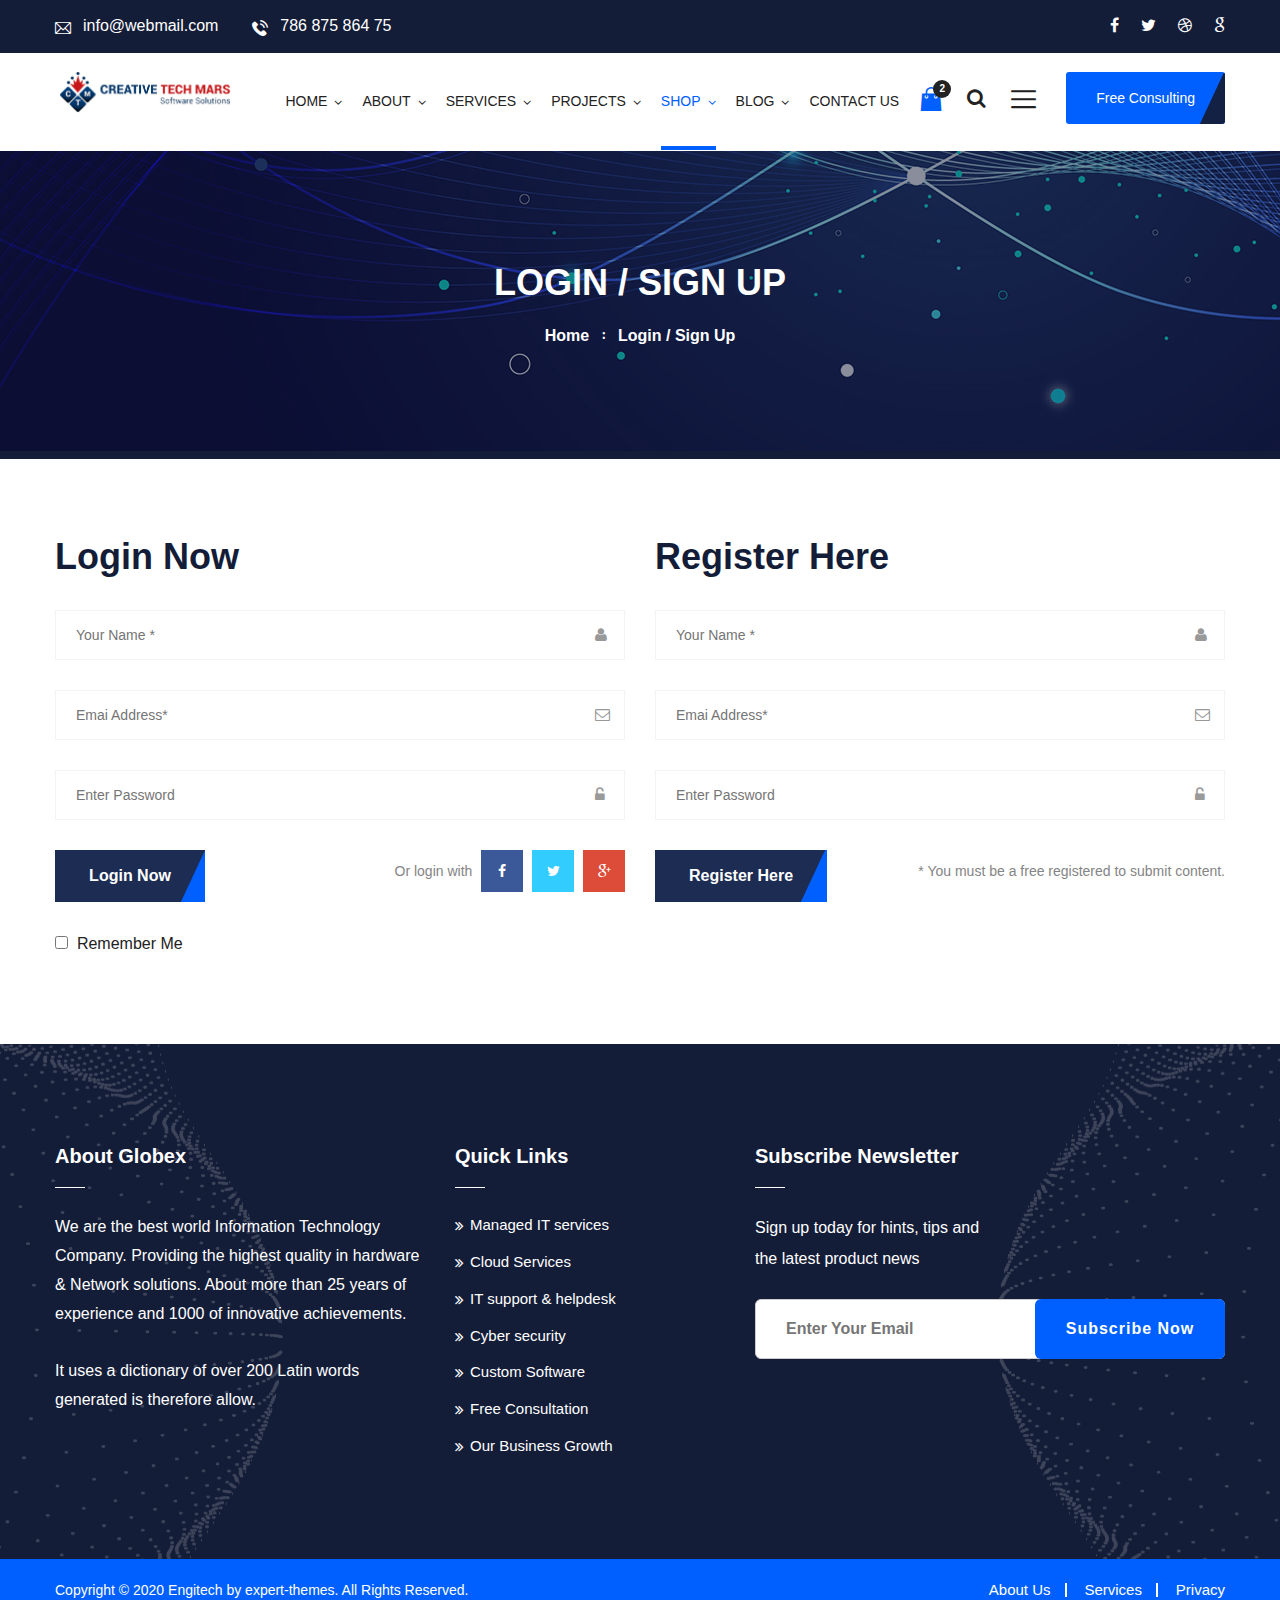
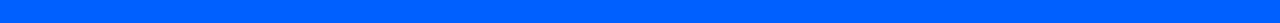
<file: account.html>
<!DOCTYPE html>
<html>
<head>
<meta charset="utf-8">
<title>Globex HTML-5 Template | Shop</title>
<!-- Stylesheets -->
<link href="css/bootstrap.css" rel="stylesheet">
<link href="css/style.css" rel="stylesheet">
<link href="css/responsive.css" rel="stylesheet">

<!-- Color Switcher Mockup -->
<link href="css/color-switcher-design.css" rel="stylesheet">

<!-- Color Themes -->
<link id="theme-color-file" href="css/color-themes/default-theme.css" rel="stylesheet">

<link rel="shortcut icon" href="images/favicon.png" type="image/x-icon">
<link rel="icon" href="images/favicon.png" type="image/x-icon">

<!-- Responsive -->
<meta http-equiv="X-UA-Compatible" content="IE=edge">
<meta name="viewport" content="width=device-width, initial-scale=1.0, maximum-scale=1.0, user-scalable=0">

<!--[if lt IE 9]><script src="https://cdnjs.cloudflare.com/ajax/libs/html5shiv/3.7.3/html5shiv.js"></script><![endif]-->
<!--[if lt IE 9]><script src="js/respond.js"></script><![endif]-->
</head>

<body class="hidden-bar-wrapper">

<div class="page-wrapper">
 	
    <!-- Preloader -->
    <div class="preloader"></div>
 	
 	<!-- Main Header-->
    <header class="main-header header-style-one">
    	
		<!-- Header Top -->
        <div class="header-top">
            <div class="auto-container">
                <div class="clearfix">
					<!-- Top Left -->
					<div class="top-left">
						<!-- Info List -->
						<ul class="info-list">
							<li><a href="mailto:info@webmail.com"><span class="icon flaticon-email"></span> info@webmail.com</a></li>
							<li><a href="tel:786-875-864-75"><span class="icon flaticon-telephone"></span> 786 875 864 75</a></li>
						</ul>
					</div>
					
					<!-- Top Right -->
                    <div class="top-right pull-right">
						<!-- Social Box -->
						<ul class="social-box">
							<li><a href="#" class="fa fa-facebook-f"></a></li>
							<li><a href="#" class="fa fa-twitter"></a></li>
							<li><a href="#" class="fa fa-dribbble"></a></li>
							<li><a href="#" class="fa fa-google"></a></li>
						</ul>
                    </div>
					
                </div>
            </div>
        </div>
		
		<!--Header-Upper-->
        <div class="header-upper">
        	<div class="auto-container clearfix">
            	
				<div class="pull-left logo-box">
					<div class="logo"><a href="index.html"><img src="images/logo.jpg" height="180" width="180" alt="" title=""></a></div>
				</div>
				
				<div class="nav-outer clearfix">
					<!--Mobile Navigation Toggler-->
					<div class="mobile-nav-toggler"><span class="icon flaticon-menu"></span></div>
					<!-- Main Menu -->
					<nav class="main-menu navbar-expand-md">
						<div class="navbar-header">
							<!-- Toggle Button -->    	
							<button class="navbar-toggler" type="button" data-toggle="collapse" data-target="#navbarSupportedContent" aria-controls="navbarSupportedContent" aria-expanded="false" aria-label="Toggle navigation">
								<span class="icon-bar"></span>
								<span class="icon-bar"></span>
								<span class="icon-bar"></span>
							</button>
						</div>
						
						<div class="navbar-collapse collapse clearfix" id="navbarSupportedContent">
							<ul class="navigation clearfix">
								<li class="dropdown"><a href="#">Home</a>
									<ul>
										<li class="dropdown"><a href="#">Home Pages</a>
											<ul>
												<li><a href="index.html">Home Page 01</a></li>
												<li><a href="index-2.html">Home Page 02</a></li>
												<li><a href="index-3.html">Home Page 03</a></li>
											</ul>
										</li>
										<li class="dropdown"><a href="#">Header styles</a>
											<ul>
												<li><a href="index.html">Header Style 01</a></li>
												<li><a href="index-2.html">Header Style 02</a></li>
												<li><a href="index-3.html">Header Style 03</a></li>
												<li><a href="index-4.html">Header Style 04</a></li>
												<li><a href="index-5.html">Header Style 05</a></li>
												<li><a href="index-6.html">Header Style 06</a></li>
											</ul>
										</li>
									</ul>
								</li>
								<li class="dropdown"><a href="#">About</a>
									<ul>
										<li><a href="about.html">About Us</a></li>
										<li><a href="faq.html">Faq</a></li>
										<li><a href="price.html">Price</a></li>
										<li><a href="team.html">Team</a></li>
										<li><a href="testimonial.html">Testimonial</a></li>
										<li><a href="comming-soon.html">Comming Soon</a></li>
									</ul>
								</li>
								<li class="dropdown"><a href="#">Services</a>
									<ul>
										<li><a href="services.html">Services</a></li>
										<li><a href="services-detail.html">Services Detail</a></li>
									</ul>
								</li>
								<li class="dropdown"><a href="#">Projects</a>
									<ul>
										<li><a href="projects.html">Projects</a></li>
										<li><a href="projects-detail.html">Projects Detail</a></li>
									</ul>
								</li>
								<li class="current dropdown"><a href="#">Shop</a>
									<ul>
										<li><a href="shop.html">Our Products</a></li>
										<li><a href="shop-single.html">Product Single</a></li>
										<li><a href="shopping-cart.html">Shopping Cart</a></li>
										<li><a href="checkout.html">Checkout</a></li>
										<li><a href="account.html">Account</a></li>
									</ul>
								</li>
								<li class="dropdown"><a href="#">Blog</a>
									<ul>
										<li><a href="blog.html">Our Blog</a></li>
										<li><a href="blog-classic.html">Blog Classic</a></li>
										<li><a href="news-detail.html">Blog Single</a></li>
										<li><a href="not-found.html">Not Found</a></li>
									</ul>
								</li>
								<li><a href="contact.html">Contact us</a></li>
							</ul>
						</div>
					</nav>
					
					<!-- Main Menu End-->
					<div class="outer-box clearfix">
					
						<!-- Cart Box -->
						<div class="cart-box">
							<div class="dropdown">
								<button class="cart-box-btn dropdown-toggle" type="button" id="dropdownMenu" data-toggle="dropdown" aria-haspopup="true" aria-expanded="false"><span class="flaticon-shopping-bag-1"></span><span class="total-cart">2</span></button>
								<div class="dropdown-menu pull-right cart-panel" aria-labelledby="dropdownMenu3">

									<div class="cart-product">
										<div class="inner">
											<div class="cross-icon"><span class="icon fa fa-remove"></span></div>
											<div class="image"><img src="images/resource/post-thumb-1.jpg" alt="" /></div>
											<h3><a href="shop-single.html">Flying Ninja</a></h3>
											<div class="quantity-text">Quantity 1</div>
											<div class="price">$99.00</div>
										</div>
									</div>
									<div class="cart-product">
										<div class="inner">
											<div class="cross-icon"><span class="icon fa fa-remove"></span></div>
											<div class="image"><img src="images/resource/post-thumb-2.jpg" alt="" /></div>
											<h3><a href="shop-single.html">Patient Ninja</a></h3>
											<div class="quantity-text">Quantity 1</div>
											<div class="price">$99.00</div>
										</div>
									</div>
									<div class="cart-total">Sub Total: <span>$198</span></div>
									<ul class="btns-boxed">
										<li><a href="shoping-cart.html">View Cart</a></li>
										<li><a href="checkout.html">CheckOut</a></li>
									</ul>

								</div>
							</div>
						</div>
						
						<!-- Search Btn -->
						<div class="search-box-btn search-box-outer"><span class="icon fa fa-search"></span></div>
						
						<!-- Nav Btn -->
						<div class="nav-btn navSidebar-button"><span class="icon flaticon-menu-2"></span></div>
						
						<!-- Quote Btn -->
						<div class="btn-box">
							<a href="contact.html" class="theme-btn btn-style-one"><span class="txt">Free Consulting</span></a>
						</div>
							
					</div>
				</div>
				
            </div>
        </div>
        <!--End Header Upper-->
        
		<!-- Sticky Header  -->
        <div class="sticky-header">
            <div class="auto-container clearfix">
                <!--Logo-->
                <div class="logo pull-left">
                    <a href="index.html" title=""><img src="images/logo-small.png" alt="" title=""></a>
                </div>
                <!--Right Col-->
                <div class="pull-right">
                    <!-- Main Menu -->
                    <nav class="main-menu">
                        <!--Keep This Empty / Menu will come through Javascript-->
                    </nav><!-- Main Menu End-->
					
					<!-- Main Menu End-->
					<div class="outer-box clearfix">
					
						<!-- Cart Box -->
						<div class="cart-box">
							<div class="dropdown">
								<button class="cart-box-btn dropdown-toggle" type="button" id="dropdownMenu" data-toggle="dropdown" aria-haspopup="true" aria-expanded="false"><span class="flaticon-shopping-bag-1"></span><span class="total-cart">2</span></button>
								<div class="dropdown-menu pull-right cart-panel" aria-labelledby="dropdownMenu3">

									<div class="cart-product">
										<div class="inner">
											<div class="cross-icon"><span class="icon fa fa-remove"></span></div>
											<div class="image"><img src="images/resource/post-thumb-1.jpg" alt="" /></div>
											<h3><a href="shop-single.html">Flying Ninja</a></h3>
											<div class="quantity-text">Quantity 1</div>
											<div class="price">$99.00</div>
										</div>
									</div>
									<div class="cart-product">
										<div class="inner">
											<div class="cross-icon"><span class="icon fa fa-remove"></span></div>
											<div class="image"><img src="images/resource/post-thumb-2.jpg" alt="" /></div>
											<h3><a href="shop-single.html">Patient Ninja</a></h3>
											<div class="quantity-text">Quantity 1</div>
											<div class="price">$99.00</div>
										</div>
									</div>
									<div class="cart-total">Sub Total: <span>$198</span></div>
									<ul class="btns-boxed">
										<li><a href="shoping-cart.html">View Cart</a></li>
										<li><a href="checkout.html">CheckOut</a></li>
									</ul>

								</div>
							</div>
						</div>
						
						<!-- Search Btn -->
						<div class="search-box-btn search-box-outer"><span class="icon fa fa-search"></span></div>
						
						<!-- Nav Btn -->
						<div class="nav-btn navSidebar-button"><span class="icon flaticon-menu"></span></div>
						
					</div>
					
                </div>
            </div>
        </div><!-- End Sticky Menu -->
    
		<!-- Mobile Menu  -->
        <div class="mobile-menu">
            <div class="menu-backdrop"></div>
            <div class="close-btn"><span class="icon flaticon-multiply"></span></div>
            
            <nav class="menu-box">
                <div class="nav-logo"><a href="index.html"><img src="images/logo.png" alt="" title=""></a></div>
                <div class="menu-outer"><!--Here Menu Will Come Automatically Via Javascript / Same Menu as in Header--></div>
            </nav>
        </div><!-- End Mobile Menu -->
	
    </header>
    <!-- End Main Header -->
	
	<!-- Sidebar Cart Item -->
	<div class="xs-sidebar-group info-group">
		<div class="xs-overlay xs-bg-black"></div>
		<div class="xs-sidebar-widget">
			<div class="sidebar-widget-container">
				<div class="widget-heading">
					<a href="#" class="close-side-widget">
						X
					</a>
				</div>
				<div class="sidebar-textwidget">
					
					<!-- Sidebar Info Content -->
					<div class="sidebar-info-contents">
						<div class="content-inner">
							<div class="logo">
								<a href="index.html"><img src="images/logo-2.png" alt="" /></a>
							</div>
							<div class="content-box">
								<h2>About Us</h2>
								<p class="text">The argument in favor of using filler text goes something like this: If you use real content in the Consulting Process, anytime you reach a review point you’ll end up reviewing and negotiating the content itself and not the design.</p>
								<a href="#" class="theme-btn btn-style-two"><span class="txt">Consultation</span></a>
							</div>
							<div class="contact-info">
								<h2>Contact Info</h2>
								<ul class="list-style-one">
									<li><span class="icon fa fa-location-arrow"></span>Chicago 12, Melborne City, USA</li>
									<li><span class="icon fa fa-phone"></span>(111) 111-111-1111</li>
									<li><span class="icon fa fa-envelope"></span>globex@gmail.com</li>
									<li><span class="icon fa fa-clock-o"></span>Week Days: 09.00 to 18.00 Sunday: Closed</li>
								</ul>
							</div>
							<!-- Social Box -->
							<ul class="social-box">
								<li class="facebook"><a href="#" class="fa fa-facebook-f"></a></li>
								<li class="twitter"><a href="#" class="fa fa-twitter"></a></li>
								<li class="linkedin"><a href="#" class="fa fa-linkedin"></a></li>
								<li class="instagram"><a href="#" class="fa fa-instagram"></a></li>
								<li class="youtube"><a href="#" class="fa fa-youtube"></a></li>
							</ul>
						</div>
					</div>
					
				</div>
			</div>
		</div>
	</div>
	<!-- END sidebar widget item -->
	
	<!--Page Title-->
    <section class="page-title">
		<div class="pattern-layer-one" style="background-image: url(images/background/pattern-16.png)"></div>
    	<div class="auto-container">
			<h2>Login / Sign Up</h2>
			<ul class="page-breadcrumb">
				<li><a href="index.html">home</a></li>
				<li>Login / Sign Up</li>
			</ul>
        </div>
    </section>
    <!--End Page Title-->
	
	<!--Register Section-->
    <section class="register-section">
        <div class="auto-container">
            <div class="row clearfix">
                
                <!--Form Column-->
                <div class="form-column column col-lg-6 col-md-12 col-sm-12">
                
                    <div class="sec-title">
                        <h2>Login Now</h2>
						<div class="separate"></div>
                    </div>
                    
                    <!--Login Form-->
                    <div class="styled-form login-form">
                        <form method="post" action="index.html">
                            <div class="form-group">
                                <span class="adon-icon"><span class="fa fa-user"></span></span>
                                <input type="text" name="username" value="" placeholder="Your Name *">
                            </div>
                            <div class="form-group">
                                <span class="adon-icon"><span class="fa fa-envelope-o"></span></span>
                                <input type="email" name="useremil" value="" placeholder="Emai Address*">
                            </div>
                            <div class="form-group">
                                <span class="adon-icon"><span class="fa fa-unlock-alt"></span></span>
                                <input type="password" name="userpassword" value="" placeholder="Enter Password">
                            </div>
                            <div class="clearfix">
                                <div class="form-group pull-left">
                                    <button type="button" class="theme-btn btn-style-three"><span class="txt">Login Now</span></button>
                                </div>
                                <div class="form-group social-links-two pull-right">
                                    Or login with <a href="#" class="img-circle facebook"><span class="fa fa-facebook-f"></span></a> <a href="#" class="img-circle twitter"><span class="fa fa-twitter"></span></a> <a href="#" class="img-circle google-plus"><span class="fa fa-google-plus"></span></a>
                                </div>
                            </div>
                            
                            <div class="clearfix">
                                <div class="pull-left">
                                    <input type="checkbox" id="remember-me"><label class="remember-me" for="remember-me">&nbsp; Remember Me</label>
                                </div>
                            </div>
                            
                        </form>
                    </div>
                    
                </div>
                
                <!--Form Column-->
                <div class="form-column column col-lg-6 col-md-12 col-sm-12">
                
                    <div class="sec-title">
                        <h2>Register Here</h2>
						<div class="separate"></div>
                    </div>
                    
                    <!--Login Form-->
                    <div class="styled-form register-form">
                        <form method="post" action="index.html">
                            <div class="form-group">
                                <span class="adon-icon"><span class="fa fa-user"></span></span>
                                <input type="text" name="username" value="" placeholder="Your Name *">
                            </div>
                            <div class="form-group">
                                <span class="adon-icon"><span class="fa fa-envelope-o"></span></span>
                                <input type="email" name="useremil" value="" placeholder="Emai Address*">
                            </div>
                            <div class="form-group">
                                <span class="adon-icon"><span class="fa fa-unlock-alt"></span></span>
                                <input type="password" name="userpassword" value="" placeholder="Enter Password">
                            </div>
                            <div class="clearfix">
                                <div class="form-group pull-left">
                                    <button type="button" class="theme-btn btn-style-three"><span class="txt">Register here</span></button>
                                </div>
                                <div class="form-group submit-text pull-right">
                                	* You must be a free registered to submit content.
                                </div>
                            </div>
                            
                        </form>
                    </div>
                    
                </div>
                
            </div>
        </div>
    </section>
    <!--End Register Section-->
	
	<!-- Main Footer -->
    <footer class="main-footer style-three">
		<div class="pattern-layer-three" style="background-image: url(images/background/pattern-14.png)"></div>
		<div class="pattern-layer-four" style="background-image: url(images/background/pattern-15.png)"></div>
		<!--Waves end-->
    	<div class="auto-container">
        	<!--Widgets Section-->
            <div class="widgets-section">
            	<div class="row clearfix">
                	
					<!-- Footer Column -->
					<div class="footer-column col-lg-4 col-md-6 col-sm-12">
						<div class="footer-widget logo-widget">
							<h5>About Globex</h5>
							<div class="text">We are the best world Information Technology Company. Providing the highest quality in hardware & Network solutions. About more than 25 years of experience and 1000 of innovative achievements. <br><br> It uses a dictionary of over 200 Latin words generated is therefore allow.</div>
						</div>
					</div>
					
					<!-- Footer Column -->
					<div class="footer-column col-lg-3 col-md-6 col-sm-12">
						<div class="footer-widget links-widget">
							<h5>Quick Links</h5>
							<ul class="list-link">
								<li><a href="">Managed IT services</a></li>
								<li><a href="">Cloud Services</a></li>
								<li><a href="">IT support & helpdesk</a></li>
								<li><a href="">Cyber security</a></li>
								<li><a href="">Custom Software</a></li>
								<li><a href="">Free Consultation</a></li>
								<li><a href="">Our Business Growth</a></li>
							</ul>
						</div>
					</div>
					
                    <!-- Footer Column -->
					<div class="footer-column col-lg-5 col-md-6 col-sm-12">
						<div class="footer-widget subscribe-widget">
							<h5>Subscribe Newsletter</h5>
							<div class="text">Sign up today for hints, tips and <br> the latest product news</div>
							<!--Emailed Form-->
							<div class="emailed-form">
								<form method="post" action="contact.html">
									<div class="form-group">
										<input type="email" name="email" value="" placeholder="Enter Your Email" required>
										<button type="submit" class="theme-btn">Subscribe Now</button>
									</div>
								</form>
							</div>
						</div>
					</div>
					
				</div>
			</div>
			
		</div>
		
		<!-- Footer Bottom -->
		<div class="footer-bottom">
			<div class="auto-container">
				<div class="row clearfix">
					<!-- Column -->
					<div class="column col-lg-6 col-md-12 col-sm-12">
						<div class="copyright">Copyright &copy; 2020 Engitech by expert-themes. All Rights Reserved.</div>
					</div>
					<!-- Column -->
					<div class="column col-lg-6 col-md-12 col-sm-12">
						<ul class="footer-nav">
							<li><a href="#">About Us</a></li>
							<li><a href="#">Services</a></li>
							<li><a href="#">Privacy</a></li>
						</ul>
					</div>
				</div>
			</div>
		</div>
		
	</footer>
	
</div>
<!--End pagewrapper-->

<!-- Color Palate / Color Switcher -->

<div class="color-palate">
    <div class="color-trigger">
        <i class="fa fa-gear"></i>
    </div>
    <div class="color-palate-head">
        <h6>Choose Your Color</h6>
    </div>
	
	<div class="various-color clearfix">
        <div class="colors-list">
            <span class="palate default-color active" data-theme-file="css/color-themes/default-theme.css"></span>
            <span class="palate green-color" data-theme-file="css/color-themes/green-theme.css"></span>
            <span class="palate olive-color" data-theme-file="css/color-themes/olive-theme.css"></span>
            <span class="palate orange-color" data-theme-file="css/color-themes/orange-theme.css"></span>
            <span class="palate purple-color" data-theme-file="css/color-themes/purple-theme.css"></span>
            <span class="palate teal-color" data-theme-file="css/color-themes/teal-theme.css"></span>
            <span class="palate brown-color" data-theme-file="css/color-themes/brown-theme.css"></span>
            <span class="palate redd-color" data-theme-file="css/color-themes/redd-color.css"></span>
        </div>
    </div>
	
	<ul class="rtl-version option-box"> <li class="rtl">RTL Version</li> <li>LTR Version</li> </ul>
	
    <a href="#" class="purchase-btn">Purchase now $17</a>
    
    <div class="palate-foo">
        <span>You will find much more options for colors and styling in admin panel. This color picker is used only for demonstation purposes.</span>
    </div>

</div>

<!-- Search Popup -->
<div class="search-popup">
	<button class="close-search style-two"><span class="flaticon-multiply"></span></button>
	<button class="close-search"><span class="flaticon-up-arrow-1"></span></button>
	<form method="post" action="blog.html">
		<div class="form-group">
			<input type="search" name="search-field" value="" placeholder="Search Here" required="">
			<button type="submit"><i class="fa fa-search"></i></button>
		</div>
	</form>
</div>
<!-- End Header Search -->

<!--Scroll to top-->
<div class="scroll-to-top scroll-to-target" data-target="html"><span class="fa fa-arrow-up"></span></div>

<!--Scroll to top-->
<div class="scroll-to-top scroll-to-target" data-target="html"><span class="fa fa-arrow-up"></span></div>

<script src="js/jquery.js"></script>
<script src="js/popper.min.js"></script>
<script src="js/bootstrap.min.js"></script>
<script src="js/jquery.mCustomScrollbar.concat.min.js"></script>
<script src="js/jquery.fancybox.js"></script>
<script src="js/appear.js"></script>
<script src="js/parallax.min.js"></script>
<script src="js/tilt.jquery.min.js"></script>
<script src="js/jquery.paroller.min.js"></script>
<script src="js/owl.js"></script>
<script src="js/mixitup.js"></script>
<script src="js/wow.js"></script>
<script src="js/nav-tool.js"></script>
<script src="js/jquery-ui.js"></script>
<script src="js/jquery.bootstrap-touchspin.js"></script>
<script src="js/script.js"></script>
<script src="js/color-settings.js"></script>

</body>
</html>
</file>
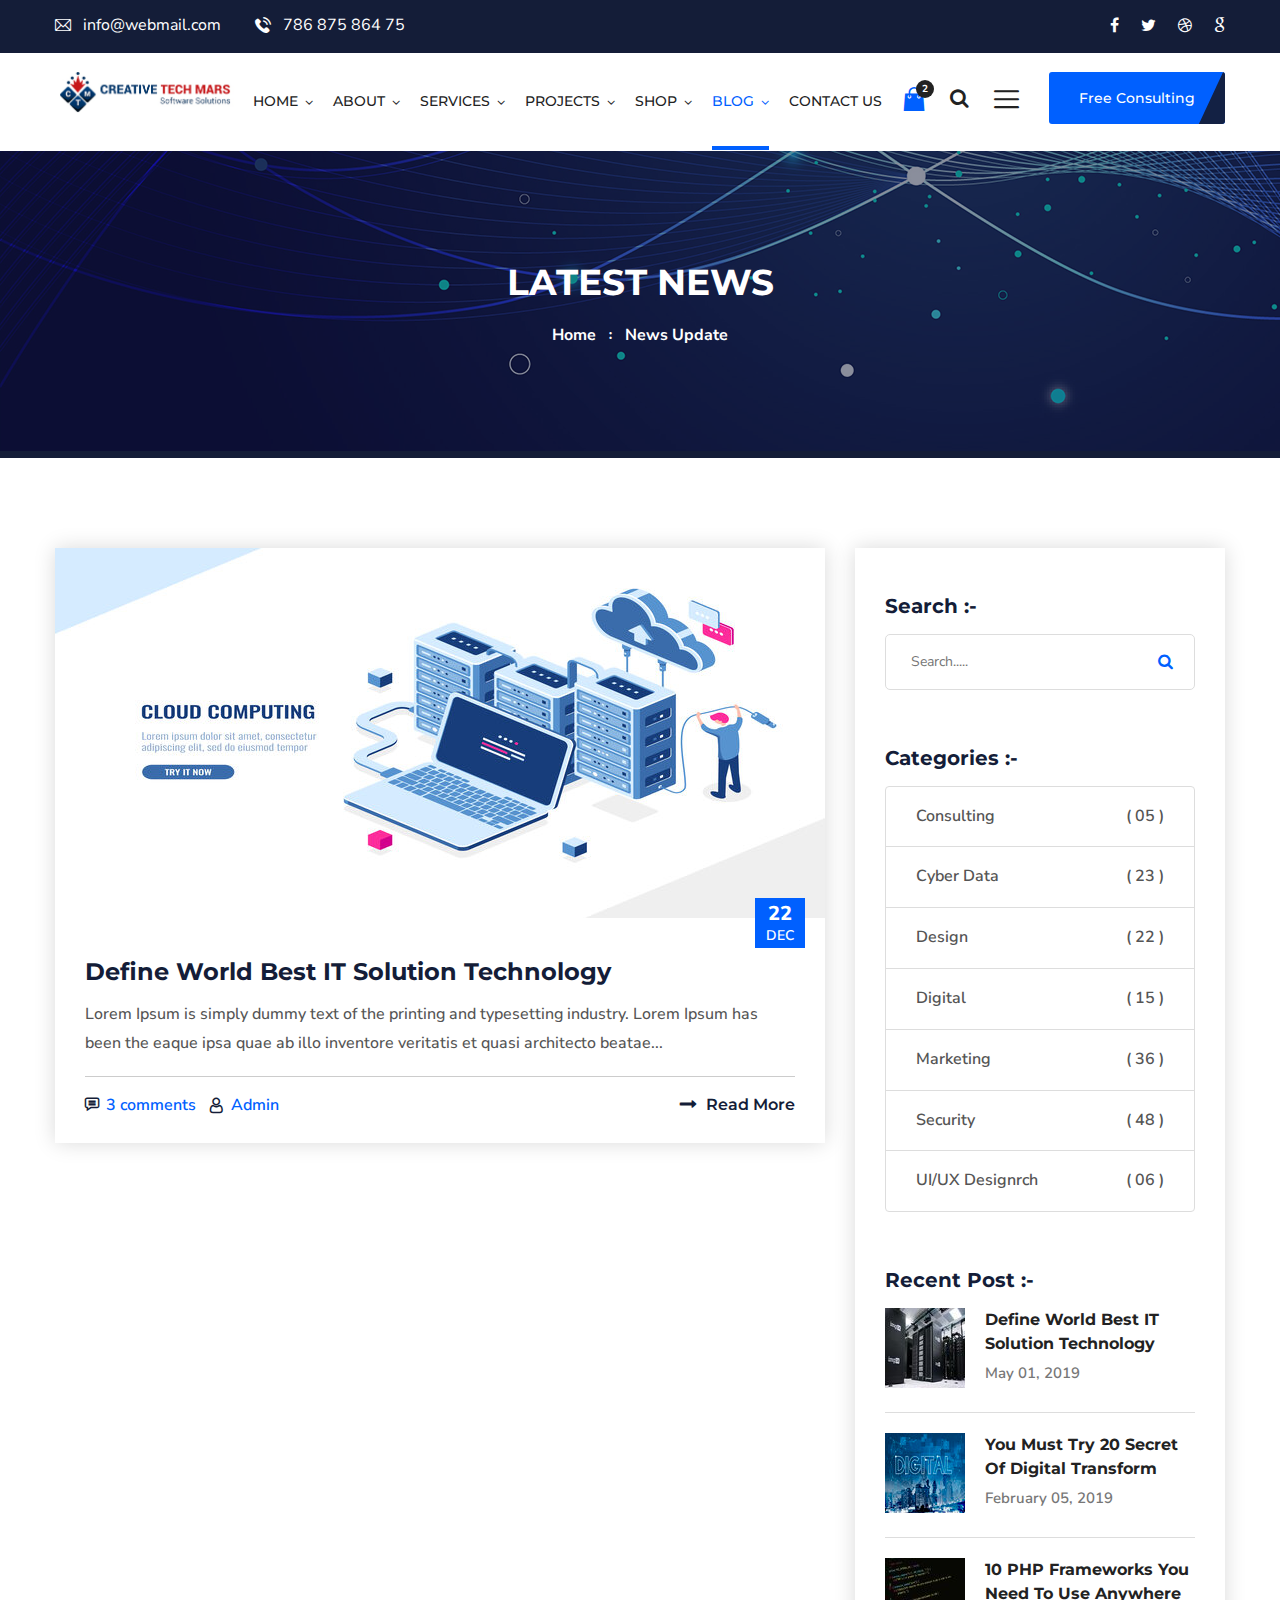
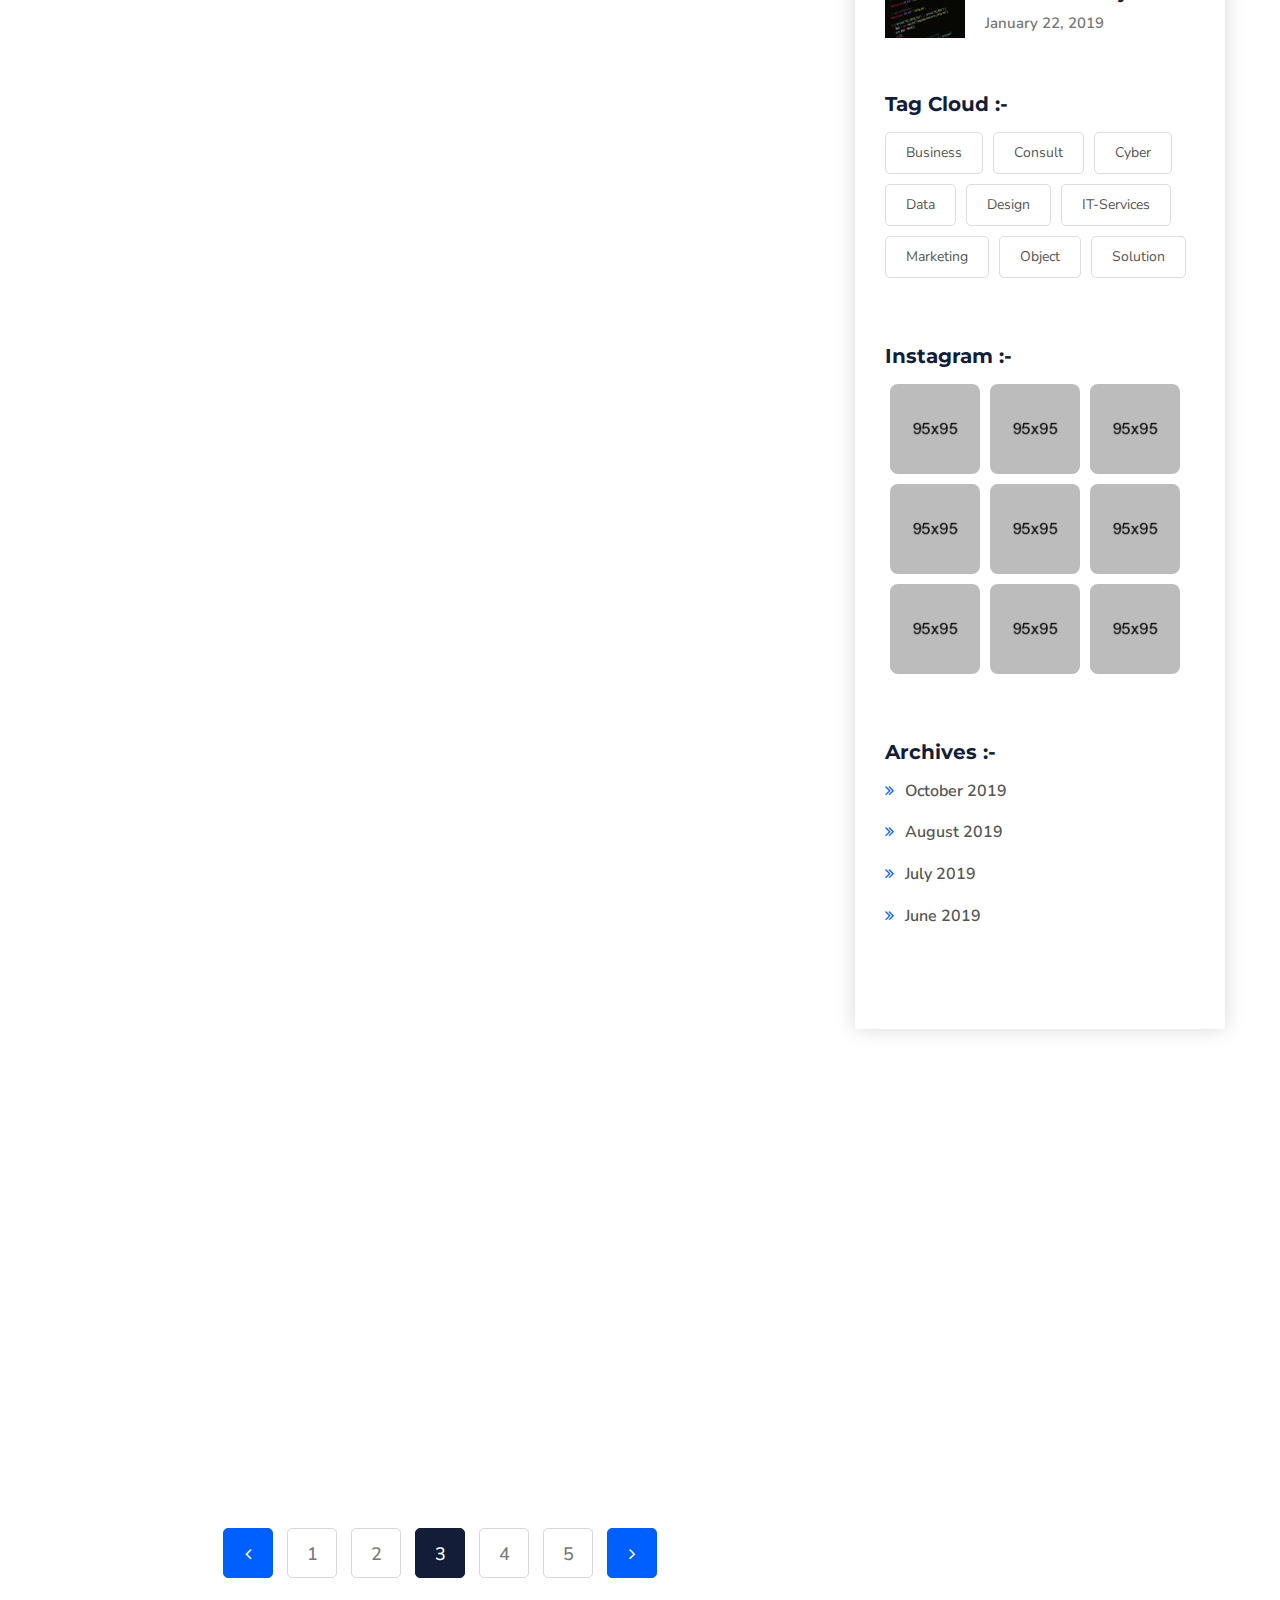
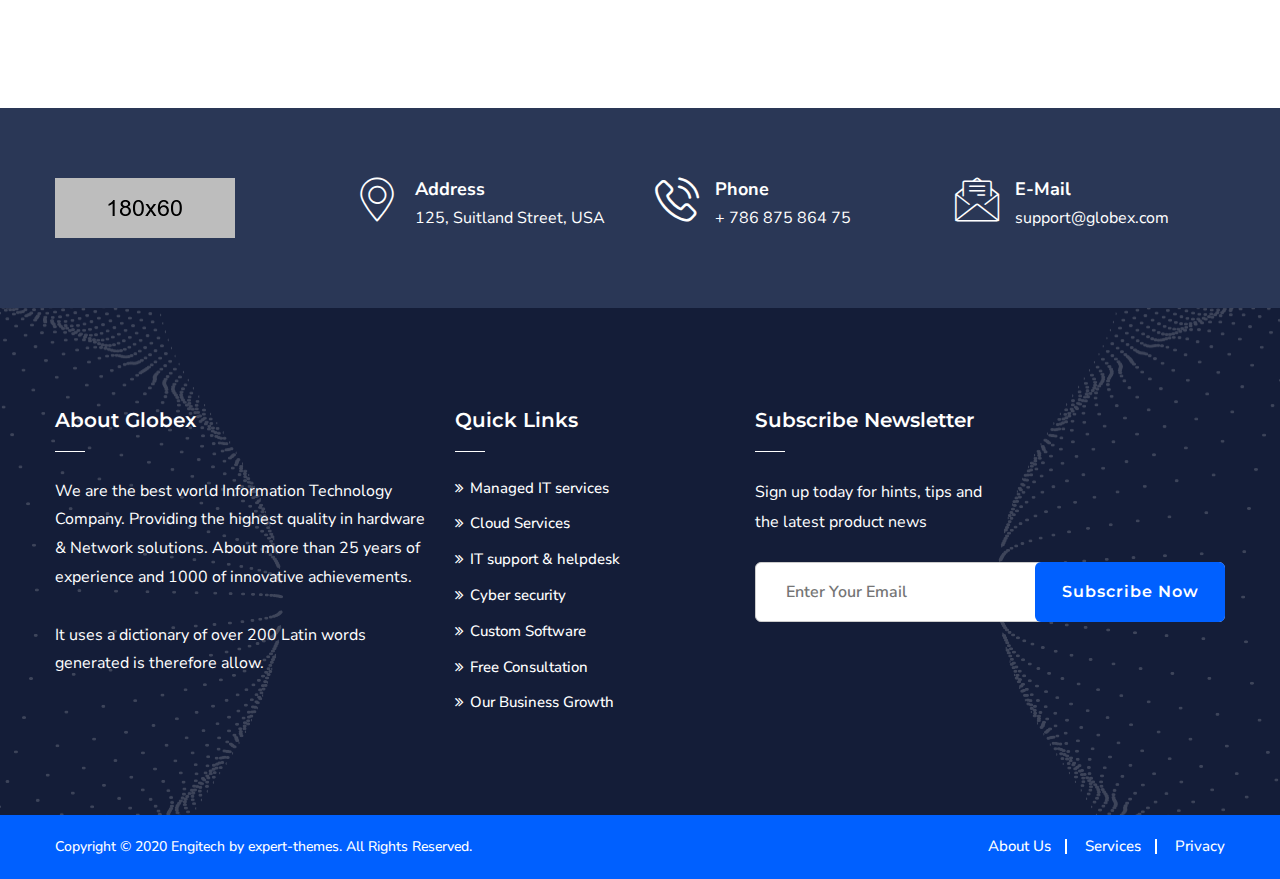
<file: blog-classic.html>
<!DOCTYPE html>
<html>
<head>
<meta charset="utf-8">
<title>Globex HTML-5 Template | Blog Classic</title>
<!-- Stylesheets -->
<link href="css/bootstrap.css" rel="stylesheet">
<link href="css/style.css" rel="stylesheet">
<link href="css/responsive.css" rel="stylesheet">

<link href="https://fonts.googleapis.com/css2?family=Montserrat:wght@300;400;500;600;700;800;900&family=Nunito+Sans:wght@300;600;700;800;900&display=swap" rel="stylesheet">

<!-- Color Switcher Mockup -->
<link href="css/color-switcher-design.css" rel="stylesheet">

<!-- Color Themes -->
<link id="theme-color-file" href="css/color-themes/default-theme.css" rel="stylesheet">

<link rel="shortcut icon" href="images/favicon.png" type="image/x-icon">
<link rel="icon" href="images/favicon.png" type="image/x-icon">

<!-- Responsive -->
<meta http-equiv="X-UA-Compatible" content="IE=edge">
<meta name="viewport" content="width=device-width, initial-scale=1.0, maximum-scale=1.0, user-scalable=0">

<!--[if lt IE 9]><script src="https://cdnjs.cloudflare.com/ajax/libs/html5shiv/3.7.3/html5shiv.js"></script><![endif]-->
<!--[if lt IE 9]><script src="js/respond.js"></script><![endif]-->
</head>

<body class="hidden-bar-wrapper">

<div class="page-wrapper">
 	
    <!-- Preloader -->
    <div class="preloader"></div>
 	
 	<!-- Main Header-->
    <header class="main-header header-style-one">
    	
		<!-- Header Top -->
        <div class="header-top">
            <div class="auto-container">
                <div class="clearfix">
					<!-- Top Left -->
					<div class="top-left">
						<!-- Info List -->
						<ul class="info-list">
							<li><a href="mailto:info@webmail.com"><span class="icon flaticon-email"></span> info@webmail.com</a></li>
							<li><a href="tel:786-875-864-75"><span class="icon flaticon-telephone"></span> 786 875 864 75</a></li>
						</ul>
					</div>
					
					<!-- Top Right -->
                    <div class="top-right pull-right">
						<!-- Social Box -->
						<ul class="social-box">
							<li><a href="#" class="fa fa-facebook-f"></a></li>
							<li><a href="#" class="fa fa-twitter"></a></li>
							<li><a href="#" class="fa fa-dribbble"></a></li>
							<li><a href="#" class="fa fa-google"></a></li>
						</ul>
                    </div>
					
                </div>
            </div>
        </div>
		
		<!--Header-Upper-->
        <div class="header-upper">
        	<div class="auto-container clearfix">
            	
				<div class="pull-left logo-box">
					<div class="logo"><a href="index.html"><img src="images/logo.jpg" height="180" width="180" alt="" title=""></a></div>
				</div>
				
				<div class="nav-outer clearfix">
					<!--Mobile Navigation Toggler-->
					<div class="mobile-nav-toggler"><span class="icon flaticon-menu"></span></div>
					<!-- Main Menu -->
					<nav class="main-menu navbar-expand-md">
						<div class="navbar-header">
							<!-- Toggle Button -->    	
							<button class="navbar-toggler" type="button" data-toggle="collapse" data-target="#navbarSupportedContent" aria-controls="navbarSupportedContent" aria-expanded="false" aria-label="Toggle navigation">
								<span class="icon-bar"></span>
								<span class="icon-bar"></span>
								<span class="icon-bar"></span>
							</button>
						</div>
						
						<div class="navbar-collapse collapse clearfix" id="navbarSupportedContent">
							<ul class="navigation clearfix">
								<li class="dropdown"><a href="#">Home</a>
									<ul>
										<li class="dropdown"><a href="#">Home Pages</a>
											<ul>
												<li><a href="index.html">Home Page 01</a></li>
												<li><a href="index-2.html">Home Page 02</a></li>
												<li><a href="index-3.html">Home Page 03</a></li>
											</ul>
										</li>
										<li class="dropdown"><a href="#">Header styles</a>
											<ul>
												<li><a href="index.html">Header Style 01</a></li>
												<li><a href="index-2.html">Header Style 02</a></li>
												<li><a href="index-3.html">Header Style 03</a></li>
												<li><a href="index-4.html">Header Style 04</a></li>
												<li><a href="index-5.html">Header Style 05</a></li>
												<li><a href="index-6.html">Header Style 06</a></li>
											</ul>
										</li>
									</ul>
								</li>
								<li class="dropdown"><a href="#">About</a>
									<ul>
										<li><a href="about.html">About Us</a></li>
										<li><a href="faq.html">Faq</a></li>
										<li><a href="price.html">Price</a></li>
										<li><a href="team.html">Team</a></li>
										<li><a href="testimonial.html">Testimonial</a></li>
										<li><a href="comming-soon.html">Comming Soon</a></li>
									</ul>
								</li>
								<li class="dropdown"><a href="#">Services</a>
									<ul>
										<li><a href="services.html">Services</a></li>
										<li><a href="services-detail.html">Services Detail</a></li>
									</ul>
								</li>
								<li class="dropdown"><a href="#">Projects</a>
									<ul>
										<li><a href="projects.html">Projects</a></li>
										<li><a href="projects-detail.html">Projects Detail</a></li>
									</ul>
								</li>
								<li class="dropdown"><a href="#">Shop</a>
									<ul>
										<li><a href="shop.html">Our Products</a></li>
										<li><a href="shop-single.html">Product Single</a></li>
										<li><a href="shopping-cart.html">Shopping Cart</a></li>
										<li><a href="checkout.html">Checkout</a></li>
										<li><a href="account.html">Account</a></li>
									</ul>
								</li>
								<li class="current dropdown"><a href="#">Blog</a>
									<ul>
										<li><a href="blog.html">Our Blog</a></li>
										<li><a href="blog-classic.html">Blog Classic</a></li>
										<li><a href="news-detail.html">Blog Single</a></li>
										<li><a href="not-found.html">Not Found</a></li>
									</ul>
								</li>
								<li><a href="contact.html">Contact us</a></li>
							</ul>
						</div>
					</nav>
					
					<!-- Main Menu End-->
					<div class="outer-box clearfix">
					
						<!-- Cart Box -->
						<div class="cart-box">
							<div class="dropdown">
								<button class="cart-box-btn dropdown-toggle" type="button" id="dropdownMenu1" data-toggle="dropdown" aria-haspopup="true" aria-expanded="false"><span class="flaticon-shopping-bag-1"></span><span class="total-cart">2</span></button>
								<div class="dropdown-menu pull-right cart-panel" aria-labelledby="dropdownMenu1">

									<div class="cart-product">
										<div class="inner">
											<div class="cross-icon"><span class="icon fa fa-remove"></span></div>
											<div class="image"><img src="images/resource/post-thumb-1.jpg" alt="" /></div>
											<h3><a href="shop-single.html">Flying Ninja</a></h3>
											<div class="quantity-text">Quantity 1</div>
											<div class="price">$99.00</div>
										</div>
									</div>
									<div class="cart-product">
										<div class="inner">
											<div class="cross-icon"><span class="icon fa fa-remove"></span></div>
											<div class="image"><img src="images/resource/post-thumb-2.jpg" alt="" /></div>
											<h3><a href="shop-single.html">Patient Ninja</a></h3>
											<div class="quantity-text">Quantity 1</div>
											<div class="price">$99.00</div>
										</div>
									</div>
									<div class="cart-total">Sub Total: <span>$198</span></div>
									<ul class="btns-boxed">
										<li><a href="shoping-cart.html">View Cart</a></li>
										<li><a href="checkout.html">CheckOut</a></li>
									</ul>

								</div>
							</div>
						</div>
						
						<!-- Search Btn -->
						<div class="search-box-btn search-box-outer"><span class="icon fa fa-search"></span></div>
						
						<!-- Nav Btn -->
						<div class="nav-btn navSidebar-button"><span class="icon flaticon-menu-2"></span></div>
						
						<!-- Quote Btn -->
						<div class="btn-box">
							<a href="contact.html" class="theme-btn btn-style-one"><span class="txt">Free Consulting</span></a>
						</div>
							
					</div>
				</div>
				
            </div>
        </div>
        <!--End Header Upper-->
        
		<!-- Sticky Header  -->
        <div class="sticky-header">
            <div class="auto-container clearfix">
                <!--Logo-->
                <div class="logo pull-left">
                    <a href="index.html" title=""><img src="images/logo-small.png" alt="" title=""></a>
                </div>
                <!--Right Col-->
                <div class="pull-right">
                    <!-- Main Menu -->
                    <nav class="main-menu">
                        <!--Keep This Empty / Menu will come through Javascript-->
                    </nav><!-- Main Menu End-->
					
					<!-- Main Menu End-->
					<div class="outer-box clearfix">
					
						<!-- Cart Box -->
						<div class="cart-box">
							<div class="dropdown">
								<button class="cart-box-btn dropdown-toggle" type="button" id="dropdownMenu2" data-toggle="dropdown" aria-haspopup="true" aria-expanded="false"><span class="flaticon-shopping-bag-1"></span><span class="total-cart">2</span></button>
								<div class="dropdown-menu pull-right cart-panel" aria-labelledby="dropdownMenu2">

									<div class="cart-product">
										<div class="inner">
											<div class="cross-icon"><span class="icon fa fa-remove"></span></div>
											<div class="image"><img src="images/resource/post-thumb-1.jpg" alt="" /></div>
											<h3><a href="shop-single.html">Flying Ninja</a></h3>
											<div class="quantity-text">Quantity 1</div>
											<div class="price">$99.00</div>
										</div>
									</div>
									<div class="cart-product">
										<div class="inner">
											<div class="cross-icon"><span class="icon fa fa-remove"></span></div>
											<div class="image"><img src="images/resource/post-thumb-2.jpg" alt="" /></div>
											<h3><a href="shop-single.html">Patient Ninja</a></h3>
											<div class="quantity-text">Quantity 1</div>
											<div class="price">$99.00</div>
										</div>
									</div>
									<div class="cart-total">Sub Total: <span>$198</span></div>
									<ul class="btns-boxed">
										<li><a href="shoping-cart.html">View Cart</a></li>
										<li><a href="checkout.html">CheckOut</a></li>
									</ul>

								</div>
							</div>
						</div>
						
						<!-- Search Btn -->
						<div class="search-box-btn search-box-outer"><span class="icon fa fa-search"></span></div>
						
						<!-- Nav Btn -->
						<div class="nav-btn navSidebar-button"><span class="icon flaticon-menu"></span></div>
						
					</div>
					
                </div>
            </div>
        </div><!-- End Sticky Menu -->
    
		<!-- Mobile Menu  -->
        <div class="mobile-menu">
            <div class="menu-backdrop"></div>
            <div class="close-btn"><span class="icon flaticon-multiply"></span></div>
            
            <nav class="menu-box">
                <div class="nav-logo"><a href="index.html"><img src="images/logo.png" alt="" title=""></a></div>
                <div class="menu-outer"><!--Here Menu Will Come Automatically Via Javascript / Same Menu as in Header--></div>
            </nav>
        </div><!-- End Mobile Menu -->
	
    </header>
    <!-- End Main Header -->
	
	<!-- Sidebar Cart Item -->
	<div class="xs-sidebar-group info-group">
		<div class="xs-overlay xs-bg-black"></div>
		<div class="xs-sidebar-widget">
			<div class="sidebar-widget-container">
				<div class="widget-heading">
					<a href="#" class="close-side-widget">
						X
					</a>
				</div>
				<div class="sidebar-textwidget">
					
					<!-- Sidebar Info Content -->
					<div class="sidebar-info-contents">
						<div class="content-inner">
							<div class="logo">
								<a href="index.html"><img src="images/logo-2.png" alt="" /></a>
							</div>
							<div class="content-box">
								<h2>About Us</h2>
								<p class="text">The argument in favor of using filler text goes something like this: If you use real content in the Consulting Process, anytime you reach a review point you’ll end up reviewing and negotiating the content itself and not the design.</p>
								<a href="#" class="theme-btn btn-style-two"><span class="txt">Consultation</span></a>
							</div>
							<div class="contact-info">
								<h2>Contact Info</h2>
								<ul class="list-style-one">
									<li><span class="icon fa fa-location-arrow"></span>Chicago 12, Melborne City, USA</li>
									<li><span class="icon fa fa-phone"></span>(111) 111-111-1111</li>
									<li><span class="icon fa fa-envelope"></span>globex@gmail.com</li>
									<li><span class="icon fa fa-clock-o"></span>Week Days: 09.00 to 18.00 Sunday: Closed</li>
								</ul>
							</div>
							<!-- Social Box -->
							<ul class="social-box">
								<li class="facebook"><a href="#" class="fa fa-facebook-f"></a></li>
								<li class="twitter"><a href="#" class="fa fa-twitter"></a></li>
								<li class="linkedin"><a href="#" class="fa fa-linkedin"></a></li>
								<li class="instagram"><a href="#" class="fa fa-instagram"></a></li>
								<li class="youtube"><a href="#" class="fa fa-youtube"></a></li>
							</ul>
						</div>
					</div>
					
				</div>
			</div>
		</div>
	</div>
	<!-- END sidebar widget item -->
	
	<!--Page Title-->
    <section class="page-title">
		<div class="pattern-layer-one" style="background-image: url(images/background/pattern-16.png)"></div>
    	<div class="auto-container">
			<h2>Latest News</h2>
			<ul class="page-breadcrumb">
				<li><a href="index.html">home</a></li>
				<li>News Update</li>
			</ul>
        </div>
    </section>
    <!--End Page Title-->
	
	<!-- Sidebar Page Container -->
    <div class="sidebar-page-container">
    	<div class="auto-container">
        	<div class="row clearfix">
				
				<!-- Content Side -->
                <div class="content-side col-lg-8 col-md-12 col-sm-12">
                	<div class="blog-classic">
						
						<!-- News Block Five -->
						<div class="news-block-five">
							<div class="inner-box wow fadeInLeft" data-wow-delay="0ms" data-wow-duration="1500ms">
								<div class="image">
									<a href="news-detail.html"><img src="images/resource/news-17.jpg" alt="" /></a>
								</div>
								<div class="lower-content">
									<div class="post-date">22 <span>DEC</span></div>
									<h4><a href="news-detail.html">Define World Best IT Solution Technology</a></h4>
									<div class="text">Lorem Ipsum is simply dummy text of the printing and typesetting industry. Lorem Ipsum has been the eaque ipsa quae ab illo inventore veritatis et quasi architecto beatae...</div>
									<div class="lower-box clearfix">
										<div class="pull-left">
											<ul class="post-meta">
												<li><span class="icon flaticon-comment"></span>3 comments</li>
												<li><span class="icon flaticon-user"></span>Admin</li>
											</ul>
										</div>
										<div class="pull-right">
											<a class="read-more" href="news-detail.html"><span class="arrow flaticon-long-arrow-pointing-to-the-right"></span> Read More</a>
										</div>
									</div>
								</div>
							</div>
						</div>
						
						<!-- News Block Five -->
						<div class="news-block-five">
							<div class="inner-box wow fadeInLeft" data-wow-delay="0ms" data-wow-duration="1500ms">
								<div class="image">
									<a href="news-detail.html"><img src="images/resource/news-18.jpg" alt="" /></a>
								</div>
								<div class="lower-content">
									<div class="post-date">22 <span>DEC</span></div>
									<h4><a href="news-detail.html">You Must Try 20 Secret Of Digital Transform</a></h4>
									<div class="text">Lorem Ipsum is simply dummy text of the printing and typesetting industry. Lorem Ipsum has been the eaque ipsa quae ab illo inventore veritatis et quasi architecto beatae...</div>
									<div class="lower-box clearfix">
										<div class="pull-left">
											<ul class="post-meta">
												<li><span class="icon flaticon-comment"></span>3 comments</li>
												<li><span class="icon flaticon-user"></span>Admin</li>
											</ul>
										</div>
										<div class="pull-right">
											<a class="read-more" href="news-detail.html"><span class="arrow flaticon-long-arrow-pointing-to-the-right"></span> Read More</a>
										</div>
									</div>
								</div>
							</div>
						</div>
						
						<!-- News Block Five -->
						<div class="news-block-five">
							<div class="inner-box wow fadeInLeft" data-wow-delay="0ms" data-wow-duration="1500ms">
								<div class="image">
									<a href="news-detail.html"><img src="images/resource/news-19.jpg" alt="" /></a>
								</div>
								<div class="lower-content">
									<div class="post-date">22 <span>DEC</span></div>
									<h4><a href="news-detail.html">Digital Conference Of IT Tech Events in 2020</a></h4>
									<div class="text">Lorem Ipsum is simply dummy text of the printing and typesetting industry. Lorem Ipsum has been the eaque ipsa quae ab illo inventore veritatis et quasi architecto beatae...</div>
									<div class="lower-box clearfix">
										<div class="pull-left">
											<ul class="post-meta">
												<li><span class="icon flaticon-comment"></span>3 comments</li>
												<li><span class="icon flaticon-user"></span>Admin</li>
											</ul>
										</div>
										<div class="pull-right">
											<a class="read-more" href="news-detail.html"><span class="arrow flaticon-long-arrow-pointing-to-the-right"></span> Read More</a>
										</div>
									</div>
								</div>
							</div>
						</div>
						
						<!-- News Block Five -->
						<div class="news-block-five">
							<div class="inner-box wow fadeInLeft" data-wow-delay="0ms" data-wow-duration="1500ms">
								<div class="image">
									<a href="news-detail.html"><img src="images/resource/news-20.jpg" alt="" /></a>
								</div>
								<div class="lower-content">
									<div class="post-date">22 <span>DEC</span></div>
									<h4><a href="news-detail.html">How to Make Website WCAG Compliant?</a></h4>
									<div class="text">Lorem Ipsum is simply dummy text of the printing and typesetting industry. Lorem Ipsum has been the eaque ipsa quae ab illo inventore veritatis et quasi architecto beatae...</div>
									<div class="lower-box clearfix">
										<div class="pull-left">
											<ul class="post-meta">
												<li><span class="icon flaticon-comment"></span>3 comments</li>
												<li><span class="icon flaticon-user"></span>Admin</li>
											</ul>
										</div>
										<div class="pull-right">
											<a class="read-more" href="news-detail.html"><span class="arrow flaticon-long-arrow-pointing-to-the-right"></span> Read More</a>
										</div>
									</div>
								</div>
							</div>
						</div>
						
						<!-- Post Share Options -->
						<div class="styled-pagination text-center">
							<ul class="clearfix">
								<li class="prev"><a href="#"><span class="fa fa-angle-left"></span> </a></li>
								<li><a href="#">1</a></li>
								<li><a href="#">2</a></li>
								<li class="active"><a href="#">3</a></li>
								<li><a href="#">4</a></li>
								<li><a href="#">5</a></li>
								<li class="next"><a href="#"><span class="fa fa-angle-right"></span> </a></li>
							</ul>
						</div>
						
					</div>
				</div>
				
				<!-- Sidebar Side -->
                <div class="sidebar-side left-sidebar col-lg-4 col-md-12 col-sm-12">
                	<aside class="sidebar sticky-top">
						<div class="sidebar-inner">
							
							<!-- Search -->
							<div class="sidebar-widget search-box">
								<div class="sidebar-title">
									<h5>Search :-</h5>
								</div>
								<form method="post" action="contact.html">
									<div class="form-group">
										<input type="search" name="search-field" value="" placeholder="Search....." required>
										<button type="submit"><span class="icon fa fa-search"></span></button>
									</div>
								</form>
							</div>
							
							<!-- Categories Widget -->
							<div class="sidebar-widget categories-widget">
								<div class="sidebar-title">
									<h5>Categories :-</h5>
								</div>
								<div class="widget-content">
									<ul class="blog-cat">
										<li><a href="#">Consulting <span>( 05 )</span></a></li>
										<li><a href="#">Cyber Data <span>( 23 )</span></a></li>
										<li><a href="#">Design <span>( 22 )</span></a></li>
										<li><a href="#">Digital <span>( 15 )</span></a></li>
										<li><a href="#">Marketing <span>( 36 )</span></a></li>
										<li><a href="#">Security <span>( 48 )</span></a></li>
										<li><a href="#">UI/UX Designrch <span>( 06 )</span></a></li>
									</ul>
								</div>
							</div>
							
							<!-- Categories Widget -->
							<div class="sidebar-widget popular-posts">
								<div class="sidebar-title">
									<h5>Recent Post :-</h5>
								</div>
								<div class="widget-content">
									<article class="post">
										<figure class="post-thumb"><img src="images/resource/post-thumb-5.jpg" alt=""><a href="news-detail.html" class="overlay-box"><span class="icon fa fa-link"></span></a></figure>
										<div class="text"><a href="news-detail.html">Define World Best IT Solution Technology</a></div>
										<div class="post-info">May 01, 2019</div>
									</article>
									<article class="post">
										<figure class="post-thumb"><img src="images/resource/post-thumb-6.jpg" alt=""><a href="news-detail.html" class="overlay-box"><span class="icon fa fa-link"></span></a></figure>
										<div class="text"><a href="news-detail.html">You Must Try 20 Secret Of Digital Transform</a></div>
										<div class="post-info">February 05, 2019</div>
									</article>
									<article class="post">
										<figure class="post-thumb"><img src="images/resource/post-thumb-7.jpg" alt=""><a href="news-detail.html" class="overlay-box"><span class="icon fa fa-link"></span></a></figure>
										<div class="text"><a href="news-detail.html">10 PHP Frameworks You Need To Use Anywhere</a></div>
										<div class="post-info">January 22, 2019</div>
									</article>
								</div>
							</div>
							
							<!-- Popular Posts -->
							<div class="sidebar-widget popular-tags">
								<div class="sidebar-title">
									<h5>Tag Cloud :-</h5>
								</div>
								<div class="widget-content">
									<a href="#">Business</a>
									<a href="#">Consult</a>
									<a href="#">Cyber</a>
									<a href="#">Data</a>
									<a href="#">Design</a>
									<a href="#">IT-Services</a>
									<a href="#">Marketing</a>
									<a href="#">Object</a>
									<a href="#">Solution</a>
								</div>
							</div>
							
							<!-- Instagram Widget -->
							<div class="sidebar-widget instagram-widget">
								<div class="sidebar-title">
									<h5>Instagram :-</h5>
								</div>
								<div class="widget-content">
									<div class="clearfix">
										<figure class="post-thumb"><img src="images/resource/instagram-1.jpg" alt=""><a href="news-detail.html" class="overlay-box"><span class="icon fa fa-link"></span></a></figure>
										<figure class="post-thumb"><img src="images/resource/instagram-2.jpg" alt=""><a href="news-detail.html" class="overlay-box"><span class="icon fa fa-link"></span></a></figure>
										<figure class="post-thumb"><img src="images/resource/instagram-3.jpg" alt=""><a href="news-detail.html" class="overlay-box"><span class="icon fa fa-link"></span></a></figure>
										<figure class="post-thumb"><img src="images/resource/instagram-4.jpg" alt=""><a href="news-detail.html" class="overlay-box"><span class="icon fa fa-link"></span></a></figure>
										<figure class="post-thumb"><img src="images/resource/instagram-5.jpg" alt=""><a href="news-detail.html" class="overlay-box"><span class="icon fa fa-link"></span></a></figure>
										<figure class="post-thumb"><img src="images/resource/instagram-6.jpg" alt=""><a href="news-detail.html" class="overlay-box"><span class="icon fa fa-link"></span></a></figure>
										<figure class="post-thumb"><img src="images/resource/instagram-7.jpg" alt=""><a href="news-detail.html" class="overlay-box"><span class="icon fa fa-link"></span></a></figure>
										<figure class="post-thumb"><img src="images/resource/instagram-8.jpg" alt=""><a href="news-detail.html" class="overlay-box"><span class="icon fa fa-link"></span></a></figure>
										<figure class="post-thumb"><img src="images/resource/instagram-9.jpg" alt=""><a href="news-detail.html" class="overlay-box"><span class="icon fa fa-link"></span></a></figure>
									</div>
								</div>
							</div>
							
							<!-- Archives Widget -->
							<div class="sidebar-widget archives-widget">
								<div class="sidebar-title">
									<h5>Archives :-</h5>
								</div>
								<ul class="archive-list">
									<li><a href="#">October 2019</a></li>
									<li><a href="#">August 2019</a></li>
									<li><a href="#">July 2019</a></li>
									<li><a href="#">June 2019</a></li>
								</ul>
							</div>
							
						</div>
					</aside>
				</div>
				
			</div>
		</div>
	</div>
	<!-- End Sidebar Page Container -->
	
	<!-- Info Section -->
	<section class="info-section" style="background-image: url(images/background/6.jpg)">
		<div class="auto-container">
			<div class="row clearfix">
				
				<!-- Logo Column -->
				<div class="logo-column col-lg-3 col-md-6 col-sm-12">
					<div class="inner-column">
						<div class="logo">
							<a href="index.html"><img src="images/logo-2.png" alt="" /></a>
						</div>
					</div>
				</div>
				
				<!-- Info Column -->
				<div class="info-column col-lg-3 col-md-6 col-sm-12">
					<div class="inner-column">
						<div class="icon-box"><span class="flaticon-pin"></span></div>
						<ul>
							<li><strong>Address</strong></li>
							<li>125, Suitland Street, USA</li>
						</ul>
					</div>
				</div>
				
				<!-- Info Column -->
				<div class="info-column col-lg-3 col-md-6 col-sm-12">
					<div class="inner-column">
						<div class="icon-box"><span class="flaticon-phone-call"></span></div>
						<ul>
							<li><strong>Phone</strong></li>
							<li>+ 786 875 864 75</li>
						</ul>
					</div>
				</div>
				
				<!-- Info Column -->
				<div class="info-column col-lg-3 col-md-6 col-sm-12">
					<div class="inner-column">
						<div class="icon-box"><span class="flaticon-email-1"></span></div>
						<ul>
							<li><strong>E-Mail</strong></li>
							<li>support@globex.com</li>
						</ul>
					</div>
				</div>
				
			</div>
		</div>
	</section>
	<!-- End Info Section -->
	
	<!-- Main Footer -->
    <footer class="main-footer style-three">
		<div class="pattern-layer-three" style="background-image: url(images/background/pattern-14.png)"></div>
		<div class="pattern-layer-four" style="background-image: url(images/background/pattern-15.png)"></div>
		<!--Waves end-->
    	<div class="auto-container">
        	<!--Widgets Section-->
            <div class="widgets-section">
            	<div class="row clearfix">
                	
					<!-- Footer Column -->
					<div class="footer-column col-lg-4 col-md-6 col-sm-12">
						<div class="footer-widget logo-widget">
							<h5>About Globex</h5>
							<div class="text">We are the best world Information Technology Company. Providing the highest quality in hardware & Network solutions. About more than 25 years of experience and 1000 of innovative achievements. <br><br> It uses a dictionary of over 200 Latin words generated is therefore allow.</div>
						</div>
					</div>
					
					<!-- Footer Column -->
					<div class="footer-column col-lg-3 col-md-6 col-sm-12">
						<div class="footer-widget links-widget">
							<h5>Quick Links</h5>
							<ul class="list-link">
								<li><a href="">Managed IT services</a></li>
								<li><a href="">Cloud Services</a></li>
								<li><a href="">IT support & helpdesk</a></li>
								<li><a href="">Cyber security</a></li>
								<li><a href="">Custom Software</a></li>
								<li><a href="">Free Consultation</a></li>
								<li><a href="">Our Business Growth</a></li>
							</ul>
						</div>
					</div>
					
                    <!-- Footer Column -->
					<div class="footer-column col-lg-5 col-md-6 col-sm-12">
						<div class="footer-widget subscribe-widget">
							<h5>Subscribe Newsletter</h5>
							<div class="text">Sign up today for hints, tips and <br> the latest product news</div>
							<!--Emailed Form-->
							<div class="emailed-form">
								<form method="post" action="contact.html">
									<div class="form-group">
										<input type="email" name="email" value="" placeholder="Enter Your Email" required>
										<button type="submit" class="theme-btn">Subscribe Now</button>
									</div>
								</form>
							</div>
						</div>
					</div>
					
				</div>
			</div>
			
		</div>
		
		<!-- Footer Bottom -->
		<div class="footer-bottom">
			<div class="auto-container">
				<div class="row clearfix">
					<!-- Column -->
					<div class="column col-lg-6 col-md-12 col-sm-12">
						<div class="copyright">Copyright &copy; 2020 Engitech by expert-themes. All Rights Reserved.</div>
					</div>
					<!-- Column -->
					<div class="column col-lg-6 col-md-12 col-sm-12">
						<ul class="footer-nav">
							<li><a href="#">About Us</a></li>
							<li><a href="#">Services</a></li>
							<li><a href="#">Privacy</a></li>
						</ul>
					</div>
				</div>
			</div>
		</div>
		
	</footer>
	
</div>
<!--End pagewrapper-->

<!-- Color Palate / Color Switcher -->

<div class="color-palate">
    <div class="color-trigger">
        <i class="fa fa-gear"></i>
    </div>
    <div class="color-palate-head">
        <h6>Choose Your Color</h6>
    </div>
	
	<div class="various-color clearfix">
        <div class="colors-list">
            <span class="palate default-color active" data-theme-file="css/color-themes/default-theme.css"></span>
            <span class="palate green-color" data-theme-file="css/color-themes/green-theme.css"></span>
            <span class="palate olive-color" data-theme-file="css/color-themes/olive-theme.css"></span>
            <span class="palate orange-color" data-theme-file="css/color-themes/orange-theme.css"></span>
            <span class="palate purple-color" data-theme-file="css/color-themes/purple-theme.css"></span>
            <span class="palate teal-color" data-theme-file="css/color-themes/teal-theme.css"></span>
            <span class="palate brown-color" data-theme-file="css/color-themes/brown-theme.css"></span>
            <span class="palate redd-color" data-theme-file="css/color-themes/redd-color.css"></span>
        </div>
    </div>
	
	<ul class="rtl-version option-box"> <li class="rtl">RTL Version</li> <li>LTR Version</li> </ul>
	
    <a href="#" class="purchase-btn">Purchase now $17</a>
    
    <div class="palate-foo">
        <span>You will find much more options for colors and styling in admin panel. This color picker is used only for demonstation purposes.</span>
    </div>

</div>

<!-- Search Popup -->
<div class="search-popup">
	<button class="close-search style-two"><span class="flaticon-multiply"></span></button>
	<button class="close-search"><span class="flaticon-up-arrow-1"></span></button>
	<form method="post" action="blog.html">
		<div class="form-group">
			<input type="search" name="search-field" value="" placeholder="Search Here" required="">
			<button type="submit"><i class="fa fa-search"></i></button>
		</div>
	</form>
</div>
<!-- End Header Search -->

<!--Scroll to top-->
<div class="scroll-to-top scroll-to-target" data-target="html"><span class="fa fa-arrow-up"></span></div>

<script src="js/jquery.js"></script>
<script src="js/popper.min.js"></script>
<script src="js/bootstrap.min.js"></script>
<script src="js/jquery.mCustomScrollbar.concat.min.js"></script>
<script src="js/jquery.fancybox.js"></script>
<script src="js/appear.js"></script>
<script src="js/parallax.min.js"></script>
<script src="js/tilt.jquery.min.js"></script>
<script src="js/jquery.paroller.min.js"></script>
<script src="js/owl.js"></script>
<script src="js/wow.js"></script>
<script src="js/nav-tool.js"></script>
<script src="js/jquery-ui.js"></script>
<script src="js/script.js"></script>
<script src="js/color-settings.js"></script>

</body>
</html>
</file>
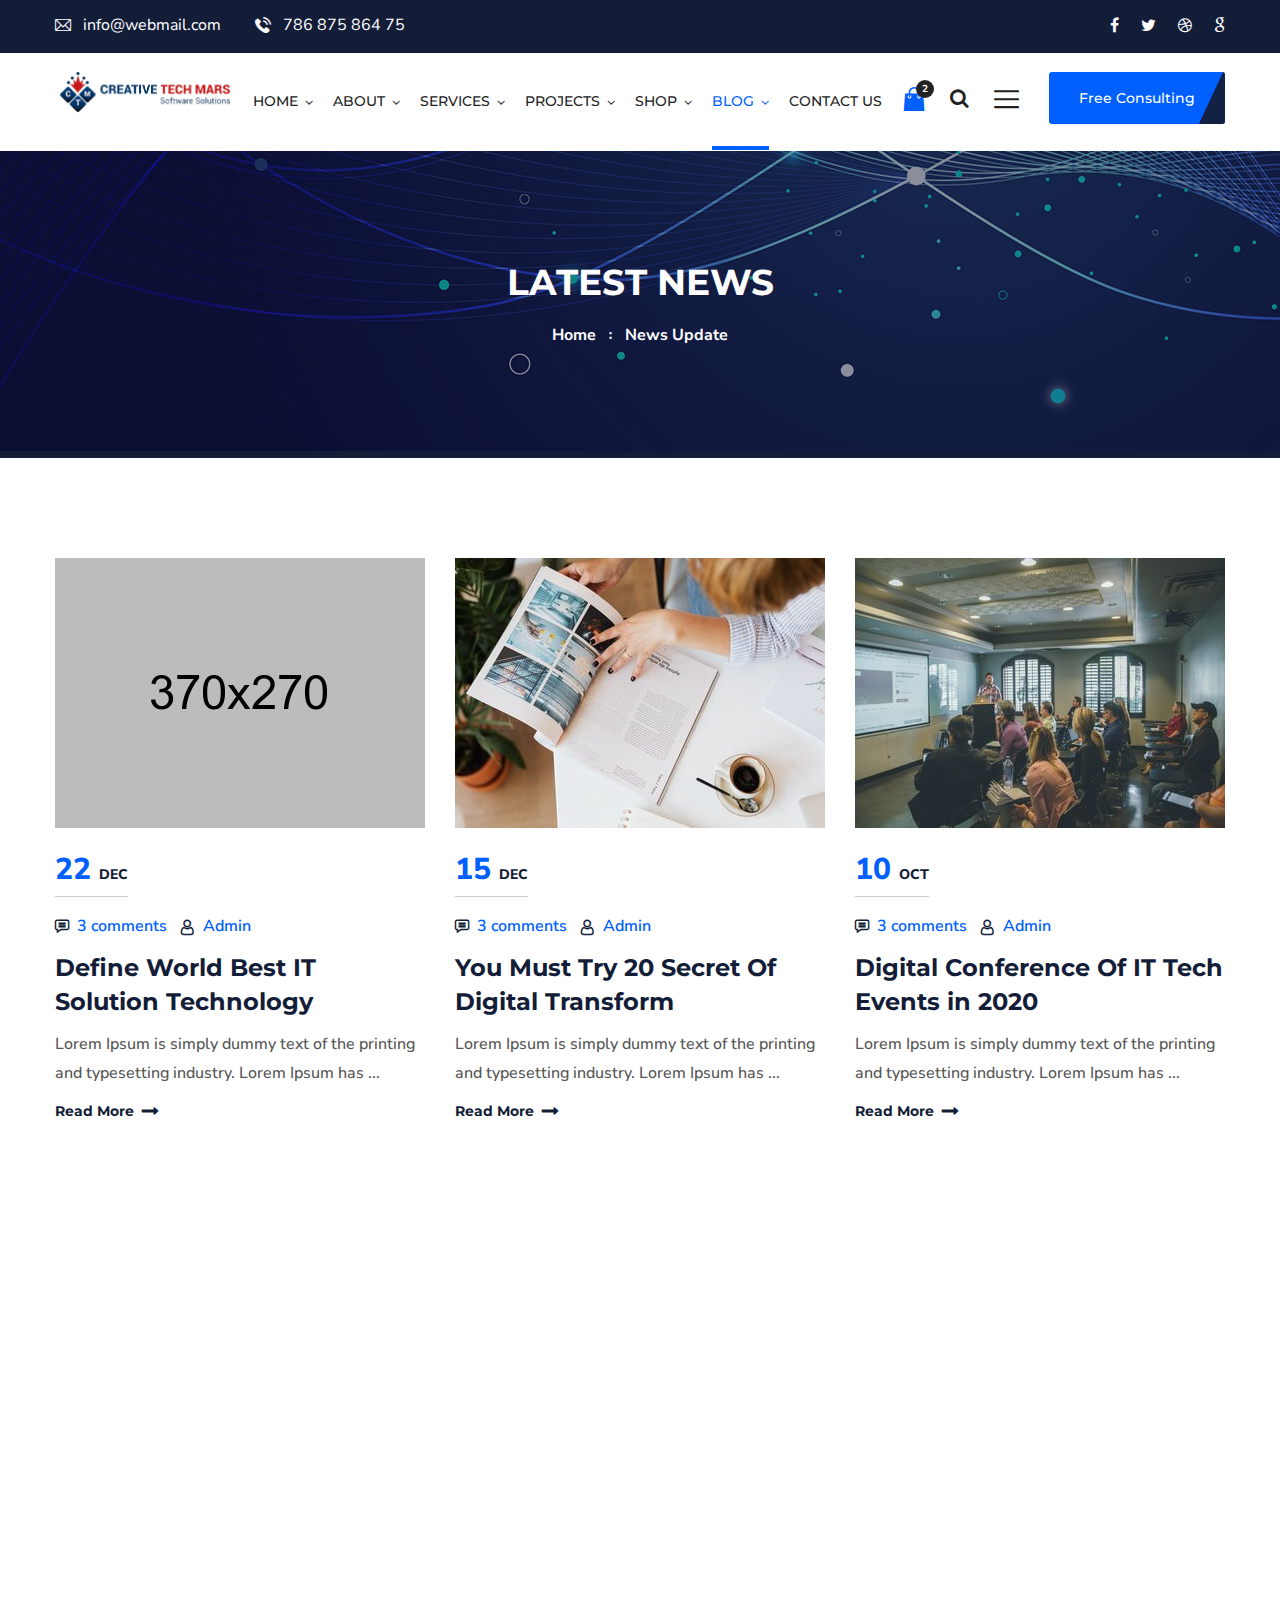
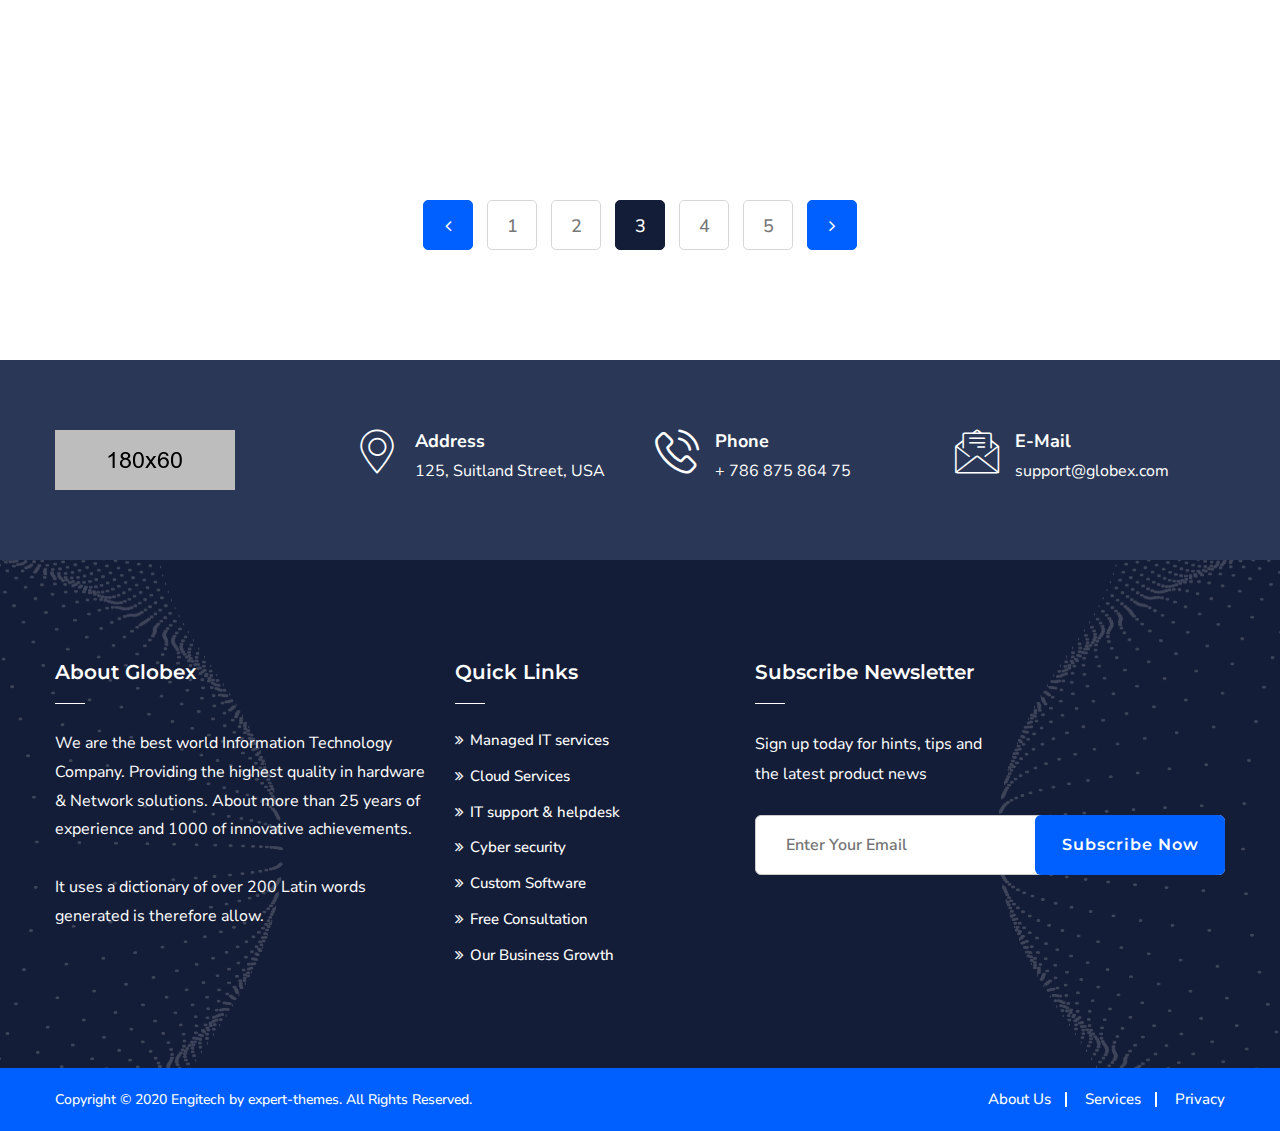
<file: blog.html>
<!DOCTYPE html>
<html>
<head>
<meta charset="utf-8">
<title>Globex HTML-5 Template | Blog</title>
<!-- Stylesheets -->
<link href="css/bootstrap.css" rel="stylesheet">
<link href="css/style.css" rel="stylesheet">
<link href="css/responsive.css" rel="stylesheet">

<link href="https://fonts.googleapis.com/css2?family=Montserrat:wght@300;400;500;600;700;800;900&family=Nunito+Sans:wght@300;600;700;800;900&display=swap" rel="stylesheet">

<!-- Color Switcher Mockup -->
<link href="css/color-switcher-design.css" rel="stylesheet">

<!-- Color Themes -->
<link id="theme-color-file" href="css/color-themes/default-theme.css" rel="stylesheet">

<link rel="shortcut icon" href="images/favicon.png" type="image/x-icon">
<link rel="icon" href="images/favicon.png" type="image/x-icon">

<!-- Responsive -->
<meta http-equiv="X-UA-Compatible" content="IE=edge">
<meta name="viewport" content="width=device-width, initial-scale=1.0, maximum-scale=1.0, user-scalable=0">

<!--[if lt IE 9]><script src="https://cdnjs.cloudflare.com/ajax/libs/html5shiv/3.7.3/html5shiv.js"></script><![endif]-->
<!--[if lt IE 9]><script src="js/respond.js"></script><![endif]-->
</head>

<body class="hidden-bar-wrapper">

<div class="page-wrapper">
 	
    <!-- Preloader -->
    <div class="preloader"></div>
 	
 	<!-- Main Header-->
    <header class="main-header header-style-one">
    	
		<!-- Header Top -->
        <div class="header-top">
            <div class="auto-container">
                <div class="clearfix">
					<!-- Top Left -->
					<div class="top-left">
						<!-- Info List -->
						<ul class="info-list">
							<li><a href="mailto:info@webmail.com"><span class="icon flaticon-email"></span> info@webmail.com</a></li>
							<li><a href="tel:786-875-864-75"><span class="icon flaticon-telephone"></span> 786 875 864 75</a></li>
						</ul>
					</div>
					
					<!-- Top Right -->
                    <div class="top-right pull-right">
						<!-- Social Box -->
						<ul class="social-box">
							<li><a href="#" class="fa fa-facebook-f"></a></li>
							<li><a href="#" class="fa fa-twitter"></a></li>
							<li><a href="#" class="fa fa-dribbble"></a></li>
							<li><a href="#" class="fa fa-google"></a></li>
						</ul>
                    </div>
					
                </div>
            </div>
        </div>
		
		<!--Header-Upper-->
        <div class="header-upper">
        	<div class="auto-container clearfix">
            	
				<div class="pull-left logo-box">
					<div class="logo"><a href="index.html"><img src="images/logo.jpg" height="180" width="180" alt="" title=""></a></div>
				</div>
				
				<div class="nav-outer clearfix">
					<!--Mobile Navigation Toggler-->
					<div class="mobile-nav-toggler"><span class="icon flaticon-menu"></span></div>
					<!-- Main Menu -->
					<nav class="main-menu navbar-expand-md">
						<div class="navbar-header">
							<!-- Toggle Button -->    	
							<button class="navbar-toggler" type="button" data-toggle="collapse" data-target="#navbarSupportedContent" aria-controls="navbarSupportedContent" aria-expanded="false" aria-label="Toggle navigation">
								<span class="icon-bar"></span>
								<span class="icon-bar"></span>
								<span class="icon-bar"></span>
							</button>
						</div>
						
						<div class="navbar-collapse collapse clearfix" id="navbarSupportedContent">
							<ul class="navigation clearfix">
								<li class="dropdown"><a href="#">Home</a>
									<ul>
										<li class="dropdown"><a href="#">Home Pages</a>
											<ul>
												<li><a href="index.html">Home Page 01</a></li>
												<li><a href="index-2.html">Home Page 02</a></li>
												<li><a href="index-3.html">Home Page 03</a></li>
											</ul>
										</li>
										<li class="dropdown"><a href="#">Header styles</a>
											<ul>
												<li><a href="index.html">Header Style 01</a></li>
												<li><a href="index-2.html">Header Style 02</a></li>
												<li><a href="index-3.html">Header Style 03</a></li>
												<li><a href="index-4.html">Header Style 04</a></li>
												<li><a href="index-5.html">Header Style 05</a></li>
												<li><a href="index-6.html">Header Style 06</a></li>
											</ul>
										</li>
									</ul>
								</li>
								<li class="dropdown"><a href="#">About</a>
									<ul>
										<li><a href="about.html">About Us</a></li>
										<li><a href="faq.html">Faq</a></li>
										<li><a href="price.html">Price</a></li>
										<li><a href="team.html">Team</a></li>
										<li><a href="testimonial.html">Testimonial</a></li>
										<li><a href="comming-soon.html">Comming Soon</a></li>
									</ul>
								</li>
								<li class="dropdown"><a href="#">Services</a>
									<ul>
										<li><a href="services.html">Services</a></li>
										<li><a href="services-detail.html">Services Detail</a></li>
									</ul>
								</li>
								<li class="dropdown"><a href="#">Projects</a>
									<ul>
										<li><a href="projects.html">Projects</a></li>
										<li><a href="projects-detail.html">Projects Detail</a></li>
									</ul>
								</li>
								<li class="dropdown"><a href="#">Shop</a>
									<ul>
										<li><a href="shop.html">Our Products</a></li>
										<li><a href="shop-single.html">Product Single</a></li>
										<li><a href="shopping-cart.html">Shopping Cart</a></li>
										<li><a href="checkout.html">Checkout</a></li>
										<li><a href="account.html">Account</a></li>
									</ul>
								</li>
								<li class="current dropdown"><a href="#">Blog</a>
									<ul>
										<li><a href="blog.html">Our Blog</a></li>
										<li><a href="blog-classic.html">Blog Classic</a></li>
										<li><a href="news-detail.html">Blog Single</a></li>
										<li><a href="not-found.html">Not Found</a></li>
									</ul>
								</li>
								<li><a href="contact.html">Contact us</a></li>
							</ul>
						</div>
					</nav>
					
					<!-- Main Menu End-->
					<div class="outer-box clearfix">
					
						<!-- Cart Box -->
						<div class="cart-box">
							<div class="dropdown">
								<button class="cart-box-btn dropdown-toggle" type="button" id="dropdownMenu1" data-toggle="dropdown" aria-haspopup="true" aria-expanded="false"><span class="flaticon-shopping-bag-1"></span><span class="total-cart">2</span></button>
								<div class="dropdown-menu pull-right cart-panel" aria-labelledby="dropdownMenu1">

									<div class="cart-product">
										<div class="inner">
											<div class="cross-icon"><span class="icon fa fa-remove"></span></div>
											<div class="image"><img src="images/resource/post-thumb-1.jpg" alt="" /></div>
											<h3><a href="shop-single.html">Flying Ninja</a></h3>
											<div class="quantity-text">Quantity 1</div>
											<div class="price">$99.00</div>
										</div>
									</div>
									<div class="cart-product">
										<div class="inner">
											<div class="cross-icon"><span class="icon fa fa-remove"></span></div>
											<div class="image"><img src="images/resource/post-thumb-2.jpg" alt="" /></div>
											<h3><a href="shop-single.html">Patient Ninja</a></h3>
											<div class="quantity-text">Quantity 1</div>
											<div class="price">$99.00</div>
										</div>
									</div>
									<div class="cart-total">Sub Total: <span>$198</span></div>
									<ul class="btns-boxed">
										<li><a href="shoping-cart.html">View Cart</a></li>
										<li><a href="checkout.html">CheckOut</a></li>
									</ul>

								</div>
							</div>
						</div>
						
						<!-- Search Btn -->
						<div class="search-box-btn search-box-outer"><span class="icon fa fa-search"></span></div>
						
						<!-- Nav Btn -->
						<div class="nav-btn navSidebar-button"><span class="icon flaticon-menu-2"></span></div>
						
						<!-- Quote Btn -->
						<div class="btn-box">
							<a href="contact.html" class="theme-btn btn-style-one"><span class="txt">Free Consulting</span></a>
						</div>
							
					</div>
				</div>
				
            </div>
        </div>
        <!--End Header Upper-->
        
		<!-- Sticky Header  -->
        <div class="sticky-header">
            <div class="auto-container clearfix">
                <!--Logo-->
                <div class="logo pull-left">
                    <a href="index.html" title=""><img src="images/logo-small.png" alt="" title=""></a>
                </div>
                <!--Right Col-->
                <div class="pull-right">
                    <!-- Main Menu -->
                    <nav class="main-menu">
                        <!--Keep This Empty / Menu will come through Javascript-->
                    </nav><!-- Main Menu End-->
					
					<!-- Main Menu End-->
					<div class="outer-box clearfix">
					
						<!-- Cart Box -->
						<div class="cart-box">
							<div class="dropdown">
								<button class="cart-box-btn dropdown-toggle" type="button" id="dropdownMenu2" data-toggle="dropdown" aria-haspopup="true" aria-expanded="false"><span class="flaticon-shopping-bag-1"></span><span class="total-cart">2</span></button>
								<div class="dropdown-menu pull-right cart-panel" aria-labelledby="dropdownMenu2">

									<div class="cart-product">
										<div class="inner">
											<div class="cross-icon"><span class="icon fa fa-remove"></span></div>
											<div class="image"><img src="images/resource/post-thumb-1.jpg" alt="" /></div>
											<h3><a href="shop-single.html">Flying Ninja</a></h3>
											<div class="quantity-text">Quantity 1</div>
											<div class="price">$99.00</div>
										</div>
									</div>
									<div class="cart-product">
										<div class="inner">
											<div class="cross-icon"><span class="icon fa fa-remove"></span></div>
											<div class="image"><img src="images/resource/post-thumb-2.jpg" alt="" /></div>
											<h3><a href="shop-single.html">Patient Ninja</a></h3>
											<div class="quantity-text">Quantity 1</div>
											<div class="price">$99.00</div>
										</div>
									</div>
									<div class="cart-total">Sub Total: <span>$198</span></div>
									<ul class="btns-boxed">
										<li><a href="shoping-cart.html">View Cart</a></li>
										<li><a href="checkout.html">CheckOut</a></li>
									</ul>

								</div>
							</div>
						</div>
						
						<!-- Search Btn -->
						<div class="search-box-btn search-box-outer"><span class="icon fa fa-search"></span></div>
						
						<!-- Nav Btn -->
						<div class="nav-btn navSidebar-button"><span class="icon flaticon-menu"></span></div>
						
					</div>
					
                </div>
            </div>
        </div><!-- End Sticky Menu -->
    
		<!-- Mobile Menu  -->
        <div class="mobile-menu">
            <div class="menu-backdrop"></div>
            <div class="close-btn"><span class="icon flaticon-multiply"></span></div>
            
            <nav class="menu-box">
                <div class="nav-logo"><a href="index.html"><img src="images/logo.png" alt="" title=""></a></div>
                <div class="menu-outer"><!--Here Menu Will Come Automatically Via Javascript / Same Menu as in Header--></div>
            </nav>
        </div><!-- End Mobile Menu -->
	
    </header>
    <!-- End Main Header -->
	
	<!-- Sidebar Cart Item -->
	<div class="xs-sidebar-group info-group">
		<div class="xs-overlay xs-bg-black"></div>
		<div class="xs-sidebar-widget">
			<div class="sidebar-widget-container">
				<div class="widget-heading">
					<a href="#" class="close-side-widget">
						X
					</a>
				</div>
				<div class="sidebar-textwidget">
					
					<!-- Sidebar Info Content -->
					<div class="sidebar-info-contents">
						<div class="content-inner">
							<div class="logo">
								<a href="index.html"><img src="images/logo-2.png" alt="" /></a>
							</div>
							<div class="content-box">
								<h2>About Us</h2>
								<p class="text">The argument in favor of using filler text goes something like this: If you use real content in the Consulting Process, anytime you reach a review point you’ll end up reviewing and negotiating the content itself and not the design.</p>
								<a href="#" class="theme-btn btn-style-two"><span class="txt">Consultation</span></a>
							</div>
							<div class="contact-info">
								<h2>Contact Info</h2>
								<ul class="list-style-one">
									<li><span class="icon fa fa-location-arrow"></span>Chicago 12, Melborne City, USA</li>
									<li><span class="icon fa fa-phone"></span>(111) 111-111-1111</li>
									<li><span class="icon fa fa-envelope"></span>globex@gmail.com</li>
									<li><span class="icon fa fa-clock-o"></span>Week Days: 09.00 to 18.00 Sunday: Closed</li>
								</ul>
							</div>
							<!-- Social Box -->
							<ul class="social-box">
								<li class="facebook"><a href="#" class="fa fa-facebook-f"></a></li>
								<li class="twitter"><a href="#" class="fa fa-twitter"></a></li>
								<li class="linkedin"><a href="#" class="fa fa-linkedin"></a></li>
								<li class="instagram"><a href="#" class="fa fa-instagram"></a></li>
								<li class="youtube"><a href="#" class="fa fa-youtube"></a></li>
							</ul>
						</div>
					</div>
					
				</div>
			</div>
		</div>
	</div>
	<!-- END sidebar widget item -->
	
	<!--Page Title-->
    <section class="page-title">
		<div class="pattern-layer-one" style="background-image: url(images/background/pattern-16.png)"></div>
    	<div class="auto-container">
			<h2>Latest News</h2>
			<ul class="page-breadcrumb">
				<li><a href="index.html">home</a></li>
				<li>News Update</li>
			</ul>
        </div>
    </section>
    <!--End Page Title-->
	
	<!-- Blog Page Section -->
    <section class="blog-page-section">
        <div class="auto-container">
			<div class="row clearfix">
				
				<!-- News Block -->
				<div class="news-block col-lg-4 col-md-6 col-sm-12">
					<div class="inner-box wow fadeInLeft" data-wow-delay="0ms" data-wow-duration="1500ms">
						<div class="image">
							<a href="news-detail.html"><img src="images/resource/news-1.jpg" alt="" /></a>
						</div>
						<div class="lower-content">
							<div class="post-date">22 <span>DEC</span></div>
							<ul class="post-meta">
								<li><span class="icon flaticon-comment"></span>3 comments</li>
								<li><span class="icon flaticon-user"></span>Admin</li>
							</ul>
							<h4><a href="news-detail.html">Define World Best IT Solution Technology</a></h4>
							<div class="text">Lorem Ipsum is simply dummy text of the printing and typesetting industry. Lorem Ipsum has ...</div>
							<a class="read-more" href="news-detail.html">Read More<span class="arrow flaticon-long-arrow-pointing-to-the-right"></span></a>
						</div>
					</div>
				</div>
				
				<!-- News Block -->
				<div class="news-block col-lg-4 col-md-6 col-sm-12">
					<div class="inner-box wow fadeInUp" data-wow-delay="0ms" data-wow-duration="1500ms">
						<div class="image">
							<a href="news-detail.html"><img src="images/resource/news-2.jpg" alt="" /></a>
						</div>
						<div class="lower-content">
							<div class="post-date">15 <span>DEC</span></div>
							<ul class="post-meta">
								<li><span class="icon flaticon-comment"></span>3 comments</li>
								<li><span class="icon flaticon-user"></span>Admin</li>
							</ul>
							<h4><a href="news-detail.html">You Must Try 20 Secret Of Digital Transform</a></h4>
							<div class="text">Lorem Ipsum is simply dummy text of the printing and typesetting industry. Lorem Ipsum has ...</div>
							<a class="read-more" href="news-detail.html">Read More<span class="arrow flaticon-long-arrow-pointing-to-the-right"></span></a>
						</div>
					</div>
				</div>
				
				<!-- News Block -->
				<div class="news-block col-lg-4 col-md-6 col-sm-12">
					<div class="inner-box wow fadeInRight" data-wow-delay="0ms" data-wow-duration="1500ms">
						<div class="image">
							<a href="news-detail.html"><img src="images/resource/news-3.jpg" alt="" /></a>
						</div>
						<div class="lower-content">
							<div class="post-date">10 <span>oct</span></div>
							<ul class="post-meta">
								<li><span class="icon flaticon-comment"></span>3 comments</li>
								<li><span class="icon flaticon-user"></span>Admin</li>
							</ul>
							<h4><a href="news-detail.html">Digital Conference Of IT Tech Events in 2020</a></h4>
							<div class="text">Lorem Ipsum is simply dummy text of the printing and typesetting industry. Lorem Ipsum has ...</div>
							<a class="read-more" href="news-detail.html">Read More<span class="arrow flaticon-long-arrow-pointing-to-the-right"></span></a>
						</div>
					</div>
				</div>
				
				<!-- News Block -->
				<div class="news-block col-lg-4 col-md-6 col-sm-12">
					<div class="inner-box wow fadeInLeft" data-wow-delay="0ms" data-wow-duration="1500ms">
						<div class="image">
							<a href="news-detail.html"><img src="images/resource/news-14.jpg" alt="" /></a>
						</div>
						<div class="lower-content">
							<div class="post-date">22 <span>DEC</span></div>
							<ul class="post-meta">
								<li><span class="icon flaticon-comment"></span>3 comments</li>
								<li><span class="icon flaticon-user"></span>Admin</li>
							</ul>
							<h4><a href="news-detail.html">Plan Your Project with Your Software</a></h4>
							<div class="text">Lorem Ipsum is simply dummy text of the printing and typesetting industry. Lorem Ipsum has ...</div>
							<a class="read-more" href="news-detail.html">Read More<span class="arrow flaticon-long-arrow-pointing-to-the-right"></span></a>
						</div>
					</div>
				</div>
				
				<!-- News Block -->
				<div class="news-block col-lg-4 col-md-6 col-sm-12">
					<div class="inner-box wow fadeInUp" data-wow-delay="0ms" data-wow-duration="1500ms">
						<div class="image">
							<a href="news-detail.html"><img src="images/resource/news-15.jpg" alt="" /></a>
						</div>
						<div class="lower-content">
							<div class="post-date">15 <span>DEC</span></div>
							<ul class="post-meta">
								<li><span class="icon flaticon-comment"></span>3 comments</li>
								<li><span class="icon flaticon-user"></span>Admin</li>
							</ul>
							<h4><a href="news-detail.html">You have a Great Business Idea?</a></h4>
							<div class="text">Lorem Ipsum is simply dummy text of the printing and typesetting industry. Lorem Ipsum has ...</div>
							<a class="read-more" href="news-detail.html">Read More<span class="arrow flaticon-long-arrow-pointing-to-the-right"></span></a>
						</div>
					</div>
				</div>
				
				<!-- News Block -->
				<div class="news-block col-lg-4 col-md-6 col-sm-12">
					<div class="inner-box wow fadeInRight" data-wow-delay="0ms" data-wow-duration="1500ms">
						<div class="image">
							<a href="news-detail.html"><img src="images/resource/news-16.jpg" alt="" /></a>
						</div>
						<div class="lower-content">
							<div class="post-date">10 <span>oct</span></div>
							<ul class="post-meta">
								<li><span class="icon flaticon-comment"></span>3 comments</li>
								<li><span class="icon flaticon-user"></span>Admin</li>
							</ul>
							<h4><a href="news-detail.html">How to Make Website WCAG Compliant?</a></h4>
							<div class="text">Lorem Ipsum is simply dummy text of the printing and typesetting industry. Lorem Ipsum has ...</div>
							<a class="read-more" href="news-detail.html">Read More<span class="arrow flaticon-long-arrow-pointing-to-the-right"></span></a>
						</div>
					</div>
				</div>
				
			</div>
			
			<!-- Post Share Options -->
			<div class="styled-pagination text-center">
				<ul class="clearfix">
					<li class="prev"><a href="#"><span class="fa fa-angle-left"></span> </a></li>
					<li><a href="#">1</a></li>
					<li><a href="#">2</a></li>
					<li class="active"><a href="#">3</a></li>
					<li><a href="#">4</a></li>
					<li><a href="#">5</a></li>
					<li class="next"><a href="#"><span class="fa fa-angle-right"></span> </a></li>
				</ul>
			</div>
			
		</div>
	</section>
	<!-- End Blog Page Section -->
	
	<!-- Info Section -->
	<section class="info-section" style="background-image: url(images/background/6.jpg)">
		<div class="auto-container">
			<div class="row clearfix">
				
				<!-- Logo Column -->
				<div class="logo-column col-lg-3 col-md-6 col-sm-12">
					<div class="inner-column">
						<div class="logo">
							<a href="index.html"><img src="images/logo-2.png" alt="" /></a>
						</div>
					</div>
				</div>
				
				<!-- Info Column -->
				<div class="info-column col-lg-3 col-md-6 col-sm-12">
					<div class="inner-column">
						<div class="icon-box"><span class="flaticon-pin"></span></div>
						<ul>
							<li><strong>Address</strong></li>
							<li>125, Suitland Street, USA</li>
						</ul>
					</div>
				</div>
				
				<!-- Info Column -->
				<div class="info-column col-lg-3 col-md-6 col-sm-12">
					<div class="inner-column">
						<div class="icon-box"><span class="flaticon-phone-call"></span></div>
						<ul>
							<li><strong>Phone</strong></li>
							<li>+ 786 875 864 75</li>
						</ul>
					</div>
				</div>
				
				<!-- Info Column -->
				<div class="info-column col-lg-3 col-md-6 col-sm-12">
					<div class="inner-column">
						<div class="icon-box"><span class="flaticon-email-1"></span></div>
						<ul>
							<li><strong>E-Mail</strong></li>
							<li>support@globex.com</li>
						</ul>
					</div>
				</div>
				
			</div>
		</div>
	</section>
	<!-- End Info Section -->
	
	<!-- Main Footer -->
    <footer class="main-footer style-three">
		<div class="pattern-layer-three" style="background-image: url(images/background/pattern-14.png)"></div>
		<div class="pattern-layer-four" style="background-image: url(images/background/pattern-15.png)"></div>
		<!--Waves end-->
    	<div class="auto-container">
        	<!--Widgets Section-->
            <div class="widgets-section">
            	<div class="row clearfix">
                	
					<!-- Footer Column -->
					<div class="footer-column col-lg-4 col-md-6 col-sm-12">
						<div class="footer-widget logo-widget">
							<h5>About Globex</h5>
							<div class="text">We are the best world Information Technology Company. Providing the highest quality in hardware & Network solutions. About more than 25 years of experience and 1000 of innovative achievements. <br><br> It uses a dictionary of over 200 Latin words generated is therefore allow.</div>
						</div>
					</div>
					
					<!-- Footer Column -->
					<div class="footer-column col-lg-3 col-md-6 col-sm-12">
						<div class="footer-widget links-widget">
							<h5>Quick Links</h5>
							<ul class="list-link">
								<li><a href="">Managed IT services</a></li>
								<li><a href="">Cloud Services</a></li>
								<li><a href="">IT support & helpdesk</a></li>
								<li><a href="">Cyber security</a></li>
								<li><a href="">Custom Software</a></li>
								<li><a href="">Free Consultation</a></li>
								<li><a href="">Our Business Growth</a></li>
							</ul>
						</div>
					</div>
					
                    <!-- Footer Column -->
					<div class="footer-column col-lg-5 col-md-6 col-sm-12">
						<div class="footer-widget subscribe-widget">
							<h5>Subscribe Newsletter</h5>
							<div class="text">Sign up today for hints, tips and <br> the latest product news</div>
							<!--Emailed Form-->
							<div class="emailed-form">
								<form method="post" action="contact.html">
									<div class="form-group">
										<input type="email" name="email" value="" placeholder="Enter Your Email" required>
										<button type="submit" class="theme-btn">Subscribe Now</button>
									</div>
								</form>
							</div>
						</div>
					</div>
					
				</div>
			</div>
			
		</div>
		
		<!-- Footer Bottom -->
		<div class="footer-bottom">
			<div class="auto-container">
				<div class="row clearfix">
					<!-- Column -->
					<div class="column col-lg-6 col-md-12 col-sm-12">
						<div class="copyright">Copyright &copy; 2020 Engitech by expert-themes. All Rights Reserved.</div>
					</div>
					<!-- Column -->
					<div class="column col-lg-6 col-md-12 col-sm-12">
						<ul class="footer-nav">
							<li><a href="#">About Us</a></li>
							<li><a href="#">Services</a></li>
							<li><a href="#">Privacy</a></li>
						</ul>
					</div>
				</div>
			</div>
		</div>
		
	</footer>
	
	
</div>
<!--End pagewrapper-->

<!-- Color Palate / Color Switcher -->

<div class="color-palate">
    <div class="color-trigger">
        <i class="fa fa-gear"></i>
    </div>
    <div class="color-palate-head">
        <h6>Choose Your Color</h6>
    </div>
	
	<div class="various-color clearfix">
        <div class="colors-list">
            <span class="palate default-color active" data-theme-file="css/color-themes/default-theme.css"></span>
            <span class="palate green-color" data-theme-file="css/color-themes/green-theme.css"></span>
            <span class="palate olive-color" data-theme-file="css/color-themes/olive-theme.css"></span>
            <span class="palate orange-color" data-theme-file="css/color-themes/orange-theme.css"></span>
            <span class="palate purple-color" data-theme-file="css/color-themes/purple-theme.css"></span>
            <span class="palate teal-color" data-theme-file="css/color-themes/teal-theme.css"></span>
            <span class="palate brown-color" data-theme-file="css/color-themes/brown-theme.css"></span>
            <span class="palate redd-color" data-theme-file="css/color-themes/redd-color.css"></span>
        </div>
    </div>
	
	<ul class="rtl-version option-box"> <li class="rtl">RTL Version</li> <li>LTR Version</li> </ul>
	
    <a href="#" class="purchase-btn">Purchase now $17</a>
    
    <div class="palate-foo">
        <span>You will find much more options for colors and styling in admin panel. This color picker is used only for demonstation purposes.</span>
    </div>

</div>

<!-- Search Popup -->
<div class="search-popup">
	<button class="close-search style-two"><span class="flaticon-multiply"></span></button>
	<button class="close-search"><span class="flaticon-up-arrow-1"></span></button>
	<form method="post" action="blog.html">
		<div class="form-group">
			<input type="search" name="search-field" value="" placeholder="Search Here" required="">
			<button type="submit"><i class="fa fa-search"></i></button>
		</div>
	</form>
</div>
<!-- End Header Search -->

<!--Scroll to top-->
<div class="scroll-to-top scroll-to-target" data-target="html"><span class="fa fa-arrow-up"></span></div>

<script src="js/jquery.js"></script>
<script src="js/popper.min.js"></script>
<script src="js/bootstrap.min.js"></script>
<script src="js/jquery.mCustomScrollbar.concat.min.js"></script>
<script src="js/jquery.fancybox.js"></script>
<script src="js/appear.js"></script>
<script src="js/parallax.min.js"></script>
<script src="js/tilt.jquery.min.js"></script>
<script src="js/jquery.paroller.min.js"></script>
<script src="js/owl.js"></script>
<script src="js/wow.js"></script>
<script src="js/nav-tool.js"></script>
<script src="js/jquery-ui.js"></script>
<script src="js/script.js"></script>
<script src="js/color-settings.js"></script>

</body>
</html>
</file>
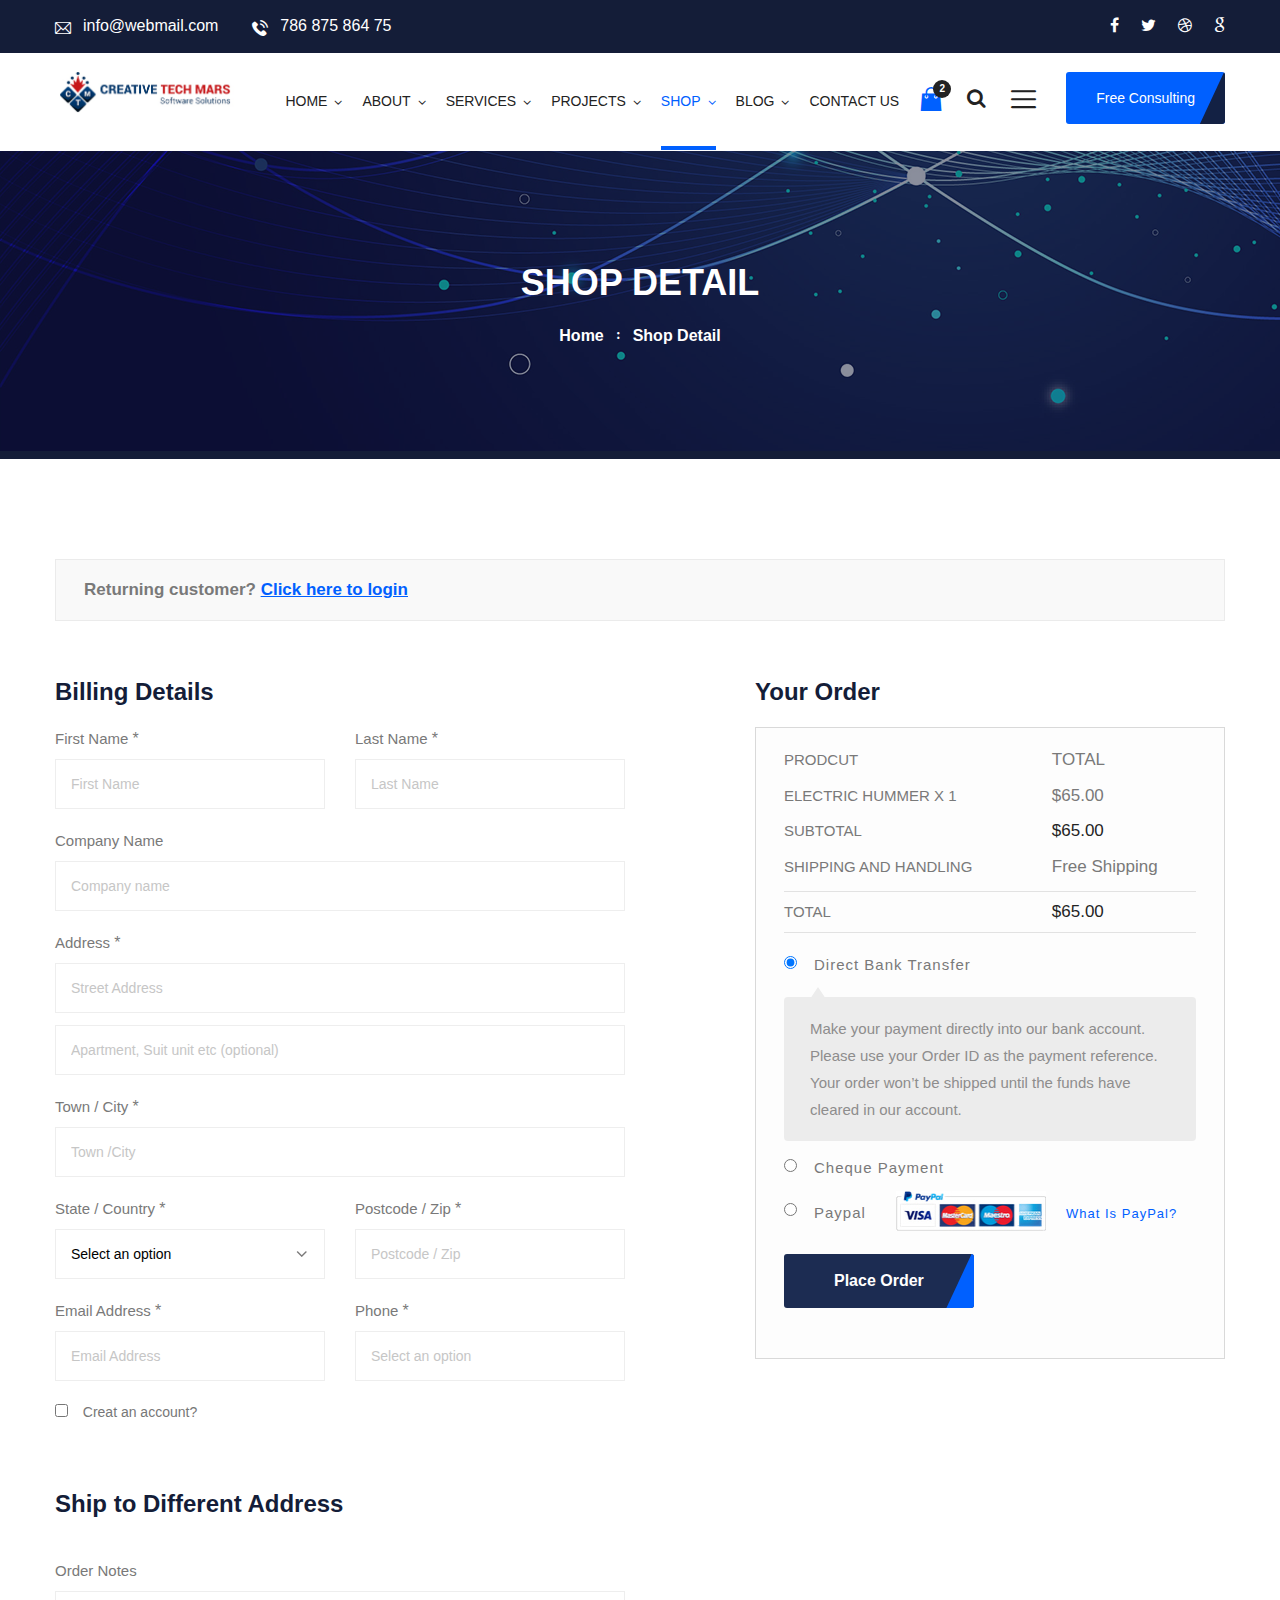
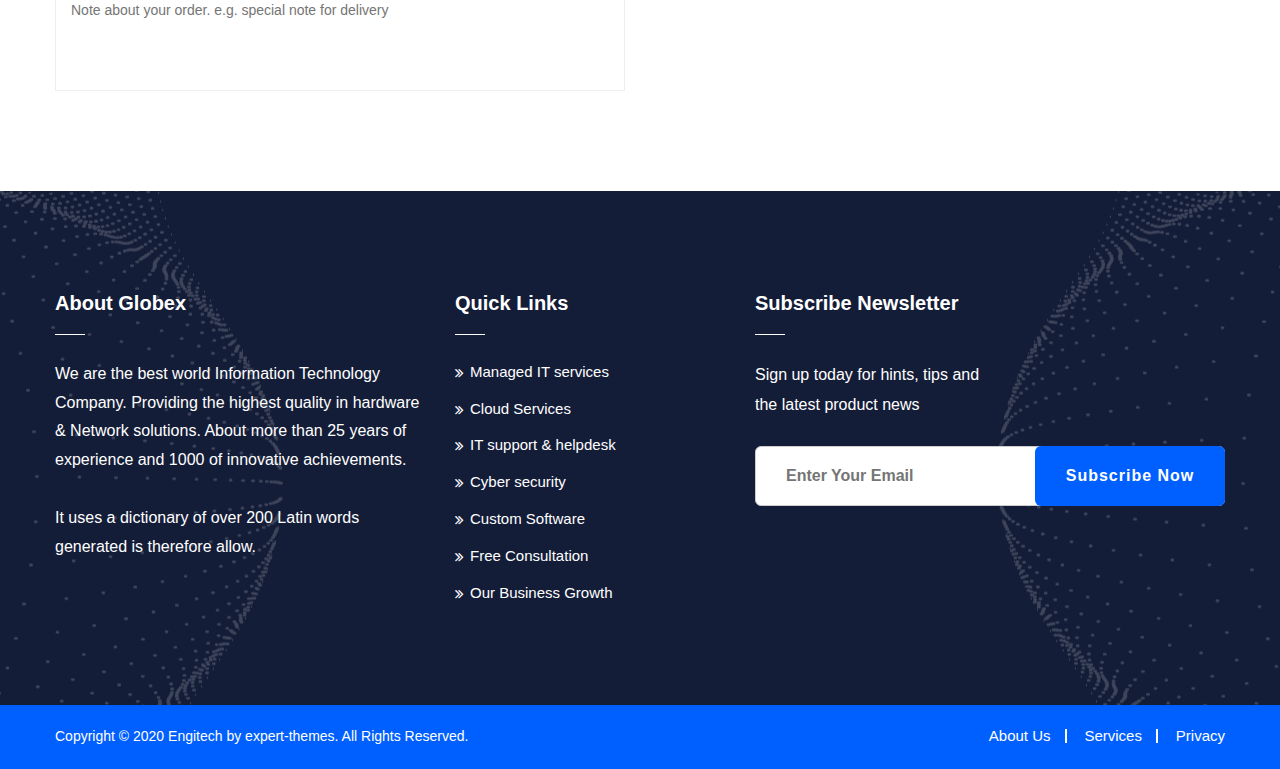
<file: checkout.html>
<!DOCTYPE html>
<html>
<head>
<meta charset="utf-8">
<title>Globex HTML-5 Template | Shop</title>
<!-- Stylesheets -->
<link href="css/bootstrap.css" rel="stylesheet">
<link href="css/style.css" rel="stylesheet">
<link href="css/responsive.css" rel="stylesheet">

<!-- Color Switcher Mockup -->
<link href="css/color-switcher-design.css" rel="stylesheet">

<!-- Color Themes -->
<link id="theme-color-file" href="css/color-themes/default-theme.css" rel="stylesheet">

<link rel="shortcut icon" href="images/favicon.png" type="image/x-icon">
<link rel="icon" href="images/favicon.png" type="image/x-icon">

<!-- Responsive -->
<meta http-equiv="X-UA-Compatible" content="IE=edge">
<meta name="viewport" content="width=device-width, initial-scale=1.0, maximum-scale=1.0, user-scalable=0">

<!--[if lt IE 9]><script src="https://cdnjs.cloudflare.com/ajax/libs/html5shiv/3.7.3/html5shiv.js"></script><![endif]-->
<!--[if lt IE 9]><script src="js/respond.js"></script><![endif]-->
</head>

<body class="hidden-bar-wrapper">

<div class="page-wrapper">
 	
    <!-- Preloader -->
    <div class="preloader"></div>
 	
 	<!-- Main Header-->
    <header class="main-header header-style-one">
    	
		<!-- Header Top -->
        <div class="header-top">
            <div class="auto-container">
                <div class="clearfix">
					<!-- Top Left -->
					<div class="top-left">
						<!-- Info List -->
						<ul class="info-list">
							<li><a href="mailto:info@webmail.com"><span class="icon flaticon-email"></span> info@webmail.com</a></li>
							<li><a href="tel:786-875-864-75"><span class="icon flaticon-telephone"></span> 786 875 864 75</a></li>
						</ul>
					</div>
					
					<!-- Top Right -->
                    <div class="top-right pull-right">
						<!-- Social Box -->
						<ul class="social-box">
							<li><a href="#" class="fa fa-facebook-f"></a></li>
							<li><a href="#" class="fa fa-twitter"></a></li>
							<li><a href="#" class="fa fa-dribbble"></a></li>
							<li><a href="#" class="fa fa-google"></a></li>
						</ul>
                    </div>
					
                </div>
            </div>
        </div>
		
		<!--Header-Upper-->
        <div class="header-upper">
        	<div class="auto-container clearfix">
            	
				<div class="pull-left logo-box">
					<div class="logo"><a href="index.html"><img src="images/logo.jpg" height="180" width="180" alt="" title=""></a></div>
				</div>
				
				<div class="nav-outer clearfix">
					<!--Mobile Navigation Toggler-->
					<div class="mobile-nav-toggler"><span class="icon flaticon-menu"></span></div>
					<!-- Main Menu -->
					<nav class="main-menu navbar-expand-md">
						<div class="navbar-header">
							<!-- Toggle Button -->    	
							<button class="navbar-toggler" type="button" data-toggle="collapse" data-target="#navbarSupportedContent" aria-controls="navbarSupportedContent" aria-expanded="false" aria-label="Toggle navigation">
								<span class="icon-bar"></span>
								<span class="icon-bar"></span>
								<span class="icon-bar"></span>
							</button>
						</div>
						
						<div class="navbar-collapse collapse clearfix" id="navbarSupportedContent">
							<ul class="navigation clearfix">
								<li class="dropdown"><a href="#">Home</a>
									<ul>
										<li class="dropdown"><a href="#">Home Pages</a>
											<ul>
												<li><a href="index.html">Home Page 01</a></li>
												<li><a href="index-2.html">Home Page 02</a></li>
												<li><a href="index-3.html">Home Page 03</a></li>
											</ul>
										</li>
										<li class="dropdown"><a href="#">Header styles</a>
											<ul>
												<li><a href="index.html">Header Style 01</a></li>
												<li><a href="index-2.html">Header Style 02</a></li>
												<li><a href="index-3.html">Header Style 03</a></li>
												<li><a href="index-4.html">Header Style 04</a></li>
												<li><a href="index-5.html">Header Style 05</a></li>
												<li><a href="index-6.html">Header Style 06</a></li>
											</ul>
										</li>
									</ul>
								</li>
								<li class="dropdown"><a href="#">About</a>
									<ul>
										<li><a href="about.html">About Us</a></li>
										<li><a href="faq.html">Faq</a></li>
										<li><a href="price.html">Price</a></li>
										<li><a href="team.html">Team</a></li>
										<li><a href="testimonial.html">Testimonial</a></li>
										<li><a href="comming-soon.html">Comming Soon</a></li>
									</ul>
								</li>
								<li class="dropdown"><a href="#">Services</a>
									<ul>
										<li><a href="services.html">Services</a></li>
										<li><a href="services-detail.html">Services Detail</a></li>
									</ul>
								</li>
								<li class="dropdown"><a href="#">Projects</a>
									<ul>
										<li><a href="projects.html">Projects</a></li>
										<li><a href="projects-detail.html">Projects Detail</a></li>
									</ul>
								</li>
								<li class="current dropdown"><a href="#">Shop</a>
									<ul>
										<li><a href="shop.html">Our Products</a></li>
										<li><a href="shop-single.html">Product Single</a></li>
										<li><a href="shopping-cart.html">Shopping Cart</a></li>
										<li><a href="checkout.html">Checkout</a></li>
										<li><a href="account.html">Account</a></li>
									</ul>
								</li>
								<li class="dropdown"><a href="#">Blog</a>
									<ul>
										<li><a href="blog.html">Our Blog</a></li>
										<li><a href="blog-classic.html">Blog Classic</a></li>
										<li><a href="news-detail.html">Blog Single</a></li>
										<li><a href="not-found.html">Not Found</a></li>
									</ul>
								</li>
								<li><a href="contact.html">Contact us</a></li>
							</ul>
						</div>
					</nav>
					
					<!-- Main Menu End-->
					<div class="outer-box clearfix">
					
						<!-- Cart Box -->
						<div class="cart-box">
							<div class="dropdown">
								<button class="cart-box-btn dropdown-toggle" type="button" id="dropdownMenu1" data-toggle="dropdown" aria-haspopup="true" aria-expanded="false"><span class="flaticon-shopping-bag-1"></span><span class="total-cart">2</span></button>
								<div class="dropdown-menu pull-right cart-panel" aria-labelledby="dropdownMenu1">

									<div class="cart-product">
										<div class="inner">
											<div class="cross-icon"><span class="icon fa fa-remove"></span></div>
											<div class="image"><img src="images/resource/post-thumb-1.jpg" alt="" /></div>
											<h3><a href="shop-single.html">Flying Ninja</a></h3>
											<div class="quantity-text">Quantity 1</div>
											<div class="price">$99.00</div>
										</div>
									</div>
									<div class="cart-product">
										<div class="inner">
											<div class="cross-icon"><span class="icon fa fa-remove"></span></div>
											<div class="image"><img src="images/resource/post-thumb-2.jpg" alt="" /></div>
											<h3><a href="shop-single.html">Patient Ninja</a></h3>
											<div class="quantity-text">Quantity 1</div>
											<div class="price">$99.00</div>
										</div>
									</div>
									<div class="cart-total">Sub Total: <span>$198</span></div>
									<ul class="btns-boxed">
										<li><a href="shoping-cart.html">View Cart</a></li>
										<li><a href="checkout.html">CheckOut</a></li>
									</ul>

								</div>
							</div>
						</div>
						
						<!-- Search Btn -->
						<div class="search-box-btn search-box-outer"><span class="icon fa fa-search"></span></div>
						
						<!-- Nav Btn -->
						<div class="nav-btn navSidebar-button"><span class="icon flaticon-menu-2"></span></div>
						
						<!-- Quote Btn -->
						<div class="btn-box">
							<a href="contact.html" class="theme-btn btn-style-one"><span class="txt">Free Consulting</span></a>
						</div>
							
					</div>
				</div>
				
            </div>
        </div>
        <!--End Header Upper-->
        
		<!-- Sticky Header  -->
        <div class="sticky-header">
            <div class="auto-container clearfix">
                <!--Logo-->
                <div class="logo pull-left">
                    <a href="index.html" title=""><img src="images/logo-small.png" alt="" title=""></a>
                </div>
                <!--Right Col-->
                <div class="pull-right">
                    <!-- Main Menu -->
                    <nav class="main-menu">
                        <!--Keep This Empty / Menu will come through Javascript-->
                    </nav><!-- Main Menu End-->
					
					<!-- Main Menu End-->
					<div class="outer-box clearfix">
					
						<!-- Cart Box -->
						<div class="cart-box">
							<div class="dropdown">
								<button class="cart-box-btn dropdown-toggle" type="button" id="dropdownMenu2" data-toggle="dropdown" aria-haspopup="true" aria-expanded="false"><span class="flaticon-shopping-bag-1"></span><span class="total-cart">2</span></button>
								<div class="dropdown-menu pull-right cart-panel" aria-labelledby="dropdownMenu2">

									<div class="cart-product">
										<div class="inner">
											<div class="cross-icon"><span class="icon fa fa-remove"></span></div>
											<div class="image"><img src="images/resource/post-thumb-1.jpg" alt="" /></div>
											<h3><a href="shop-single.html">Flying Ninja</a></h3>
											<div class="quantity-text">Quantity 1</div>
											<div class="price">$99.00</div>
										</div>
									</div>
									<div class="cart-product">
										<div class="inner">
											<div class="cross-icon"><span class="icon fa fa-remove"></span></div>
											<div class="image"><img src="images/resource/post-thumb-2.jpg" alt="" /></div>
											<h3><a href="shop-single.html">Patient Ninja</a></h3>
											<div class="quantity-text">Quantity 1</div>
											<div class="price">$99.00</div>
										</div>
									</div>
									<div class="cart-total">Sub Total: <span>$198</span></div>
									<ul class="btns-boxed">
										<li><a href="shoping-cart.html">View Cart</a></li>
										<li><a href="checkout.html">CheckOut</a></li>
									</ul>

								</div>
							</div>
						</div>
						
						<!-- Search Btn -->
						<div class="search-box-btn search-box-outer"><span class="icon fa fa-search"></span></div>
						
						<!-- Nav Btn -->
						<div class="nav-btn navSidebar-button"><span class="icon flaticon-menu"></span></div>
						
					</div>
					
                </div>
            </div>
        </div><!-- End Sticky Menu -->
    
		<!-- Mobile Menu  -->
        <div class="mobile-menu">
            <div class="menu-backdrop"></div>
            <div class="close-btn"><span class="icon flaticon-multiply"></span></div>
            
            <nav class="menu-box">
                <div class="nav-logo"><a href="index.html"><img src="images/logo.png" alt="" title=""></a></div>
                <div class="menu-outer"><!--Here Menu Will Come Automatically Via Javascript / Same Menu as in Header--></div>
            </nav>
        </div><!-- End Mobile Menu -->
	
    </header>
    <!-- End Main Header -->
	
	<!-- Sidebar Cart Item -->
	<div class="xs-sidebar-group info-group">
		<div class="xs-overlay xs-bg-black"></div>
		<div class="xs-sidebar-widget">
			<div class="sidebar-widget-container">
				<div class="widget-heading">
					<a href="#" class="close-side-widget">
						X
					</a>
				</div>
				<div class="sidebar-textwidget">
					
					<!-- Sidebar Info Content -->
					<div class="sidebar-info-contents">
						<div class="content-inner">
							<div class="logo">
								<a href="index.html"><img src="images/logo-2.png" alt="" /></a>
							</div>
							<div class="content-box">
								<h2>About Us</h2>
								<p class="text">The argument in favor of using filler text goes something like this: If you use real content in the Consulting Process, anytime you reach a review point you’ll end up reviewing and negotiating the content itself and not the design.</p>
								<a href="#" class="theme-btn btn-style-two"><span class="txt">Consultation</span></a>
							</div>
							<div class="contact-info">
								<h2>Contact Info</h2>
								<ul class="list-style-one">
									<li><span class="icon fa fa-location-arrow"></span>Chicago 12, Melborne City, USA</li>
									<li><span class="icon fa fa-phone"></span>(111) 111-111-1111</li>
									<li><span class="icon fa fa-envelope"></span>globex@gmail.com</li>
									<li><span class="icon fa fa-clock-o"></span>Week Days: 09.00 to 18.00 Sunday: Closed</li>
								</ul>
							</div>
							<!-- Social Box -->
							<ul class="social-box">
								<li class="facebook"><a href="#" class="fa fa-facebook-f"></a></li>
								<li class="twitter"><a href="#" class="fa fa-twitter"></a></li>
								<li class="linkedin"><a href="#" class="fa fa-linkedin"></a></li>
								<li class="instagram"><a href="#" class="fa fa-instagram"></a></li>
								<li class="youtube"><a href="#" class="fa fa-youtube"></a></li>
							</ul>
						</div>
					</div>
					
				</div>
			</div>
		</div>
	</div>
	<!-- END sidebar widget item -->
	
	<!--Page Title-->
    <section class="page-title">
		<div class="pattern-layer-one" style="background-image: url(images/background/pattern-16.png)"></div>
    	<div class="auto-container">
			<h2>Shop Detail</h2>
			<ul class="page-breadcrumb">
				<li><a href="index.html">home</a></li>
				<li>Shop Detail</li>
			</ul>
        </div>
    </section>
    <!--End Page Title-->
	
	<!--Checkout Page-->
    <div class="checkout-page">
        <div class="auto-container">
            	
            <!--Default Links-->
            <ul class="default-links">
                <li>Returning customer? <a href="#" data-toggle="modal" data-target="#schedule-box">Click here to login</a></li>
            </ul>
                
            <!--Billing Details-->
            <div class="billing-details">
                <div class="shop-form">
                    <form method="post" action="checkout.html">
                        <div class="row clearfix">
                            <div class="col-lg-7 col-md-12 col-sm-12">
                
                                <div class="sec-title"><h2>Billing Details</h2></div>
                        		<div class="billing-inner">
                                    <div class="row clearfix">
                                        
                                        <!--Form Group-->
                                        <div class="form-group col-md-6 col-sm-6 col-xs-12">
                                            <div class="field-label">First name <sup>*</sup></div>
                                            <input type="text" name="field-name" value="" placeholder="First Name">
                                        </div>
                                        
                                        <!--Form Group-->
                                        <div class="form-group col-md-6 col-sm-6 col-xs-12">
                                            <div class="field-label">Last name <sup>*</sup></div>
                                            <input type="text" name="field-name" value="" placeholder="Last Name">
                                        </div>
                                        
                                        <!--Form Group-->
                                        <div class="form-group col-md-12 col-sm-12 col-xs-12">
                                            <div class="field-label">Company name </div>
                                            <input type="text" name="field-name" value="" placeholder="Company name">
                                        </div>
                                        
                                        <!--Form Group-->
                                        <div class="form-group col-md-12 col-sm-12 col-xs-12">
                                            <div class="field-label">Address <sup>*</sup></div>
                                            <input type="email" name="field-name" value="" placeholder="Street Address">
                                            <input class="address-two" type="email" name="field-name" value="" placeholder="Apartment, Suit unit etc (optional)">
                                        </div>
                                        
                                        <!--Form Group-->
                                        <div class="form-group col-md-12 col-sm-12 col-xs-12">
                                            <div class="field-label">Town / City <sup>*</sup></div>
                                            <input type="text" name="field-name" value="" placeholder="Town /City">
                                        </div>
                                        
                                        <!--Form Group-->
                                        <div class="form-group col-md-6 col-sm-6 col-xs-12">
                                            <div class="field-label">State / Country <sup>*</sup> </div>
                                            <select name="country">
                                                <option>Select an option</option>
                                                <option>Pakistan</option>
                                                <option>USA</option>
                                                <option>CANADA</option>
                                                <option>INDIA</option>
                                            </select>
                                        </div>
                                        
                                        <!--Form Group-->
                                        <div class="form-group col-md-6 col-sm-6 col-xs-12">
                                            <div class="field-label">Postcode / Zip <sup>*</sup></div>
                                            <input type="text" name="code" value="" placeholder="Postcode / Zip">
                                        </div>
                                        
                                        <!--Form Group-->
                                        <div class="form-group col-md-6 col-sm-6 col-xs-12">
                                            <div class="field-label">Email Address <sup>*</sup></div>
                                            <input type="text" name="field-name" value="" placeholder="Email Address">
                                        </div>
                                        
                                        <!--Form Group-->
                                        <div class="form-group col-md-6 col-sm-6 col-xs-12">
                                            <div class="field-label">Phone <sup>*</sup></div>
                                            <input type="text" name="field-name" value="" placeholder="Select an option">
                                        </div>
                                        
                                        <div class="form-group col-lg-12 col-md-12 col-sm-12 col-xs-12">
                                            <div class="check-box"><input type="checkbox" name="shipping-option" id="account-option"> &ensp; <label for="account-option">Creat an account?</label></div>
                                        </div>
                                        
                                        <div class="form-group sec-title col-md-12 col-xs-12"><h2>Ship to Different Address</h2></div>
                                        
                                        <div class="form-group col-md-12 col-sm-12 col-xs-12">
                                            <div class="field-label">Order Notes</div>
                                            <textarea placeholder="Note about your order. e.g. special note for delivery"></textarea>
                                        </div>
                                        
                                    </div>
                                </div>
                            </div>
                            
                            <div class="col-lg-5 col-md-12 col-sm-12">
                                <div class="sec-title"><h2>Your Order</h2></div>
                                <div class="shop-order-box">
                                	<ul class="order-list">
                                    	<li>Prodcut<span>TOTAL</span></li>
                                        <li>Electric Hummer x 1<span>$65.00</span></li>
                                        <li>Subtotal<span class="dark">$65.00</span></li>
                                        <li>Shipping And Handling<span>Free Shipping</span></li>
                                        <li class="total">TOTAL<span class="dark">$65.00</span></li>
                                    </ul>
                                    
                                    
                                    <!--Place Order-->
                                    <div class="place-order">
                                        <!--Payment Options-->
                                        <div class="payment-options">
                                            <ul>
                                            	<li>
                                                    <div class="radio-option">
                                                        <input type="radio" name="payment-group" id="payment-2" checked>
                                                        <label for="payment-2"><strong>Direct Bank Transfer</strong>
                                                        	<span class="small-text">Make your payment directly into our bank account. Please use your Order ID as the payment reference. Your order won’t be shipped until the funds have cleared in our account.</span>
                                                        </label>
                                                    </div>
                                                </li>
                                                <li>
                                                    <div class="radio-option">
                                                        <input type="radio" name="payment-group" id="payment-1">
                                                        <label for="payment-1"><strong>Cheque Payment</strong>
                                                        	<span class="small-text">Make your payment directly into our bank account. Please use your Order ID as the payment reference. Your order won’t be shipped until the funds have cleared in our account.</span>
                                                        </label>
                                                    </div>
                                                </li>
                                                
                                                <li>
                                                    <div class="radio-option">
                                                        <input type="radio" name="payment-group" id="payment-3">
                                                        <label for="payment-3"><strong>Paypal</strong><img src="images/resource/paypall.jpg" alt="" /> <a href="#" class="what-paypall">What is PayPal?</a></label>
                                                    </div>
                                                </li>
                                            </ul>
                                        </div>
                                        
                                        <button type="button" class="theme-btn btn-style-three"><span class="txt">Place Order</span></button>
                                        
                                    </div>
                                    <!--End Place Order-->
                                    
                                </div>
                                
                                
                            </div>
                        </div>                             
                    </form>
                    
                </div>
                
            </div><!--End Billing Details-->
    	</div>
    </div>
	
	<!-- Main Footer -->
    <footer class="main-footer style-three">
		<div class="pattern-layer-three" style="background-image: url(images/background/pattern-14.png)"></div>
		<div class="pattern-layer-four" style="background-image: url(images/background/pattern-15.png)"></div>
		<!--Waves end-->
    	<div class="auto-container">
        	<!--Widgets Section-->
            <div class="widgets-section">
            	<div class="row clearfix">
                	
					<!-- Footer Column -->
					<div class="footer-column col-lg-4 col-md-6 col-sm-12">
						<div class="footer-widget logo-widget">
							<h5>About Globex</h5>
							<div class="text">We are the best world Information Technology Company. Providing the highest quality in hardware & Network solutions. About more than 25 years of experience and 1000 of innovative achievements. <br><br> It uses a dictionary of over 200 Latin words generated is therefore allow.</div>
						</div>
					</div>
					
					<!-- Footer Column -->
					<div class="footer-column col-lg-3 col-md-6 col-sm-12">
						<div class="footer-widget links-widget">
							<h5>Quick Links</h5>
							<ul class="list-link">
								<li><a href="">Managed IT services</a></li>
								<li><a href="">Cloud Services</a></li>
								<li><a href="">IT support & helpdesk</a></li>
								<li><a href="">Cyber security</a></li>
								<li><a href="">Custom Software</a></li>
								<li><a href="">Free Consultation</a></li>
								<li><a href="">Our Business Growth</a></li>
							</ul>
						</div>
					</div>
					
                    <!-- Footer Column -->
					<div class="footer-column col-lg-5 col-md-6 col-sm-12">
						<div class="footer-widget subscribe-widget">
							<h5>Subscribe Newsletter</h5>
							<div class="text">Sign up today for hints, tips and <br> the latest product news</div>
							<!--Emailed Form-->
							<div class="emailed-form">
								<form method="post" action="contact.html">
									<div class="form-group">
										<input type="email" name="email" value="" placeholder="Enter Your Email" required>
										<button type="submit" class="theme-btn">Subscribe Now</button>
									</div>
								</form>
							</div>
						</div>
					</div>
					
				</div>
			</div>
			
		</div>
		
		<!-- Footer Bottom -->
		<div class="footer-bottom">
			<div class="auto-container">
				<div class="row clearfix">
					<!-- Column -->
					<div class="column col-lg-6 col-md-12 col-sm-12">
						<div class="copyright">Copyright &copy; 2020 Engitech by expert-themes. All Rights Reserved.</div>
					</div>
					<!-- Column -->
					<div class="column col-lg-6 col-md-12 col-sm-12">
						<ul class="footer-nav">
							<li><a href="#">About Us</a></li>
							<li><a href="#">Services</a></li>
							<li><a href="#">Privacy</a></li>
						</ul>
					</div>
				</div>
			</div>
		</div>
		
	</footer>
	
</div>
<!--End pagewrapper-->

<!-- Color Palate / Color Switcher -->

<div class="color-palate">
    <div class="color-trigger">
        <i class="fa fa-gear"></i>
    </div>
    <div class="color-palate-head">
        <h6>Choose Your Color</h6>
    </div>
	
	<div class="various-color clearfix">
        <div class="colors-list">
            <span class="palate default-color active" data-theme-file="css/color-themes/default-theme.css"></span>
            <span class="palate green-color" data-theme-file="css/color-themes/green-theme.css"></span>
            <span class="palate olive-color" data-theme-file="css/color-themes/olive-theme.css"></span>
            <span class="palate orange-color" data-theme-file="css/color-themes/orange-theme.css"></span>
            <span class="palate purple-color" data-theme-file="css/color-themes/purple-theme.css"></span>
            <span class="palate teal-color" data-theme-file="css/color-themes/teal-theme.css"></span>
            <span class="palate brown-color" data-theme-file="css/color-themes/brown-theme.css"></span>
            <span class="palate redd-color" data-theme-file="css/color-themes/redd-color.css"></span>
        </div>
    </div>
	
	<ul class="rtl-version option-box"> <li class="rtl">RTL Version</li> <li>LTR Version</li> </ul>
	
    <a href="#" class="purchase-btn">Purchase now $17</a>
    
    <div class="palate-foo">
        <span>You will find much more options for colors and styling in admin panel. This color picker is used only for demonstation purposes.</span>
    </div>

</div>

<!-- Search Popup -->
<div class="search-popup">
	<button class="close-search style-two"><span class="flaticon-multiply"></span></button>
	<button class="close-search"><span class="flaticon-up-arrow-1"></span></button>
	<form method="post" action="blog.html">
		<div class="form-group">
			<input type="search" name="search-field" value="" placeholder="Search Here" required="">
			<button type="submit"><i class="fa fa-search"></i></button>
		</div>
	</form>
</div>
<!-- End Header Search -->

<!--Scroll to top-->
<div class="scroll-to-top scroll-to-target" data-target="html"><span class="fa fa-arrow-up"></span></div>

<!--Scroll to top-->
<div class="scroll-to-top scroll-to-target" data-target="html"><span class="fa fa-arrow-up"></span></div>

<script src="js/jquery.js"></script>
<script src="js/popper.min.js"></script>
<script src="js/bootstrap.min.js"></script>
<script src="js/jquery.mCustomScrollbar.concat.min.js"></script>
<script src="js/jquery.fancybox.js"></script>
<script src="js/appear.js"></script>
<script src="js/parallax.min.js"></script>
<script src="js/tilt.jquery.min.js"></script>
<script src="js/jquery.paroller.min.js"></script>
<script src="js/owl.js"></script>
<script src="js/mixitup.js"></script>
<script src="js/wow.js"></script>
<script src="js/nav-tool.js"></script>
<script src="js/jquery-ui.js"></script>
<script src="js/jquery.bootstrap-touchspin.js"></script>
<script src="js/script.js"></script>
<script src="js/color-settings.js"></script>

</body>
</html>
</file>
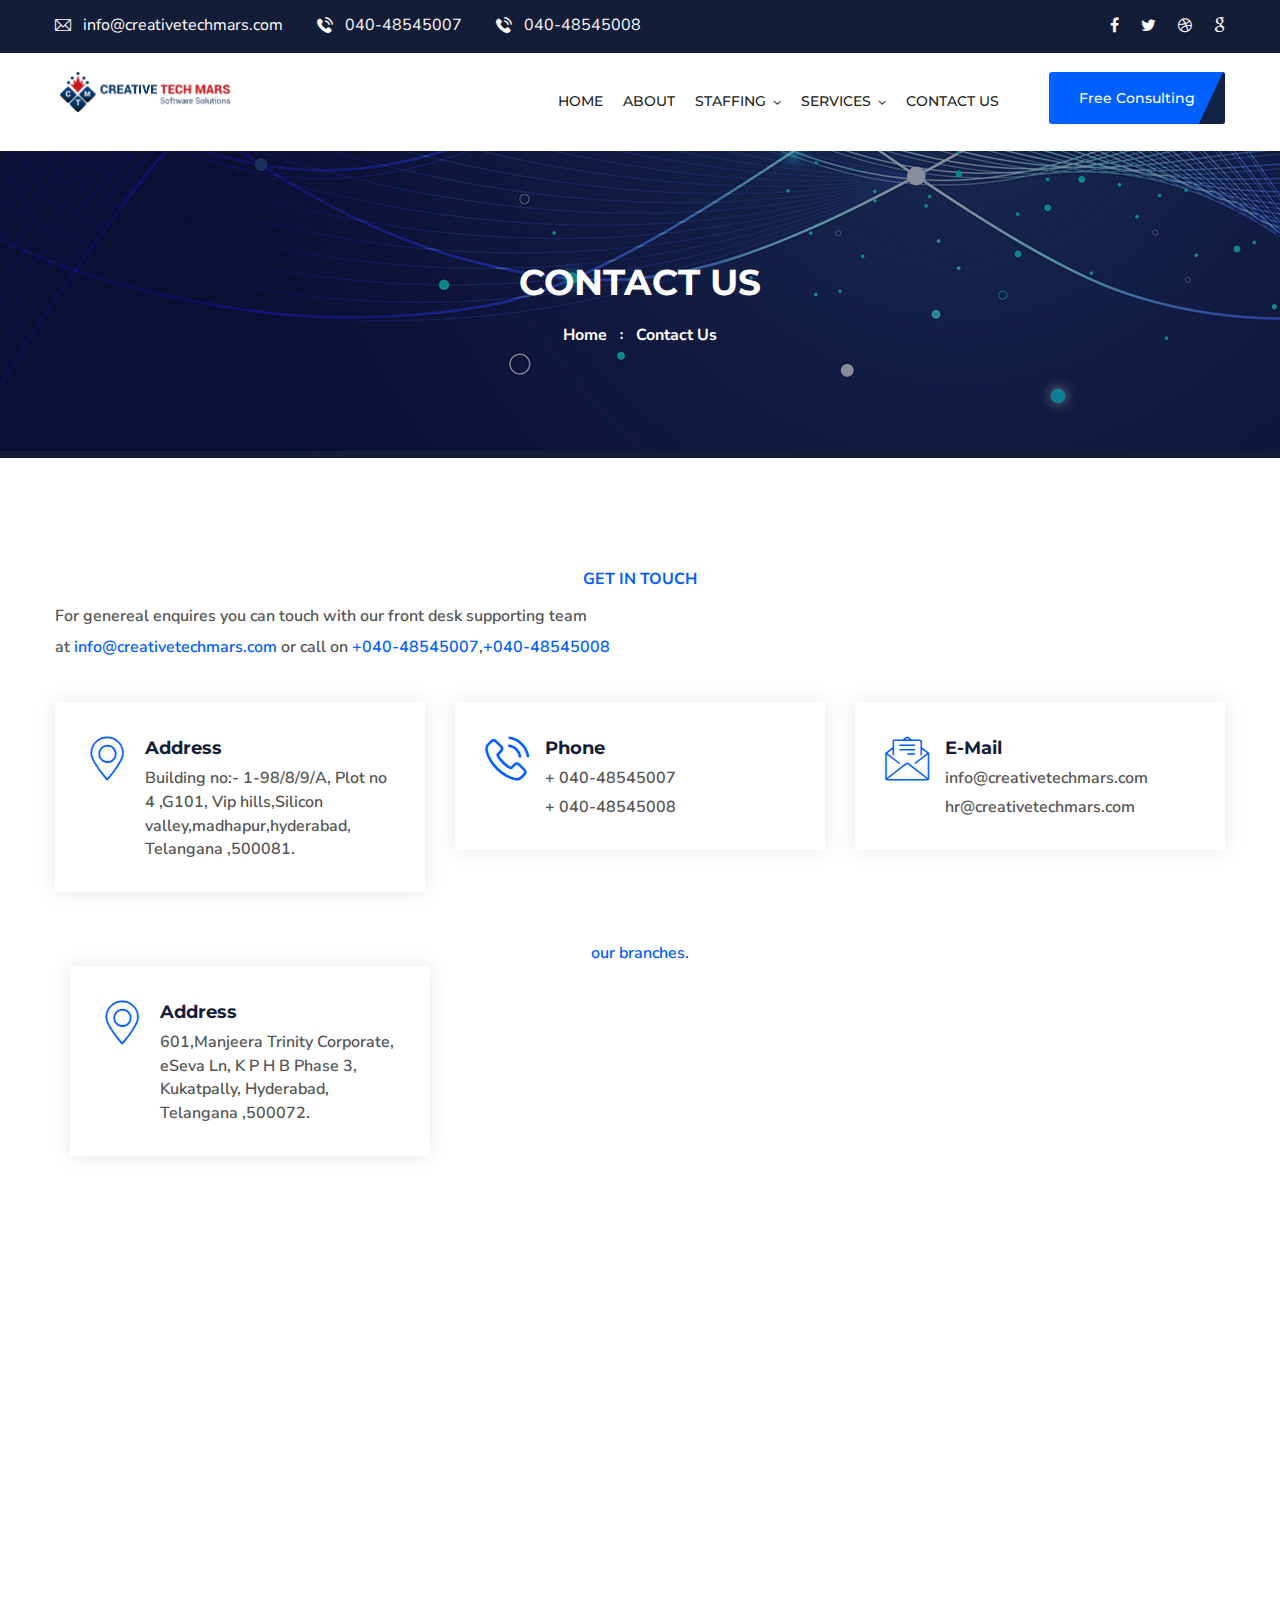
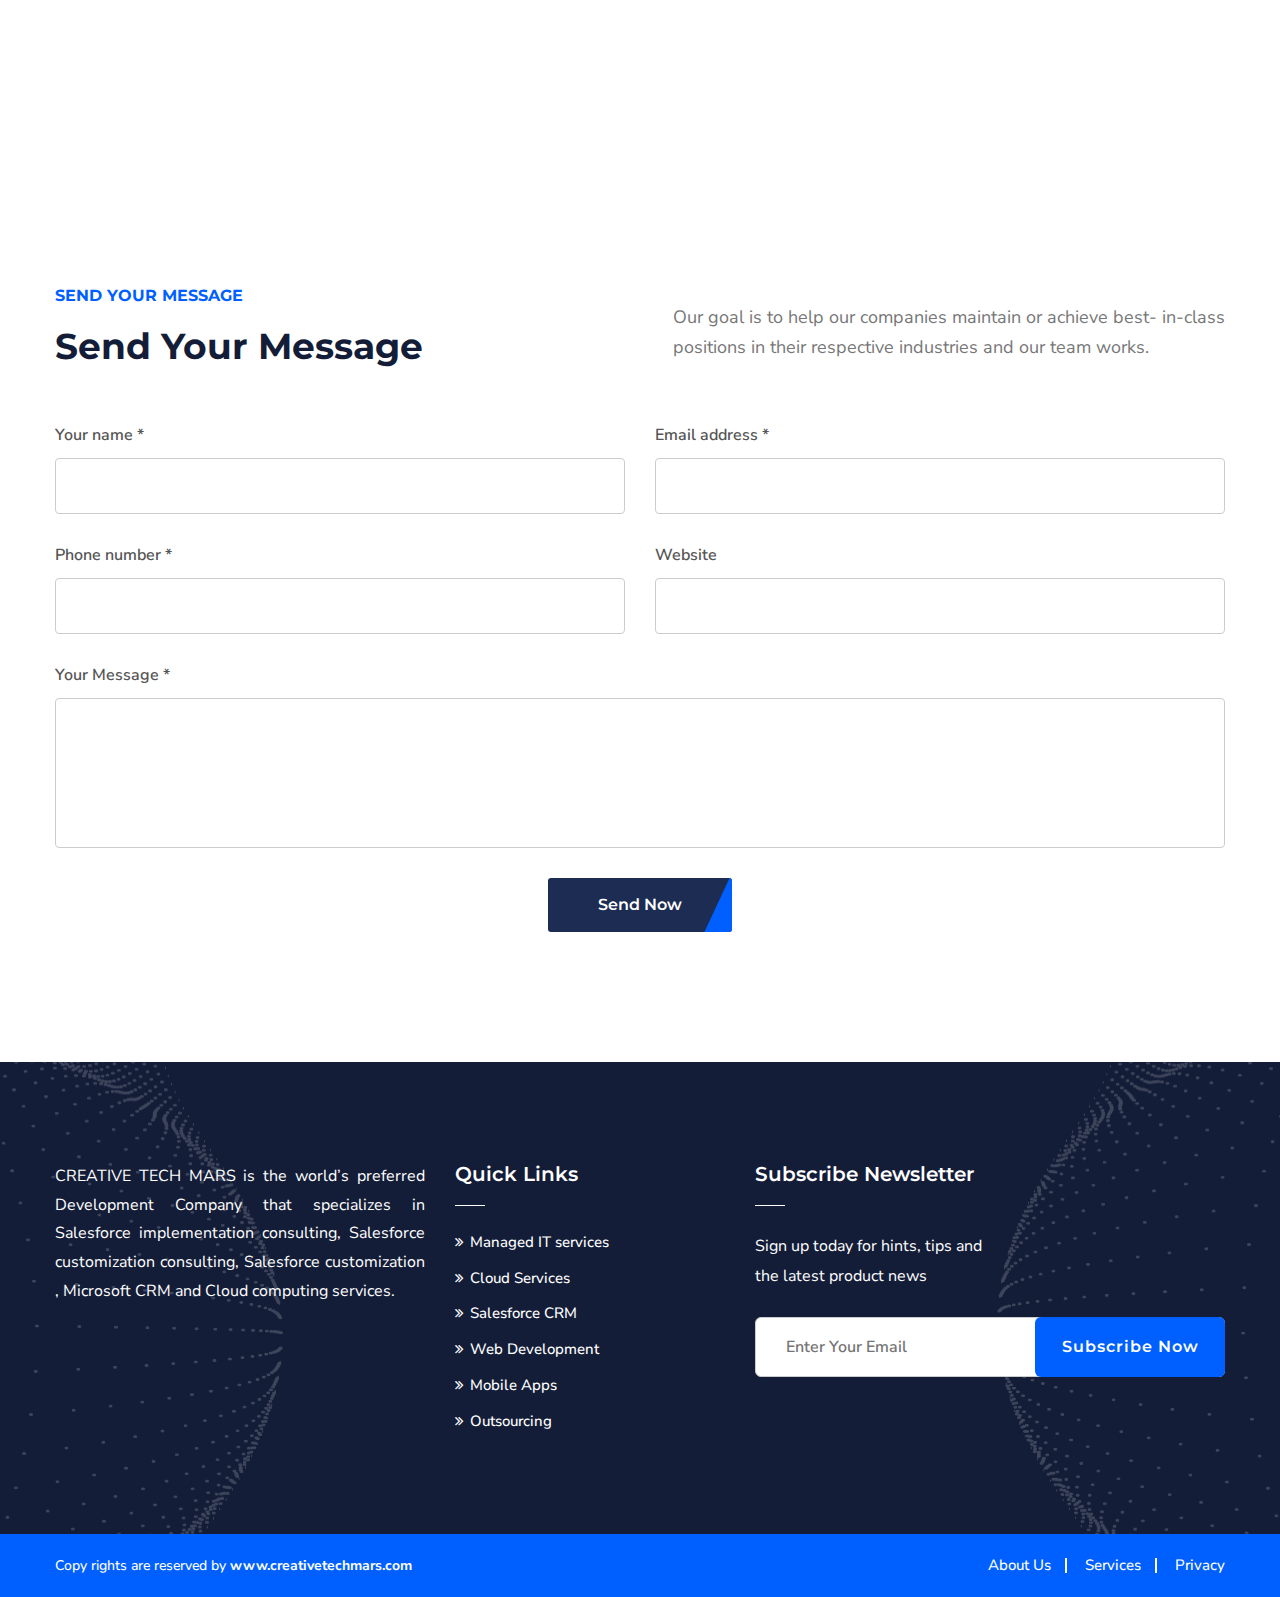
<file: contact.html>
<!DOCTYPE html>
<html>
<head>
<meta charset="utf-8">
<title>Creative Tech Mars</title>
<!-- Stylesheets -->
<link href="css/bootstrap.css" rel="stylesheet">
<link href="css/style.css" rel="stylesheet">
<link href="css/responsive.css" rel="stylesheet">

<link href="https://fonts.googleapis.com/css2?family=Montserrat:wght@300;400;500;600;700;800;900&family=Nunito+Sans:wght@300;600;700;800;900&display=swap" rel="stylesheet">

<!-- Color Switcher Mockup -->
<link href="css/color-switcher-design.css" rel="stylesheet">

<!-- Color Themes -->
<link id="theme-color-file" href="css/color-themes/default-theme.css" rel="stylesheet">

<link rel="shortcut icon" href="images/resource/fav.png" type="image/x-icon">
<link rel="icon" href="images/resource/fav.png" type="image/x-icon">

<!-- Responsive -->
<meta http-equiv="X-UA-Compatible" content="IE=edge">
<meta name="viewport" content="width=device-width, initial-scale=1.0, maximum-scale=1.0, user-scalable=0">

<!--[if lt IE 9]><script src="https://cdnjs.cloudflare.com/ajax/libs/html5shiv/3.7.3/html5shiv.js"></script><![endif]-->
<!--[if lt IE 9]><script src="js/respond.js"></script><![endif]-->
<style>
	.text{
		text-align: justify;
	}
</style>
</head>

<body class="hidden-bar-wrapper">

<div class="page-wrapper">
 	
    <!-- Preloader -->
    <!-- <div class="preloader"></div> -->
 	
 	<!-- Main Header-->
    <header class="main-header header-style-one">
    	
		<!-- Header Top -->
        <div class="header-top">
            <div class="auto-container">
                <div class="clearfix">
					<!-- Top Left -->
					<div class="top-left">
						<!-- Info List -->
						<ul class="info-list">
							<li><a href="mailto:info@creativetechmars.com"><span class="icon flaticon-email"></span>info@creativetechmars.com</a></li>
							<li><a href="tel:040-48545007"><span class="icon flaticon-telephone"></span> 040-48545007</a></li>
							<li><a href="tel:040-48545008"><span class="icon flaticon-telephone"></span> 040-48545008</a></li>
						</ul>
					</div>
					
					<!-- Top Right -->
                    <div class="top-right pull-right">
						<!-- Social Box -->
						<ul class="social-box">
							<li><a href="#" class="fa fa-facebook-f"></a></li>
							<li><a href="#" class="fa fa-twitter"></a></li>
							<li><a href="#" class="fa fa-dribbble"></a></li>
							<li><a href="#" class="fa fa-google"></a></li>
						</ul>
                    </div>
					
                </div>
            </div>
        </div>
		
		<!--Header-Upper-->
        <div class="header-upper">
        	<div class="auto-container clearfix">
            	
				<div class="pull-left logo-box">
					<div class="logo"><a href="index.html"><img src="images/logo.jpg" height="180" width="180" alt="" title=""></a></div>
				</div>
				
				<div class="nav-outer clearfix">
					<!--Mobile Navigation Toggler-->
					<div class="mobile-nav-toggler"><span class="icon flaticon-menu"></span></div>
					<!-- Main Menu -->
					<nav class="main-menu navbar-expand-md">
						<div class="navbar-header">
							<!-- Toggle Button -->
							<button class="navbar-toggler" type="button" data-toggle="collapse" data-target="#navbarSupportedContent"
								aria-controls="navbarSupportedContent" aria-expanded="false" aria-label="Toggle navigation">
								<span class="icon-bar"></span>
								<span class="icon-bar"></span>
								<span class="icon-bar"></span>
							</button>
						</div>
					
						<div class="navbar-collapse collapse clearfix" id="navbarSupportedContent">
							<ul class="navigation clearfix">
								<li><a href="index.html">Home</a>
									<!-- <ul> -->
									<!-- <li class="dropdown"><a href="#">Home Pages</a> -->
									<!-- <ul>
																	<li><a href="index.html">Home Page 01</a></li>
																	<li><a href="index-2.html">Home Page 02</a></li>
																	<li><a href="index-3.html">Home Page 03</a></li>
																</ul>
															</li>
															<li class="dropdown"><a href="#">Header styles</a>
																<ul>
																	<li><a href="index.html">Header Style 01</a></li>
																	<li><a href="index-2.html">Header Style 02</a></li>
																	<li><a href="index-3.html">Header Style 03</a></li>
																	<li><a href="index-4.html">Header Style 04</a></li>
																	<li><a href="index-5.html">Header Style 05</a></li>
																	<li><a href="index-6.html">Header Style 06</a></li>
																</ul>
															</li> -->
									<!-- </ul> -->
								</li>
								<li><a href="about.html">About</a>
									<!-- <ul>
															<li><a href="about.html">About Us</a></li>
															<li><a href="faq.html">Faq</a></li>
															<li><a href="price.html">Price</a></li>
															<li><a href="team.html">Team</a></li>
															<li><a href="testimonial.html">Testimonial</a></li>
															<li><a href="comming-soon.html">Comming Soon</a></li>
														</ul> -->
								</li>
								<li class="dropdown"><a href="#">Staffing</a>
									<ul>
										<li><a href="staffing.html" onclick="this.href='staffing.html#Rpo';">RPO</a></li>
										<li><a href="staffing.html" onclick="this.href='staffing.html#it-consulting';">IT Consulting</a></li>
										<li><a href="staffing.html" onclick="this.href='staffing.html#outsourcing';">Outsourcing</a></li>
									</ul>
								</li>
								<li class="dropdown"><a href="services.html">Services</a>
									<ul>
										<li><a href="services.html" onclick="this.href='services.html#devops';">DevOps</a></li>
										<li><a href="services.html" onclick="this.href='services.html#cloud';">Cloud Services</a></li>
										<li><a href="services.html" onclick="this.href='services.html#ui';">Web Design</a></li>
										<li><a href="services.html" onclick="this.href='services.html#mobile';">Mobile Apps</a></li>
										<li><a href="services.html" onclick="this.href='services.html#website';">Microsoft Dynamics CRM</a></li>
										<li><a href="services.html" onclick="this.href='services.html#testing';">Salesforce CRM</a></li>
										<li><a href="services.html" onclick="this.href='services.html#software_testing';">Software Testing</a></li>
									</ul>
								</li>
								<!-- <li><a href="projects.html">Projects</a>
									<ul>
															<li><a href="projects.html">Projects</a></li>
															<li><a href="projects-detail.html">Projects Detail</a></li>
														</ul>
								</li> -->
								<!-- <li class="dropdown"><a href="#">Shop</a>
														<ul>
															<li><a href="shop.html">Our Products</a></li>
															<li><a href="shop-single.html">Product Single</a></li>
															<li><a href="shopping-cart.html">Shopping Cart</a></li>
															<li><a href="checkout.html">Checkout</a></li>
															<li><a href="account.html">Account</a></li>
														</ul>
													</li>
													<li class="dropdown"><a href="#">Blog</a>
														<ul>
															<li><a href="blog.html">Our Blog</a></li>
															<li><a href="blog-classic.html">Blog Classic</a></li>
															<li><a href="news-detail.html">Blog Single</a></li>
															<li><a href="not-found.html">Not Found</a></li>
														</ul>
													</li> -->
								<li><a href="contact.html">Contact us</a></li>
							</ul>
						</div>
					</nav>
					
					<!-- Main Menu End-->
					<div class="outer-box clearfix">
					
						<!-- Cart Box -->
						<!-- <div class="cart-box">
							<div class="dropdown">
								<button class="cart-box-btn dropdown-toggle" type="button" id="dropdownMenu1" data-toggle="dropdown" aria-haspopup="true" aria-expanded="false"><span class="flaticon-shopping-bag-1"></span><span class="total-cart">2</span></button>
								<div class="dropdown-menu pull-right cart-panel" aria-labelledby="dropdownMenu1">

									<div class="cart-product">
										<div class="inner">
											<div class="cross-icon"><span class="icon fa fa-remove"></span></div>
											<div class="image"><img src="images/resource/post-thumb-1.jpg" alt="" /></div>
											<h3><a href="shop-single.html">Flying Ninja</a></h3>
											<div class="quantity-text">Quantity 1</div>
											<div class="price">$99.00</div>
										</div>
									</div>
									<div class="cart-product">
										<div class="inner">
											<div class="cross-icon"><span class="icon fa fa-remove"></span></div>
											<div class="image"><img src="images/resource/post-thumb-2.jpg" alt="" /></div>
											<h3><a href="shop-single.html">Patient Ninja</a></h3>
											<div class="quantity-text">Quantity 1</div>
											<div class="price">$99.00</div>
										</div>
									</div>
									<div class="cart-total">Sub Total: <span>$198</span></div>
									<ul class="btns-boxed">
										<li><a href="shoping-cart.html">View Cart</a></li>
										<li><a href="checkout.html">CheckOut</a></li>
									</ul>

								</div>
							</div>
						</div> -->
						
						<!-- Search Btn -->
						<!-- <div class="search-box-btn search-box-outer"><span class="icon fa fa-search"></span></div> -->
						
						<!-- Nav Btn -->
						<!-- <div class="nav-btn navSidebar-button"><span class="icon flaticon-menu-2"></span></div> -->
						
						<!-- Quote Btn -->
						<div class="btn-box">
							<a href="contact.html" class="theme-btn btn-style-one"><span class="txt">Free Consulting</span></a>
						</div>
							
					</div>
				</div>
				
            </div>
        </div>
        <!--End Header Upper-->
        
		<!-- Sticky Header  -->
        <div class="sticky-header">
            <div class="auto-container clearfix">
                <!--Logo-->
                <div class="logo pull-left">
                    <a href="index.html" title=""><img src="images/logo-small.png" height="180" width="180" alt="" title=""></a>
                </div>
                <!--Right Col-->
                <div class="pull-right">
                    <!-- Main Menu -->
                    <nav class="main-menu">
                        <!--Keep This Empty / Menu will come through Javascript-->
                    </nav><!-- Main Menu End-->
					
					<!-- Main Menu End-->
					<div class="outer-box clearfix">
					
						<!-- Cart Box -->
						<!-- <div class="cart-box">
							<div class="dropdown">
								<button class="cart-box-btn dropdown-toggle" type="button" id="dropdownMenu3" data-toggle="dropdown" aria-haspopup="true" aria-expanded="false"><span class="flaticon-shopping-bag-1"></span><span class="total-cart">2</span></button>
								<div class="dropdown-menu pull-right cart-panel" aria-labelledby="dropdownMenu3">

									<div class="cart-product">
										<div class="inner">
											<div class="cross-icon"><span class="icon fa fa-remove"></span></div>
											<div class="image"><img src="images/resource/post-thumb-1.jpg" alt="" /></div>
											<h3><a href="shop-single.html">Flying Ninja</a></h3>
											<div class="quantity-text">Quantity 1</div>
											<div class="price">$99.00</div>
										</div>
									</div>
									<div class="cart-product">
										<div class="inner">
											<div class="cross-icon"><span class="icon fa fa-remove"></span></div>
											<div class="image"><img src="images/resource/post-thumb-2.jpg" alt="" /></div>
											<h3><a href="shop-single.html">Patient Ninja</a></h3>
											<div class="quantity-text">Quantity 1</div>
											<div class="price">$99.00</div>
										</div>
									</div>
									<div class="cart-total">Sub Total: <span>$198</span></div>
									<ul class="btns-boxed">
										<li><a href="shoping-cart.html">View Cart</a></li>
										<li><a href="checkout.html">CheckOut</a></li>
									</ul>

								</div>
							</div>
						</div>
						 -->
						<!-- Search Btn -->
						<!-- <div class="search-box-btn search-box-outer"><span class="icon fa fa-search"></span></div> -->
						
						<!-- Nav Btn -->
						<!-- <div class="nav-btn navSidebar-button"><span class="icon flaticon-menu"></span></div>
						 -->
						
					</div>
					
                </div>
            </div>
        </div><!-- End Sticky Menu -->
    
		<!-- Mobile Menu  -->
        <div class="mobile-menu">
            <div class="menu-backdrop"></div>
            <div class="close-btn"><span class="icon flaticon-multiply"></span></div>
            
            <nav class="menu-box">
                <div class="nav-logo"><a href="index.html"><img src="images/logo-small.png" height="180" width="180" alt="" title=""></a></div>
                <div class="menu-outer"><!--Here Menu Will Come Automatically Via Javascript / Same Menu as in Header--></div>
            </nav>
        </div><!-- End Mobile Menu -->
	
    </header>
    <!-- End Main Header -->
	
	<!-- Sidebar Cart Item -->
	<div class="xs-sidebar-group info-group">
		<div class="xs-overlay xs-bg-black"></div>
		<div class="xs-sidebar-widget">
			<div class="sidebar-widget-container">
				<div class="widget-heading">
					<a href="#" class="close-side-widget">
						X
					</a>
				</div>
				<div class="sidebar-textwidget">
					
					<!-- Sidebar Info Content -->
					<div class="sidebar-info-contents">
						<div class="content-inner">
							<div class="logo">
								<a href="index.html"><img src="images/logo-2.png" alt="" /></a>
							</div>
							<div class="content-box">
								<h2>About Us</h2>
								<p class="text">The argument in favor of using filler text goes something like this: If you use real content in the Consulting Process, anytime you reach a review point you’ll end up reviewing and negotiating the content itself and not the design.</p>
								<a href="#" class="theme-btn btn-style-two"><span class="txt">Consultation</span></a>
							</div>
							<div class="contact-info">
								<h2>Contact Info</h2>
								<ul class="list-style-one">
									<li><span class="icon fa fa-location-arrow"></span>Chicago 12, Melborne City, USA</li>
									<li><span class="icon fa fa-phone"></span>(111) 111-111-1111</li>
									<li><span class="icon fa fa-envelope"></span>globex@gmail.com</li>
									<li><span class="icon fa fa-clock-o"></span>Week Days: 09.00 to 18.00 Sunday: Closed</li>
								</ul>
							</div>
							<!-- Social Box -->
							<ul class="social-box">
								<li class="facebook"><a href="#" class="fa fa-facebook-f"></a></li>
								<li class="twitter"><a href="#" class="fa fa-twitter"></a></li>
								<li class="linkedin"><a href="#" class="fa fa-linkedin"></a></li>
								<li class="instagram"><a href="#" class="fa fa-instagram"></a></li>
								<li class="youtube"><a href="#" class="fa fa-youtube"></a></li>
							</ul>
						</div>
					</div>
					
				</div>
			</div>
		</div>
	</div>
	<!-- END sidebar widget item -->
	
	<!--Page Title-->
    <section class="page-title">
		<div class="pattern-layer-one" style="background-image: url(images/background/pattern-16.png)"></div>
    	<div class="auto-container">
			<h2>Contact us</h2>
			<ul class="page-breadcrumb">
				<li><a href="index.html">home</a></li>
				<li>Contact us</li>
			</ul>
        </div>
    </section>
    <!--End Page Title-->
	
	<!-- Contact Info Section -->
	<section class="contact-info-section">
		<div class="auto-container">
			<!-- Sec Title -->
			<div class="title-box">
				<div class="title">GET IN TOUCH</div>
				<!-- <h2>A Monthly Project Fee <br> Price Plans</h2> -->
				<div class="text">For genereal enquires you can touch with our front desk supporting team <br> at <a href="mailto:info@creativetechmars.com">info@creativetechmars.com</a> or call on <a href="tel:+040-48545007">+040-48545007</a>,<a href="tel:+040-48545008">+040-48545008</a></div>
			</div>
			
			<div class="row clearfix">
			
				<!-- Info Column -->
				<div class="info-column col-lg-4 col-md-6 col-sm-12">
					<div class="inner-column">
						<div class="content">
							<div class="icon-box"><span class="flaticon-pin"></span></div>
							<ul>
								<li><strong>Address</strong></li>
								<li>
									Building no:- 1-98/8/9/A,
									Plot no 4 ,G101,
									Vip hills,Silicon valley,madhapur,hyderabad,
									Telangana ,500081.
								</li>
							</ul>
						</div>
					</div>
				</div>

				
				
				<!-- Info Column -->
				<div class="info-column col-lg-4 col-md-6 col-sm-12">
					<div class="inner-column">
						<div class="content">
							<div class="icon-box"><span class="flaticon-phone-call"></span></div>
							<ul>
								<li><strong>Phone</strong></li>
								<li>+ 040-48545007</li>
								<li>+ 040-48545008</li>
							</ul>
						</div>
					</div>
				</div>
				
				<!-- Info Column -->
				<div class="info-column col-lg-4 col-md-6 col-sm-12">
					<div class="inner-column">
						<div class="content">
							<div class="icon-box"><span class="flaticon-email-1"></span></div>
							<ul>
								<li><strong>E-Mail</strong></li>
								<li>info@creativetechmars.com</li>
								<li>hr@creativetechmars.com</li>
							</ul>
						</div>
					</div>
				</div>
			</div>
			<div class="lower-text"><a href="#">our branches.</a></div>
			<!-- Info Column -->
			<div class="info-column col-lg-4 col-md-6 col-sm-12">
				<div class="inner-column">
					<div class="content">
						<div class="icon-box"><span class="flaticon-pin"></span></div>
						<ul>
							<li><strong>Address</strong></li>
							<li>
								601,Manjeera Trinity Corporate, eSeva Ln, K P H B Phase 3, Kukatpally, Hyderabad,
								Telangana ,500072.
							</li>
						</ul>
					</div>
				</div>
			</div>

		</div>
	</section>
	<!-- End Contact Info Section -->
	
	<!-- Map Section -->
	<section class="contact-map-section">
		<div class="auto-container">
			<!-- Map Boxed -->
			<div class="map-boxed">
				<!--Map Outer-->
				<div class="map-outer">
					<!-- location -->
					<!-- <iframe src="https://www.google.com/maps/embed?pb=!1m18!1m12!1m3!1d805184.6331292129!2d144.49266890254142!3d-37.97123689954809!2m3!1f0!2f0!3f0!3m2!1i1024!2i768!4f13.1!3m3!1m2!1s0x6ad646b5d2ba4df7%3A0x4045675218ccd90!2sMelbourne%20VIC%2C%20Australia!5e0!3m2!1sen!2s!4v1574408946759!5m2!1sen!2s" allowfullscreen=""></iframe> -->
					<!-- <iframe
						src="https://www.google.com/maps/embed?pb=!1m18!1m12!1m3!1d805184.6331292129!2d144.49266890254142!3d-37.97123689954809!2m3!1f0!2f0!3f0!3m2!1i1024!2i768!4f13.1!3m3!1m2!1s0x6ad646b5d2ba4df7%3A0x4045675218ccd90!2sMelbourne%20VIC%2C%20Australia!5e0!3m2!1sen!2s!4v1574408946759!5m2!1sen!2s"
						allowfullscreen=""></iframe> -->
					<iframe
						src="https://www.google.com/maps/embed?pb=!1m14!1m12!1m3!1d774.382241596061!2d78.38562165128373!3d17.44805126325455!2m3!1f0!2f0!3f0!3m2!1i1024!2i768!4f13.1!5e1!3m2!1sen!2sin!4v1623717455607!5m2!1sen!2sin"
						width="600" height="450" style="border:0;" allowfullscreen="" loading="lazy"></iframe>
				</div>
			</div>
		</div>
	</section>
	<!-- End Map Section -->
	
	<!-- Contact Map Section -->
	<section class="contact-map-section">
		<div class="auto-container">
			<!-- Sec Title -->
			<div class="sec-title">
				<div class="clearfix">
					<div class="pull-left">
						<div class="title">SEND YOUR MESSAGE</div>
						<h2>Send Your Message</h2>
					</div>
					<div class="pull-right">
						<div class="text">Our goal is to help our companies maintain or achieve best- in-class <br> positions in their respective industries and our team works.</div>
					</div>
				</div>
			</div>
			
			<!-- Contact Form -->
			<div class="contact-form">
					
				<!-- Contact Form -->
				<form method="post" action="sendmaill.php">
					<div class="row clearfix">
					
						<div class="form-group col-lg-6 col-md-6 col-sm-12">
							<label>Your name *</label>
							<input type="text" name="username" id="username" placeholder="" required>
						</div>
						
						<div class="form-group col-lg-6 col-md-6 col-sm-12">
							<label>Email address *</label>
							<input type="text" name="email" id="email" placeholder="" required>
						</div>
						
						<div class="form-group col-lg-6 col-md-6 col-sm-12">
							<label>Phone number *</label>
							<input type="text" name="phone" id="phone" placeholder="" required>
						</div>
						
						<div class="form-group col-lg-6 col-md-6 col-sm-12">
							<label>Website</label>
							<input type="text" name="subject" id="subject" placeholder="" required>
						</div>
						
						<div class="form-group col-lg-12 col-md-12 col-sm-12">
							<label>Your Message *</label>
							<textarea name="message" id="message" placeholder=""></textarea>
						</div>
						
						<div class="form-group text-center col-lg-12 col-md-12 col-sm-12">
							<button class="theme-btn btn-style-three" type="submit" name="submit-form"><span class="txt">Send Now</span></button>
						</div>
						
					</div>
				</form>
			</div>
			<!-- End Contact Form -->
			
		</div>
	</section>
	<!-- End Contact Map Section -->
	
	<!-- Main Footer -->
    <footer class="main-footer style-three">
		<div class="pattern-layer-three" style="background-image: url(images/background/pattern-14.png)"></div>
		<div class="pattern-layer-four" style="background-image: url(images/background/pattern-15.png)"></div>
		<!--Waves end-->
    	<div class="auto-container">
        	<!--Widgets Section-->
            <div class="widgets-section">
            	<div class="row clearfix">
                	
					<!-- Footer Column -->
					<div class="footer-column col-lg-4 col-md-6 col-sm-12">
						<div class="footer-widget logo-widget">
							<!-- <h5>About Creative Tech Mars</h5> -->
							<div class="text">CREATIVE TECH MARS is the world’s preferred Development Company that specializes in Salesforce implementation
							consulting, Salesforce customization consulting, Salesforce customization , Microsoft CRM and Cloud computing services.</div>
						</div>
					</div>
					
					<!-- Footer Column -->
					<div class="footer-column col-lg-3 col-md-6 col-sm-12">
						<div class="footer-widget links-widget">
							<h5>Quick Links</h5>
							<ul class="list-link">
								<li><a href="staffing.html" onclick="this.href='staffing.html#Rpo';">Managed IT services</a></li>
								<li><a href="services.html" onclick="this.href='services.html#cloud';">Cloud Services</a></li>
								<li><a href="services.html" onclick="this.href='services.html#testing';">Salesforce CRM</a></li>
								<li><a href="services.html" onclick="this.href='services.html#ui';">Web Development</a></li>
								<li><a href="services.html" onclick="this.href='services.html#mobile';">Mobile Apps</a></li>
								<li><a href="staffing.html" onclick="this.href='staffing.html#Rpo';">Outsourcing</a></li>
							</ul>
						</div>
					</div>
					
                    <!-- Footer Column -->
					<div class="footer-column col-lg-5 col-md-6 col-sm-12">
						<div class="footer-widget subscribe-widget">
							<h5>Subscribe Newsletter</h5>
							<div class="text">Sign up today for hints, tips and <br> the latest product news</div>
							<!--Emailed Form-->
							<div class="emailed-form">
								<form method="post" action="contact.html">
									<div class="form-group">
										<input type="email" name="email" value="" placeholder="Enter Your Email" required>
										<button type="submit" class="theme-btn">Subscribe Now</button>
									</div>
								</form>
							</div>
						</div>
					</div>
					
				</div>
			</div>
			
		</div>
		
		<!-- Footer Bottom -->
		<div class="footer-bottom">
			<div class="auto-container">
				<div class="row clearfix">
					<!-- Column -->
					<div class="column col-lg-6 col-md-12 col-sm-12">
						<div class="copyright">Copy rights are reserved by <strong>www.creativetechmars.com</strong></div>
					</div>
					<!-- Column -->
					<div class="column col-lg-6 col-md-12 col-sm-12">
						<ul class="footer-nav">
							<li><a href="about.html">About Us</a></li>
							<li><a href="services.html">Services</a></li>
							<li><a href="#">Privacy</a></li>
						</ul>
					</div>
				</div>
			</div>
		</div>
		
	</footer>
	
	
</div>
<!--End pagewrapper-->

<!-- Color Palate / Color Switcher -->

<div class="color-palate">
    <div class="color-trigger">
        <i class="fa fa-gear"></i>
    </div>
    <div class="color-palate-head">
        <h6>Choose Your Color</h6>
    </div>
	
	<div class="various-color clearfix">
        <div class="colors-list">
            <span class="palate default-color active" data-theme-file="css/color-themes/default-theme.css"></span>
            <span class="palate green-color" data-theme-file="css/color-themes/green-theme.css"></span>
            <span class="palate olive-color" data-theme-file="css/color-themes/olive-theme.css"></span>
            <span class="palate orange-color" data-theme-file="css/color-themes/orange-theme.css"></span>
            <span class="palate purple-color" data-theme-file="css/color-themes/purple-theme.css"></span>
            <span class="palate teal-color" data-theme-file="css/color-themes/teal-theme.css"></span>
            <span class="palate brown-color" data-theme-file="css/color-themes/brown-theme.css"></span>
            <span class="palate redd-color" data-theme-file="css/color-themes/redd-color.css"></span>
        </div>
    </div>
	
	<ul class="rtl-version option-box"> <li class="rtl">RTL Version</li> <li>LTR Version</li> </ul>
	
    <a href="#" class="purchase-btn">Purchase now $17</a>
    
    <div class="palate-foo">
        <span>You will find much more options for colors and styling in admin panel. This color picker is used only for demonstation purposes.</span>
    </div>

</div>

<!-- Search Popup -->
<div class="search-popup">
	<button class="close-search style-two"><span class="flaticon-multiply"></span></button>
	<button class="close-search"><span class="flaticon-up-arrow-1"></span></button>
	<form method="post" action="blog.html">
		<div class="form-group">
			<input type="search" name="search-field" value="" placeholder="Search Here" required="">
			<button type="submit"><i class="fa fa-search"></i></button>
		</div>
	</form>
</div>
<!-- End Header Search -->

<!--Scroll to top-->
<div class="scroll-to-top scroll-to-target" data-target="html"><span class="fa fa-arrow-up"></span></div>

<script src="js/jquery.js"></script>
<script src="js/popper.min.js"></script>
<script src="js/bootstrap.min.js"></script>
<script src="js/jquery.mCustomScrollbar.concat.min.js"></script>
<script src="js/jquery.fancybox.js"></script>
<script src="js/appear.js"></script>
<script src="js/parallax.min.js"></script>
<script src="js/tilt.jquery.min.js"></script>
<script src="js/jquery.paroller.min.js"></script>
<script src="js/owl.js"></script>
<script src="js/wow.js"></script>
<script src="js/validate.js"></script>
<script src="js/nav-tool.js"></script>
<script src="js/jquery-ui.js"></script>
<script src="js/script.js"></script>
<script src="js/color-settings.js"></script>

</body>

</html>
</file>
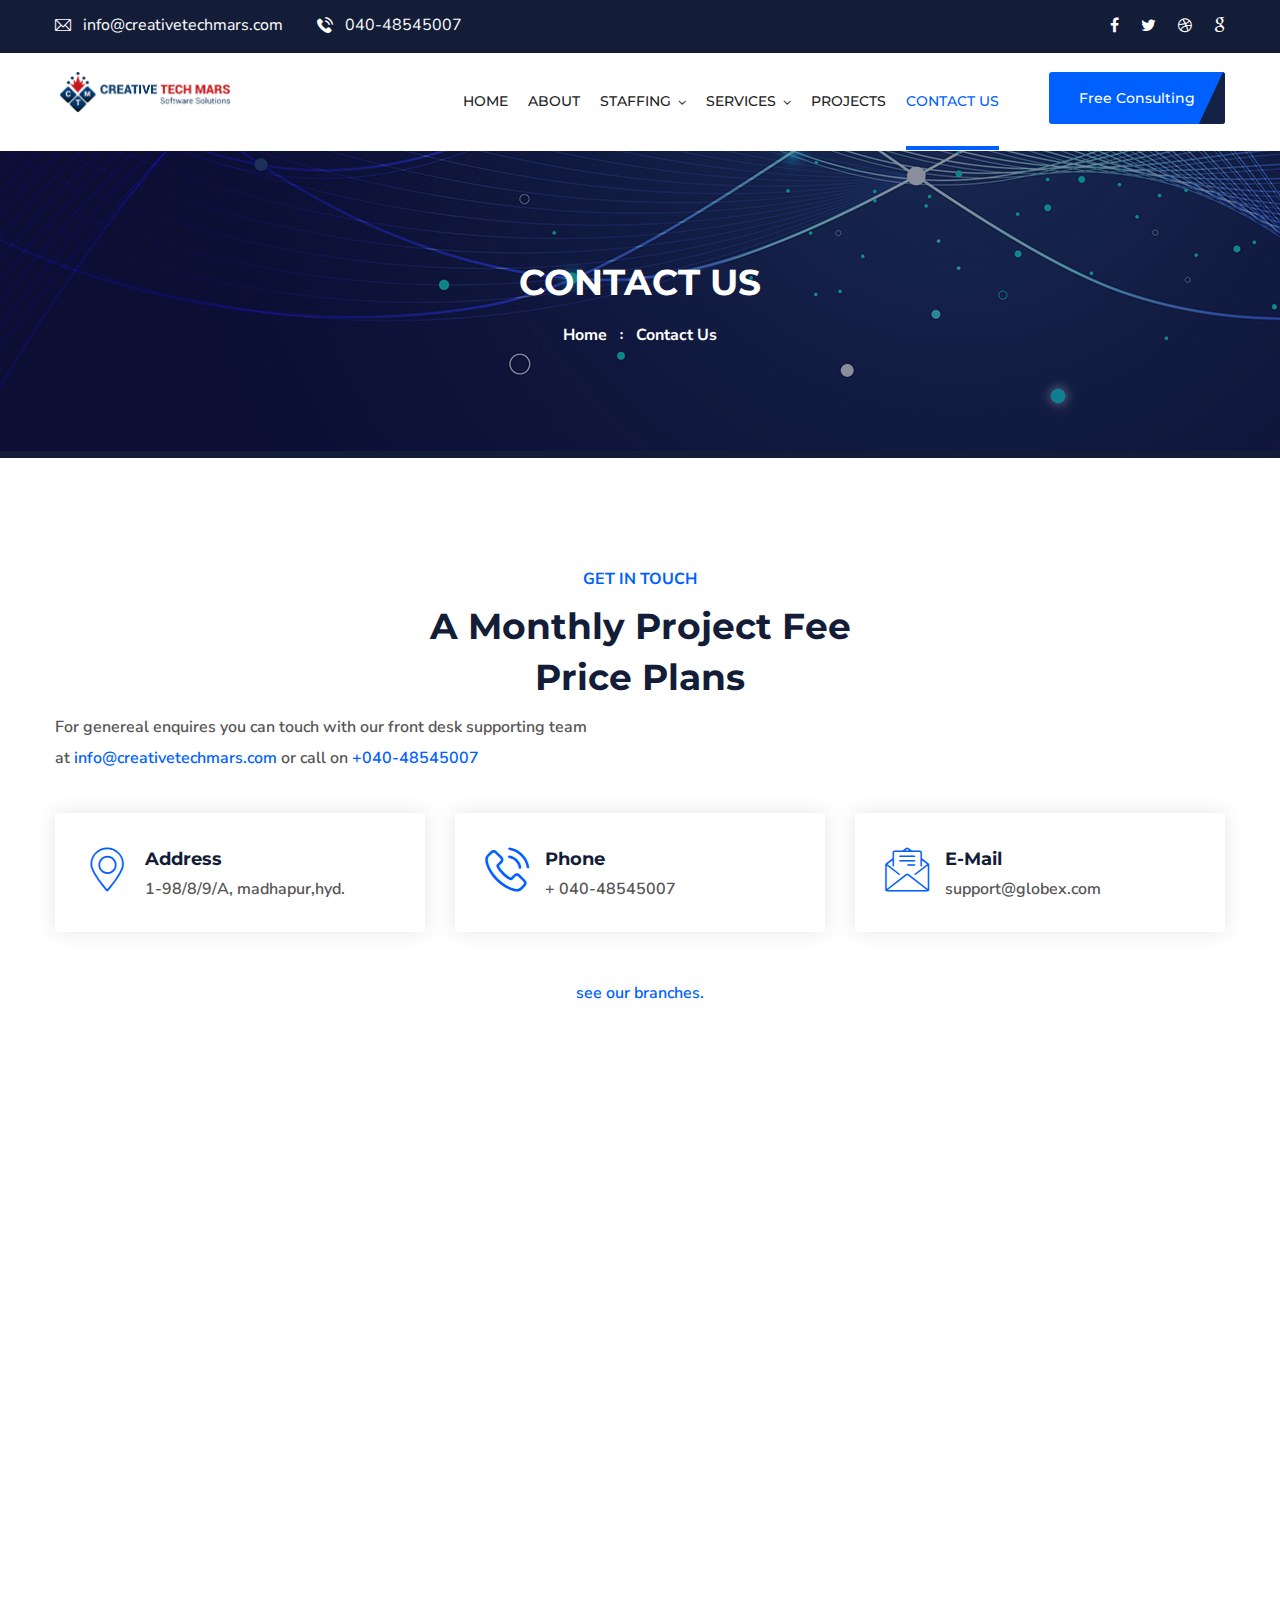
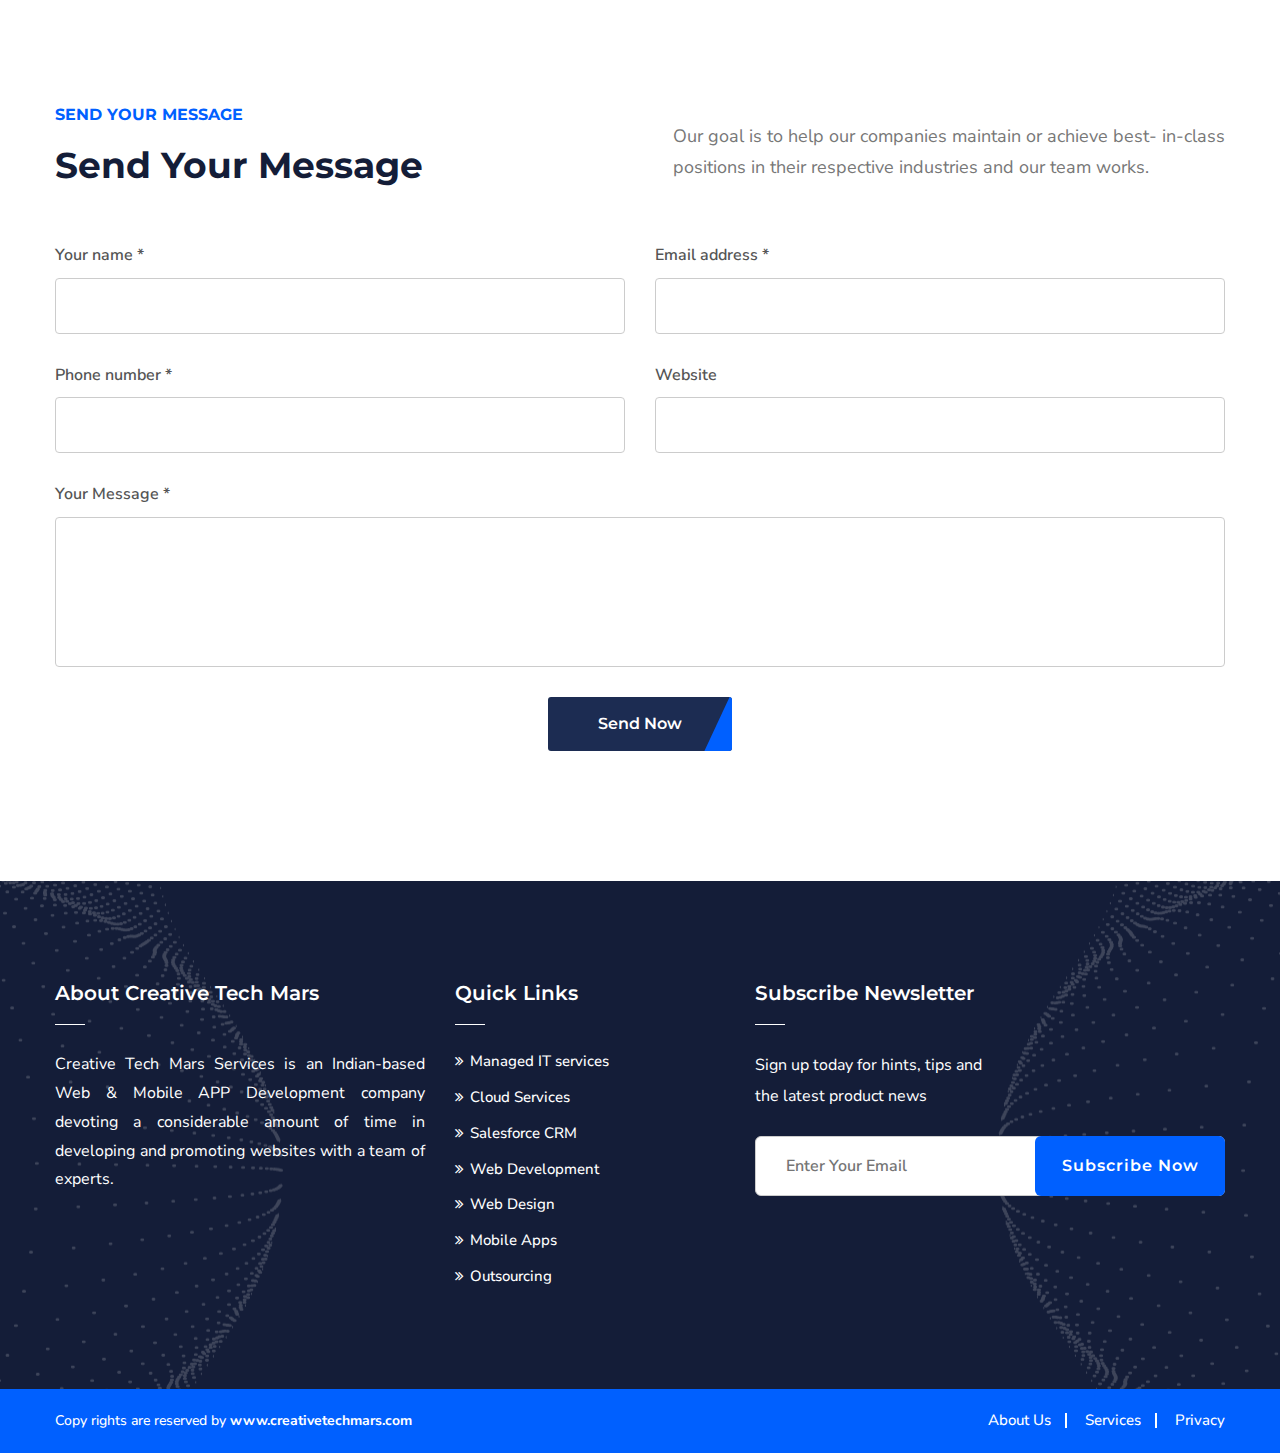
<file: contact_bk.html>
<!DOCTYPE html>
<html>
<head>
<meta charset="utf-8">
<title>Creative Tech Mars</title>
<!-- Stylesheets -->
<link href="css/bootstrap.css" rel="stylesheet">
<link href="css/style.css" rel="stylesheet">
<link href="css/responsive.css" rel="stylesheet">

<link href="https://fonts.googleapis.com/css2?family=Montserrat:wght@300;400;500;600;700;800;900&family=Nunito+Sans:wght@300;600;700;800;900&display=swap" rel="stylesheet">

<!-- Color Switcher Mockup -->
<link href="css/color-switcher-design.css" rel="stylesheet">

<!-- Color Themes -->
<link id="theme-color-file" href="css/color-themes/default-theme.css" rel="stylesheet">

<link rel="shortcut icon" href="images/favicon.png" type="image/x-icon">
<link rel="icon" href="images/favicon.png" type="image/x-icon">

<!-- Responsive -->
<meta http-equiv="X-UA-Compatible" content="IE=edge">
<meta name="viewport" content="width=device-width, initial-scale=1.0, maximum-scale=1.0, user-scalable=0">

<!--[if lt IE 9]><script src="https://cdnjs.cloudflare.com/ajax/libs/html5shiv/3.7.3/html5shiv.js"></script><![endif]-->
<!--[if lt IE 9]><script src="js/respond.js"></script><![endif]-->
<style>
	.text{
		text-align: justify;
	}
</style>
</head>

<body class="hidden-bar-wrapper">

<div class="page-wrapper">
 	
    <!-- Preloader -->
    <div class="preloader"></div>
 	
 	<!-- Main Header-->
    <header class="main-header header-style-one">
    	
		<!-- Header Top -->
        <div class="header-top">
            <div class="auto-container">
                <div class="clearfix">
					<!-- Top Left -->
					<div class="top-left">
						<!-- Info List -->
						<ul class="info-list">
							<li><a href="mailto:info@creativetechmars.com"><span class="icon flaticon-email"></span>info@creativetechmars.com</a></li>
							<li><a href="tel:040-48545007"><span class="icon flaticon-telephone"></span> 040-48545007</a></li>
						</ul>
					</div>
					
					<!-- Top Right -->
                    <div class="top-right pull-right">
						<!-- Social Box -->
						<ul class="social-box">
							<li><a href="#" class="fa fa-facebook-f"></a></li>
							<li><a href="#" class="fa fa-twitter"></a></li>
							<li><a href="#" class="fa fa-dribbble"></a></li>
							<li><a href="#" class="fa fa-google"></a></li>
						</ul>
                    </div>
					
                </div>
            </div>
        </div>
		
		<!--Header-Upper-->
        <div class="header-upper">
        	<div class="auto-container clearfix">
            	
				<div class="pull-left logo-box">
					<div class="logo"><a href="index.html"><img src="images/logo.jpg" height="180" width="180" alt="" title=""></a></div>
				</div>
				
				<div class="nav-outer clearfix">
					<!--Mobile Navigation Toggler-->
					<div class="mobile-nav-toggler"><span class="icon flaticon-menu"></span></div>
					<!-- Main Menu -->
					<nav class="main-menu navbar-expand-md">
						<div class="navbar-header">
							<!-- Toggle Button -->    	
							<button class="navbar-toggler" type="button" data-toggle="collapse" data-target="#navbarSupportedContent" aria-controls="navbarSupportedContent" aria-expanded="false" aria-label="Toggle navigation">
								<span class="icon-bar"></span>
								<span class="icon-bar"></span>
								<span class="icon-bar"></span>
							</button>
						</div>
						
						<div class="navbar-collapse collapse clearfix" id="navbarSupportedContent">
							<ul class="navigation clearfix">
								<li><a href="index.html">Home</a>
									<!-- <ul> -->
										<!-- <li><a href="index.html">Home Pages</a> -->
											<!-- <ul>
												<li><a href="index.html">Home Page 01</a></li>
												<li><a href="index-2.html">Home Page 02</a></li>
												<li><a href="index-3.html">Home Page 03</a></li>
											</ul> -->
										<!-- </li> -->
										<!-- <li class="dropdown"><a href="#">Header styles</a>
											<ul>
												<li><a href="index.html">Header Style 01</a></li>
												<li><a href="index-2.html">Header Style 02</a></li>
												<li><a href="index-3.html">Header Style 03</a></li>
												<li><a href="index-4.html">Header Style 04</a></li>
												<li><a href="index-5.html">Header Style 05</a></li>
												<li><a href="index-6.html">Header Style 06</a></li>
											</ul>
										</li> -->
									<!-- </ul> -->
								</li>
								<li><a href="about.html">About</a>
									<!-- <ul>
										<li><a href="about.html">About Us</a></li>
										<li><a href="faq.html">Faq</a></li>
										<li><a href="price.html">Price</a></li>
										<li><a href="team.html">Team</a></li>
										<li><a href="testimonial.html">Testimonial</a></li>
										<li><a href="comming-soon.html">Comming Soon</a></li>
									</ul> -->
								</li>
								<li class="dropdown"><a href="#">Staffing</a>
									<ul>
										<li><a href="rpo.html">RPO</a></li>
										<li><a href="itconsulting.html">IT Consulting</a></li>
										<li><a href="outsourcing.html">Outsourcing</a></li>
									</ul>
								</li>
								<li class="dropdown"><a href="services.html">Services</a>
									<ul>
										<li><a href="services.html#devops">Dev Ops</a></li>
										<li><a href="services.html#cloud">Cloud Services</a></li>
										<li><a href="services.html#ui">Web Design</a></li>
										<li><a href="services.html#mobile">Mobile Apps</a></li>
										<li><a href="services.html#website" >Web Development</a></li>
										<li><a href="services.html#testing">Salesforce CRM</a></li>
									</ul>
								</li>
								<li><a href="projects.html">Projects</a>
									<!-- <ul>
										<li><a href="projects.html">Projects</a></li>
										<li><a href="projects-detail.html">Projects Detail</a></li>
									</ul> -->
								</li>
								<!-- <li class="dropdown"><a href="#">Shop</a>
									<ul>
										<li><a href="shop.html">Our Products</a></li>
										<li><a href="shop-single.html">Product Single</a></li>
										<li><a href="shopping-cart.html">Shopping Cart</a></li>
										<li><a href="checkout.html">Checkout</a></li>
										<li><a href="account.html">Account</a></li>
									</ul>
								</li>
								<li class="dropdown"><a href="#">Blog</a>
									<ul>
										<li><a href="blog.html">Our Blog</a></li>
										<li><a href="blog-classic.html">Blog Classic</a></li>
										<li><a href="news-detail.html">Blog Single</a></li>
										<li><a href="not-found.html">Not Found</a></li>
									</ul>
								</li> -->
								<li class="current"><a href="contact.html">Contact us</a></li>
							</ul>
						</div>
					</nav>
					
					<!-- Main Menu End-->
					<div class="outer-box clearfix">
					
						<!-- Cart Box -->
						<!-- <div class="cart-box">
							<div class="dropdown">
								<button class="cart-box-btn dropdown-toggle" type="button" id="dropdownMenu1" data-toggle="dropdown" aria-haspopup="true" aria-expanded="false"><span class="flaticon-shopping-bag-1"></span><span class="total-cart">2</span></button>
								<div class="dropdown-menu pull-right cart-panel" aria-labelledby="dropdownMenu1">

									<div class="cart-product">
										<div class="inner">
											<div class="cross-icon"><span class="icon fa fa-remove"></span></div>
											<div class="image"><img src="images/resource/post-thumb-1.jpg" alt="" /></div>
											<h3><a href="shop-single.html">Flying Ninja</a></h3>
											<div class="quantity-text">Quantity 1</div>
											<div class="price">$99.00</div>
										</div>
									</div>
									<div class="cart-product">
										<div class="inner">
											<div class="cross-icon"><span class="icon fa fa-remove"></span></div>
											<div class="image"><img src="images/resource/post-thumb-2.jpg" alt="" /></div>
											<h3><a href="shop-single.html">Patient Ninja</a></h3>
											<div class="quantity-text">Quantity 1</div>
											<div class="price">$99.00</div>
										</div>
									</div>
									<div class="cart-total">Sub Total: <span>$198</span></div>
									<ul class="btns-boxed">
										<li><a href="shoping-cart.html">View Cart</a></li>
										<li><a href="checkout.html">CheckOut</a></li>
									</ul>

								</div>
							</div>
						</div> -->
						
						<!-- Search Btn -->
						<!-- <div class="search-box-btn search-box-outer"><span class="icon fa fa-search"></span></div> -->
						
						<!-- Nav Btn -->
						<!-- <div class="nav-btn navSidebar-button"><span class="icon flaticon-menu-2"></span></div> -->
						
						<!-- Quote Btn -->
						<div class="btn-box">
							<a href="contact.html" class="theme-btn btn-style-one"><span class="txt">Free Consulting</span></a>
						</div>
							
					</div>
				</div>
				
            </div>
        </div>
        <!--End Header Upper-->
        
		<!-- Sticky Header  -->
        <div class="sticky-header">
            <div class="auto-container clearfix">
                <!--Logo-->
                <div class="logo pull-left">
                    <a href="index.html" title=""><img src="images/logo-small.png" alt="" title=""></a>
                </div>
                <!--Right Col-->
                <div class="pull-right">
                    <!-- Main Menu -->
                    <nav class="main-menu">
                        <!--Keep This Empty / Menu will come through Javascript-->
                    </nav><!-- Main Menu End-->
					
					<!-- Main Menu End-->
					<div class="outer-box clearfix">
					
						<!-- Cart Box -->
						<!-- <div class="cart-box">
							<div class="dropdown">
								<button class="cart-box-btn dropdown-toggle" type="button" id="dropdownMenu3" data-toggle="dropdown" aria-haspopup="true" aria-expanded="false"><span class="flaticon-shopping-bag-1"></span><span class="total-cart">2</span></button>
								<div class="dropdown-menu pull-right cart-panel" aria-labelledby="dropdownMenu3">

									<div class="cart-product">
										<div class="inner">
											<div class="cross-icon"><span class="icon fa fa-remove"></span></div>
											<div class="image"><img src="images/resource/post-thumb-1.jpg" alt="" /></div>
											<h3><a href="shop-single.html">Flying Ninja</a></h3>
											<div class="quantity-text">Quantity 1</div>
											<div class="price">$99.00</div>
										</div>
									</div>
									<div class="cart-product">
										<div class="inner">
											<div class="cross-icon"><span class="icon fa fa-remove"></span></div>
											<div class="image"><img src="images/resource/post-thumb-2.jpg" alt="" /></div>
											<h3><a href="shop-single.html">Patient Ninja</a></h3>
											<div class="quantity-text">Quantity 1</div>
											<div class="price">$99.00</div>
										</div>
									</div>
									<div class="cart-total">Sub Total: <span>$198</span></div>
									<ul class="btns-boxed">
										<li><a href="shoping-cart.html">View Cart</a></li>
										<li><a href="checkout.html">CheckOut</a></li>
									</ul>

								</div>
							</div>
						</div>
						 -->
						<!-- Search Btn -->
						<!-- <div class="search-box-btn search-box-outer"><span class="icon fa fa-search"></span></div> -->
						
						<!-- Nav Btn -->
						<!-- <div class="nav-btn navSidebar-button"><span class="icon flaticon-menu"></span></div>
						 -->
						
					</div>
					
                </div>
            </div>
        </div><!-- End Sticky Menu -->
    
		<!-- Mobile Menu  -->
        <div class="mobile-menu">
            <div class="menu-backdrop"></div>
            <div class="close-btn"><span class="icon flaticon-multiply"></span></div>
            
            <nav class="menu-box">
                <div class="nav-logo"><a href="index.html"><img src="images/logo-small.png" alt="" title=""></a></div>
                <div class="menu-outer"><!--Here Menu Will Come Automatically Via Javascript / Same Menu as in Header--></div>
            </nav>
        </div><!-- End Mobile Menu -->
	
    </header>
    <!-- End Main Header -->
	
	<!-- Sidebar Cart Item -->
	<div class="xs-sidebar-group info-group">
		<div class="xs-overlay xs-bg-black"></div>
		<div class="xs-sidebar-widget">
			<div class="sidebar-widget-container">
				<div class="widget-heading">
					<a href="#" class="close-side-widget">
						X
					</a>
				</div>
				<div class="sidebar-textwidget">
					
					<!-- Sidebar Info Content -->
					<div class="sidebar-info-contents">
						<div class="content-inner">
							<div class="logo">
								<a href="index.html"><img src="images/logo-2.png" alt="" /></a>
							</div>
							<div class="content-box">
								<h2>About Us</h2>
								<p class="text">The argument in favor of using filler text goes something like this: If you use real content in the Consulting Process, anytime you reach a review point you’ll end up reviewing and negotiating the content itself and not the design.</p>
								<a href="#" class="theme-btn btn-style-two"><span class="txt">Consultation</span></a>
							</div>
							<div class="contact-info">
								<h2>Contact Info</h2>
								<ul class="list-style-one">
									<li><span class="icon fa fa-location-arrow"></span>Chicago 12, Melborne City, USA</li>
									<li><span class="icon fa fa-phone"></span>(111) 111-111-1111</li>
									<li><span class="icon fa fa-envelope"></span>globex@gmail.com</li>
									<li><span class="icon fa fa-clock-o"></span>Week Days: 09.00 to 18.00 Sunday: Closed</li>
								</ul>
							</div>
							<!-- Social Box -->
							<ul class="social-box">
								<li class="facebook"><a href="#" class="fa fa-facebook-f"></a></li>
								<li class="twitter"><a href="#" class="fa fa-twitter"></a></li>
								<li class="linkedin"><a href="#" class="fa fa-linkedin"></a></li>
								<li class="instagram"><a href="#" class="fa fa-instagram"></a></li>
								<li class="youtube"><a href="#" class="fa fa-youtube"></a></li>
							</ul>
						</div>
					</div>
					
				</div>
			</div>
		</div>
	</div>
	<!-- END sidebar widget item -->
	
	<!--Page Title-->
    <section class="page-title">
		<div class="pattern-layer-one" style="background-image: url(images/background/pattern-16.png)"></div>
    	<div class="auto-container">
			<h2>Contact us</h2>
			<ul class="page-breadcrumb">
				<li><a href="index.html">home</a></li>
				<li>Contact us</li>
			</ul>
        </div>
    </section>
    <!--End Page Title-->
	
	<!-- Contact Info Section -->
	<section class="contact-info-section">
		<div class="auto-container">
			<!-- Sec Title -->
			<div class="title-box">
				<div class="title">GET IN TOUCH</div>
				<h2>A Monthly Project Fee <br> Price Plans</h2>
				<div class="text">For genereal enquires you can touch with our front desk supporting team <br> at <a href="mailto:info@creativetechmars.com">info@creativetechmars.com</a> or call on <a href="tel:+040-48545007">+040-48545007</a></div>
			</div>
			
			<div class="row clearfix">
			
				<!-- Info Column -->
				<div class="info-column col-lg-4 col-md-6 col-sm-12">
					<div class="inner-column">
						<div class="content">
							<div class="icon-box"><span class="flaticon-pin"></span></div>
							<ul>
								<li><strong>Address</strong></li>
								<li>
									1-98/8/9/A,
									madhapur,hyd.
								</li>
							</ul>
						</div>
					</div>
				</div>
				
				<!-- Info Column -->
				<div class="info-column col-lg-4 col-md-6 col-sm-12">
					<div class="inner-column">
						<div class="content">
							<div class="icon-box"><span class="flaticon-phone-call"></span></div>
							<ul>
								<li><strong>Phone</strong></li>
								<li>+ 040-48545007</li>
							</ul>
						</div>
					</div>
				</div>
				
				<!-- Info Column -->
				<div class="info-column col-lg-4 col-md-6 col-sm-12">
					<div class="inner-column">
						<div class="content">
							<div class="icon-box"><span class="flaticon-email-1"></span></div>
							<ul>
								<li><strong>E-Mail</strong></li>
								<li>support@globex.com</li>
							</ul>
						</div>
					</div>
				</div>
			</div>
			<div class="lower-text"><a href="#">see our branches.</a></div>
		</div>
	</section>
	<!-- End Contact Info Section -->
	
	<!-- Map Section -->
	<section class="contact-map-section">
		<div class="auto-container">
			<!-- Map Boxed -->
			<div class="map-boxed">
				<!--Map Outer-->
				<div class="map-outer">
					<!-- location -->
					<iframe src="https://www.google.com/maps/embed?pb=!1m18!1m12!1m3!1d805184.6331292129!2d144.49266890254142!3d-37.97123689954809!2m3!1f0!2f0!3f0!3m2!1i1024!2i768!4f13.1!3m3!1m2!1s0x6ad646b5d2ba4df7%3A0x4045675218ccd90!2sMelbourne%20VIC%2C%20Australia!5e0!3m2!1sen!2s!4v1574408946759!5m2!1sen!2s" allowfullscreen=""></iframe>
				</div>
			</div>
		</div>
	</section>
	<!-- End Map Section -->
	
	<!-- Contact Map Section -->
	<section class="contact-map-section">
		<div class="auto-container">
			<!-- Sec Title -->
			<div class="sec-title">
				<div class="clearfix">
					<div class="pull-left">
						<div class="title">SEND YOUR MESSAGE</div>
						<h2>Send Your Message</h2>
					</div>
					<div class="pull-right">
						<div class="text">Our goal is to help our companies maintain or achieve best- in-class <br> positions in their respective industries and our team works.</div>
					</div>
				</div>
			</div>
			
			<!-- Contact Form -->
			<div class="contact-form">
					
				<!-- Contact Form -->
				<form method="post" action="sendemail.php">
					<div class="row clearfix">
					
						<div class="form-group col-lg-6 col-md-6 col-sm-12">
							<label>Your name *</label>
							<input type="text" name="username" id="username" placeholder="" required>
						</div>
						
						<div class="form-group col-lg-6 col-md-6 col-sm-12">
							<label>Email address *</label>
							<input type="text" name="email" id="email" placeholder="" required>
						</div>
						
						<div class="form-group col-lg-6 col-md-6 col-sm-12">
							<label>Phone number *</label>
							<input type="text" name="phone" id="phone" placeholder="" required>
						</div>
						
						<div class="form-group col-lg-6 col-md-6 col-sm-12">
							<label>Website</label>
							<input type="text" name="subject" id="subject" placeholder="" required>
						</div>
						
						<div class="form-group col-lg-12 col-md-12 col-sm-12">
							<label>Your Message *</label>
							<textarea name="message" id="message" placeholder=""></textarea>
						</div>
						
						<div class="form-group text-center col-lg-12 col-md-12 col-sm-12">
							<button class="theme-btn btn-style-three" type="submit" name="submit-form"><span class="txt">Send Now</span></button>
						</div>
						
					</div>
				</form>
			</div>
			<!-- End Contact Form -->
			
		</div>
	</section>
	<!-- End Contact Map Section -->
	
	<!-- Main Footer -->
    <footer class="main-footer style-three">
		<div class="pattern-layer-three" style="background-image: url(images/background/pattern-14.png)"></div>
		<div class="pattern-layer-four" style="background-image: url(images/background/pattern-15.png)"></div>
		<!--Waves end-->
    	<div class="auto-container">
        	<!--Widgets Section-->
            <div class="widgets-section">
            	<div class="row clearfix">
                	
					<!-- Footer Column -->
					<div class="footer-column col-lg-4 col-md-6 col-sm-12">
						<div class="footer-widget logo-widget">
							<h5>About Creative Tech Mars</h5>
							<div class="text">Creative Tech Mars Services is an Indian-based Web & Mobile APP Development company devoting a considerable amount of time in developing and promoting websites with a team of experts.</div>
						</div>
					</div>
					
					<!-- Footer Column -->
					<div class="footer-column col-lg-3 col-md-6 col-sm-12">
						<div class="footer-widget links-widget">
							<h5>Quick Links</h5>
							<ul class="list-link">
								<li><a href="staffing.html">Managed IT services</a></li>
								<li><a href="services.html#cloud">Cloud Services</a></li>
								<li><a href="services.html#testing">Salesforce CRM</a></li>
								<li><a href="services.html#ui">Web Development</a></li>
								<li><a href="services.html#ui">Web Design</a></li>
								<li><a href="services.html#mobile">Mobile Apps</a></li>
								<li><a href="staffing.html">Outsourcing</a></li>
							</ul>
						</div>
					</div>
					
                    <!-- Footer Column -->
					<div class="footer-column col-lg-5 col-md-6 col-sm-12">
						<div class="footer-widget subscribe-widget">
							<h5>Subscribe Newsletter</h5>
							<div class="text">Sign up today for hints, tips and <br> the latest product news</div>
							<!--Emailed Form-->
							<div class="emailed-form">
								<form method="post" action="contact.html">
									<div class="form-group">
										<input type="email" name="email" value="" placeholder="Enter Your Email" required>
										<button type="submit" class="theme-btn">Subscribe Now</button>
									</div>
								</form>
							</div>
						</div>
					</div>
					
				</div>
			</div>
			
		</div>
		
		<!-- Footer Bottom -->
		<div class="footer-bottom">
			<div class="auto-container">
				<div class="row clearfix">
					<!-- Column -->
					<div class="column col-lg-6 col-md-12 col-sm-12">
						<div class="copyright">Copy rights are reserved by <strong>www.creativetechmars.com</strong></div>
					</div>
					<!-- Column -->
					<div class="column col-lg-6 col-md-12 col-sm-12">
						<ul class="footer-nav">
							<li><a href="about.html">About Us</a></li>
							<li><a href="services.html">Services</a></li>
							<li><a href="#">Privacy</a></li>
						</ul>
					</div>
				</div>
			</div>
		</div>
		
	</footer>
	
	
</div>
<!--End pagewrapper-->

<!-- Color Palate / Color Switcher -->

<div class="color-palate">
    <div class="color-trigger">
        <i class="fa fa-gear"></i>
    </div>
    <div class="color-palate-head">
        <h6>Choose Your Color</h6>
    </div>
	
	<div class="various-color clearfix">
        <div class="colors-list">
            <span class="palate default-color active" data-theme-file="css/color-themes/default-theme.css"></span>
            <span class="palate green-color" data-theme-file="css/color-themes/green-theme.css"></span>
            <span class="palate olive-color" data-theme-file="css/color-themes/olive-theme.css"></span>
            <span class="palate orange-color" data-theme-file="css/color-themes/orange-theme.css"></span>
            <span class="palate purple-color" data-theme-file="css/color-themes/purple-theme.css"></span>
            <span class="palate teal-color" data-theme-file="css/color-themes/teal-theme.css"></span>
            <span class="palate brown-color" data-theme-file="css/color-themes/brown-theme.css"></span>
            <span class="palate redd-color" data-theme-file="css/color-themes/redd-color.css"></span>
        </div>
    </div>
	
	<ul class="rtl-version option-box"> <li class="rtl">RTL Version</li> <li>LTR Version</li> </ul>
	
    <a href="#" class="purchase-btn">Purchase now $17</a>
    
    <div class="palate-foo">
        <span>You will find much more options for colors and styling in admin panel. This color picker is used only for demonstation purposes.</span>
    </div>

</div>

<!-- Search Popup -->
<div class="search-popup">
	<button class="close-search style-two"><span class="flaticon-multiply"></span></button>
	<button class="close-search"><span class="flaticon-up-arrow-1"></span></button>
	<form method="post" action="blog.html">
		<div class="form-group">
			<input type="search" name="search-field" value="" placeholder="Search Here" required="">
			<button type="submit"><i class="fa fa-search"></i></button>
		</div>
	</form>
</div>
<!-- End Header Search -->

<!--Scroll to top-->
<div class="scroll-to-top scroll-to-target" data-target="html"><span class="fa fa-arrow-up"></span></div>

<script src="js/jquery.js"></script>
<script src="js/popper.min.js"></script>
<script src="js/bootstrap.min.js"></script>
<script src="js/jquery.mCustomScrollbar.concat.min.js"></script>
<script src="js/jquery.fancybox.js"></script>
<script src="js/appear.js"></script>
<script src="js/parallax.min.js"></script>
<script src="js/tilt.jquery.min.js"></script>
<script src="js/jquery.paroller.min.js"></script>
<script src="js/owl.js"></script>
<script src="js/wow.js"></script>
<script src="js/validate.js"></script>
<script src="js/nav-tool.js"></script>
<script src="js/jquery-ui.js"></script>
<script src="js/script.js"></script>
<script src="js/color-settings.js"></script>

</body>
</html>
</file>
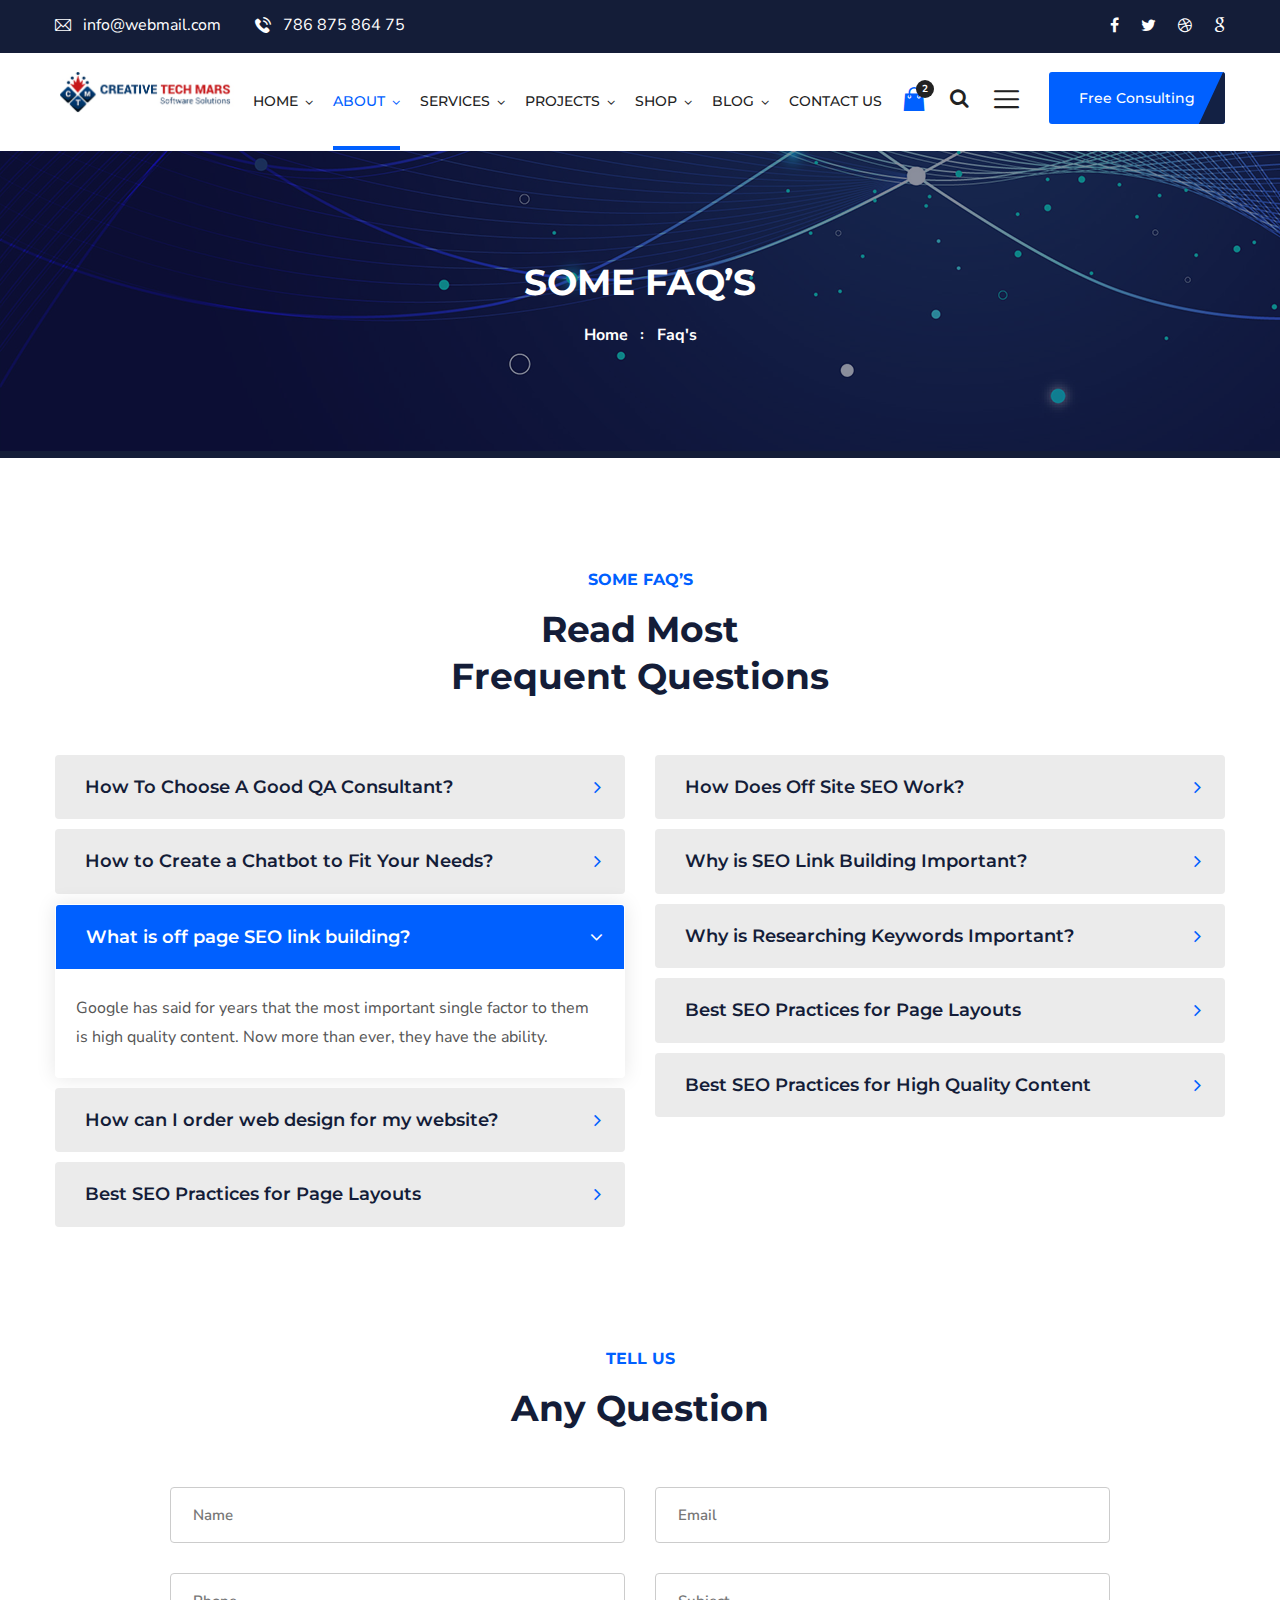
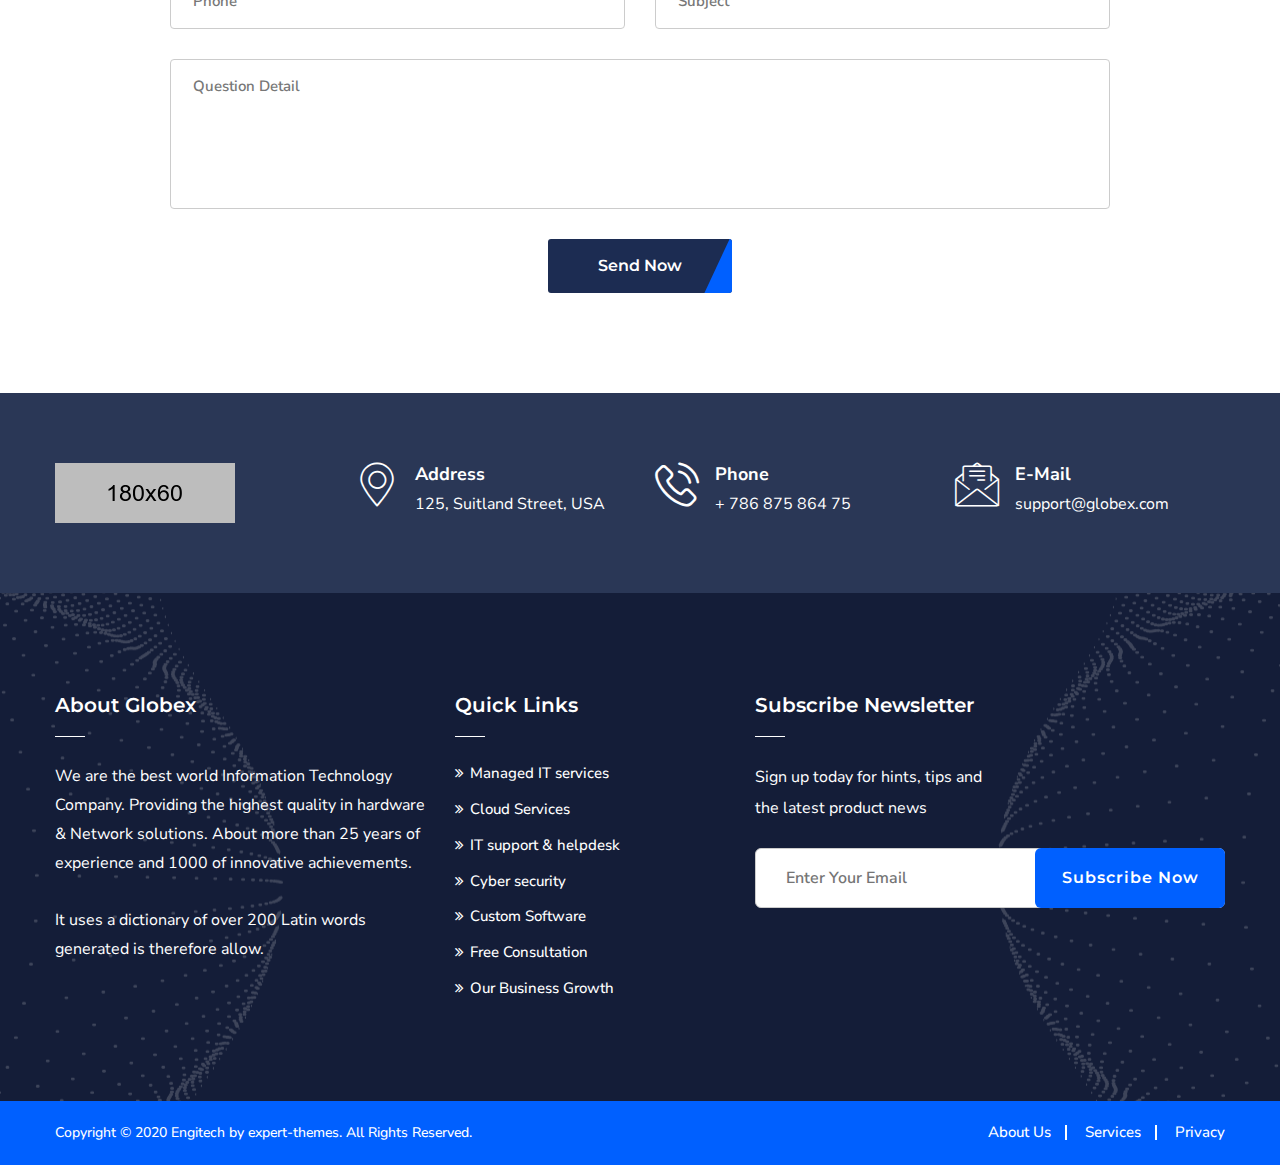
<file: faq.html>
<!DOCTYPE html>
<html>
<head>
<meta charset="utf-8">
<title>Globex HTML-5 Template | Faq's</title>
<!-- Stylesheets -->
<link href="css/bootstrap.css" rel="stylesheet">
<link href="css/style.css" rel="stylesheet">
<link href="css/responsive.css" rel="stylesheet">

<link href="https://fonts.googleapis.com/css2?family=Montserrat:wght@300;400;500;600;700;800;900&family=Nunito+Sans:wght@300;600;700;800;900&display=swap" rel="stylesheet">

<!-- Color Switcher Mockup -->
<link href="css/color-switcher-design.css" rel="stylesheet">

<!-- Color Themes -->
<link id="theme-color-file" href="css/color-themes/default-theme.css" rel="stylesheet">

<link rel="shortcut icon" href="images/favicon.png" type="image/x-icon">
<link rel="icon" href="images/favicon.png" type="image/x-icon">

<!-- Responsive -->
<meta http-equiv="X-UA-Compatible" content="IE=edge">
<meta name="viewport" content="width=device-width, initial-scale=1.0, maximum-scale=1.0, user-scalable=0">

<!--[if lt IE 9]><script src="https://cdnjs.cloudflare.com/ajax/libs/html5shiv/3.7.3/html5shiv.js"></script><![endif]-->
<!--[if lt IE 9]><script src="js/respond.js"></script><![endif]-->
</head>

<body class="hidden-bar-wrapper">

<div class="page-wrapper">
 	
    <!-- Preloader -->
    <div class="preloader"></div>
 	
 	<!-- Main Header-->
    <header class="main-header header-style-one">
    	
		<!-- Header Top -->
        <div class="header-top">
            <div class="auto-container">
                <div class="clearfix">
					<!-- Top Left -->
					<div class="top-left">
						<!-- Info List -->
						<ul class="info-list">
							<li><a href="mailto:info@webmail.com"><span class="icon flaticon-email"></span> info@webmail.com</a></li>
							<li><a href="tel:786-875-864-75"><span class="icon flaticon-telephone"></span> 786 875 864 75</a></li>
						</ul>
					</div>
					
					<!-- Top Right -->
                    <div class="top-right pull-right">
						<!-- Social Box -->
						<ul class="social-box">
							<li><a href="#" class="fa fa-facebook-f"></a></li>
							<li><a href="#" class="fa fa-twitter"></a></li>
							<li><a href="#" class="fa fa-dribbble"></a></li>
							<li><a href="#" class="fa fa-google"></a></li>
						</ul>
                    </div>
					
                </div>
            </div>
        </div>
		
		<!--Header-Upper-->
        <div class="header-upper">
        	<div class="auto-container clearfix">
            	
				<div class="pull-left logo-box">
					<div class="logo"><a href="index.html"><img src="images/logo.jpg" height="180" width="180" alt="" title=""></a></div>
				</div>
				
				<div class="nav-outer clearfix">
					<!--Mobile Navigation Toggler-->
					<div class="mobile-nav-toggler"><span class="icon flaticon-menu"></span></div>
					<!-- Main Menu -->
					<nav class="main-menu navbar-expand-md">
						<div class="navbar-header">
							<!-- Toggle Button -->    	
							<button class="navbar-toggler" type="button" data-toggle="collapse" data-target="#navbarSupportedContent" aria-controls="navbarSupportedContent" aria-expanded="false" aria-label="Toggle navigation">
								<span class="icon-bar"></span>
								<span class="icon-bar"></span>
								<span class="icon-bar"></span>
							</button>
						</div>
						
						<div class="navbar-collapse collapse clearfix" id="navbarSupportedContent">
							<ul class="navigation clearfix">
								<li class="dropdown"><a href="#">Home</a>
									<ul>
										<li class="dropdown"><a href="#">Home Pages</a>
											<ul>
												<li><a href="index.html">Home Page 01</a></li>
												<li><a href="index-2.html">Home Page 02</a></li>
												<li><a href="index-3.html">Home Page 03</a></li>
											</ul>
										</li>
										<li class="dropdown"><a href="#">Header styles</a>
											<ul>
												<li><a href="index.html">Header Style 01</a></li>
												<li><a href="index-2.html">Header Style 02</a></li>
												<li><a href="index-3.html">Header Style 03</a></li>
												<li><a href="index-4.html">Header Style 04</a></li>
												<li><a href="index-5.html">Header Style 05</a></li>
												<li><a href="index-6.html">Header Style 06</a></li>
											</ul>
										</li>
									</ul>
								</li>
								<li class="current dropdown"><a href="#">About</a>
									<ul>
										<li><a href="about.html">About Us</a></li>
										<li><a href="faq.html">Faq</a></li>
										<li><a href="price.html">Price</a></li>
										<li><a href="team.html">Team</a></li>
										<li><a href="testimonial.html">Testimonial</a></li>
										<li><a href="comming-soon.html">Comming Soon</a></li>
									</ul>
								</li>
								<li class="dropdown"><a href="#">Services</a>
									<ul>
										<li><a href="services.html">Services</a></li>
										<li><a href="services-detail.html">Services Detail</a></li>
									</ul>
								</li>
								<li class="dropdown"><a href="#">Projects</a>
									<ul>
										<li><a href="projects.html">Projects</a></li>
										<li><a href="projects-detail.html">Projects Detail</a></li>
									</ul>
								</li>
								<li class="dropdown"><a href="#">Shop</a>
									<ul>
										<li><a href="shop.html">Our Products</a></li>
										<li><a href="shop-single.html">Product Single</a></li>
										<li><a href="shopping-cart.html">Shopping Cart</a></li>
										<li><a href="checkout.html">Checkout</a></li>
										<li><a href="account.html">Account</a></li>
									</ul>
								</li>
								<li class="dropdown"><a href="#">Blog</a>
									<ul>
										<li><a href="blog.html">Our Blog</a></li>
										<li><a href="blog-classic.html">Blog Classic</a></li>
										<li><a href="news-detail.html">Blog Single</a></li>
										<li><a href="not-found.html">Not Found</a></li>
									</ul>
								</li>
								<li><a href="contact.html">Contact us</a></li>
							</ul>
						</div>
					</nav>
					
					<!-- Main Menu End-->
					<div class="outer-box clearfix">
					
						<!-- Cart Box -->
						<div class="cart-box">
							<div class="dropdown">
								<button class="cart-box-btn dropdown-toggle" type="button" id="dropdownMenu1" data-toggle="dropdown" aria-haspopup="true" aria-expanded="false"><span class="flaticon-shopping-bag-1"></span><span class="total-cart">2</span></button>
								<div class="dropdown-menu pull-right cart-panel" aria-labelledby="dropdownMenu1">

									<div class="cart-product">
										<div class="inner">
											<div class="cross-icon"><span class="icon fa fa-remove"></span></div>
											<div class="image"><img src="images/resource/post-thumb-1.jpg" alt="" /></div>
											<h3><a href="shop-single.html">Flying Ninja</a></h3>
											<div class="quantity-text">Quantity 1</div>
											<div class="price">$99.00</div>
										</div>
									</div>
									<div class="cart-product">
										<div class="inner">
											<div class="cross-icon"><span class="icon fa fa-remove"></span></div>
											<div class="image"><img src="images/resource/post-thumb-2.jpg" alt="" /></div>
											<h3><a href="shop-single.html">Patient Ninja</a></h3>
											<div class="quantity-text">Quantity 1</div>
											<div class="price">$99.00</div>
										</div>
									</div>
									<div class="cart-total">Sub Total: <span>$198</span></div>
									<ul class="btns-boxed">
										<li><a href="shoping-cart.html">View Cart</a></li>
										<li><a href="checkout.html">CheckOut</a></li>
									</ul>

								</div>
							</div>
						</div>
						
						<!-- Search Btn -->
						<div class="search-box-btn search-box-outer"><span class="icon fa fa-search"></span></div>
						
						<!-- Nav Btn -->
						<div class="nav-btn navSidebar-button"><span class="icon flaticon-menu-2"></span></div>
						
						<!-- Quote Btn -->
						<div class="btn-box">
							<a href="contact.html" class="theme-btn btn-style-one"><span class="txt">Free Consulting</span></a>
						</div>
							
					</div>
				</div>
				
            </div>
        </div>
        <!--End Header Upper-->
        
		<!-- Sticky Header  -->
        <div class="sticky-header">
            <div class="auto-container clearfix">
                <!--Logo-->
                <div class="logo pull-left">
                    <a href="index.html" title=""><img src="images/logo-small.png" alt="" title=""></a>
                </div>
                <!--Right Col-->
                <div class="pull-right">
                    <!-- Main Menu -->
                    <nav class="main-menu">
                        <!--Keep This Empty / Menu will come through Javascript-->
                    </nav><!-- Main Menu End-->
					
					<!-- Main Menu End-->
					<div class="outer-box clearfix">
					
						<!-- Cart Box -->
						<div class="cart-box">
							<div class="dropdown">
								<button class="cart-box-btn dropdown-toggle" type="button" id="dropdownMenu3" data-toggle="dropdown" aria-haspopup="true" aria-expanded="false"><span class="flaticon-shopping-bag-1"></span><span class="total-cart">2</span></button>
								<div class="dropdown-menu pull-right cart-panel" aria-labelledby="dropdownMenu3">

									<div class="cart-product">
										<div class="inner">
											<div class="cross-icon"><span class="icon fa fa-remove"></span></div>
											<div class="image"><img src="images/resource/post-thumb-1.jpg" alt="" /></div>
											<h3><a href="shop-single.html">Flying Ninja</a></h3>
											<div class="quantity-text">Quantity 1</div>
											<div class="price">$99.00</div>
										</div>
									</div>
									<div class="cart-product">
										<div class="inner">
											<div class="cross-icon"><span class="icon fa fa-remove"></span></div>
											<div class="image"><img src="images/resource/post-thumb-2.jpg" alt="" /></div>
											<h3><a href="shop-single.html">Patient Ninja</a></h3>
											<div class="quantity-text">Quantity 1</div>
											<div class="price">$99.00</div>
										</div>
									</div>
									<div class="cart-total">Sub Total: <span>$198</span></div>
									<ul class="btns-boxed">
										<li><a href="shoping-cart.html">View Cart</a></li>
										<li><a href="checkout.html">CheckOut</a></li>
									</ul>

								</div>
							</div>
						</div>
						
						<!-- Search Btn -->
						<div class="search-box-btn search-box-outer"><span class="icon fa fa-search"></span></div>
						
						<!-- Nav Btn -->
						<div class="nav-btn navSidebar-button"><span class="icon flaticon-menu"></span></div>
						
					</div>
					
                </div>
            </div>
        </div><!-- End Sticky Menu -->
    
		<!-- Mobile Menu  -->
        <div class="mobile-menu">
            <div class="menu-backdrop"></div>
            <div class="close-btn"><span class="icon flaticon-multiply"></span></div>
            
            <nav class="menu-box">
                <div class="nav-logo"><a href="index.html"><img src="images/logo.png" alt="" title=""></a></div>
                <div class="menu-outer"><!--Here Menu Will Come Automatically Via Javascript / Same Menu as in Header--></div>
            </nav>
        </div><!-- End Mobile Menu -->
	
    </header>
    <!-- End Main Header -->
	
	<!-- Sidebar Cart Item -->
	<div class="xs-sidebar-group info-group">
		<div class="xs-overlay xs-bg-black"></div>
		<div class="xs-sidebar-widget">
			<div class="sidebar-widget-container">
				<div class="widget-heading">
					<a href="#" class="close-side-widget">
						X
					</a>
				</div>
				<div class="sidebar-textwidget">
					
					<!-- Sidebar Info Content -->
					<div class="sidebar-info-contents">
						<div class="content-inner">
							<div class="logo">
								<a href="index.html"><img src="images/logo-2.png" alt="" /></a>
							</div>
							<div class="content-box">
								<h2>About Us</h2>
								<p class="text">The argument in favor of using filler text goes something like this: If you use real content in the Consulting Process, anytime you reach a review point you’ll end up reviewing and negotiating the content itself and not the design.</p>
								<a href="#" class="theme-btn btn-style-two"><span class="txt">Consultation</span></a>
							</div>
							<div class="contact-info">
								<h2>Contact Info</h2>
								<ul class="list-style-one">
									<li><span class="icon fa fa-location-arrow"></span>Chicago 12, Melborne City, USA</li>
									<li><span class="icon fa fa-phone"></span>(111) 111-111-1111</li>
									<li><span class="icon fa fa-envelope"></span>globex@gmail.com</li>
									<li><span class="icon fa fa-clock-o"></span>Week Days: 09.00 to 18.00 Sunday: Closed</li>
								</ul>
							</div>
							<!-- Social Box -->
							<ul class="social-box">
								<li class="facebook"><a href="#" class="fa fa-facebook-f"></a></li>
								<li class="twitter"><a href="#" class="fa fa-twitter"></a></li>
								<li class="linkedin"><a href="#" class="fa fa-linkedin"></a></li>
								<li class="instagram"><a href="#" class="fa fa-instagram"></a></li>
								<li class="youtube"><a href="#" class="fa fa-youtube"></a></li>
							</ul>
						</div>
					</div>
					
				</div>
			</div>
		</div>
	</div>
	<!-- END sidebar widget item -->
	
	<!--Page Title-->
    <section class="page-title">
		<div class="pattern-layer-one" style="background-image: url(images/background/pattern-16.png)"></div>
    	<div class="auto-container">
			<h2>Some FAQ’s</h2>
			<ul class="page-breadcrumb">
				<li><a href="index.html">home</a></li>
				<li>Faq's</li>
			</ul>
        </div>
    </section>
    <!--End Page Title-->
	
	<!-- Faq's Page Section -->
    <section class="faq-page-section">
        <div class="auto-container">
			
			<!-- Sec Title -->
			<div class="sec-title centered">
				<div class="title">Some FAQ’s</div>
				<h2>Read Most <br> Frequent Questions</h2>
			</div>
			
			<div class="row clearfix">
				
				<!-- Column -->
				<div class="column col-lg-6 col-md-12 col-sm-12">
					
					<ul class="accordion-box">
						<!--Block-->
						<li class="accordion block">
							<div class="acc-btn">How To Choose A Good QA Consultant? <div class="icon fa fa-angle-right"></div></div>
							<div class="acc-content">
								<div class="content">
									<div class="text">Google has said for years that the most important single factor to them is high quality content. Now more than ever, they have the ability.</div>
								</div>
							</div>
						</li>

						<!--Block-->
						<li class="accordion block">
							<div class="acc-btn">How to Create a Chatbot to Fit Your Needs? <div class="icon fa fa-angle-right"></div></div>
							<div class="acc-content">
								<div class="content">
									<div class="text">Google has said for years that the most important single factor to them is high quality content. Now more than ever, they have the ability.</div>
								</div>
							</div>
						</li>

						<!--Block-->
						<li class="accordion block active-block">
							<div class="acc-btn active">What is off page SEO link building? <div class="icon fa fa-angle-right"></div></div>
							<div class="acc-content current">
								<div class="content">
									<div class="text">Google has said for years that the most important single factor to them is high quality content. Now more than ever, they have the ability.</div>
								</div>
							</div>
						</li>
						
						<!--Block-->
						<li class="accordion block">
							<div class="acc-btn">How can I order web design for my website? <div class="icon fa fa-angle-right"></div></div>
							<div class="acc-content">
								<div class="content">
									<div class="text">Google has said for years that the most important single factor to them is high quality content. Now more than ever, they have the ability.</div>
								</div>
							</div>
						</li>
						
						<!--Block-->
						<li class="accordion block">
							<div class="acc-btn">Best SEO Practices for Page Layouts <div class="icon fa fa-angle-right"></div></div>
							<div class="acc-content">
								<div class="content">
									<div class="text">Google has said for years that the most important single factor to them is high quality content. Now more than ever, they have the ability.</div>
								</div>
							</div>
						</li>
						
					</ul>
					
				</div>
				
				<!-- Column -->
				<div class="column col-lg-6 col-md-12 col-sm-12">
					
					<ul class="accordion-box">
						<!--Block-->
						<li class="accordion block">
							<div class="acc-btn">How Does Off Site SEO Work? <div class="icon fa fa-angle-right"></div></div>
							<div class="acc-content">
								<div class="content">
									<div class="text">Google has said for years that the most important single factor to them is high quality content. Now more than ever, they have the ability.</div>
								</div>
							</div>
						</li>

						<!--Block-->
						<li class="accordion block">
							<div class="acc-btn">Why is SEO Link Building Important? <div class="icon fa fa-angle-right"></div></div>
							<div class="acc-content">
								<div class="content">
									<div class="text">Google has said for years that the most important single factor to them is high quality content. Now more than ever, they have the ability.</div>
								</div>
							</div>
						</li>

						<!--Block-->
						<li class="accordion block">
							<div class="acc-btn">Why is Researching Keywords Important? <div class="icon fa fa-angle-right"></div></div>
							<div class="acc-content">
								<div class="content">
									<div class="text">Google has said for years that the most important single factor to them is high quality content. Now more than ever, they have the ability.</div>
								</div>
							</div>
						</li>
						
						<!--Block-->
						<li class="accordion block">
							<div class="acc-btn">Best SEO Practices for Page Layouts <div class="icon fa fa-angle-right"></div></div>
							<div class="acc-content">
								<div class="content">
									<div class="text">Google has said for years that the most important single factor to them is high quality content. Now more than ever, they have the ability.</div>
								</div>
							</div>
						</li>
						
						<!--Block-->
						<li class="accordion block">
							<div class="acc-btn">Best SEO Practices for High Quality Content <div class="icon fa fa-angle-right"></div></div>
							<div class="acc-content">
								<div class="content">
									<div class="text">Google has said for years that the most important single factor to them is high quality content. Now more than ever, they have the ability.</div>
								</div>
							</div>
						</li>
						
					</ul>
					
				</div>
				
			</div>
		</div>
	</section>
	<!-- End Faq's Page Section -->
	
	<!-- Faq Form Section -->
	<section class="faq-form-section">
		<div class="auto-container">
			<!-- Sec Title -->
			<div class="sec-title centered">
				<div class="title">Tell Us</div>
				<h2>Any Question</h2>
			</div>
			
			<!-- Faq Form -->
			<div class="faq-form">
					
				<!--Contact Form-->
				<form method="post" action="contact.html">
					<div class="row clearfix">
					
						<div class="form-group col-lg-6 col-md-6 col-sm-12">
							<input type="text" name="name" placeholder="Name" required>
						</div>
						
						<div class="form-group col-lg-6 col-md-6 col-sm-12">
							<input type="text" name="email" placeholder="Email" required>
						</div>
						
						<div class="form-group col-lg-6 col-md-6 col-sm-12">
							<input type="text" name="phone" placeholder="Phone" required>
						</div>
						
						<div class="form-group col-lg-6 col-md-6 col-sm-12">
							<input type="text" name="subject" placeholder="Subject" required>
						</div>
						
						<div class="form-group col-lg-12 col-md-12 col-sm-12">
							<textarea name="message" placeholder="Question Detail"></textarea>
						</div>
						
						<div class="form-group text-center col-lg-12 col-md-12 col-sm-12">
							<button class="theme-btn btn-style-three" type="submit" name="submit-form"><span class="txt">Send Now</span></button>
						</div>
						
					</div>
				</form>
			</div>
			
		</div>	
	</section>
	<!-- End Faq Form Section -->
	
	<!-- Info Section -->
	<section class="info-section" style="background-image: url(images/background/6.jpg)">
		<div class="auto-container">
			<div class="row clearfix">
				
				<!-- Logo Column -->
				<div class="logo-column col-lg-3 col-md-6 col-sm-12">
					<div class="inner-column">
						<div class="logo">
							<a href="index.html"><img src="images/logo-2.png" alt="" /></a>
						</div>
					</div>
				</div>
				
				<!-- Info Column -->
				<div class="info-column col-lg-3 col-md-6 col-sm-12">
					<div class="inner-column">
						<div class="icon-box"><span class="flaticon-pin"></span></div>
						<ul>
							<li><strong>Address</strong></li>
							<li>125, Suitland Street, USA</li>
						</ul>
					</div>
				</div>
				
				<!-- Info Column -->
				<div class="info-column col-lg-3 col-md-6 col-sm-12">
					<div class="inner-column">
						<div class="icon-box"><span class="flaticon-phone-call"></span></div>
						<ul>
							<li><strong>Phone</strong></li>
							<li>+ 786 875 864 75</li>
						</ul>
					</div>
				</div>
				
				<!-- Info Column -->
				<div class="info-column col-lg-3 col-md-6 col-sm-12">
					<div class="inner-column">
						<div class="icon-box"><span class="flaticon-email-1"></span></div>
						<ul>
							<li><strong>E-Mail</strong></li>
							<li>support@globex.com</li>
						</ul>
					</div>
				</div>
				
			</div>
		</div>
	</section>
	<!-- End Info Section -->
	
	<!-- Main Footer -->
    <footer class="main-footer style-three">
		<div class="pattern-layer-three" style="background-image: url(images/background/pattern-14.png)"></div>
		<div class="pattern-layer-four" style="background-image: url(images/background/pattern-15.png)"></div>
		<!--Waves end-->
    	<div class="auto-container">
        	<!--Widgets Section-->
            <div class="widgets-section">
            	<div class="row clearfix">
                	
					<!-- Footer Column -->
					<div class="footer-column col-lg-4 col-md-6 col-sm-12">
						<div class="footer-widget logo-widget">
							<h5>About Globex</h5>
							<div class="text">We are the best world Information Technology Company. Providing the highest quality in hardware & Network solutions. About more than 25 years of experience and 1000 of innovative achievements. <br><br> It uses a dictionary of over 200 Latin words generated is therefore allow.</div>
						</div>
					</div>
					
					<!-- Footer Column -->
					<div class="footer-column col-lg-3 col-md-6 col-sm-12">
						<div class="footer-widget links-widget">
							<h5>Quick Links</h5>
							<ul class="list-link">
								<li><a href="">Managed IT services</a></li>
								<li><a href="">Cloud Services</a></li>
								<li><a href="">IT support & helpdesk</a></li>
								<li><a href="">Cyber security</a></li>
								<li><a href="">Custom Software</a></li>
								<li><a href="">Free Consultation</a></li>
								<li><a href="">Our Business Growth</a></li>
							</ul>
						</div>
					</div>
					
                    <!-- Footer Column -->
					<div class="footer-column col-lg-5 col-md-6 col-sm-12">
						<div class="footer-widget subscribe-widget">
							<h5>Subscribe Newsletter</h5>
							<div class="text">Sign up today for hints, tips and <br> the latest product news</div>
							<!--Emailed Form-->
							<div class="emailed-form">
								<form method="post" action="contact.html">
									<div class="form-group">
										<input type="email" name="email" value="" placeholder="Enter Your Email" required>
										<button type="submit" class="theme-btn">Subscribe Now</button>
									</div>
								</form>
							</div>
						</div>
					</div>
					
				</div>
			</div>
			
		</div>
		
		<!-- Footer Bottom -->
		<div class="footer-bottom">
			<div class="auto-container">
				<div class="row clearfix">
					<!-- Column -->
					<div class="column col-lg-6 col-md-12 col-sm-12">
						<div class="copyright">Copyright &copy; 2020 Engitech by expert-themes. All Rights Reserved.</div>
					</div>
					<!-- Column -->
					<div class="column col-lg-6 col-md-12 col-sm-12">
						<ul class="footer-nav">
							<li><a href="#">About Us</a></li>
							<li><a href="#">Services</a></li>
							<li><a href="#">Privacy</a></li>
						</ul>
					</div>
				</div>
			</div>
		</div>
		
	</footer>
	
	
</div>
<!--End pagewrapper-->

<!-- Color Palate / Color Switcher -->

<div class="color-palate">
    <div class="color-trigger">
        <i class="fa fa-gear"></i>
    </div>
    <div class="color-palate-head">
        <h6>Choose Your Color</h6>
    </div>
	
	<div class="various-color clearfix">
        <div class="colors-list">
            <span class="palate default-color active" data-theme-file="css/color-themes/default-theme.css"></span>
            <span class="palate green-color" data-theme-file="css/color-themes/green-theme.css"></span>
            <span class="palate olive-color" data-theme-file="css/color-themes/olive-theme.css"></span>
            <span class="palate orange-color" data-theme-file="css/color-themes/orange-theme.css"></span>
            <span class="palate purple-color" data-theme-file="css/color-themes/purple-theme.css"></span>
            <span class="palate teal-color" data-theme-file="css/color-themes/teal-theme.css"></span>
            <span class="palate brown-color" data-theme-file="css/color-themes/brown-theme.css"></span>
            <span class="palate redd-color" data-theme-file="css/color-themes/redd-color.css"></span>
        </div>
    </div>
	
	<ul class="rtl-version option-box"> <li class="rtl">RTL Version</li> <li>LTR Version</li> </ul>
	
    <a href="#" class="purchase-btn">Purchase now $17</a>
    
    <div class="palate-foo">
        <span>You will find much more options for colors and styling in admin panel. This color picker is used only for demonstation purposes.</span>
    </div>

</div>

<!-- Search Popup -->
<div class="search-popup">
	<button class="close-search style-two"><span class="flaticon-multiply"></span></button>
	<button class="close-search"><span class="flaticon-up-arrow-1"></span></button>
	<form method="post" action="blog.html">
		<div class="form-group">
			<input type="search" name="search-field" value="" placeholder="Search Here" required="">
			<button type="submit"><i class="fa fa-search"></i></button>
		</div>
	</form>
</div>
<!-- End Header Search -->

<!--Scroll to top-->
<div class="scroll-to-top scroll-to-target" data-target="html"><span class="fa fa-arrow-up"></span></div>

<script src="js/jquery.js"></script>
<script src="js/popper.min.js"></script>
<script src="js/bootstrap.min.js"></script>
<script src="js/jquery.mCustomScrollbar.concat.min.js"></script>
<script src="js/jquery.fancybox.js"></script>
<script src="js/appear.js"></script>
<script src="js/parallax.min.js"></script>
<script src="js/tilt.jquery.min.js"></script>
<script src="js/jquery.paroller.min.js"></script>
<script src="js/owl.js"></script>
<script src="js/wow.js"></script>
<script src="js/nav-tool.js"></script>
<script src="js/jquery-ui.js"></script>
<script src="js/script.js"></script>
<script src="js/color-settings.js"></script>

</body>
</html>
</file>
<file: css/responsive.css>
/*  HTML Template*/

@media only screen and (max-width: 1340px){

	.page-wrapper{
		overflow:hidden;	
	}
	
}

@media only screen and (max-width: 1140px){
	
	.main-header{
		margin:0px !important;
	}
	
	.page-wrapper{
		overflow:hidden;	
	}
	
	.main-menu .navigation > li{
		margin-left:0px;
	}
	
	.main-header .info-box strong{
		font-size:13px;
	}
	
	.main-header .header-upper .upper-right .header-lower::after{
		left:0px;
	}
	
	.main-header .outer-box .buttons-box .theme-btn{
		font-size:16px;
	}
	
	.main-header .outer-box .option-box > li{
		margin-left:15px;
	}
	
	.main-slider{
		padding:0px 0px;
	}
	
	.main-header .info-box{
		margin-left:0px;
		margin-right:20px;
		padding-left:50px;
	}
	
	.main-header .info-box:last-child{
		margin-right:0px;
	}

	.about-section-two .image-column .inner-column{
		padding-right:0px;
		padding-left:0px;
		border-radius:0px;
		padding-bottom:0px;
	}
	
	.about-section-two .image-column .inner-column .image{
		border-radius:0px;
	}
	
	.about-section-two .image-column .inner-column .circle-layer,
	.main-header .search-box{
		display:none;
	}
	
	h1{
		font-size:42px;
	}
	
	.banner-section .slide{
		padding-top:200px;
	}
	
	.service-block .inner-box{
		padding-left:15px;
		padding-right:15px;
	}
	
	.sticky-header .main-menu .navigation > li{
		margin-left:22px;
	}
	
	.banner-section .patern-layer-one,
	.banner-section .patern-layer-two,
	.banner-section-two .content-column .text br{
		display:none;
	}
	
	.main-header .header-upper .outer-container{
		padding:0px 15px;
	}
	
	.banner-section-two .content-column .inner-column{
		padding-top:60px;
	}
	
	.main-header .header-upper .outer-box .btn-box,
	.header-top-two .info-list li:first-child{
		display:none;
	}
	
	.main-header.header-style-three .header-lower{
		position:relative;
		bottom:0px;
	}
	
	.main-header.header-style-three .header-upper{
		padding-bottom:0px;
	}
	
	.main-header .header-lower .options-box{
		display:none;
	}
	
	.banner-section-three .slide{
		padding:150px 0px 250px;
	}
	
	.sponsors-section .sec-title .text{
		max-width:550px;
	}
	
	.sponsors-section .sec-title .text br{
		display:none;
	}
	
	.fluid-section-one .image-column{
		top:0px;
	}
	
	.fluid-section-one{
		padding-bottom:0px;
	}
	
	.fluid-section-one .content-column .inner-column{
		padding-right:20px;
	}
	
	.call-to-action-section-two .inner-container h3{
		font-size:22px;
	}
	
	.call-to-action-section-two .inner-container .theme-btn{
		top:45px;
	}
	
	.news-block-four .inner-box .lower-content h4{
		font-size:20px;
	}
	
	.shop-form .billing-inner{
		padding-right:0px;
	}
	
	.rtl .main-menu .navigation > li{
		margin-right:0px;
		margin-left:15px;
	}
	
	.rtl .cases-section-two .owl-nav{
		margin-left:-505px;
	}
	
	.rtl .header-style-four .header-lower .nav-outer{
		padding-left:15px;
		padding-right:20px;
	}
	
}

@media only screen and (min-width: 768px){
	
	.main-menu .navigation > li > ul,
	.main-menu .navigation > li > ul > li > ul{
		display:block !important;
		visibility:hidden;
		opacity:0;
	}
	
}

@media only screen and (max-width: 1023px){
	
	.main-header .main-box .logo-box {
		position:relative;
		left:0px;
		top:0px;
		right:0px;
		bottom:0px;
		margin:0px;
		text-align:left;
	}
	
	.rtl .header-style-four .header-lower .nav-outer{
		float:none;
		padding:0px;
	}
	
	.main-slider .slide{
		padding:150px 0px 200px;
	}
	
	.main-header .info-box{
		margin-top:5px
	}
	
	.main-header .outer-box{
		display:block;
	}
	
	.header-top-four .top-left,
	.header-top-two .top-left,
	.banner-section-two .pattern-layer-one,
	.main-header .header-lower .search-box{
		display:none;
	}
	
	.main-menu .navigation > li > a{
		font-size:14px;
	}
	
	.main-header .options-box{
		margin-top:0px;
		position:absolute;
		left:0px;
		top:25px;
		z-index:12;
		display:none;
		right:auto;
	}
	
	.main-header .header-upper .upper-right{
		padding-top:0px;
		width:100%;
	}
	
	.main-menu .navigation > li{
		margin-right:25px;
	}
	
	.main-header .header-upper .logo-box{
		margin: 0px;
		width:100%;
		padding-bottom:0px;
		text-align:center;
	}
	
	.main-header{
		position:relative;
		background-color:#222222;
	}
	
	.main-header .nav-outer{
		width:100%;
		padding-top:0px;
	}
	
	.main-menu .navigation > li > a{
		text-transform:capitalize;
	}
	
	.sticky-header .logo{
		width:100%;
		text-align:center;
	}
	
	.sticky-header .pull-right{
		width:100%;
	}
	
	.sticky-header .main-menu .navigation > li{
		margin-left:0px;
		margin-right:20px;
	}
	
	.banner-section .slide{
		padding:120px 0px 150px;
	}
	
	.call-to-action-section .button-column .inner-column,
	.call-to-action-section .heading-column .inner-column,
	.feature-block-two .inner-box{
		text-align:center;
	}
	
	.sponsors-section.style-three .pull-right,
	.team-section-two .sec-title .pull-right,
	.team-section .sec-title .pull-right,
	.testimonial-section .sec-title .pull-right{
		width:100%;
	}
	
	.sponsors-section.style-three .sec-title .text,
	.team-section-two .sec-title .text,
	.team-section .sec-title .text,
	.testimonial-section .sec-title .text{
		margin-top:20px;
	}
	
	.sponsors-section .sec-title .text{
		max-width:100%;
	}
	
	.sponsors-section.style-three .sec-title .text br,
	.banner-section-three .pattern-layer-one,
	.appointment-section .inner-container:before,
	.team-section-two .sec-title .text br,
	.banner-section-two .image-column .image,
	.team-section .sec-title .text br,
	.testimonial-section .sec-title .text br{
		display:none;
	}
	
	.technology-section .blocks-column .inner-column .technology-block:nth-child(4){
		margin-left:0px;
	}
	
	.main-footer .footer-bottom .copyright{
		text-align:center;
	}
	
	.main-footer .footer-nav{
		text-align:center;
		margin-top:10px;
	}
	
	.header-top-two .top-right{
		width:100%;
		text-align:center;
	}
	
	.header-top-two .top-right .social-box,
	.header-top-two .info-list{
		display:inline-block;
		float:none;
	}
	
	.banner-section-two .content-column .inner-column{
		padding-top:0px;
	}
	
	.banner-section-two{
		padding-top:120px;
		padding-bottom:120px;
	}
	
	.experiance-tabs .tabs-content .text br{
		display:none;
	}
	
	.about-section-two .skill-column .inner-column{
		padding-top:60px;
	}
	
	.technology-section.style-two .technology-block{
		width:50%;
	}
	
	.appointment-section .image-column .inner-column{
		padding-left:0px;
	}
	
	.appointment-section .image-column{
		margin-bottom:40px;
	}
	
	.appointment-section .form-column .inner-column{
		padding-left:0px;
		padding-left:0px;
	}
	
	.appointment-section .inner-container{
		padding:0px;
	}
	
	.news-block-two .inner-box .content-column{
		padding-bottom:40px;
	}
	
	.news-block-two .inner-box .image-column .post-date{
		left:15px;
		bottom:15px;
	}
	
	.main-header.header-style-three .nav-outer{
		padding-left:0px;
	}
	
	.main-header.header-style-three .nav-outer .grid-box{
		display:none;
	}
	
	.main-header.header-style-three .search-box-btn{
		padding-right:0px;
	}
	
	.main-header.header-style-three .nav-outer .main-menu::before{
		left:-20px;
		border-radius:0px;
	}
	
	.main-header.header-style-three .header-upper .logo-box{
		padding-bottom:20px;
	}
	
	.fluid-section-one .content-column{
		width:100%;
	}
	
	.fluid-section-one .image-column{
		position:relative;
		width:100%;
		background-image:none;
	}
	
	.fluid-section-one .image-column .image-box{
		position:relative;
		display:block;
	}
	
	.fluid-section-one .content-column .inner-column{
		max-width:100%;
	}
	
	.call-to-action-section-two .inner-container{
		padding:20px 20px;
		text-align:center;
	}
	
	.call-to-action-section-two .inner-container .theme-btn{
		position:relative;
		top:0px;
		margin-top:20px;
	}
	
	.call-to-action-section-two .inner-container .image{
		display:none;
	}
	
	.cases-section-two .owl-nav{
		left:auto;
		right:15px;
		max-width:100%;
		margin-left:0px;
	}
	
	.info-section .info-column{
		margin-bottom:30px;
	}
	
	.info-section{
		padding-bottom:40px;
	}
	
	.sidebar-page-container .sidebar-side.left-sidebar{
		order:2;
	}
	
	.sidebar-page-container .content-side.right-sidebar{
		order:1;
	}
	
	.services-detail .inner-box .image{
		padding-right:0px;
	}
	
	.services-detail .inner-box .image:before{
		display:none;
	}
	
	.project-detail-section .image-column .image{
		margin-bottom:45px;
	}
	
	.contact-map-section .sec-title .pull-right{
		width:100%;
	}
	
	.contact-map-section .sec-title .text br{
		display:none;
	}
	
	.rtl .technology-section .title-column,
	.rtl .call-to-action-section .heading-column{
		order:1;
	}
	
	.rtl .technology-section .blocks-column,
	.rtl .call-to-action-section .button-column{
		order:2;
	}
	
	.rtl .call-to-action-section .button-column .inner-column{
		text-align:center;
	}
	
	.rtl .sponsors-section .sec-title .pull-left,
	.rtl .team-section .sec-title .pull-left,
	.rtl .testimonial-section .sec-title .pull-left{
		width:100%;
	}
	
	.rtl .appointment-section .form-column .inner-column{
		padding-right:0px;
	}
	
	.rtl .news-block-two .inner-box .content-column{
		padding-top:25px;
	}
	
	.rtl .news-block-two .inner-box .image-column .post-date{
		right:15px;
	}
	
	.rtl .main-header .info-box:last-child{
		padding-right:0px;
	}
	
	.rtl .case-block-two .inner-box .lower-content{
		padding-right:15px;
	}
	
	.rtl .contact-map-section .sec-title .pull-left{
		width:100%;
	}
	
	.header-style-four .header-lower{
		position:relative;
		bottom:0px;
	}
	
	.header-style-four .header-lower .outer-box .advisor-box{
		display:none;
	}
	
	.header-style-four .header-lower{
		background-color:#0060ff;
	}
	
	.header-style-four .header-lower .nav-outer{
		padding-left:0px;
	}
	
	.header-style-four .header-lower .outer-box .search-box-outer{
		margin-right:0px;
	}
	
	.header-style-four .header-upper{
		padding-bottom:10px;
	}
	
	.header-style-four .header-upper .logo-box{
		padding-bottom:15px;
	}
	
	.main-header .header-top-three .top-right{
		text-align:center;
		width:100%;
	}
	
	.header-top-four .top-right{
		width:100%;
		text-align:center;
	}
	
	.header-top-four .top-right .cart-box,
	.header-top-four .top-right .social-icons{
		display:inline-block;
		float:none;
	}
	
	.main-header .main-box .logo-box{
		padding-bottom:0px;
	}
	
	.main-header.header-style-six .outer-box:last-child{
		margin-left:0px;
		margin-right:0px;
	}
	
	.main-header.header-style-six .header-upper .upper-right{
		padding:15px 0px;
	}
	
	.main-header.header-style-six .outer-box{
		position:relative;
	}
	
	.rtl .main-header .info-box{
		padding-right:54px;
	}
	
	.banner-section-four .owl-dots{
		right: 20px;
	}
	
	.banner-section-four .content-box h2{
		font-size: 40px;
		line-height: 1.2em;
	}

	.banner-section-four .content-box .video-link{
		position: relative;
		left: 0;
		top: 0;
		margin-top: 30px;
	}
	
	.banner-section-four .slide-item .content-box{
		padding:150px 0px 150px;
	}
	
}

@media only screen and (max-width: 767px){
	
	.header-upper .logo-outer {
		position:relative;
		left:0px;
		top:0px;
		right:0px;
		bottom:0px;
		width:100%;
		margin:0px;
	}
	
	.main-header .sticky-header .outer-box{
		display:block;
		right: 15px;
		left: auto;
		top:0px;
	}
	
	.main-menu{
		width:100%;
		display:none;
	}
	
	.main-menu .navbar-collapse {
	   max-height:300px;
	   max-width:none;
		overflow:auto;
		float:none !important;
		width:100% !important;
		padding:0px 0px 0px;
		border:none;
		margin:0px 0px 15px;
		-ms-border-radius:0px;
		-moz-border-radius:0px;
		-webkit-border-radius:0px;
		-o-border-radius:0px;
		border-radius:0px;
		box-shadow:none;
   }
   
	.main-menu .navbar-collapse.in,
	.main-menu .collapsing{
		padding:0px 0px 0px;
		border:none;
		margin:0px 0px 15px;
		-ms-border-radius:0px;
		-moz-border-radius:0px;
		-webkit-border-radius:0px;
		-o-border-radius:0px;
		border-radius:0px;
		box-shadow:none;	
	}
	
	.main-menu .navbar-header{
		position:relative;
		float:none;
		display:block;
		text-align:right;
		width:100%;
		padding:15px 0px;
		right:0px;
		z-index:12;
	}
	
	.main-menu .navbar-header .navbar-toggle{
		display:inline-block;
		z-index:12;
		border:1px solid #cc8809;
		float:none;
		margin:0px 0px 0px 0px;
		border-radius:0px;
		background:#cc8809;
	}
	
	.main-menu .navbar-header .navbar-toggle .icon-bar{
		background:#ffffff;	
	}
	
	.main-menu .navbar-collapse > .navigation{
		float:none !important;
		margin:0px !important;
		width:100% !important;
		background:#2c2c2c;
		border:1px solid #ffffff;
		border-top:none;
	}
	
	.main-menu .navbar-collapse > .navigation > li{
		margin:0px !important;
		float:none !important;
		padding:0px !important;
		width:100%;
	}
	
	.main-menu .navigation > li > a,
	.main-menu .navigation > li > ul:before{
		border:none;	
	}
	
	.main-menu .navbar-collapse > .navigation > li > a{
		padding:10px 10px !important;
		border:none !important;
	}
	
	.main-menu .navigation li.dropdown > a:after,
	.main-menu .navigation > li.dropdown > a:before,
	.main-menu .navigation > li > ul > li > a::before,
	.main-menu .navigation > li > ul > li > ul > li > a::before{
		color:#ffffff !important;
		right:15px;
		font-size:16px;
		display:none !important;
	}
	
	.main-menu .navbar-collapse > .navigation > li > ul,
	.main-menu .navbar-collapse > .navigation > li > ul > li > ul{
		position:relative;
		border:none;
		float:none;
		visibility:visible;
		opacity:1;
		display:none;
		margin:0px;
		left:auto !important;
		right:auto !important;
		top:auto !important;
		padding:0px;
		outline:none;
		width:100%;
		background:#2c2c2c;
		-webkit-border-radius:0px;
		-ms-border-radius:0px;
		-o-border-radius:0px;
		-moz-border-radius:0px;
		border-radius:0px;
		transition:none !important;
		-webkit-transition:none !important;
		-ms-transition:none !important;
		-o-transition:none !important;
		-moz-transition:none !important;
	}
		
	.main-menu .navbar-collapse > .navigation > li > ul,
	.main-menu .navbar-collapse > .navigation > li > ul > li > ul{
		border-top:1px solid rgba(255,255,255,1) !important;	
	}
	
	.main-menu .navbar-collapse > .navigation > li,
	.main-menu .navbar-collapse > .navigation > li > ul > li,
	.main-menu .navbar-collapse > .navigation > li > ul > li > ul > li{
		border-top:1px solid rgba(255,255,255,1) !important;
		border-bottom:none;
		opacity:1 !important;
		top:0px !important;
		left:0px !important;
		visibility:visible !important;
	}
	
	.main-menu .navbar-collapse > .navigation > li:first-child{
		border:none;	
	}
	
	.main-menu .navbar-collapse > .navigation > li > a,
	.main-menu .navbar-collapse > .navigation > li > ul > li > a,
	.main-menu .navbar-collapse > .navigation > li > ul > li > ul > li > a{
		padding:10px 10px !important;
		line-height:22px;
		color:#ffffff;
		background:#2c2c2c;
		text-align:left;
	}
	
	.main-menu .navbar-collapse > .navigation > li > a:hover,
	.main-menu .navbar-collapse > .navigation > li > a:active,
	.main-menu .navbar-collapse > .navigation > li > a:focus{
		background:#cc8809;
	}
	
	.main-menu .navbar-collapse > .navigation > li:hover > a,
	.main-menu .navbar-collapse > .navigation > li > ul > li:hover > a,
	.main-menu .navbar-collapse > .navigation > li > ul > li > ul > li:hover > a,
	.main-menu .navbar-collapse > .navigation > li.current > a,

	.main-menu .navbar-collapse > .navigation > li.current-menu-item > a{
		background:#2c2c2c;
		color:#ffffff !important;
	}
	
	.main-menu .navbar-collapse > .navigation li.dropdown .dropdown-btn,
	.header-style-two .nav-outer .btn-outer{
		display:block;
	}
	
	.sec-title .text br,
	.main-slider .owl-nav,
	.main-menu .navbar-collapse > .navigation li.dropdown:after,
	.main-menu .navigation > li > ul:before{
		display:none !important;	
	}
	
	.main-header .btn-outer{
		left:0px;
		top:0px;
		right:auto;
		margin-top:15px;
		text-align:left;
		z-index:12;
	}
	
	.main-header .main-box .logo-box{
		float:none;
		text-align:center;
		padding-bottom:10px;
	}
	
	.sidebar-page-container .comments-area .comment-box.reply-comment{
		margin-left:0px;
	}
	
	.main-header .info-box{
		padding-left:0px;
		text-align:center;
		width:100%;
		margin-left:0px;
		margin-right:0px;
		margin-top:0px;
		margin-bottom: 20px;
	}
	
	.main-header .info-box:last-child{
		margin-bottom:0px;
	}
	
	.main-header .info-box .icon-box{
		position:relative;
		margin:0 auto;
		margin-bottom:15px;
	}
	
	.main-header .header-lower .outer-box{
		position:absolute;
		z-index:12;
		display:block;
	}
	
	.main-menu .navbar-header .navbar-toggler{
		display: inline-block;
		z-index: 12;
		width: 50px;
		height: 40px;
		float: none;
		padding: 0px;
		text-align: center;
		border-radius: 0px;
		background: none;
		border: 1px solid #ffffff;
	}
	
	.main-menu .navbar-header .navbar-toggler .icon-bar{
		position: relative;
		background: #ffffff;
		height: 2px;
		width: 26px;
		display: block;
		margin:0 auto;
		margin:5px 11px;
	}
	
	.main-header .nav-outer{
		width:100%;
	}
	
	.main-menu .cart-box{
		position:absolute;
		left: 0px;
		top:0px;
		padding-left: 0px;
		margin: 26px 0px;
		border-left: none;
		z-index:30;
	}
	
	.main-slider h3{
		font-size:20px;
	}
	
	.main-slider h3 span{
		font-size:30px;
	}
	
	.main-slider .text{
		font-size:16px;
	}
	
	.header-top .top-righ,
	.main-menu .navigation > li:before,
	.main-header .outer-box .buttons-box,
	.main-slider .text br{
		display:none;
	}
	
	.main-slider .slide{
		padding:120px 0px;
	}
	
	.main-header .outer-box .option-box > li{
		margin-left:0px;
		margin-right: 20px;
	}
	
	.main-header .header-lower .search-box-outer .dropdown-menu{
		left:0px !important;
		top:40px !important;
	}
	
	.main-header .outer-box .option-box .cart-box .cart-panel{
		left:0px !important;
		right:auto;
	}
	
	.nav-outer .mobile-nav-toggler{
		display: block;
		margin: 0;
		padding: 8px 0;
		margin-left: 20px;
	}
	
	#navbarSupportedContent{
		display:block;
	}
	
	.mCSB_inside > .mCSB_container{
		margin-right:0px;
	}
	
	.main-header .outer-box{
		position:absolute;
		left:0px;
		margin-left:0px;
		padding:8px 0px;
	}
	
	.main-header .outer-box .cart-box .cart-panel{
		left:0px !important;
		right:auto;
	}
	
	.main-header .sticky-header .outer-box .cart-box .cart-panel{
		right:0px !important;
		left:auto !important;
	}
	
	h1{
		font-size:36px;
	}
	
	.page-title h2,
	h2{
		font-size:30px;
	}
	
	.sidebar-page-container .comments-area .comment,
	.shop-page .prod-tabs .reviews-container .review-box{
		padding-left:0px;
	}
	
	.authors-box .thumb{
		position:relative;
		margin-bottom:30px;
	}
	
	.authors-box .author-inner{
		padding-right:0px;
	}
	
	.error-section .text{
		font-size:18px;
	}
	
	.sticky-header .logo{
		width:auto;
		text-align:left;
	}
	
	.about-section .content-column .inner-column{
		padding-right:0px;
	}
	
	.services-section-two .upper-box{
		margin:0px;
	}
	
	.service-block-two .inner-box{
		text-align:center;
	}
	
	.header-style-two .nav-outer .mobile-nav-toggler{
		color:#ffffff;
	}
	
	.banner-section-two .content-column h1{
		font-size:36px;
	}
	
	.banner-section-two .content-column .title{
		font-size:20px;
	}
	
	.counter-section .inner-container{
		padding-left:0px;
	}
	
	.appointment-section .form-column .inner-column{
		padding-right:0px;
	}
	
	.header-style-three .nav-outer .mobile-nav-toggler{
		color:#ffffff;
		font-size:26px;
		padding:11px 0px 2px;
	}
	
	.main-header .header-lower .options-box{
		position:absolute;
		left:0px;
		top:0px;
		padding:0px;
		border-radius:0px;
		display:block;
	}
	
	.main-header .header-lower .options-box .option-inner .number span{
		display:none;
	}
	
	.main-header .header-lower .options-box .option-inner::before{
		border-radius:0px;
	}
	
	.main-header .header-lower .options-box .option-inner::before{
		top:0px;
		bottom:0px;
	}
	
	.main-header .header-lower .options-box .option-inner{
		padding:19px 0px 19px 60px;
	}
	
	.main-header .header-lower .options-box .option-inner .icon{
		top:8px;
	}
	
	.main-header .info-box:last-child .btn-box{
		width:100%;
	}
	
	.main-header .btn-box,
	.main-header .info-box:last-child{
		margin-left:0px;
	}
	
	.banner-section-three .content-column h1{
		font-size:44px;
		line-height:1.3em;
	}
	
	.fluid-section-one .content-column .inner-column{
		text-align:center;
	}
	
	.feature-block-three{
		margin-bottom:30px;
	}
	
	.feature-block-three .inner-box::before{
		left:50%;
		margin-left:-40px;
	}
	
	.info-section{
		text-align:center;
	}
	
	.info-section .logo-column .logo{
		margin-bottom:30px;
	}
	
	.info-section .info-column .icon-box{
		position:relative;
		margin-bottom:20px;
	}
	
	.info-section .info-column .inner-column{
		padding-left:0px;
		text-align:center;
	}
	
	.time-counter .time-countdown{
		margin-bottom:40px;
	}
	
	.sidebar-page-container .comments-area .comment-box{
		border:none;
	}
	
	.sidebar-page-container .comments-area .comment-box .author-thumb,
	.shop-page .prod-tabs .reviews-container .rev-thumb{
		position:relative;
	}
	
	
	
	.news-detail .post-share-options .social-box{
		width:100%;
	}
	
	.news-detail .post-share-options .social-box li.share{
		margin-left:0px;
	}
	
	.rtl .main-header .sticky-header .outer-box{
		left:15px;
		right:auto;
	}
	
	.rtl .main-header .sticky-header .outer-box .cart-box .cart-panel{
		left:0px !important;
		right:auto !important;
	}
	
	.rtl .info-section .info-column .inner-column,
	.rtl .main-header .info-box{
		padding-right:0px;
		text-align:center;
	}
	
	.header-style-three .sticky-header{
		position:relative;
		display:none;
	}
	
	.rtl .sidebar-page-container .comments-area .comment-box .theme-btn{
		right:0px;
		left:auto;
	}
	
	.rtl .sidebar-page-container .comments-area .comment,
	.rtl .shop-page .prod-tabs .reviews-container .review-box{
		padding-right:0px;
	}
	
	.header-style-four .nav-outer .mobile-nav-toggler{
		font-size:26px;
		color:#ffffff;
		top:2px;
	}
	
	.header-style-five .nav-outer .mobile-nav-toggler{
		font-size:26px;
		color:#ffffff;
		top:2px;
	}
	
	.main-header.header-style-six .header-upper .outer-box .nav-btn{
		top:0px;
		margin-left:0px;
	}
	
	
	.banner-section-four .owl-dots{
		right: 15px;
	}

	.banner-section-four .owl-dot{
		margin-bottom: 20px;
	}
	
	.banner-section-four .slide-item:before{
		display: none;
	}
	
	.banner-section-four .slide-item .content-box{
		padding: 150px 0;
	}

	.banner-section-four .content-box .video-link{
		margin-top: 0px;
	}
	
	.banner-section-four .content-box h2{
		margin-bottom:35px;
	}
	
}

@media only screen and (max-width: 599px){
	
	.clock-wrapper{
		display:none;
	}
	
	.banner-section-four .content-box h2{
		font-size: 32px;
	}
	
	.main-slider .theme-btn{
		margin-right:10px;
	}
	
	.coming-soon .emailed-form .text br,
	.about-section .images-column .pattern-layer,
	.banner-section .content-column .text br,
	.sec-title h2 br{
		display:none;
	}
	
	.feature-block-two .inner-box{
		padding-left:20px;
		padding-right:20px;
	}
	
	.banner-section .content-column .title{
		font-size:24px;
	}
	
	h2{
		font-size:26px;
	}
	
	.testimonial-block .inner-box{
		padding:20px 20px;
	}
	
	.news-section-two .owl-nav{
		position:relative;
		top:0px;
		margin-top:20px;
	}
	
	.news-section-two .owl-nav .owl-prev,
	.news-section-two .owl-nav .owl-next{
		margin-left:0px;
		margin-right:12px;
	}
	
	.banner-section-three .content-column h1{
		font-size:36px;
		line-height:1.3em;
	}
	
	.banner-section-three .content-column .text{
		font-size:20px;
	}
	
	.cases-section-two .owl-nav{
		position:relative;
		top:0px;
	}
	
	.coming-soon .content .content-inner .logo{
		margin-bottom:50px;
	}
	
	.news-detail .inner-box .lower-content blockquote .blockquote-inner:before,
	.main-header .header-top .top-left{
		display:none;
	}
	
	.main-header .header-top .top-right{
		width:100%;
		text-align:center;
	}
	
	.cart-total-box{
		padding:20px 20px;
	}
	
	.sidebar-page-container .sidebar-side .sidebar-inner{
		padding:25px 20px;
	}
	
	.news-detail .inner-box .lower-content blockquote .blockquote-inner{
		padding-left:0px;
	}
	
	.contact-info-section .title-box .text br{
		display:none;
	}
	
	.news-detail .inner-box .lower-content blockquote{
		padding:20px 20px;
	}
	
	.banner-section-four .slide-item .content-box{
		padding:110px 0px;
	}
	
}

@media only screen and (max-width: 479px) {
	
	.main-header .search-box-outer .dropdown-menu{
		top:44px;	
	}
	
	.main-header .outer-box .option-box .cart-box .cart-panel{
		min-width:275px;
	}
	
	.main-header .search-box-outer .dropdown-menu{
		width:245px;
	}
	
	.sticky-header .logo{
		width:50%;
	}
	
	.sticky-header .logo img{
		width:100%;
	}
	
	.main-header .sticky-header .outer-box{
		padding:9px 0px;
	}
	
	h1{
		font-size:28px;
		line-height:1.4em;
	}
	
	.service-block-two .inner-box{
		padding:25px 20px;
	}
	
	h2{
		font-size:22px;
	}
	
	.case-block .inner-box .image .overlay-box .content{
		left:20px;
		bottom:20px;
	}
	
	h4{
		font-size:20px;
	}
	
	.testimonial-block .inner-box .upper-box{
		padding:0px;
	}
	
	.testimonial-block .inner-box .upper-box .icon{
		position:relative;
		margin-bottom:10px;
	}
	
	.testimonial-block .inner-box .upper-box .icon img{
		width:auto;
	}
	
	.banner-section-two .content-column h1{
		font-size:30px;
	}
	
	.technology-section.style-two .technology-block{
		width:100%;
	}
	
	.appointment-section .image-layer{
		height:500px;
	}
	
	.appointment-section .form-column h4 br{
		display:none;
	}
	
	.main-header .header-lower .options-box .option-inner .number a{
		font-size:18px;
	}
	
	.banner-section-three .content-column h1{
		font-size:30px;
	}
	
	.price-block .inner-box::before,
	.project-detail-section .info-column .inner-column::before,
	.banner-section-three .content-column .text br{
		display:none;
	}
	
	.price-block .inner-box{
		margin-left:0px;
	}
	
	.emailed-form button{
		position:relative;
		margin-top:0px;
		width:100%;
		display:block;
	}
	
	.contact-widget .widget-content{
		padding:40px 40px;
	}
	
	.sidebar .sidebar-widget .service-list{
		padding:15px 15px;
	}
	
	h3{
		font-size:22px;
	}
	
	.project-detail-section .info-column .inner-column{
		margin-right:0px;
	}
	
	.project-detail-section .info-column .inner-column{
		padding:25px 20px;
	}
	
	.project-detail-section .lower-section .buttons-box .pull-left,
	.project-detail-section .lower-section .buttons-box .pull-right{
		width:100%;
	}
	
	.project-detail-section .lower-section .buttons-box .theme-btn{
		width:100%;
		text-align:center;
	}
	
	.shop-page .prod-tabs .tab-btns .tab-btn{
		margin-right:0px;
		width:100%;
	}
	
	.cart-section .apply-coupon .form-group{
		margin-right:0px;
	}
	
	.cart-section .coupon-outer .pull-right,
	.cart-section .coupon-outer .theme-btn,
	.cart-section .apply-coupon .form-group,
	.cart-section .apply-coupon .form-group .theme-btn,
	.cart-section .apply-coupon .form-group input[type="text"]{
		width:100%;
	}
	
	.shop-order-box{
		padding:15px 15px;
	}
	
	.shop-order-box .order-list li{
		text-transform:capitalize;
	}
	
	.shop-order-box .order-list li span{
		font-size:14px;
	}
	
	.news-block-five .inner-box .lower-content .lower-box .pull-right{
		width:100%;
		margin-top:15px;
	}
	
	.news-block-five .inner-box .lower-content{
		padding:25px 20px 25px;
	}
	
	.news-detail .post-share-options .social-box li{
		margin-left:10px;
	}
	
	.news-detail .post-share-options .tags a{
		margin-bottom:8px;
	}
	
	.sidebar-page-container .comments-area .comment-info .comment-time{
		margin-left:0px;
		margin-top:6px;
	}
	
	.news-detail .inner-box .upper-box,
	.news-detail .inner-box .lower-content{
		padding:15px 15px;
	}
	
	.error-section h1{
		font-size:120px;
	}
	
	.process-block .inner-box{
		padding-left:15px;
		padding-right:15px;
	}
	
	.rtl .testimonial-block .inner-box .upper-box{
		padding-right:0px;
	}
	
	.banner-section-three .owl-nav,
	.banner-section-two .owl-nav,
	.banner-section .owl-nav{
		display:none;
	}
	
}
</file>
<file: css/color-switcher-design.css>
/*** 

====================================================================
	Color Palate Style / Color Switcher Style
====================================================================

***/

.color-palate {
    background: #fff none repeat scroll 0 0;
	-webkit-box-shadow: 0 0 20px 1px rgba(0, 0, 0, 0.1);
	-ms-box-shadow: 0 0 20px 1px rgba(0, 0, 0, 0.1);
	-o-box-shadow: 0 0 20px 1px rgba(0, 0, 0, 0.1);
	-moz-box-shadow: 0 0 20px 1px rgba(0, 0, 0, 0.1);
    box-shadow: 0 0 20px 1px rgba(0, 0, 0, 0.1);
    position: fixed;
    left: -285px;
    text-align: center;
    top: 25%;
    transition: all 0.5s ease 0s;
    width: 285px;
    z-index: 999;
}

.color-palate-head {
    background: #1b71cc none repeat scroll 0 0;
    padding: 12px 0;
}

.color-palate-head h6,
.secondary-head h6 {
    color: #ffffff;
    font-size: 14px;
    font-weight: 400;
    margin: 0px;
    margin-top: 4px;
	text-transform:uppercase;
}

.palate {
    background: red none repeat scroll 0 0;
    display: block;
    float: left;
    height: 45px;
    margin: 0 2.5% 12px;
    width: 20%;
    cursor: pointer;
    position: relative;
}

.colors-list .active::after{
    background: url(../images/icons/tick.png) center center no-repeat !important;
    background-repeat: no-repeat;
    content: '';
    position: absolute;
    top: 0px;
    left: 0px;
    width: 100%;
    height: 100%;
}

.various-color {
    overflow: hidden;
    padding: 25px 0 15px;
}

.colors-list {
    margin: 0 20px;
}

.secondary-head {
    background: #222222 none repeat scroll 0 0;
    padding: 14px 0;
}

.secondary-color {
    padding: 23px 0;
}

.secondary-colors-list {
    margin: 0 80px;
}

.palate-foo {
    color: #777777;
    font-size: 13px;
    font-weight: 400;
    padding: 0px 30px 20px;
	line-height:1.8em;
	margin-top:16px;
}

.palate-foo span{
	display:block;
	padding-top:20px;
	margin-top:5px;
	border-top:1px dotted #b2b2b2;
}

.palate.default-color {
    background: #0060ff none repeat scroll 0 0;
}

.palate.green-color {
    background: #2ECC40 none repeat scroll 0 0;
}

.palate.blue-color {
    background: #0074D9 none repeat scroll 0 0;
}

.palate.brown-color {
    background: #96053e none repeat scroll 0 0;
}

.palate.purple-color {
    background: #bb54e1 none repeat scroll 0 0;
}

.palate.teal-color {
    background: #14c599 none repeat scroll 0 0;
}

.palate.orange-color {
    background: #ff7e00 none repeat scroll 0 0;
}

.palate.redd-color {
    background: #FF4136 none repeat scroll 0 0;
}

.palate.olive-color {
    background: #3D9970 none repeat scroll 0 0;
}

.palate.lightblue-color {
    background: #13b5ea none repeat scroll 0 0;
}

.palate.pink-color{
    background: #ff017e none repeat scroll 0 0;
}

.palate.hotpink-color{
    background: #96053e none repeat scroll 0 0;
}

.color-trigger {
    background: #1b71cc none repeat scroll 0 0;
    cursor: pointer;
    height: 50px;
    right: -46px;
    position: absolute;
    top: 0;
    width: 46px;
    padding-top: 6px;
}
.color-trigger .fa{
	/*-webkit-animation: rotating 2s linear infinite;
   	animation: rotating 2s linear infinite;*/
}
.color-trigger:before{
	content:'';
	position:absolute;
	left:0px;
	top:0px;
	width:100%;
	height:100%;
}

.color-trigger i {
    color: #ffffff;
    font-size: 18px;
    line-height: 40px;
}

.color-palate.visible-palate {
    left: 0px;
}

/* .color-trigger .fa {
	-webkit-animation: rotation 2s infinite linear;
}

@-webkit-keyframes rotation {
	from {
			-webkit-transform: rotate(0deg);
	}
	to {
			-webkit-transform: rotate(359deg);
	}
} */
</file>
<file: css/color-themes/default-theme.css>
@charset "utf-8";
/* CSS Document */

a,
.theme_color,
.scroll-to-top,
.sec-title .title,
.shop-list li a,
.list-style-one li .icon,
.social-icon-one li a:hover,
.sidebar .service-list li a .arrow,
.main-menu .navigation > li > ul > li:hover > a,
.main-menu .navigation > li:hover > a,
.main-menu .navigation > li > ul > li > a:before,
.banner-section-four .slide-item .title,
.banner-section-four .content-box .video-link a,
.main-menu .navigation > li.current > a,
.main-header .cart-box .cart-box-btn,
.main-header .cart-product .inner h3 a:hover,
.feature-block .inner-box .icon,
.service-block .inner-box h5 a,
.cases-section .section-text,
.testimonial-section .lower-text a,
.about-section .images-column .learn,
.service-block .inner-box:hover .arrow,
.service-block-two .inner-box .icon-box,
.technology-block .inner-box .icon-box,
.experiance-tabs .tabs-content h4,
.fact-counter .column .inner .counter-title,
.news-block .inner-box .lower-content h4 a:hover,
.news-block .inner-box .lower-content .read-more:hover,
.technology-block .inner-box:hover .icon-box,
.news-block .inner-box .lower-content .post-date,
.news-block .inner-box .lower-content .post-meta li,
.case-block .inner-box .image .overlay-box .content h4 a:hover,
.case-block .inner-box .image .overlay-box .search-icon,
.main-header .cart-box .cart-panel .btns-boxed li a:hover,
.main-menu .navigation > li > ul > li > ul > li:hover > a,
.main-menu .navigation > li > ul > li > ul > li > a:before,
.main-header .header-top .info-list li a:hover,
.banner-section-two .content-column .video-box,
.process-block .inner-box h4 a:hover,
.process-block .inner-box .read-more,
.appointment-form .form-group .icon,
.banner-section-two .owl-nav .owl-prev:hover,
.main-footer .contact-widget ul li a:hover,
.main-header .info-box .icon-box,
.news-block-two .inner-box .content-column .post-meta li .icon,
.banner-section-three .owl-nav .owl-prev:hover,
.banner-section-three .owl-nav .owl-next:hover,
.news-block-two .inner-box .content-column h4 a:hover,
.experiance-tabs .tab-btns .tab-btn .icon,
.news-block-three .inner-box .lower-content h4 a:hover,
.news-block-three .inner-box .lower-content .icon-box .icon,
.news-block-three .inner-box .lower-content .read-more:hover,
.banner-section-two .owl-nav .owl-next:hover,
.cases-section-two .owl-nav .owl-prev:hover,
.cases-section-two .owl-nav .owl-next:hover,
.price-block .inner-box .price,
.page-breadcrumb li a:hover,
.accordion-box .block .icon,
.services-detail .inner-box h3,
.news-block-four .inner-box .lower-content .post-meta li,
.case-block-two .inner-box .lower-content h5 a:hover,
.news-block-four .inner-box .lower-content h4 a:hover,
.case-block-two .inner-box .image .overlay-box .search-icon,
.coming-soon .emailed-form .form-group input[type="submit"],
.project-detail-section .info-column .info-list li strong,
.sidebar .search-box .form-group button,
.sidebar .popular-posts .post a:hover,
.gallery-section .filters .filter.active,
.gallery-section .filters .filter:hover,
.shop-page .prod-tabs .reviews-container .rev-header .rating,
.product-details .basic-details .details-header .rating span,
.coming-soon .emailed-form button,
.cart-table tbody tr .remove-btn,
.checkout-page .default-links li a,
.archive-list li a:before,
.list-style-two li:before,
.contact-info-section .title-box .title,
.contact-info-section .info-column .icon-box,
.checkout-page .payment-options li .what-paypall,
.news-block-five .inner-box .lower-content h4 a:hover,
.news-block-five .inner-box .lower-content .post-meta li,
.shop-page .prod-tabs .add-review .rating .rate-box:hover,
.shop-page .prod-tabs .add-review .rating .rate-box:focus,
.shop-page .prod-tabs .add-review .rating .rate-box:active,
.news-detail .inner-box .upper-box .post-meta li,
.news-detail .post-share-options .social-box li a:hover{
	color:#0060ff;
}

.sticky-header .main-menu .navigation > li:hover > a,
.sticky-header .main-menu .navigation > li.current > a{
	color:#0060ff !important;
}

/* Background Color */

.btn-style-one,
.header-top-two,
.checkout-btn,
.scroll-to-top:hover,
.cart-table .cart-header,
.btn-style-three:before,
.call-to-action-section,
.team-block .inner-box .image,
.search-popup .close-search,
.service-block .inner-box .arrow,
.services-section-two .upper-box,
.main-footer.style-three .footer-bottom,
.service-block-two .inner-box .shape-one,
.service-block-two .inner-box .shape-two,
.header-style-four .header-lower .nav-outer,
.main-header .cart-box .cart-panel .btns-boxed li a,
.case-block .inner-box .image .overlay-box .arrow,
.testimonial-section .owl-dots .owl-dot.active,
.testimonial-section .owl-dots .owl-dot:hover,
.team-block .inner-box .lower-box .social-box,
.banner-section-four .owl-dot.active,
.news-block .inner-box .image,
.team-block-two .inner-box .image,
.accordion-box .block .acc-btn.active,
.price-block .inner-box:hover::before,
.process-block .inner-box:hover .number-box,
.main-footer .logo-widget .social-box li a,
.team-block-two .inner-box .lower-box .social-box,
.news-block-two .inner-box .image-column .image,
.news-block-two .inner-box .image-column .post-date,
.call-to-action-section-two .inner-container:before,
.news-detail .inner-box .image .post-date,
.main-header .header-lower .options-box .option-inner:before,
.case-block .inner-box .image .overlay-box .search-icon:hover,
.service-block-three .inner-box:before,
.news-block-three .inner-box .image,
.news-section-four .image-layer:before,
.news-block-four .inner-box .image,
.sidebar .popular-tags a:hover,
.news-detail .post-share-options .tags a:hover,
.news-block-four .inner-box .lower-content .post-date,
.case-block-two .inner-box .image .overlay-box .arrow,
.emailed-form .form-group input[type="submit"], .emailed-form button,
.case-block-two .inner-box .image .overlay-box .search-icon:hover,
.sidebar .service-list li a:hover .arrow,
.sidebar .service-list li.current a .arrow,
.styled-pagination li.next a,
.styled-pagination li.prev a,
.news-block-five .inner-box .image,
.news-block-five .inner-box .lower-content .post-date,
.news-detail .inner-box .lower-content blockquote,
.sidebar-page-container .comments-area .comment-box .theme-btn,
.main-header .sticky-header .outer-box .cart-box .cart-box-btn .total-cart,
.main-menu .navigation > li:before{
	background-color:#0060ff;
}

.experiance-tabs .tab-btns .tab-btn:before{
	background: -webkit-radial-gradient(circle farthest-corner at center center, #0060ff 0%, #131E3C 100%);
    background: -moz-radial-gradient(circle farthest-corner at center center, #0060ff 0%, #131E3C 100%);
    background: radial-gradient(circle farthest-corner at center center, #0060ff 0%, #131E3C 100%);
}

.main-footer{
	background: -webkit-radial-gradient(circle farthest-corner at center center, #0060ff 0%, #131E3C 100%);
    background: -moz-radial-gradient(circle farthest-corner at center center, #0060ff 0%, #131E3C 100%);
    background: radial-gradient(circle farthest-corner at center center, #0060ff 0%, #131E3C 100%);
}

.service-block .inner-box:before{
    background-image: -ms-linear-gradient(top, #131E39 0%, #0060ff 100%);
    background-image: -moz-linear-gradient(top, #131E39 0%, #0060ff 100%);
    background-image: -o-linear-gradient(top, #131E39 0%, #0060ff 100%);
    background-image: -webkit-gradient(linear, left top, left bottom, color-stop(0, #131E39), color-stop(100, #0060ff));
    background-image: -webkit-linear-gradient(top, #131E39 0%, #0060ff 100%);
    background-image: linear-gradient(to bottom, #131E39 0%, #0060ff 100%);
}

.about-section-two:before,
.contact-widget .widget-content:before,
.feature-block-two .inner-box:hover::before,
.sidebar .popular-posts .post .post-thumb .overlay-box,
.instagram-widget .post-thumb .overlay-box{
	background-color:rgba(0,96,255,0.70);
}

.appointment-section .image-layer:before{
	background-color:rgba(0,96,255,0.90);
}

/* Border Color */
.sidebar .popular-tags a:hover,
.main-footer .footer-bottom,
.single-product-item .img-holder,
.team-block .inner-box .lower-box,
.cases-section-two .owl-nav .owl-prev:hover,
.cases-section-two .owl-nav .owl-next:hover,
.main-header .cart-box .cart-panel .btns-boxed li a,
.main-header .cart-box .cart-panel,
.main-header .search-box .form-group input[type="text"],
.main-header .search-box .form-group input[type="search"],
.appointment-form .form-group input:focus,
.appointment-form .form-group select:focus,
.appointment-form .form-group textarea:focus,
.faq-form .form-group input[type="text"]:focus,
.faq-form .form-group input[type="tel"]:focus,
.faq-form .form-group input[type="email"]:focus,
.faq-form .form-group textarea:focus,
.shop-form input:focus,
.shop-form select:focus,
.shop-form textarea:focus,
.news-detail .post-share-options .tags a:hover,
.cart-section .apply-coupon .form-group input[type="text"],
.styled-pagination li.next a,
.styled-pagination li.prev a,
.styled-form input:focus,
.styled-form select:focus,
.styled-form textarea:focus,
.contact-form .form-group input[type="text"]:focus,
.contact-form .form-group input[type="tel"]:focus,
.contact-form .form-group input[type="email"]:focus,
.contact-form .form-group textarea:focus{
	border-color:#0060ff;
}

@media only screen and (max-width: 767px){
	
	.main-menu .navbar-header .navbar-toggle{
		
	}
	
	.main-menu .navbar-header .navbar-toggle,
	.main-menu .navbar-collapse > .navigation,
	.main-menu .navbar-collapse > .navigation > li > ul,
	.main-menu .navbar-collapse > .navigation > li > ul > li > ul,
	.main-menu .navbar-collapse > .navigation > li > a,
	.main-menu .navbar-collapse > .navigation > li > ul > li > a,
	.main-menu .navbar-collapse > .navigation > li > ul > li > ul > li > a,
	.main-menu .navbar-collapse > .navigation > li > a:hover,
	.main-menu .navbar-collapse > .navigation > li > a:active,
	.main-menu .navbar-collapse > .navigation > li > a:focus,
	.main-menu .navbar-collapse > .navigation > li:hover > a,
	.main-menu .navbar-collapse > .navigation > li > ul > li:hover > a,
	.main-menu .navbar-collapse > .navigation > li > ul > li > ul > li:hover > a,
	.main-menu .navbar-collapse > .navigation > li.current > a,
	.main-menu .navbar-collapse > .navigation > li.current-menu-item > a,
	.header-style-two.inner-header .main-menu .navigation > li > a{
		
	}
	
}
</file>
<file: css/style.css>
/* Globex HTML Template */


/************ TABLE OF CONTENTS ***************
1. Fonts
2. Reset
3. Global
4. Main Header / Style Two / Style Three
5. Banner Section / Two
6. Featured Section
7. Services Section
8. Call To Action Section
9. Cases Section
10. Sponsors Section
11. Testimonial Section
12. Technology Section
13. Team Section / Two
14. News Section / Two
15. Main Footer / Two
16. Experianced Section
17. Counter Section
18. About Section
19. Process Section
20. Technology Section
21. Appointment Section
22. Fluid Section
23. Pricing Section
24. Info Section
25. Page Title Section
26. Faq Section
27. Coming Soon Section
28. Services Detail Section
29. Project Detail Section
30. Shop Section
31. Cart Section
32. Checkout Section
33. Not Found
34. Login / SignUp Section
35. Blog Sidebar
36. Contact Info Section
37. Map Section
38. Contact Form Section

**********************************************/

/*
	font-family: 'Montserrat', sans-serif;
	font-family: 'Nunito Sans', sans-serif;
*/

@import url('font-awesome.css');
@import url('flaticon.css');
@import url('animate.css');
@import url('owl.css');
@import url('animation.css');
@import url('jquery-ui.css');
@import url('custom-animate.css');
@import url('jquery.fancybox.min.css');
@import url('jquery.bootstrap-touchspin.css');
@import url('jquery.mCustomScrollbar.min.css');

/***

====================================================================
	Reset
====================================================================

 ***/

* {
	margin:0px;
	padding:0px;
	border:none;
	outline:none;
}

/***

====================================================================
	Global Settings
====================================================================

 ***/

body {
	font-family: 'Nunito Sans', sans-serif;
	font-size:14px;
	color:#777777;
	line-height:1.7em;
	font-weight:400;
	background:#ffffff;
	-webkit-font-smoothing: antialiased;
	-moz-font-smoothing: antialiased;
}

.bordered-layout .page-wrapper{
	padding:0px 50px 0px;
}

a{
	text-decoration:none;
	cursor:pointer;
	color:#0060ff;
}

button,
a:hover,a:focus,a:visited{
	text-decoration:none;
	outline:none !important;
}

h1,h2,h3,h4,h5,h6 {
	position:relative;
	font-weight:normal;
	margin:0px;
	background:none;
	line-height:1.6em;
	font-family: 'Montserrat', sans-serif;
}

input,button,select,textarea{

}

textarea{
	overflow:hidden;
}

p{
	position:relative;
	line-height:1.8em;
}

/* Typography */

h1{
	font-size:72px;
}

h2{
	font-size:36px;
}

h3{
	font-size:30px;
}

h4{
	font-size:24px;
}

h5{
	font-size:20px;
}

h6{
	font-size:18px;
}

.auto-container{
	position:static;
	max-width:1200px;
	padding:0px 15px;
	margin:0 auto;
}

.medium-container{
	max-width:850px;
}

.page-wrapper{
	position:relative;
	margin:0 auto;
	width:100%;
	min-width:300px;
}

ul,li{
	list-style:none;
	padding:0px;
	margin:0px;
}

img{
	display:inline-block;
	max-width:100%;
}

.theme-btn{
	cursor:pointer;
	display:inline-block;
	transition:all 0.3s ease;
	-moz-transition:all 0.3s ease;
	-webkit-transition:all 0.3s ease;
	-ms-transition:all 0.3s ease;
	-o-transition:all 0.3s ease;
}

.centered{
	text-align:center;
}

/***

====================================================================
	Scroll To Top style
====================================================================

***/

.scroll-to-top{
	position:fixed;
	bottom:15px;
	right:15px;
	width:40px;
	height:40px;
	color:#0060ff;
	font-size:13px;
	text-transform:uppercase;
	line-height:38px;
	text-align:center;
	z-index:100;
	cursor:pointer;
	background:#ffffff;
	display:none;
	border-radius:50px;
	box-shadow:0px 0px 10px rgba(0,0,0,0.15);
	-webkit-transition:all 300ms ease;
	-ms-transition:all 300ms ease;
	-o-transition:all 300ms ease;
	-moz-transition:all 300ms ease;
	transition:all 300ms ease;
}

.scroll-to-top:hover{
	color:#ffffff;
	background:#0060ff;
}

/* List Style One */

.list-style-one{
	position:relative;
}

.list-style-one li{
	position:relative;
	color:#ffffff;
	font-size:16px;
	padding-left:30px;
	font-weight:400;
	line-height:1.6em;
	margin-bottom:20px;
}

.list-style-one li .icon{
	position:absolute;
	left:0px;
	top:5px;
	color:#0060ff;
	font-size:18px;
	line-height:1em;
	font-weight:300;
	-webkit-transition:all 300ms ease;
	-moz-transition:all 300ms ease;
	-ms-transition:all 300ms ease;
	-o-transition:all 300ms ease;
	transition:all 300ms ease;
}

/* List Style Two */

.list-style-two{
	position:relative;
}

.list-style-two li{
	position:relative;
	color:#555555;
	font-size:13px;
	padding-left:30px;
	font-weight:500;
	line-height:1.6em;
	margin-bottom:10px;
	font-family: 'Montserrat', sans-serif;
}

.list-style-two li:before{
	position:absolute;
	content:'\f004';
	left:0px;
	top:5px;
	color:#0060ff;
	font-size:15px;
	line-height:1em;
	font-weight:600;
	-webkit-transition:all 300ms ease;
	-moz-transition:all 300ms ease;
	-ms-transition:all 300ms ease;
	-o-transition:all 300ms ease;
	transition:all 300ms ease;
	font-family: 'FontAwesome';
}

/*Btn Style One*/

.btn-style-one{
	position: relative;
	display: inline-block;
	font-size: 14px;
	line-height: 30px;
	color: #ffffff;
	padding: 11px 30px;
	font-weight: 500;
	overflow: hidden;
	border-radius: 3px;
	overflow:hidden;
	text-transform: capitalize;
	background-color:#0060ff;
	font-family: 'Montserrat', sans-serif;
}

.btn-style-one:before{
	position: absolute;
	content: '';
    left: 92%;
    top:0px;
	width:100%;
	height:100%;
    z-index: 1;
    opacity: 1;
    background-color: #132144;
    -webkit-transition: all 0.4s;
    -moz-transition: all 0.4s;
    -o-transition: all 0.4s;
    transition: all 0.4s;
    transform: skewX(-25deg);
}

.btn-style-one .txt{
	position:relative;
	z-index:1;
}

.btn-style-one:hover::before{
	left:0%;
    -webkit-transform: scale(1, 1);
    transform: scale(1, 1);
}

.btn-style-one:hover{
	color: #ffffff;
	border-color:#00e49a;
}

/* Btn Style Two */

.btn-style-two{
	position: relative;
	display: inline-block;
	font-size: 14px;
	line-height: 30px;
	color: #ffffff;
	padding: 12px 40px;
	font-weight: 500;
	overflow: hidden;
	border-radius: 3px;
	overflow:hidden;
	text-transform: capitalize;
	background-color:#141d38;
	font-family: 'Montserrat', sans-serif;
}

.btn-style-two:before{
	position: absolute;
	content: '';
    left: 92%;
    top:0px;
	width:100%;
	height:100%;
    z-index: 1;
    opacity: 1;
    background-color: #ffffff;
    -webkit-transition: all 0.4s;
    -moz-transition: all 0.4s;
    -o-transition: all 0.4s;
    transition: all 0.4s;
    transform: skewX(-25deg);
}

.btn-style-two .txt{
	position:relative;
	z-index:1;
}

.btn-style-two:hover::before{
	left:0%;
    -webkit-transform: scale(1, 1);
    transform: scale(1, 1);
}

.btn-style-two:hover{
	color: #141d38;
}

/* Btn Style Three */

.btn-style-three{
	position: relative;
	display: inline-block;
	font-size: 16px;
	line-height: 30px;
	color: #ffffff;
	padding: 12px 50px;
	font-weight: 600;
	overflow: hidden;
	border-radius: 3px;
	overflow:hidden;
	text-transform: capitalize;
	background-color:#1c2c52;
	font-family: 'Montserrat', sans-serif;
}

.btn-style-three:before{
	position: absolute;
	content: '';
    left: 92%;
    top:0px;
	width:100%;
	height:100%;
    z-index: 1;
    opacity: 1;
    background-color: #0060ff;
    -webkit-transition: all 0.4s;
    -moz-transition: all 0.4s;
    -o-transition: all 0.4s;
    transition: all 0.4s;
    transform: skewX(-25deg);
}

.btn-style-three .txt{
	position:relative;
	z-index:1;
}

.btn-style-three:hover::before{
	left:0%;
    -webkit-transform: scale(1, 1);
    transform: scale(1, 1);
}

.btn-style-three:hover{
	color: #ffffff;
}

/* Social Icon One */

.social-icon-one{
	position: relative;
	display: block;
}

.social-icon-one .title{
	position: relative;
	font-size: 20px;
	line-height: 26px;
	color: #ffffff;
	font-weight: 700;
	margin-right: 15px;
}

.social-icon-one li{
	position: relative;
	display: inline-block;
	font-size: 16px;
	line-height: 24px;
	color: #ffffff;
	margin-right: 22px;
}

.social-icon-one li:last-child{
	margin-right: 0;
}

.social-icon-one li a{
	position: relative;
	display: block;
	font-size: 16px;
	line-height: 24px;
	color: #ffffff;
	-webkit-transition: all 300ms ease;
	-moz-transition: all 300ms ease;
	-ms-transition: all 300ms ease;
	-o-transition: all 300ms ease;
	transition: all 300ms ease;
}

.social-icon-one li a:hover{
	color: #0060ff;
}

.theme_color{
	color:#0060ff;
}

.preloader{ position:fixed; left:0px; top:0px; width:100%; height:100%; z-index:999999; background-color:#ffffff; background-position:center center; background-repeat:no-repeat; background-image:url(../images/icons/preloader.svg); background-size:80px; }

img{
	display:inline-block;
	max-width:100%;
	height:auto;
}

/***

====================================================================
	Section Title
====================================================================

***/

.sec-title{
	position:relative;
	margin-bottom:55px;
}

.sec-title .title{
	position:relative;
	color:#0060ff;
	font-size:16px;
	font-weight:700;
	text-transform:uppercase;
	font-family: 'Montserrat', sans-serif;
}

.sec-title h2{
	position: relative;
    color:#141d38;
    font-weight: 700;
    line-height: 1.3em;
	margin-top:15px;
}

.sec-title .text{
	position: relative;
    color:#777777;
    font-weight: 400;
    line-height: 1.7em;
	margin-top:18px;
	font-size:18px;
}

.sec-title.light .text,
.sec-title.light .title,
.sec-title.light h2{
	color:#ffffff;
}

.sec-title.centered{
	text-align: center !important;
}

/***

====================================================================
	Main Header style
====================================================================

***/

.main-header{
	position:relative;
	z-index:99;
	width:100%;
}

/* Header Top */

.main-header .header-top{
	position:relative;
	padding:14px 0px;
	background-color:#141d38;
}

.main-header .header-top .top-left{
	position: relative;
	float:left;
}

.main-header .header-top .info-list{
	position:relative;
}

.main-header .header-top .info-list li{
	position: relative;
	color:#ffffff;
	font-size:16px;
	margin-right:30px;
	display:inline-block;
}

.main-header .header-top .info-list li:last-child{
	margin-right:0px;
}

.main-header .header-top .info-list li .icon{
	position:absolute;
	left:0px;
	top:0px;
	color:#ffffff;
}

.main-header .header-top .info-list li a{
	position: relative;
	color:#ffffff;
	padding-left:28px;
	-webkit-transition:all 300ms ease;
	-ms-transition:all 300ms ease;
	-o-transition:all 300ms ease;
	-moz-transition:all 300ms ease;
	transition:all 300ms ease;
}

.main-header .header-top .info-list li a:hover{
	color:#0060ff;
}

.main-header .header-top .top-right{
	position: relative;
}

.main-header .header-top .top-right .social-box{
	position: relative;
}

.main-header .header-top .top-right .social-box li{
	position: relative;
	margin-left:18px;
	display:inline-block;
}

.main-header .header-top .top-right .social-box li a{
	position: relative;
	color:#ffffff;
	font-size:16px;
}

/* Header Top Two */

.header-top-two{
	position:relative;
	padding:14px 0px;
	background-color:#0060ff;
}

.header-top-two .outer-container{
	position:relative;
	padding:0px 30px;
}

.header-top-two .top-left{
	position: relative;
	float:left;
}

.header-top-two .info-list{
	position:relative;
	float:left;
}

.header-top-two .info-list li{
	position: relative;
	color:#ffffff;
	font-size:15px;
	font-weight:600;
	margin-right:20px;
	display:inline-block;
}

.header-top-two .info-list li strong{
	font-weight:700;
}

.header-top-two .info-list li strong a{
	padding-left:8px;
}

.header-top-two .info-list li:last-child{
	margin-right:0px;
}

.header-top-two .info-list li .icon{
	position:absolute;
	left:0px;
	top:-1px;
	color:#ffffff;
}

.header-top-two .info-list li a{
	position: relative;
	color:#ffffff;
	padding-left:28px;
	-webkit-transition:all 300ms ease;
	-ms-transition:all 300ms ease;
	-o-transition:all 300ms ease;
	-moz-transition:all 300ms ease;
	transition:all 300ms ease;
}

.header-top-two .info-list li a:hover{
	color:#222222;
}

.header-top-two .top-right{
	position: relative;
}

.header-top-two .top-right .social-box{
	position: relative;
	float:left;
	margin-left:10px;
}

.header-top-two .top-right .social-box li{
	position: relative;
	margin-left:18px;
	display:inline-block;
}

.header-top-two .top-right .social-box li a{
	position: relative;
	color:#ffffff;
	font-size:16px;
}

.main-header .main-box{
	position:relative;
	padding:0px 0px;
	left:0px;
	top:0px;
	width:100%;
	background:none;
	-webkit-transition:all 300ms ease;
	-ms-transition:all 300ms ease;
	-o-transition:all 300ms ease;
	-moz-transition:all 300ms ease;
	transition:all 300ms ease;
}

.main-header .main-box .outer-container{
	position:relative;
	padding:0px 40px;
}

.main-header .main-box .logo-box{
	position:relative;
	float:left;
	left:0px;
	z-index:10;
	padding:30px 0px;
}

.main-header .main-box .logo-box .logo img{
	display:inline-block;
	max-width:100%;
	-webkit-transition:all 300ms ease;
	-ms-transition:all 300ms ease;
	-o-transition:all 300ms ease;
	-moz-transition:all 300ms ease;
	transition:all 300ms ease;
}

.main-header .header-upper{
	position:relative;
	background-color:#ffffff;
}

.main-header .header-upper .upper-right{
	position:relative;
	padding-top:22px;
}



.main-header .info-box{
	position:relative;
	float:left;
	z-index:1;
	min-height:56px;
	margin-left:50px;
	font-size:15px;
	color:#777777;
	text-align:left;
	padding:0px 0px 10px 65px;
}

.main-header .info-box .icon-box{
	position:absolute;
	left:0px;
	top:3px;
	font-size:42px;
	line-height:1em;
	-moz-transition:all 300ms ease;
	-webkit-transition:all 300ms ease;
	-ms-transition:all 300ms ease;
	-o-transition:all 300ms ease;
	transition:all 300ms ease;
	color:#0060ff;
	line-height:1em;
}

.main-header .info-box ul li{
	position:relative;
	line-height:20px;
	color:#132144;
	font-size:16px;
	margin-bottom:8px;
	font-weight:400;
	text-transform:capitalize;
}

.main-header .info-box strong{
	position:relative;
	font-weight:600;
	color:#132144;
	font-size:18px;
	text-transform:capitalize;
	font-family: 'Montserrat', sans-serif;
}

.main-header .info-box:last-child{
	padding-left:0px;
	margin-left:20px;
}



.main-header .header-upper .inner-container{
	position:relative;
}

.main-header .header-upper .outer-container{
	position:relative;
	padding: 0px 30px;
}

.main-header .nav-outer{
	position:relative;
	float:right;
}

.main-header .header-upper .logo-box{
	position: relative;
	padding:18px 0px;
}

.main-header .header-upper .logo-box .logo{
	position:relative;
}

.main-header .outer-box{
	position: relative;
	float:right;
	margin-left:20px;
	padding: 19px 0px;
}

.main-header .cart-box{
	position:relative;
	float:left;
	color:#0060ff;
	font-size:16px;
	background:none;
	margin-top:16px;
	display:inline-block;
	margin-right: 24px;
}

.main-header .cart-box .cart-box-btn{
	background:none;
	color:#0060ff;
	cursor: pointer;
	font-size: 24px;
	transition: all 300ms ease;
	-webkit-transition: all 300ms ease;
	-ms-transition: all 300ms ease;
	-o-transition: all 300ms ease;
	-moz-transition: all 300ms ease;
}

.main-header .cart-box .cart-box-btn:after{
	display:none;
}

.main-header .cart-box .cart-box-btn .total-cart{
	position:absolute;
	right: -8px;
	top: -8px;
	width:18px;
	height:18px;
	color:#ffffff;
	font-weight:700;
	font-size:10px;
	border-radius:50%;
	text-align:center;
	line-height:18px;
	background-color:#222222;
}

.main-header .cart-box .cart-box-btn:hover{

}

.main-header .cart-product{
	position:relative;
	margin-bottom:18px;
	min-height:90px;
	border-bottom:1px solid #e4e4e4;
}

.main-header .cart-product .inner{
	position:relative;
	padding-left:90px;
	min-height:70px;
}

.main-header .cart-product .inner .cross-icon{
	position:absolute;
	right:0px;
	top:-2px;
	z-index:1;
	color:#263120;
	font-size:16px;
	cursor:pointer;
	transition:all 500ms ease;
	-moz-transition:all 500ms ease;
	-webkit-transition:all 500ms ease;
	-ms-transition:all 500ms ease;
	-o-transition:all 500ms ease;
}

.main-header .cart-product .inner .cross-icon:hover{
	color:#0060ff;
}

.main-header .cart-product .inner .image{
	position:absolute;
	width:70px;
	height:70px;
	left:0px;
	top:0px;
}

.main-header .cart-product .inner h3{
	position:relative;
	font-weight:600;
	font-size:15px;
	margin:0px;
	letter-spacing: 1px;
	text-transform:capitalize;
}

.main-header .cart-product .inner h3 a{
	color:#222222;
	transition: all 300ms ease;
	-webkit-transition: all 300ms ease;
	-ms-transition: all 300ms ease;
	-o-transition: all 300ms ease;
	-moz-transition: all 300ms ease;
}

.main-header .cart-product .inner h3 a:hover{
	color:#0060ff;
}

.main-header .cart-product .inner .quantity-text{
	position:relative;
	font-weight:300;
	color:#666666;
	font-size: 13px;
	margin-bottom: 0px;
}

.main-header .cart-product .inner .price{
	position:relative;
	font-weight:700;
	font-size:16px;
	margin:0px;
	color:#222222;
}

.main-header .cart-box .cart-panel{
	left: auto !important;
	right: 0px !important;
	border-radius:20px;
	padding:20px 20px;
	min-width:300px;
	margin-top:62px;
	z-index: -1;
	box-shadow: 0px 0px 25px rgba(0,0,0,0.15);
	border:3px solid #0060ff;
	-webkit-transform: translate3d(0px, 0px, 0px) !important;
	transform: translate3d(0px, 0px, 0px) !important;
}

.main-header .cart-box .cart-panel .cart-total{
	color:#000000;
	font-size:15px;
	font-weight:400;
	text-align:center;
	text-transform:capitalize;
}

.main-header .cart-box .cart-panel .cart-total span{
	font-weight:800;
	font-size:18px;
}

.main-header .cart-box .cart-panel .btns-boxed{
	position:relative;
	text-align:center;
	margin-top:20px;
}

.main-header .cart-box .cart-panel .btns-boxed li{
	position:relative;
	margin:0px 5px;
	display:inline-block;
}

.main-header .cart-box .cart-panel .btns-boxed li a{
	position:relative;
	color:#ffffff;
	font-weight:500;
	font-size:12px;
	padding:10px 20px 8px;
	border-radius: 2px;
	display:inline-block;
	background-color:#0060ff;
	border:1px solid #0060ff;
	text-transform:uppercase;
	transition: all 300ms ease;
	-webkit-transition: all 300ms ease;
	-ms-transition: all 300ms ease;
	-o-transition: all 300ms ease;
	-moz-transition: all 300ms ease;
}

.main-header .cart-box .cart-panel .btns-boxed li a:hover{
	color:#0060ff;
	background:none;
}

.main-header .cart-box .icon a{
	color:#999999;
}

/* Search Box Outer */

.main-header .search-box-outer{
	position:relative;
	float:left;
}

.main-header .search-box-btn{
	position:relative;
	top: 0px;
	display:block;
	float:left;
	margin-top:16px;
	font-size:20px;
	color:#222222;
	line-height:20px !important;
	cursor:pointer;
	background:none;
	transition:all 500ms ease;
	-moz-transition:all 500ms ease;
	-webkit-transition:all 500ms ease;
	-ms-transition:all 500ms ease;
	-o-transition:all 500ms ease;
}

.main-header .search-box-btn:after{
	display:none;
}

.main-header .search-box-outer .dropdown-menu{
	top:49px !important;
	right:0px;
	padding:0px;
	width:280px;
	left: auto !important;
	border-radius:0px;
	border-top:3px solid #0060ff;
	-webkit-transform: translate3d(0px, 0px, 0px) !important;
	transform: translate3d(0px, 0px, 0px) !important;
}

.main-header .btn-box{
	position:relative;
	float:left;
	margin-left:30px;
}

/* Header Lower */

.main-header .header-lower .search-box{
	float:right;
}

.main-header .header-lower .search-box .form-group{
	position:relative;
	margin:0px;
	top:-1px;
}

.main-header .header-lower .search-box .form-group input[type="text"],
.main-header .header-lower .search-box .form-group input[type="search"]{
	position:relative;
	line-height:28px;
	padding:10px 50px 10px 25px;
	background:none;
	display:block;
	font-size:14px;
	width:200px;
	height:74px;
	color:#222222;
	font-weight:400;
	transition:all 500ms ease;
	-moz-transition:all 500ms ease;
	-webkit-transition:all 500ms ease;
	-ms-transition:all 500ms ease;
	-o-transition:all 500ms ease;
	background-color:#ffffff;
	border-radius:0px 50px 50px 0px;
}

.main-header .header-lower .search-box .form-group button{
	position:absolute;
	right:0px;
	top:0px;
	height:74px;
	width:45px;
	font-size:14px;
	color:#000048;
	line-height:100%;
	background:none;
	display:inline-block;
	font-weight:normal;
	text-align:left;
	cursor:pointer;
}

/* Main Menu */

.main-menu{
	position:relative;
	float:left;
	-webkit-transition:all 300ms ease;
	-ms-transition:all 300ms ease;
	-o-transition:all 300ms ease;
	-moz-transition:all 300ms ease;
	transition:all 300ms ease;
}


.main-menu .navbar-collapse{
	padding:0px;
	float: left;
	display:block !important;
}

.main-menu .navigation{
	position:relative;
	margin:0px;
}

.main-menu .navigation > li{
	position:relative;
	float:left;
	margin-right:20px;
	transition:all 500ms ease;
	-moz-transition:all 500ms ease;
	-webkit-transition:all 500ms ease;
	-ms-transition:all 500ms ease;
	-o-transition:all 500ms ease;
}

.main-menu .navigation > li:last-child{
	margin-right:0px;
}

.sticky-header .main-menu .navigation > li > a{
	color:#444444 !important;
}

.sticky-header .main-menu .navigation > li:hover > a,
.sticky-header .main-menu .navigation > li.current > a{
	color:#0060ff;
	background-color:inherit !important;
}

.sticky-header .nav-outer .options-box{
	margin-top:45px;
}

/*Sticky Header*/

.sticky-header{
	position:fixed;
	opacity:0;
	visibility:hidden;
	left:0px;
	top:0px;
	width:100%;
	padding:0px 0px;
	background:#ffffff;
	z-index:0;
	border-bottom:1px solid #e8f1f7;
	transition:all 500ms ease;
	-moz-transition:all 500ms ease;
	-webkit-transition:all 500ms ease;
	-ms-transition:all 500ms ease;
	-o-transition:all 500ms ease;
}

.sticky-header .logo{
	padding:7px 0px 6px;
}

.fixed-header .sticky-header{
	z-index:999;
	opacity:1;
	visibility:visible;
	-ms-animation-name: fadeInDown;
	-moz-animation-name: fadeInDown;
	-op-animation-name: fadeInDown;
	-webkit-animation-name: fadeInDown;
	animation-name: fadeInDown;
	-ms-animation-duration: 500ms;
	-moz-animation-duration: 500ms;
	-op-animation-duration: 500ms;
	-webkit-animation-duration: 500ms;
	animation-duration: 500ms;
	-ms-animation-timing-function: linear;
	-moz-animation-timing-function: linear;
	-op-animation-timing-function: linear;
	-webkit-animation-timing-function: linear;
	animation-timing-function: linear;
	-ms-animation-iteration-count: 1;
	-moz-animation-iteration-count: 1;
	-op-animation-iteration-count: 1;
	-webkit-animation-iteration-count: 1;
	animation-iteration-count: 1;
}

.main-menu .navigation > li > a{
	position:relative;
	display:block;
	color:#222222;
	text-align:center;
	line-height:30px;
	text-transform: uppercase;
	letter-spacing:0px;
	opacity:1;
	font-weight:500;
	padding:33px 0px;
	font-size:14px;
	transition:all 500ms ease;
	-moz-transition:all 500ms ease;
	-webkit-transition:all 500ms ease;
	-ms-transition:all 500ms ease;
	-o-transition:all 500ms ease;
	font-family: 'Montserrat', sans-serif;
}

.main-menu .navigation > li.dropdown > a{
	padding-right:15px !important;
}

.main-menu .navigation > li.dropdown > a:before{
	font-family: 'FontAwesome';
    content: "\f107";
    position: absolute;
    right: 0px;
    font-size: 13px;
    line-height: 34px;
}

.main-menu .navigation > li:before{
	position:absolute;
	content:'';
	left:0px;
	bottom:-1px;
	width:0%;
	height:4px;
	opacity:0;
	background-color:#0060ff;
	transition:all 500ms ease;
	-moz-transition:all 500ms ease;
	-webkit-transition:all 500ms ease;
	-ms-transition:all 500ms ease;
	-o-transition:all 500ms ease;
}

.main-menu .navigation > li:hover::before,
.main-menu .navigation > li.current::before{
	opacity:1;
	width:100%;
	z-index:1;
}

.sticky-header .main-menu .navigation > li{
	position:relative;
	margin-left:30px;
	margin-right:0px;
}

.sticky-header .main-menu .navigation > li:before,
.sticky-header .main-menu .navigation > li:after{

}

.main-menu .navigation > li:hover > a,
.main-menu .navigation > li.current > a{
	opacity:1;
	color:#0060ff;
}

.main-menu .navigation > li > ul{
	position:absolute;
	left:-30px;
	top:100%;
	width:230px;
	z-index:100;
	display:none;
	opacity: 0;
    visibility: hidden;
    transition: all 900ms ease;
    -moz-transition: all 900ms ease;
    -webkit-transition: all 900ms ease;
    -ms-transition: all 900ms ease;
    -o-transition: all 900ms ease;
	padding:20px 15px;
	border-radius:10px;
	background-color: #ffffff;
	box-shadow: 0px 0px 10px rgba(0,0,0,0.10);
}

.main-menu .navigation > li > ul.from-right{
	left:auto;
	right:0px;
}

.main-menu .navigation > li > ul > li{
	position:relative;
	width:100%;
	border-bottom:1px solid #f9f9f9;
}

.main-menu .navigation > li > ul > li:last-child{
	border-bottom:none;
}

.main-menu .navigation > li > ul > li > a{
	position:relative;
	display:block;
	padding:10px 18px;
	line-height:24px;
	font-weight:600;
	font-size:15px;
	text-transform:capitalize;
	color:#7c7b7b;
	transition:all 500ms ease;
	-moz-transition:all 500ms ease;
	-webkit-transition:all 500ms ease;
	-ms-transition:all 500ms ease;
	-o-transition:all 500ms ease;
}

.sticky-header .main-menu .navigation > li > a{
	padding:19px 0px;
}

.main-menu .navigation > li > ul > li > a:before{
	position:absolute;
	content:'//';
	left:10px;
	top:8px;
	opacity:0;
	color:#0060ff;
	transition:all 500ms ease;
	-moz-transition:all 500ms ease;
	-webkit-transition:all 500ms ease;
	-ms-transition:all 500ms ease;
	-o-transition:all 500ms ease;
}

.main-menu .navigation > li > ul > li:hover > a::before{
	opacity:1;
}

.sticky-header .main-menu .navigation > li > a:before{
	top:18px !important;
}

.main-menu .navigation > li > ul > li:hover > a{
	color:#0060ff;
	padding-left:30px;
}

.main-menu .navigation > li > ul > li.dropdown > a:after{
	font-family: 'FontAwesome';
	content: "\f105";
	position:absolute;
	right:15px;
	top:13px;
	width:10px;
	height:20px;
	display:block;
	color:#253d4a;
	line-height:20px;
	font-size:16px;
	font-weight:normal;
	text-align:center;
	z-index:5;
}

.rtl .main-menu .navigation > li > ul > li.dropdown > a:after{
	transform:rotate(180deg);
}

.main-menu .navigation > li > ul > li.dropdown:hover > a:after{
	color:#222222;
}

.main-menu .navigation > li > ul > li > ul{
	position:absolute;
	left:120%;
	top:0%;
	width:230px;
	z-index:100;
	display:none;
	transition: all 900ms ease;
    -moz-transition: all 900ms ease;
    -webkit-transition: all 900ms ease;
    -ms-transition: all 900ms ease;
    -o-transition: all 900ms ease;
	padding:20px 15px;
	border-radius:10px;
	background-color: #ffffff;
	box-shadow: 0px 0px 10px rgba(0,0,0,0.10);
}

.main-menu .navigation > li > ul > li > ul.from-right{
	left:auto;
	right:0px;
}

.main-menu .navigation > li > ul > li > ul > li{
	position:relative;
	width:100%;
	border-bottom:1px solid #f9f9f9;
}

.main-menu .navigation > li > ul > li > ul > li:last-child{
	border-bottom:none;
}

.main-menu .navigation > li > ul > li > ul > li > a{
	position:relative;
	display:block;
	padding:6px 18px;
	line-height:24px;
	font-weight:600;
	font-size:15px;
	text-transform:capitalize;
	color:#7c7b7b;
	padding-left:10px;
	transition:all 500ms ease;
	-moz-transition:all 500ms ease;
	-webkit-transition:all 500ms ease;
	-ms-transition:all 500ms ease;
	-o-transition:all 500ms ease;
}

.main-menu .navigation > li > ul > li > ul > li:hover > a{
	color:#0060ff;
}

.main-menu .navigation > li > ul > li > ul > li > a:before{
	position:absolute;
	content:'//';
	left:10px;
	top:8px;
	opacity:0;
	color:#0060ff;
	transition:all 500ms ease;
	-moz-transition:all 500ms ease;
	-webkit-transition:all 500ms ease;
	-ms-transition:all 500ms ease;
	-o-transition:all 500ms ease;
}

.main-menu .navigation > li > ul > li > ul > li:hover > a::before{
	opacity:1;
}

.main-menu .navigation > li > ul > li > ul > li:hover > a{
	color:#0060ff;
	padding-left:30px;
}

.main-menu .navigation > li.dropdown:hover > ul{
	visibility:visible;
	opacity:1;
	left:0px;
	-moz-transform: rotateX(0deg);
	-webkit-transform: rotateX(0deg);
	-ms-transform: rotateX(0deg);
	-o-transform: rotateX(0deg);
    transform: rotateX(0deg);
}

.main-menu .navigation li > ul > li.dropdown:hover > ul{
	visibility:visible;
	opacity:1;
	top:0;
	left:100%;
	-moz-transform: rotateX(0deg);
	-webkit-transform: rotateX(0deg);
	-ms-transform: rotateX(0deg);
	-o-transform: rotateX(0deg);
	transform: rotateX(0deg);
	transition:all 300ms ease;
	-moz-transition:all 300ms ease;
	-webkit-transition:all 500ms ease;
	-ms-transition:all 300ms ease;
	-o-transition:all 300ms ease;
}

.main-menu .navbar-collapse > ul li.dropdown .dropdown-btn{
	position:absolute;
	right:10px;
	top:6px;
	width:30px;
	height:30px;
	text-align:center;
	color:#ffffff;
	line-height:28px;
	border:1px solid #ffffff;
	background-size:20px;
	cursor:pointer;
	z-index:5;
	display:none;
}

.main-header .search-box{
	position:relative;
	float:left;
	width:160px;
	padding:33px 0px;
}

.main-header .search-box .form-group{
	position:relative;
	margin:0px;
}

.main-header .search-box .form-group input[type="text"],
.main-header .search-box .form-group input[type="search"]{
	position:relative;
	line-height:38px;
	padding:10px 50px 10px 20px;
	background:none;
	display:block;
	font-size:14px;
	width:100%;
	height:30px;
	color:#ffffff;
	border-radius:0px;
	font-weight:600;
	transition:all 500ms ease;
	-moz-transition:all 500ms ease;
	-webkit-transition:all 500ms ease;
	-ms-transition:all 500ms ease;
	-o-transition:all 500ms ease;
	border-left:1px solid #0060ff;
}

.main-header .search-box .form-group textarea::-webkit-input-placeholder,
.main-header .search-box .form-group input::-webkit-input-placeholder{
	color:#ffffff;
}

.main-header .search-box .form-group button{
	position:absolute;
	right:0px;
	top:8px;
	display:block;
	font-size:16px;
	color:#ffffff;
	cursor:pointer;
	line-height:100%;
	font-weight:normal;
	background:none;
}

/* Header Style Two */

.header-style-two{
	position:absolute;
	left:0px;
	right:0px;
	border-bottom:1px solid rgba(255,255,255,0.15);
}

.header-style-two .header-upper{
	background:none;
}

.header-style-two .main-menu .navigation > li > a{
	color:#ffffff;
}

.header-style-two .main-menu .navigation > li.dropdown > a:before{
	content:'\f103';
}

.main-header.header-style-two .header-upper .outer-box .nav-btn{
	margin-left:0px;
	color:#ffffff;
}

.main-header.header-style-two .outer-box .cart-box .cart-box-btn .total-cart{
	background-color:#ffffff;
	color:#222222;
}

.main-header.header-style-three .nav-outer{
	width:100%;
	padding-left:70px;
}

.main-header.header-style-three .header-upper{
	padding-bottom:40px;
}

.main-header.header-style-three .header-lower{
	position: absolute;
    left: 0px;
    right: 0px;
    bottom: -35px;
}

.main-header.header-style-three .nav-outer .grid-box{
	position:absolute;
	left:0px;
	top:11px;
	z-index:1;
	font-size:22px;
	padding:15px 0px;
}

.main-header.header-style-three .nav-outer .main-menu:before{
	position:absolute;
	content:'';
	right:0px;
	top:0px;
	bottom:0px;
	width:200%;
	border-radius:50px;
	background-color:#f1f1f1;
}

.main-header .header-lower .options-box{
	position:relative;
	float:right;
	padding:10px 15px 10px;
}

.main-header .header-lower .options-box .option-inner:before{
	position:absolute;
	content:'';
	left:-10px;
	top:-10px;
	bottom:-10px;
	width:110%;
	background-color:#0060ff;
	border-radius:50px 50px 50px 50px;
}

.main-header .header-lower .options-box .option-inner{
	position:relative;
	padding-left:70px;
}

.main-header .header-lower .options-box .option-inner .icon{
	position:absolute;
	left:0px;
	top:0px;
	color:#ffffff;
	font-size:50px;
	line-height:1em;
}

.main-header .header-lower .options-box .option-inner .number{
	position:relative;
}

.main-header .header-lower .options-box .option-inner .number span{
	position:relative;
	display:block;
	color:#ffffff;
	margin-bottom:3px;
	text-transform:uppercase;
}

.main-header .header-lower .options-box .option-inner .number a{
	position:relative;
	font-weight:800;
	font-size:22px;
	color:#ffffff;
}

.main-header.header-style-three .header-lower .main-menu .navigation > li > a{
	padding:20px 0px;
}

.main-header.header-style-three .main-menu .navigation > li > a{
	font-weight:600;
}

.main-header.header-style-three .cart-box{
	margin-top:21px;
	margin-left:30px;
}

.main-header.header-style-three .search-box-btn{
	margin-top:22px;
	padding-right:50px;
}

.main-header.header-style-three .cart-box .cart-panel{
	margin-top:49px;
}

.header-style-three .sticky-header .search-box-btn{
	padding-right:0px;
	margin-top:22px !important;
}

.header-style-four{
	position:relative;
}

.main-header .header-top-three{
	position:relative;
	overflow:hidden;
}

.main-header .header-top-three .top-right:before{
	position:absolute;
	content:'';
    left: -30px;
    top: 0px;
    border-top: 43px solid #222222;
    border-left: 30px solid transparent;
}

.main-header .header-top-three .top-right{
	position:relative;
	text-align:right;
	padding:10px 0px;
	background-color:#222222;
}

.main-header .header-top-three .top-right:after{
	position:absolute;
	content:'';
	left:100%;
	top:0px;
	width:4000px;
	height:100%;
	display:block;
	background-color:#222222;
}

.main-header .header-top-three .top-right .text{
	position:relative;
	color:#ffffff;
	z-index:1;
	font-size:14px;
	padding-left:5px;
}

.main-header .info-box .social-nav{
	position:relative;
	margin-top:4px;
}

.main-header .info-box .social-nav li{
	position:relative;
	margin-left:8px;
	display:inline-block;
}

.main-header .info-box .social-nav li a{
	position:relative;
	width:40px;
	height:40px;
	color:#222222;
	line-height:38px;
	font-size:16px;
	text-align:center;
	display:inline-block;
	-moz-transition:all 300ms ease;
	-webkit-transition:all 300ms ease;
	-ms-transition:all 300ms ease;
	-o-transition:all 300ms ease;
	transition:all 300ms ease;
	border:1px solid #222222;
}

.main-header .info-box .social-nav li a:hover{
	color:#ffffff;
	background-color:#222222;
}

.header-style-four .header-upper{
	padding-bottom:40px;
}

.main-header.header-style-four .search-box-btn{
	color:#ffffff;
}

.header-style-four .header-lower{
	position: absolute;
    left: 0px;
    right: 0px;
	bottom:-35px;
}

.header-style-four .header-lower .nav-outer{
	position: relative;
	width:100%;
	float:none;
	padding-left:30px;
	background-color:#0060ff;
}

.header-style-four .main-menu .navigation > li > a{
	color:#ffffff;
	padding:20px 0px;
}

.header-style-four .main-menu .navigation > li:hover > a,
.header-style-four .main-menu .navigation > li.current > a{
	color:#ffffff;
}

.header-style-four .header-lower .outer-box .advisor-box{
	position:relative;
	float:left;
}

.header-style-four .header-lower .outer-box .advisor-box .advisor-btn{
    position: relative;
    color: #ffffff;
    font-size: 17px;
    font-weight: 700;
    line-height: 24px;
    padding: 23px 32px 23px 32px;
    background-color: #222222;
    -webkit-transition: all 500ms ease;
    -ms-transition: all 500ms ease;
    -o-transition: all 500ms ease;
    -moz-transition: all 500ms ease;
    transition: all 500ms ease;
    text-transform: uppercase;
}

.header-style-four .header-lower .outer-box .advisor-box .advisor-btn:before {
    position: absolute;
    content: '';
    left: -28px;
    top: 0px;
    border-top: 70px solid #222222;
    border-left: 28px solid transparent;
}

.header-style-four .header-lower .outer-box{
	padding:0px;
}

.header-style-four .header-lower .outer-box .search-box-outer{
	margin-right:40px;
	margin-top:8px;
}







.header-style-five{
	position:absolute;
	left:0px;
	top:0px;
	right:0px;
}

.main-header.header-style-five .main-box .outer-container{
	padding:0px 0px;
}

.header-style-five .main-menu .navigation > li > a{
	color:#ffffff;
}

.header-style-five .search-box-btn{
	color:#ffffff;
}

.header-top-four{
	position:relative;
	border-bottom:1px solid rgba(255,255,255,0.15);
}

.header-style-four .main-menu .navigation > li:before{
	display:none;
}

.header-top-four .top-left{
	position:relative;
	float:left;
}

.header-top-four .top-left .links{
	position:relative;
}

.header-top-four .top-left .links li{
	position:relative;
	margin-right:18px;
	padding:13px 0px;
	padding-right:22px;
	display:inline-block;
	border-right:1px solid rgba(255,255,255,0.25);
}

.header-top-four .top-left .links li:last-child{
	border-right:none;
}

.header-top-four .top-left .links li a{
	position:relative;
	font-size:15px;
	font-weight:400;
	color:#ffffff;
}

.header-top-four .top-left .links li a .icon{
	position:relative;
	color:#ffffff;
	margin-right:10px;
}

.header-top-four .top-right{
	position:relative;
	float:right;
}

.header-top-four .top-right .social-icons{
	position:relative;
	float:left;
}

.header-top-four .top-right .social-icons li{
	position:relative;
	margin-left:15px;
	padding:13px 0px;
	display:inline-block;
}

.header-top-four .top-right .social-icons li a{
	position:relative;
	color:#ffffff;
	font-size:16px;
}

.header-top-four .top-right .cart-box{
	position:relative;
	float:left;
	color:#ffffff;
	font-size:16px;
	margin-top:13px;
	margin-right:0px;
	background:none;
	margin-left:18px;
	display:inline-block;
}

.header-top-four .top-right .cart-box .cart-box-btn{
	background:none;
	transition: all 300ms ease;
	-webkit-transition: all 300ms ease;
	-ms-transition: all 300ms ease;
	-o-transition: all 300ms ease;
	-moz-transition: all 300ms ease;
}

.header-top-four .top-right .cart-box .cart-panel{
	z-index:999;
	margin-top:38px;
}

.header-top-four .top-right .cart-box .cart-box-btn:hover{

}

.header-style-six{
	position:absolute;
	left:0px;
	right:0px;
}

.header-style-six .header-upper{
	background:none;
}

.header-style-six .info-box ul li,
.header-style-six .info-box strong{
	color:#ffffff;
}

.header-style-six .header-upper .outer-box button{
	cursor:pointer;
	color:#ffffff;
	background:none;
}

.main-header.header-style-six .header-upper .outer-box .nav-btn{
	margin-top:-2px;
	top:0px;
}

.header-style-six .header-lower{
	display:none;
}









/***

====================================================================
	Hidden Sidebar style
====================================================================

***/

.hidden-bar{
	position: fixed;
	top: 0;
	width: 305px;
	height: 100%;
	background: #272727;
	z-index: 9999;
	transition: all 700ms ease;
	-webkit-transition: all 700ms ease;
	-ms-transition: all 700ms ease;
	-o-transition: all 700ms ease;
	-moz-transition: all 700ms ease;
}

.hidden-bar .mCSB_inside > .mCSB_container{
	margin-right:0px;
}

.hidden-bar.right-align {
	right: -400px;
}

.hidden-bar.right-align.visible-sidebar{
	right:0px;
}

.hidden-bar.left-align {
	left: 0px;
}

.hidden-bar .hidden-bar-closer {
	position: absolute;
	top: 10px;
	right:15px;
	background: none;
	color: #ffffff;
	transition: all 300ms ease;
	-webkit-transition: all 300ms ease;
	-ms-transition: all 300ms ease;
	-o-transition: all 300ms ease;
	-moz-transition: all 300ms ease;
	z-index: 999999;
}

.hidden-bar .hidden-bar-closer:hover {
	color: #414857;
}

.hidden-bar .hidden-bar-closer:hover .btn {
	color: #ffffff;
}

.hidden-bar .hidden-bar-closer .btn {
	background-color: transparent;
	border: none;
	color:#ffffff;
	outline: none;
	font-size: 14px;
}

.hidden-bar .social-icons {
	text-align: center;
	margin: 50px 0px 30px;
}

.hidden-bar .social-icons ul {
	font-size: 0;
	margin-left: -5px;
	margin-right: -5px;
}

.hidden-bar .social-icons ul li {
	display: inline-block;
	padding: 0 5px;
}

.hidden-bar .social-icons ul li a {
	display: block;
	width: 36px;
	height: 36px;
	font-size: 16px;
	line-height: 36px;
	text-align: center;
	background: #414857;
	color: #ffffff;
	border-radius: 5px;
	transition: all 0.3s ease;
	-moz-transition: all 0.3s ease;
	-webkit-transition: all 0.3s ease;
	-ms-transition: all 0.3s ease;
	-o-transition: all 0.3s ease;
}

.hidden-bar .social-icons ul li a:hover {
	background: #ffffff;
	color:#414857;
}

.hidden-bar .logo {
	padding:40px 30px;
}

.hidden-bar .logo img{
	display:inline-block;
	max-width:100%;
}

.hidden-bar .side-menu {
	background-color: transparent;
	padding: 0;
	font-size:13px;
	letter-spacing:1px;
}

.hidden-bar .side-menu ul li ul a {
	background: transparent;
}

.hidden-bar .side-menu ul li ul li ul li a {
	background: transparent;
}

.hidden-bar .side-menu a.current {
	color: #ffffff;
}

.hidden-bar .side-menu ul li a {
	background: transparent;
	color: #ffffff;
	display: block;
	font-size:14px;
	font-weight: 400;
	text-transform: capitalize;
	border-top: 1px solid rgba(255,255,255,0.30);
	border-bottom: 1px solid rgba(255,255,255,0.30);
	padding: 10px 15px 10px 20px;
	position: relative;
	transition: all 0.3s ease;
	-moz-transition: all 0.3s ease;
	-webkit-transition: all 0.3s ease;
	-ms-transition: all 0.3s ease;
	-o-transition: all 0.3s ease;
}

.hidden-bar .side-menu ul li a:hover,
.hidden-bar .side-menu ul > li.current > a,
.hidden-bar .side-menu ul > li > ul > li.current > a {
	background: rgba(255,255,255,0.10);
	color: #ffffff;
}

.hidden-bar .side-menu ul li a .btn.expander {
	background: none;
	color: #ffffff;
	border: 1px solid rgba(255,255,255,0.80);
	padding: 5px 10px;
	font-size: 14px;
	border-radius: 0px;
	position: absolute;
	top: 6px;
	right: 20px;
	width:32px;
	height:32px;
	outline: none;
}












/* Item Sorting */

.shop-section .items-sorting{
	position:relative;
	margin-bottom:20px;
}

.shop-section .items-sorting .results-column,
.shop-section .items-sorting .select-column{
	margin-bottom:20px;
}

.shop-section .items-sorting .results-column h6{
	font-size:18px;
	font-weight:400;
	color:#666666;
	line-height:24px;
	padding:13px 0px;
}

.shop-section .items-sorting .form-group{
	margin-bottom:0px;
}

.shop-section .items-sorting select{
	position:relative;
	display:block;
	width:100%;
	line-height:24px;
	padding:9px 20px 9px;
	height:50px;
	font-size:14px;
	border:1px solid #eeeeee;
	cursor:pointer;
	-moz-appearance:none;
	-webkit-appearance:none;
	-ms-appearance:none;
	-o-appearance:none;
	background:url(../images/icons/icon-select.png) right center no-repeat;
	color:#666666;
	transition:all 500ms ease;
	-webkit-transition:all 500ms ease;
	-ms-transition:all 500ms ease;
	-o-transition:all 500ms ease;
}

.shop-section .items-sorting select option{
	text-indent:15px;
}

/*Shop Item*/

/****** Shop Style *********/

.single-product-item {
    position: relative;
    display: block;
    transition: all 500ms ease;
    margin-bottom: 50px;
}
.single-product-item .img-holder{
    position: relative;
    display: block;
    overflow: hidden;
	border-radius:0px;
	border:4px solid #0060ff;
}
.single-product-item .img-holder::before {
    background: rgba(255, 255, 255, 0.20);
    top: 0px;
    left: 0px;
    bottom: 0px;
    right: 0px;
    content: "";
    opacity: 0;
    position: absolute;
    z-index: 1;
    transition: all 0.4s ease-in-out 0s;
}
.single-product-item:hover .img-holder::before{
    opacity: 1;
}
.single-product-item .img-holder img{
    transform: scale(1);
    transition: all 0.7s ease 0s;
    width: 100%;
}
.single-product-item:hover .img-holder img{
    transform: scale(1.1);
}

.single-product-item .title-holder {
    position: relative;
    display: block;
    background: #ffffff;
    padding: 22px 0 18px;
    -webkit-box-shadow: 0 2px 27px rgba(54,54,54,.13);
    box-shadow: 0 2px 27px rgba(54,54,54,.13);
    margin-left: 20px;
    margin-right: 20px;
    margin-top: -30px;
    z-index: 9;
}
.single-product-item .title-holder .static-content{
    position: relative;
    display: block;
}
.single-product-item .title-holder .title {
    position: relative;
    display: block;
    font-size: 16px;
    line-height: 22px;
    font-weight: 600;
    padding: 0 0 3px;
}
.single-product-item .title-holder .title a{
    color: #1b1b1b;
    transition: all 500ms ease;
}
.single-product-item .title-holder .static-content span {
    display: inline-block;
    padding-right: 0px;
    color: #666666;
}
.single-product-item .title-holder .static-content del {
    position: relative;
    display: inline-block;
    color: #c2c2c2;
    font-size: 16px;
    font-weight: 700;
}

.single-product-item .title-holder .overlay-content{
    position: absolute;
    top: 0;
    left: 0;
    bottom: 0;
    right: 0;
    background: #ffffff;
    text-align: center;
    transform: scaleX(0);
    -webkit-transform: scaleX(0);
    transition: all 700ms ease 300ms;
}
.single-product-item:hover .title-holder .overlay-content {
    transform: scaleY(1);
    -webkit-transform: scaleY(1);
    transition: all 700ms ease 100ms;
}
.single-product-item .title-holder .overlay-content ul {
    position: relative;
    display: block;
    padding: 23px 0 23px;
    width: 153px;
    margin: 0 auto;
    transform: scale(0);
    transition: all 700ms ease 100ms;
}
.single-product-item:hover .title-holder .overlay-content ul{
    transform: scale(1);
    transition: all 700ms ease 600ms;
}
.single-product-item .title-holder .overlay-content ul li{
    position: relative;
    display: inline-block;
    float: left;
    width: 51px;
    text-align: center;
    border-right: 1px solid #ededed;
}
.single-product-item .title-holder .overlay-content ul li:last-child{
    border: none;
}
.single-product-item .title-holder .overlay-content ul li a{
    position: relative;
    display: block;
}
.single-product-item .title-holder .overlay-content ul li a span{
    position: relative;
    display: block;
}
.single-product-item .title-holder .overlay-content ul li a span:before {
    position: relative;
    display: block;
    width: 100%;
    height: 45px;
    color: #666666;
    font-size: 18px;
    line-height: 45px;
    margin: 0;
    transition: all 500ms ease;
}
.single-product-item .title-holder .overlay-content ul li a:hover span:before{
    color: #ffffff;
    background: #666666;
}

.single-product-item .title-holder .overlay-content ul li a .toltip-content {
    position: absolute;
    left: -50%;
    right: 0;
    top: -25px;
    margin-left: -15px;
    opacity: 0;
    visibility: hidden;
    padding: 0;
    text-align: center;
    background-color: #0a0a0a;
    transition: all 300ms ease 100ms;
    z-index: 999;
    min-width: 130px;
}
.single-product-item .title-holder .overlay-content ul li a .toltip-content:before {
    font-family: FontAwesome;
    position: absolute;
    left: 0;
    bottom: -8px;
    right: 0;
    content: "\f0d7";
    color: #0a0a0a;
    font-size: 25px;
    text-align: center;
    line-height: 10px;
}
.single-product-item .title-holder .overlay-content ul li a .toltip-content p{
    color: #ffffff;
    font-size: 14px;
    line-height: 30px;
    margin: 0;
}
.single-product-item .title-holder .overlay-content ul li a:hover .toltip-content{
    top: -40px;
    visibility: visible;
    opacity: 1;
}

.shop-single-section{
	position:relative;
	padding-top: 100px;
	padding-bottom:90px;
	z-index: 9;
	background-color: #ffffff;
}

/*Product Details*/

.product-details .basic-details{
	position:relative;
	margin-bottom:20px;
}

.product-details .image-column .image-carousel{
	background-color:#eeeeee;
	border-radius:4px;
}

.product-details .image-column,
.product-details .info-column{
	margin-bottom:50px;
}

.product-details .info-column .add-to-cart{
	padding:13px 43px;
	font-size:14px;
	cursor:pointer;
	margin-bottom:10px;
	margin-right:10px;
}

.product-details .image-column .image-box img{
	position:relative;
	display:block;
	width:100%;
}

.product-details .image-column .thumbs-carousel{
	margin-top:20px;
}

.product-details .image-column .thumbs-carousel li{
	background-color:#f2f2f2;
	text-align:center;
	padding:0px 0px;
	cursor:pointer;
}

.product-details .image-column .thumbs-carousel li img{
	width:100%;
	display:inline-block;
}

.product-details .image-column .owl-dots,
.product-details .image-column .owl-nav{
	display:none;
}

.product-details .basic-details .details-header{
	position:relative;
	margin-bottom:0px;
}

.product-details .basic-details .details-header h2{
	font-weight:700;
	margin:0px 0px;
	line-height:1.4em;
	color:#222222;
	margin-bottom:8px;
}

.product-details .basic-details .details-header h2 a{
	color:#333333;
}

.product-details .basic-details .details-header .rating{
	font-size:16px;
	margin-bottom:25px;
	display:inline-block;
}

.product-details .basic-details .details-header .rating span{
	color:#0060ff;
}

.product-details .basic-details .details-header .rating .fa{
	display:inline-block;
	margin-right:1px;
}

.product-details .basic-details .details-header .rating .fa.light{
	color:#dadada;
}

.product-details .basic-details .details-header .item-price{
	position:relative;
	font-size:24px;
	font-weight:400;
	color:#222222;
	line-height:24px;
	letter-spacing:1px;
	margin-bottom:20px;
}

.product-details .basic-details .text{
	position:relative;
	color:#666666;
	font-size:14px;
	line-height:1.9em;
	margin-bottom:30px;
}

.product-details .basic-details .availablity{
	position:relative;
	float:left;
	padding-right:40px;
	line-height:32px;
	margin-bottom:27px;
	font-size:13px;
	font-weight:500;
	letter-spacing:1px;
	color:#777777;
}

.product-details .basic-details .availablity strong{
	font-size:14px;
	letter-spacing:2px;
	color:#11da61;
	font-weight:600;
	text-transform:uppercase;
}

.product-details .basic-details .item-quantity{
	position:relative;
	float:left;
	width:120px;
	margin-bottom:15px;
	margin-right:20px;
	border:1px solid #eae8e8;
}

.product-details .basic-details .btns-box{
	position:relative;
}

.product-details .basic-details .quantity-spinner,
.cart-section input.quantity-spinner{
	line-height:24px;
	padding:10px 15px !important;
	height:54px !important;
	box-shadow:none !important;
}

.product-details .basic-details .bootstrap-touchspin .input-group-btn-vertical > .btn,
.cart-section .bootstrap-touchspin .input-group-btn-vertical > .btn{
	padding:13px 10px;
	background:#f4f5f6;
}

.product-details .bootstrap-touchspin .input-group-btn-vertical i,
.cart-section .bootstrap-touchspin .input-group-btn-vertical i{
	top:1px;
}

.shop-list{
	position:relative;
	margin-top:20px;
}

.shop-list li{
	position:relative;
	color:#666666;
	font-size:14px;
	margin-bottom:10px;
}

.shop-list li strong{
	color:#222222;
	font-size:16px;
	margin-right:5px;
	text-transform:uppercase;
}

.shop-list li a{
	position:relative;
	color:#0060ff;
	font-size:14px;
	font-weight:700;
	margin-top:0px;
	display:inline-block;
	text-transform:uppercase;
}

/***

====================================================================
	Product Tabs Style
====================================================================

***/

.shop-page .prod-tabs{
	position:relative;
}

.shop-page .prod-tabs .tab-btns{
	position:relative;
	text-align:center;
	margin-bottom:40px;
}

.shop-page .prod-tabs .tab-btns .tab-btn{
	position:relative;
	display:block;
	margin-right:8px;
	font-size:16px;
	background:none;
	color:#222222;
	border:1px solid #222222;
	text-transform:capitalize;
	font-weight:400;
	line-height:24px;
	cursor:pointer;
	margin-bottom:12px;
	display:inline-block;
	padding:12px 40px 10px;
	transition:all 500ms ease;
}

.shop-page .prod-tabs .tab-btns .tab-btn:hover,
.shop-page .prod-tabs .tab-btns .tab-btn.active-btn{
	color:#ffffff;
	background:#222222;
	border-color:#222222;
}

.shop-page .prod-tabs .tabs-content{
	position:relative;
}

.shop-page .prod-tabs .tabs-content .tab{
	position:relative;
	display:none;
}

.shop-page .prod-tabs .tabs-content .tab.active-tab{
	display:block;
}

.shop-page .prod-tabs .tabs-content .tab p{
	font-size:14px;
	line-height:2em;
	color:#666666;
	margin-bottom:20px;
}

.shop-page .prod-tabs .tabs-content .tab p:last-child{
	margin-bottom:0px;
}

.shop-page .prod-tabs .tabs-content .tab h3,
.shop-page .prod-tabs .tabs-content .tab h4,
.shop-page .prod-tabs .tabs-content .tab h5,
.shop-page .prod-tabs .tabs-content .tab h6{
	margin-bottom:15px;
}

.shop-page .prod-tabs .tabs-content .tab h4{
	font-size:16px;
	font-weight:700;
	text-transform:uppercase;
	color:#222222;
}

.shop-page .prod-tabs .reviews-container{
	position:relative;
	padding-bottom:1px;
}

.shop-page .prod-tabs .reviews-container .review-box{
	position:relative;
	margin-bottom:30px;
	padding-left:120px;
	min-height:130px;
	padding-bottom:30px;
	border-bottom:1px solid #f0f0f0;
}

.shop-page .prod-tabs .reviews-container .review-box:last-child{
	margin-bottom:0px;
	padding-bottom:0px;
	border:none;
}

.bootstrap-touchspin .input-group-btn-vertical{
	width:auto;
	right: 0px;
	position: absolute;
}

.bootstrap-touchspin .glyphicon-chevron-up:before {
    content: "\f106";
	font-size: 18px;
	font-style:normal;
	font-family: 'FontAwesome';
}

.bootstrap-touchspin .glyphicon-chevron-down:before {
    content: "\f107";
	font-size: 18px;
	font-style:normal;
	font-family: 'FontAwesome';
}

.shop-page .prod-tabs .reviews-container .rev-thumb{
	position:absolute;
	left:0px;
	top:5px;
	width:100px;
	height:100px;
	background:#ffffff;
	border-radius:3px;
	margin-bottom:20px;
}

.shop-page .prod-tabs .reviews-container .rev-thumb img{
	display:block;
	width:100%;
	border-radius:3px;
}

.shop-page .prod-tabs .reviews-container .rev-content{
	position:relative;
	background:#ffffff;
}

.shop-page .prod-tabs .reviews-container .rev-header{
	position:relative;
}

.shop-page .prod-tabs .reviews-container .rev-header h4{
	float:left;
	line-height:30px;
	color:#222222;
	text-transform:uppercase;
	font-weight:700;
	margin-bottom:10px;
}

.shop-page .prod-tabs .reviews-container .rev-header .rating{
	position:relative;
	float:left;
	margin-left:40px;
	color:#0060ff;
	line-height:30px;
	font-size:14px;
	margin-bottom:10px;
}

.shop-page .prod-tabs .reviews-container .rev-header .rating .fa{
	margin-right:3px;
}

.shop-page .prod-tabs .reviews-container .rev-header .time{
	position:relative;
	float:right;
	color:#000000;
	line-height:30px;
	font-size:14px;
}

.shop-page .prod-tabs .reviews-container .rev-option{
	font-size:14px;
	color:#9e9e9e;
}

.shop-page .prod-tabs .reviews-container .rev-option a{
	font-size:14px;
	text-transform:uppercase;
	font-weight:700;
}

.shop-page .prod-tabs .reviews-container .rev-text{
	font-size:14px;
	color:#9e9e9e;
	line-height:1.8em;
	margin-bottom:15px;
}

/*Add Review*/

.shop-page .prod-tabs .add-review{
	position:relative;
	margin:30px 0px 20px;
	font-size:14px;
}

.shop-page .prod-tabs .add-review h2{
	color:#000000;
}

.shop-page .prod-tabs .add-review .rating{
	position:relative;
	padding-top:8px;
}

.shop-page .prod-tabs .add-review .rating .rate-box{
	position:relative;
	display:inline-block;
	margin-right:10px;
	font-size:14px;
	color:#555555;
}

.shop-page .prod-tabs .add-review .rating .rate-box:hover,
.shop-page .prod-tabs .add-review .rating .rate-box:focus,
.shop-page .prod-tabs .add-review .rating .rate-box:active{
	color:#0060ff;
}

.shop-page .prod-tabs .add-review label{
	position:relative;
	display:block;
	font-size:14px;
	margin-bottom:5px;
	font-weight:400;
	color:#303030;
}

.shop-page .prod-tabs .add-review h3{
	margin-bottom:20px;
}

.shop-page .prod-tabs .add-review .form-group{
	position:relative;
	margin-bottom:20px;
}

.shop-page .prod-tabs .add-review .form-group input[type="text"],
.shop-page .prod-tabs .add-review .form-group input[type="password"],
.shop-page .prod-tabs .add-review .form-group input[type="tel"],
.shop-page .prod-tabs .add-review .form-group input[type="email"],
.shop-page .prod-tabs .add-review .form-group select{
	position:relative;
	display:block;
	width:100%;
	line-height:22px;
	padding:9px 15px;
	color:#222222;
	border:1px solid #e0e0e0;
	transition:all 300ms ease;
	-webkit-transition:all 300ms ease;
	-ms-transition:all 300ms ease;
	-o-transition:all 300ms ease;
	-moz-transition:all 300ms ease;
}

.shop-page .prod-tabs .add-review .form-group textarea{
	position:relative;
	display:block;
	width:100%;
	line-height:22px;
	padding:8px 15px;
	color:#222222;
	border:1px solid #e0e0e0;
	height:150px;
	resize:none;
	transition:all 300ms ease;
	-webkit-transition:all 300ms ease;
	-ms-transition:all 300ms ease;
	-o-transition:all 300ms ease;
	-moz-transition:all 300ms ease;
}

.shop-page .prod-tabs .add-review button{
	padding:8px 35px;
}

/***

====================================================================
	Cart Section style
====================================================================

***/

.cart-section{
	position:relative;
	z-index: 9;
	background-color: #ffffff;
	padding:100px 0px 120px;
}

.cart-section .cart-outer{
	position:relative;
}

.cart-section .table-outer{
	position:relative;
	width:100%;
	overflow-x:	auto;
}

.cart-section .cart-table{
	width:100%;
	min-width:900px;
	border:1px solid #eeeeee;
}

.cart-section .cart-table tbody tr{
	border-bottom:1px solid #eeeeee;
}

.cart-table .cart-header{
	position:relative;
	width:100%;
	text-transform:uppercase;
	font-size:16px;
	border-radius:0px;
	background:#0060ff;
	color:#1f1f1f;
}

.cart-table thead tr th{
	line-height:24px;
	padding:20px 15px;
	min-width:120px;
	font-weight:700;
	color:#ffffff;
	font-size:16px;
	text-transform:capitalize;
}

.cart-table thead tr th.prod-column{
	text-align:left;
	padding-left:40px;
}

.cart-table tbody tr td{
	line-height:24px;
	padding:40px 40px 40px;
	min-width:100px;
}

.cart-table tbody tr .qty{
	width:90px;
	padding-right:40px;
	padding-left:10px;
}

.cart-table tbody tr .qty .quantity-spinner{
	background:#f5f5f5;
}

.cart-table tbody tr .prod-column .column-box{
	position:relative;
	min-height:100px;
	padding-left:130px;
	padding-top:40px;
	text-align:left;
}


.column.default-column .cart-table tbody tr .qty{
	width:110px;
	padding-right:20px;
}

.cart-table tbody tr .prod-column .column-box .prod-thumb{
	position:absolute;
	width:100px;
	left:0px;
	top:0px;
}

.cart-table tbody tr .prod-column .column-box .prod-thumb img{
	 display:block;
	 max-width:100%;
}

.cart-table tbody tr .prod-column .column-box h6{
	color:#222222;
	font-weight:500;
	margin-bottom:5px;
}

.cart-table tbody tr .sub-total{
	font-weight:400;
	color:#222222;
	font-size:18px;
	padding-left:20px;
}

.cart-table tbody tr .remove-btn{
	position:relative;
	font-size:18px;
	color:#0060ff;
	display:inline-block;
	-webkit-transition:all 500ms ease;
	-ms-transition:all 500ms ease;
	-o-transition:all 500ms ease;
	-moz-transition:all 500ms ease;
	transition:all 500ms ease;
}

.cart-table tbody tr .remove-btn .fa{
	position:relative;
	top:2px;
	font-size:10px;
	line-height:14px;
	width:14px;
	height:14px;
	margin-right:8px;
	background:#f0f0f0;
	color:#ffffff;
	text-align:center;
	overflow:hidden;
	text-indent:100px;
}

.cart-table tbody tr .remove{

}

.cart-table tbody tr .remove-btn:hover{

}

.cart-table tbody tr .remove-btn:hover .fa{
	text-indent:0px;
	background:#fa9928;
}

.cart-table tbody tr td{
	vertical-align:middle;
}

.cart-table tbody tr td.price{
	font-size:18px;
	font-weight:400;
	color:#222222;
	padding-left:10px;
}

.cart-table tbody tr td .quantity-spinner{
	padding:5px 0px 5px 20px;
	line-height:24px;
	height:34px;
	display:block;
	width:100%;
	position:relative;
}

.cart-table tbody .available-info{
	position:relative;
	padding-left:50px;
    color: #727272;
    font-size: 16px;
}

.cart-table tbody .available-info .icon{
	position:absolute;
	left:0px;
	top:5px;
	width:40px;
	height:40px;
	line-height:40px;
	text-align:center;
	font-size:18px;
	color:#ffffff;
	background:#3e4494;
	border-radius:50%;
}

.cart-section .coupon-outer{
	position:relative;
	margin:40px 0px 50px;
}

.cart-section .coupon-outer .cart-btn{
	font-size:14px;
	padding:14px 43px;
	font-weight:400;
	cursor:pointer;
	-webkit-transition:all 500ms ease;
	-ms-transition:all 500ms ease;
	-o-transition:all 500ms ease;
	-moz-transition:all 500ms ease;
	transition:all 500ms ease;
}

.cart-section .apply-coupon{
	position:relative;
}

.cart-section .apply-coupon .form-group{
	position:relative;
	float:left;
	margin-right:20px;
}

.cart-section .apply-coupon .form-group .coupon-btn{
	padding:11px 28px;
	line-height:30px;
	cursor:pointer;
}


.cart-section .apply-coupon .form-group input[type="text"]{
	display:block;
	line-height:26px;
	padding:12px 0px;
	border-bottom:2px solid #0060ff;
	height:54px;
	width:230px;
	background:none;
	font-size:14px;
}

.cart-section .estimate-form{
	position:relative;
}

.cart-section .sec-title{
	margin-bottom:25px;
}

.cart-section .sec-title h2{
	font-size:26px;
	color:#222222;
}

.cart-section .estimate-form .row{
	margin-left:-7px;
	margin-right:-7px;
}

.cart-section .estimate-form .row .form-group{
	padding:0px 7px !important;
	margin-bottom:30px;
}

.cart-section .cart-note{
	position:relative;
	margin-bottom:50px;
	padding:16px 20px;
	text-align:center;
	border:1px dashed #b2dd4c;
	background:#f4f4f4;
	line-height:1.7em;
}

.product-details .basic-details .item-quantity input[type="text"],
.cart-table tbody tr .qty input[type="text"]{
	position:relative;
	line-height:46px;
	height:46px;
	background:#f4f4f4;
}

.bootstrap-touchspin .input-group-btn-vertical > .btn{
	height:24px;
	background:#e9e9e9;
}

.bootstrap-touchspin .input-group-btn-vertical i{
	left:6px;
	top:6px;
}

.cart-total-box{
	position:relative;
	max-width:490px;
	margin-bottom:40px;
	padding:40px 40px 30px;
	background-color:#f4f4f4;
}

.cart-total-box h4{
	position:relative;
	color:#222222;
	font-weight:700;
	line-height:1.4em;
	margin-bottom:25px;
}

.totals-table{
	position:relative;
}

.totals-table li{
	position:relative;
	color:#222222;
	font-weight:500;
	font-size:18px;
	margin-bottom:8px;
}

.totals-table li .col{
	float:right;width:auto;
}

.totals-table li .col-title{
	font-weight:600;
	float:left;
}

.totals-table li.total{
	margin-top:25px;
	padding-top:30px;
	border-top:1px solid #cccccc;
}

.checkout-btn{
	color:#ffffff;
	font-size:16px;
	font-weight:400;
	padding:17px 43px 14px;
	cursor: pointer;
	background-color:#0060ff;
}

/*Check Out Page*/

.checkout-page{
	position:relative;
	z-index: 9;
	background-color: #ffffff;
	padding:100px 0px 80px;
}

.checkout-page .default-links{
	position:relative;
	margin-bottom:40px;
}

.checkout-page .default-links li{
	margin-bottom:15px;
	line-height:24px;
	padding:18px 28px;
	background:#f9f9f9;
	color:#797979;
	font-size:17px;
	font-weight:600;
	border:1px solid #ebebeb;
}

.checkout-page .default-links li a{
	color:#0060ff;
	text-decoration:underline;
}

.shop-form .billing-inner{
	position:relative;
	padding-right:100px;
}

.shop-form .sec-title h2{
	font-size:24px;
}

.shop-form .form-group{
	position:relative;
	margin-bottom:20px;
}

.billing-details .shop-form .sec-title{
	margin-bottom:20px;
}

.billing-details .shop-form .form-group.sec-title{
	margin-bottom:10px;
	padding-bottom:30px;
	margin-top:20px;
}

.shop-form .form-group .field-label{
	display:block;
	line-height:24px;
	margin-bottom:8px;
	color:#797979;
	font-size:15px;
	font-weight:500;
	text-transform:capitalize;
}

.shop-form .form-group .field-label sup{
	position:relative;
	top:0px;
	color:#797979;
	font-size:16px;
}

.shop-form input[type="text"],
.shop-form input[type="email"],
.shop-form input[type="password"],
.shop-form input[type="tel"],
.shop-form input[type="number"],
.shop-form input[type="url"],
.shop-form select,
.shop-form textarea{
	position:relative;
	display:block;
	width:100%;
	background:#ffffff;
	line-height:16px;
	padding:10px 15px;
	height:50px;
	border:1px solid #eeeeee;
	transition:all 300ms ease;
	-webkit-transition:all 300ms ease;
	-ms-transition:all 300ms ease;
	-o-transition:all 300ms ease;
	-moz-transition:all 300ms ease;
}

.shop-form input.address-two{
	margin-top:12px;
}

.shop-form input::-webkit-input-placeholder,
.shop-form select::-webkit-input-placeholder,
.shop-form textarea-webkit-input-placeholder{
	color:#c6c6c6;
}

.shop-form select{
	-webkit-appearance:none;
	-ms-appearance:none;
	-moz-appearance:none;
	-o-appearance:none;
	background:#ffffff url(../images/icons/icon-select.png) right center no-repeat;
	cursor:pointer;
}

.shop-form select option{
	text-indent:15px;
}

.shop-form textarea{
	resize:none;
	height:100px !important;
	overflow:hidden;
}

.shop-form input:focus,
.shop-form select:focus,
.shop-form textarea:focus{
	border-color:#0060ff;
}

/* Shop Order Box */

.shop-order-box{
	position:relative;
	padding:20px 28px 50px;
	border:1px solid #d9d9d9;
	background-color:#fdfdfd;
}

.shop-order-box .order-list{
	position:relative;
}

.shop-order-box .order-list li{
	position:relative;
	color:#797979;
	font-size:15px;
	font-weight:500;
	margin-bottom:12px;
	text-transform:uppercase;
}

.shop-order-box .order-list li span{
	float:right;
	width:35%;
	text-align:left;
	font-size:17px;
	text-transform:capitalize;
}

.shop-order-box .order-list li span.dark{
	color:#242424;
}

.shop-order-box .order-list li.total{
	padding:8px 0px;
	border-top:1px solid #e2e2e2;
	border-bottom:1px solid #e2e2e2;
}

.payment-options{
	position:relative;
	margin-top:20px;
	margin-bottom:20px;
}

.checkout-page .payment-options li{
	position:relative;
	margin-bottom:15px;
}

.checkout-page .payment-options li .radio-option{
	position:relative;
}

.checkout-page .payment-options li .radio-option label{
	position:relative;
	display:block;
	padding-left:30px;
	font-weight:600 !important;
	text-transform:capitalize;
	letter-spacing:1px;
	color:#797979;
	cursor:pointer;
	font-size:15px;
}

.checkout-page .payment-options li .radio-option label strong{
	font-weight:500;
	display: inline-block;
	color:#797979;
	font-size:15px;
}

.checkout-page .payment-options li .radio-option input[type="radio"]{
	position:absolute;
	left:0px;
	top:3px;
}

.checkout-page .payment-options li .radio-option #payment-3{
	top:9px;
}

.checkout-page .payment-options li .what-paypall{
	font-size:13px;
	font-weight:500;
	margin-left:15px;
	color:#4349d9;
}

.checkout-page .payment-options li .radio-option label .small-text{
	position:relative;
	display:none;
	padding:18px 26px;
	letter-spacing:0px;
	text-transform:none;
	font-weight:normal;
	font-size:15px;
	color:#8e8d8d;
	border-radius:4px;
	line-height:20px;
	line-height:1.8em;
	margin-top:20px;
	margin-left:-30px;
	background-color:#ececec;
}

.checkout-page .payment-options li .radio-option label .small-text:before{
	position:absolute;
	content:'';
	left:24px;
	top:-10px;
	border-left: 10px solid transparent;
	border-right: 10px solid transparent;
	border-bottom: 15px solid #ececec;
}

.checkout-page .payment-options li .radio-option input[type="radio"]:checked + label .small-text{
	display: block;
}

.checkout-page .payment-options li .radio-option label img{
	position:relative;
	top:-3px;
	display:inline-block;
	max-width:100%;
	padding-left:30px;
}

.checkout-page .payment-options li .radio-option label img{
	position:relative;
	display:inline-block;
	max-width:100%;
	padding-left:30px;
}

/***

====================================================================
	Login / Register Section
====================================================================

***/

.register-section{
	position:relative;
	z-index: 9;
	background-color: #ffffff;
	padding:60px 0px 40px;
}

.register-section .form-column{
	margin-bottom:40px;
}

.register-section .form-column .sec-title{
	position:relative;
	margin-bottom:30px;
}

.register-section .form-column .sec-title h2{

}

.styled-form{
	position:relative;
}

.styled-form .submit-text{
	font-size:15px;
	color:#9e9e9e;
	font-weight:400;
	margin-top:10px;
}

.styled-form .form-group{
	position:relative;
	margin-bottom:30px;
	font-size:14px;
	color:#848484;
}

.checkout-section .styled-form .form-group{
	position:relative;
	margin-bottom:20px;
}

.styled-form .form-group .check-box{
	line-height:24px;
	font-size:15px;
	font-weight:normal;
	padding-top:5px;
	color:#272727;
}

.styled-form .form-group .check-box label{
	position:relative;
	top:-1px;
	font-weight:normal;
	padding:0px;
	font-size:15px;
	cursor:pointer;
}

.styled-form .pull-left label,
.styled-form .pull-right label{
	cursor:pointer;
}

.styled-form .form-group .adon-icon{
	position:absolute;
	top:50%;
	margin-top:-10px;
	right:10px;
	width:20px;
	height:20px;
	line-height:20px;
	font-size:15px;
	color:#999999;
	z-index:2;
}

.styled-form .form-group .field-label{
	display:block;
	color:#272727;
	text-transform:capitalize;
	font-size:16px;
	margin-bottom:7px;
	font-weight:400;
}

.styled-form input[type="text"],
.styled-form input[type="email"],
.styled-form input[type="password"],
.styled-form input[type="tel"],
.styled-form input[type="number"],
.styled-form input[type="url"],
.styled-form select,
.styled-form textarea{
	position:relative;
	display:block;
	width:100%;
	background:#ffffff;
	line-height:30px;
	padding:8px 20px;
	height:50px;
	border:1px solid #f4f4f4;
	transition:all 300ms ease;
	-webkit-transition:all 300ms ease;
	-ms-transition:all 300ms ease;
	-o-transition:all 300ms ease;
	-moz-transition:all 300ms ease;
}

.checkout-section .styled-form input[type="text"],
.checkout-section .styled-form input[type="email"],
.checkout-section .styled-form input[type="password"],
.checkout-section .styled-form select{
	line-height:26px;
	height:44px;
}

.styled-form select{
	-webkit-appearance:none;
	-ms-appearance:none;
	-moz-appearance:none;
	-o-appearance:none;
	background:#ffffff url(../images/icons/icon-select.png) right center no-repeat;
	cursor:pointer;
}

.styled-form select option{
	text-indent:20px;
}

.styled-form textarea{
	resize:none;
	height:110px;
}

.styled-form input:focus,
.styled-form select:focus,
.styled-form textarea:focus{
	border-color:#0060ff;
}

.styled-form .form-group .theme-btn{
	min-width:150px;
	text-align:center;
	padding:11px 34px;
	border-radius:0px;
	cursor: pointer;
}

.styled-form .remember-me{
	position:relative;
	color:#222222;
	font-size:16px;
	font-weight:500;
}

.social-links-two a{
	position:relative;
	display:inline-block;
	font-size:14px;
	width:42px;
	height:42px;
	line-height:42px;
	text-align:center;
	color:#ffffff;
	background:#fc721e;
	margin:0px 0px 0px 5px;
	transition:all 0.5s ease;
	-moz-transition:all 0.5s ease;
	-webkit-transition:all 0.5s ease;
	-ms-transition:all 0.5s ease;
	-o-transition:all 0.5s ease;
}

.social-links-two a:hover{
	opacity:0.80;
}

.social-links-two .facebook{
	background:#3b5998;
}

.social-links-two .twitter{
	background:#33ccfe;
}

.social-links-two .google-plus{
	background:#dd4b39;
}

.box-version.option-box{
	display:none;
}

/***

====================================================================
			Mobile Menu
====================================================================

***/

.nav-outer .mobile-nav-toggler{
	position: relative;
	float: right;
	font-size: 36px;
	line-height: 50px;
	cursor: pointer;
	color:#000000;
	display: none;
}

.mobile-menu{
	position: fixed;
	right: 0;
	top: 0;
	width: 300px;
	padding-right:30px;
	max-width:100%;
	height: 100%;
	opacity: 0;
	visibility: hidden;
	z-index: 999999;
}

.mobile-menu .nav-logo{
	position:relative;
	padding:20px 20px;
	text-align:left;
}

.mobile-menu .nav-logo img{
	max-width:200px;
}

.mobile-menu-visible{
	overflow: hidden;
}

.mobile-menu-visible .mobile-menu{
	opacity: 1;
	visibility: visible;
}

.mobile-menu .menu-backdrop{
	position: fixed;
	right: 0;
	top: 0;
	width: 100%;
	height: 100%;
	z-index: 1;
	background: rgba(0,0,0,0.90);
	-webkit-transform: translateX(101%);
	-ms-transform: translateX(101%);
	transform: translateX(101%);
}

.mobile-menu-visible .mobile-menu .menu-backdrop{
	opacity: 1;
	visibility: visible;
	-webkit-transition:all 0.7s ease;
	-moz-transition:all 0.7s ease;
	-ms-transition:all 0.7s ease;
	-o-transition:all 0.7s ease;
	transition:all 0.7s ease;
	-webkit-transform: translateX(0%);
	-ms-transform: translateX(0%);
	transform: translateX(0%);
}

.mobile-menu .menu-box{
	position: absolute;
	left: 0px;
	top: 0px;
	width: 100%;
	height: 100%;
	max-height: 100%;
	overflow-y: auto;
	background: #ffffff;
	padding: 0px 0px;
	z-index: 5;
	opacity: 0;
	visibility: hidden;
	border-radius: 0px;
	-webkit-transform: translateX(101%);
	-ms-transform: translateX(101%);
	transform: translateX(101%);
}

.mobile-menu-visible .mobile-menu .menu-box{
	opacity: 1;
	visibility: visible;
	-webkit-transition:all 0.7s ease 500ms;
	-moz-transition:all 0.7s ease 500ms;
	-ms-transition:all 0.7s ease 500ms;
	-o-transition:all 0.7s ease 500ms;
	transition:all 0.7s ease 500ms;
	-webkit-transform: translateX(0%);
	-ms-transform: translateX(0%);
	transform: translateX(0%);
}

.mobile-menu .close-btn{
	position: absolute;
	right: 15px;
	top: 15px;
	line-height: 30px;
	width: 30px;
	text-align: center;
	font-size: 14px;
	color: #202020;
	cursor: pointer;
	z-index: 10;
	-webkit-transition:all 0.5s ease;
	-moz-transition:all 0.5s ease;
	-ms-transition:all 0.5s ease;
	-o-transition:all 0.5s ease;
	transition:all 0.5s ease;
	-webkit-transform: translateY(-50px);
	-ms-transform: translateY(-50px);
	transform: translateY(-50px);
}

.mobile-menu-visible .mobile-menu .close-btn{
	-webkit-transform: translateY(0px);
	-ms-transform: translateY(0px);
	transform: translateY(0px);
}

.mobile-menu .close-btn:hover{
	opacity: 0.50;
}

.mobile-menu .navigation{
	position: relative;
	display: block;
	width:100%;
	border-top: 1px solid rgba(0,0,0,0.10);
}

.mobile-menu .navigation li{
	position: relative;
	display: block;
	border-bottom: 1px solid rgba(0,0,0,0.10);
}

.mobile-menu .navigation li > ul > li:last-child{
	border-bottom: none;
}

.mobile-menu .navigation li > ul > li:first-child{
	border-top: 1px solid rgba(0,0,0,0.10);
}

.mobile-menu .navigation li > a{
	position: relative;
	display: block;
	line-height: 24px;
	padding: 10px 20px;
	font-size: 15px;
	color: #404040;
	text-transform: capitalize;
}

.mobile-menu .navigation li:hover > a,
.mobile-menu .navigation li.current > a{
	color:#000000;
}

.mobile-menu .navigation li.dropdown .dropdown-btn{
	position:absolute;
	right:0px;
	top:0px;
	width:44px;
	height:44px;
	text-align:center;
	font-size:16px;
	line-height:44px;
	color:#404040;
	cursor:pointer;
	z-index:5;
}

.mobile-menu .navigation li.dropdown .dropdown-btn:after{
	content:'';
	position:absolute;
	left:0px;
	top:10px;
	width:1px;
	height:24px;
	border-left:1px solid rgba(0,0,0,0.10);
}

.mobile-menu .navigation li > ul,
.mobile-menu .navigation li > ul > li > ul{
	display: none;
}

.sticky-header .navbar-header{
	display:none;
}

/***

====================================================================
	Search Popup
====================================================================

***/


.search-popup{
	position: fixed;
	left: 0;
	top: 0;
	height: 100vh;
	width: 100%;
	z-index: 99999;
	margin-top: -540px;
	transform: translateY(-100%);
	background-color: rgba(0,0,0,0.90);
    -webkit-transition: all 500ms cubic-bezier(0.860, 0.000, 0.070, 1.000);
    -moz-transition: all 500ms cubic-bezier(0.860, 0.000, 0.070, 1.000);
    -o-transition: all 500ms cubic-bezier(0.860, 0.000, 0.070, 1.000);
    transition: all 1500ms cubic-bezier(0.860, 0.000, 0.070, 1.000); /* easeInOutQuint */
    -webkit-transition-timing-function: cubic-bezier(0.860, 0.000, 0.070, 1.000);
    -moz-transition-timing-function: cubic-bezier(0.860, 0.000, 0.070, 1.000);
    -o-transition-timing-function: cubic-bezier(0.860, 0.000, 0.070, 1.000);
    transition-timing-function: cubic-bezier(0.860, 0.000, 0.070, 1.000); /* easeInOutQuint */
}

.sidenav-bar-visible .search-popup{
	width: 80%;
}

.search-popup:before{
	position: absolute;
	left: 0;
	top: 100%;
	width: 100%;
	height: 560px;
	background-image: url(../images/icons/waves-shape.png);
	background-repeat: no-repeat;
	background-position: center;
	background-size: cover;
	margin-top: 0px;
	content: "";
}

.search-active .search-popup{
	transform: translateY(0%);
	margin-top: 0;
}

.search-popup .close-search{
	position: absolute;
	left: 0;
	right: 0;
	top: 75%;
	margin: 0 auto;
	margin-top: -200px;
	border-radius: 50%;
	text-align: center;
	background-color: #0060ff;
	width: 70px;
	cursor:pointer;
	box-shadow: 0 0 10px rgba(0,0,0,0.05);
	border-bottom: 3px solid #ffffff;
	-webkit-transition: all 500ms ease;
	-moz-transition: all 500ms ease;
	-ms-transition: all 500ms ease;
	-o-transition: all 500ms ease;
	transition: all 500ms ease;
	opacity: 0;
	visibility: hidden;
}

.search-popup .close-search span{
	position: relative;
	display: block;
	height: 70px;
	width: 70px;
	font-size: 30px;
	line-height: 70px;
	color: #ffffff;
}

.search-active .search-popup .close-search{
	visibility: visible;
	opacity: 1;
	top: 50%;
	-webkit-transition-delay: 1500ms;
	-moz-transition-delay: 1500ms;
	-ms-transition-delay: 1500ms;
	-o-transition-delay: 1500ms;
	transition-delay: 1500ms;
}

.search-popup form{
	position: absolute;
	max-width: 700px;
	top: 50%;
	left: 15px;
	right: 15px;
	margin:-35px auto 0;
	transform: scaleX(0);
	transform-origin: center;
	background-color: #111111;
	-webkit-transition: all 300ms ease;
	-moz-transition: all 300ms ease;
	-ms-transition: all 300ms ease;
	-o-transition: all 300ms ease;
	transition: all 300ms ease;
}

.search-active .search-popup form{
	transform: scaleX(1);
	-webkit-transition-delay: 1200ms;
	-moz-transition-delay: 1200ms;
	-ms-transition-delay: 1200ms;
	-o-transition-delay: 1200ms;
	transition-delay: 1200ms;
}

.search-popup .form-group{
	position:relative;
	margin:0px;
	overflow: hidden;
}

.search-popup .form-group input[type="text"],
.search-popup .form-group input[type="search"]{
	position:relative;
	display:block;
	font-size:18px;
	line-height: 50px;
	color:#000000;
	height:70px;
	width:100%;
	padding: 10px 30px;
	background-color: #ffffff;
	-webkit-transition:all 500ms ease;
	-moz-transition:all 500ms ease;
	-ms-transition:all 500ms ease;
	-o-transition:all 500ms ease;
	transition:all 500ms ease;
	font-weight:500;
	text-transform:capitalize;
}

.search-popup .form-group input[type="submit"],
.search-popup .form-group button{
	position:absolute;
	right:30px;
	top:0px;
	height:70px;
	line-height: 70px;
	background: transparent;
	text-align:center;
	font-size:24px;
	color:#000000;
	padding: 0;
	cursor:pointer;
	-webkit-transition:all 500ms ease;
	-moz-transition:all 500ms ease;
	-ms-transition:all 500ms ease;
	-o-transition:all 500ms ease;
	transition:all 500ms ease;
}

.search-popup .form-group input[type="submit"]:hover,
.search-popup .form-group button:hover{
	color: #000000;
}

.search-popup input::placeholder,
.search-popup textarea::placeholder{
	color:#000000;
}

.search-popup .close-search.style-two{
	position: absolute;
	right: 25px;
	left: auto;
	color:#ffffff;
	width:auto;
	height:auto;
	top:25px;
	margin:0px;
	border:none;
	background:none !important;
	box-shadow:none !important;
	-webkit-transition:all 500ms ease;
	-moz-transition:all 500ms ease;
	-ms-transition:all 500ms ease;
	-o-transition:all 500ms ease;
	transition:all 500ms ease;
}

.search-popup .close-search.style-two span{
	font-size:20px;
	color:#ffffff;
}









.main-header .sticky-header .outer-box{
	margin-left:20px;
	padding:13px 0px;
}

.main-header .sticky-header .outer-box .cart-box{
	color:#000000;
	margin-top:11px;
}

.main-header .sticky-header .outer-box .cart-box .cart-box-btn,
.main-header .sticky-header .outer-box .cart-box .cart-box-btn:hover{
	color:#000000;
}

.main-header .sticky-header .outer-box .cart-box .cart-box-btn .total-cart{
	background-color:#0060ff;
}

.main-header .sticky-header .search-box-btn{
	color:#000000;
	margin-top:11px;
}

.color-palate .option-box{
	padding-top:0px;
	padding-bottom:10px;
}

.color-palate .option-box > li{
	position: relative;
	color:#ffffff;
	width: 40%;
	margin:0px 3px;
	cursor: pointer;
	margin-bottom: 9px;
	padding:6px 12px;
	display: inline-block;
	background-color: #0060ff;
	text-transform:capitalize;
}

/***

====================================================================
	Hidden Sidebar style
====================================================================

***/

.sidebar-info-contents{
	position:relative;
}

.sidebar-info-contents .content-inner{
	position:relative;
}

.sidebar-info-contents .content-inner .logo {
	padding:0px 0px 40px;
}

.sidebar-info-contents .content-inner .logo img{
	display:inline-block;
	max-width:100%;
}

.sidebar-info-contents .content-inner .content-box{
	position:relative;
}

.sidebar-info-contents .content-inner .content-box h2{
	position:relative;
	font-size:20px;
	color:#ffffff;
	font-weight:500;
	margin-bottom:20px;
}

.sidebar-info-contents .content-inner .content-box .text{
	position:relative;
	font-size:14px;
	color:rgba(255,255,255,0.90);
	margin-bottom:25px;
}

.sidebar-info-contents .content-inner .contact-info{
	position:relative;
	margin-top:60px;
}

.sidebar-info-contents .content-inner .contact-info h2{
	position:relative;
	font-size:20px;
	color:#ffffff;
	font-weight:500;
	margin-bottom:20px;
}

.sidebar-info-contents .content-inner .social-box{
	position:relative;
	margin-top:20px;
	margin-bottom:30px;
}

.sidebar-info-contents .content-inner .social-box li{
	position:relative;
	display:inline-block;
	margin-right:6px;
	transition: all 900ms ease;
    -moz-transition: all 900ms ease;
    -webkit-transition: all 900ms ease;
    -ms-transition: all 900ms ease;
    -o-transition: all 900ms ease;
}

.sidebar-info-contents .content-inner .social-box li a{
	position:relative;
	width:36px;
	height:36px;
	color:#222222;
	z-index:1;
	font-size:13px;
	line-height:36px;
	text-align:center;
	border-radius:50%;
	display:inline-block;
	background-color:#ffffff;
}

.close-side-widget,
.close-side-widget:hover{
	color:#ffffff;
	font-size:24px;
}

.main-header .header-upper .outer-box .nav-btn{
	position:relative;
	float:left;
	font-size:25px;
	color:#222222;
	cursor:pointer;
	margin-top:19px;
	margin-left:25px;
}

.sticky-header .outer-box .nav-btn{
	position:relative;
	float:right;
	font-size:28px;
	color:#000000;
	cursor:pointer;
	margin-top:9px;
	margin-left:30px;
}

/***

====================================================================
	Scroll To Top style
====================================================================

***/

.scroll-to-toped{
	position:fixed;
	bottom:15px;
	right:15px;
	width:40px;
	height:40px;
	color:#ffffff;
	font-size:13px;
	text-transform:uppercase;
	line-height:38px;
	text-align:center;
	z-index:100;
	cursor:pointer;
	background:#222222;
	display:none;
	-webkit-transition:all 300ms ease;
	-ms-transition:all 300ms ease;
	-o-transition:all 300ms ease;
	-moz-transition:all 300ms ease;
	transition:all 300ms ease;
}

.scroll-to-toped:hover{
	color:#ffffff;
	background:#000000;
}

.waves {
  position: absolute;
  left:0px;
  bottom:0px;
  width: 100%;
  height: 15vh;
  margin-bottom: -8px;
  min-height: 100px;
  max-height: 150px; }

.waves .content {
  position: relative;
  height: 20vh;
  text-align: center;
  background-color: white; }

/***

====================================================================
	Banner Section
====================================================================

***/

.banner-section{
	position:relative;
	overflow:hidden;
}

.banner-section .slide::before{
	position:absolute;
	content:'';
	left:0px;
	top:0px;
	right:0px;
	bottom:0px;
	z-index:2;
	background-color:rgba(0,0,0,0.70);
}

.banner-section .slide{
	position:relative;
	overflow:hidden;
	padding-top:300px;
	padding-bottom:200px;
}

.banner-section .patern-layer-one{
	position: absolute;
    left: 0px;
    top: 0px;
    width: 493px;
    height: 492px;
	z-index:2;
	opacity:0;
	transform: translateX(-500px);
    background-position: center bottom;
    background-repeat: no-repeat;
	background-size:cover;

	transition: all 900ms ease;
    -moz-transition: all 900ms ease;
    -webkit-transition: all 900ms ease;
    -ms-transition: all 900ms ease;
    -o-transition: all 900ms ease;
}

.banner-section .active .patern-layer-one{
	opacity:1;
	transform: translateX(0px);
}

.banner-section .patern-layer-two{
	position: absolute;
    right: 0px;
    bottom: 0px;
    width: 611px;
    height: 633px;
	z-index:2;
    background-position: right top;
    background-repeat: no-repeat;

	transform: translateX(500px);
	transition: all 900ms ease;
    -moz-transition: all 900ms ease;
    -webkit-transition: all 900ms ease;
    -ms-transition: all 900ms ease;
    -o-transition: all 900ms ease;
}

.banner-section .active .patern-layer-two{
	transform: translateX(00px);
	-webkit-transition-delay: 300ms;
	-moz-transition-delay: 300ms;
	-ms-transition-delay: 300ms;
	-o-transition-delay: 300ms;
	transition-delay: 300ms;
}

.banner-section .content-column{
	position:relative;
	z-index:10;
}

.banner-section .content-column .inner-column{
	position:relative;
}

.banner-section .content-column .title{
	position:relative;
	color:#ffffff;
	font-size:30px;
	line-height:1.8em;
	margin-bottom:16px;
	font-weight:700;
	opacity: 0;
	transform: scaleY(0);
	transform-origin: top;
	-webkit-transition: all 1000ms ease;
	-moz-transition: all 100ms ease;
	-ms-transition: all 1000ms ease;
	-o-transition: all 1000ms ease;
	transition: all 1000ms ease;
}

.banner-section .active .content-column .title{
	opacity: 1;
	transform: scaleY(1);
	-webkit-transition-delay: 300ms;
	-moz-transition-delay: 300ms;
	-ms-transition-delay: 300ms;
	-o-transition-delay: 300ms;
	transition-delay: 300ms;
}

.banner-section .content-column h1{
	position:relative;
	color:#ffffff;
	font-weight:700;
	line-height:1.1em;
	opacity: 0;
	transform: scaleY(0);
	transform-origin: top;
	-webkit-transition: all 1000ms ease;
	-moz-transition: all 100ms ease;
	-ms-transition: all 1000ms ease;
	-o-transition: all 1000ms ease;
	transition: all 1000ms ease;
}
.banner-section .content-column h2{
	position:relative;
	color:#ffffff;
	font-weight:700;
	line-height:1.1em;
	opacity: 0;
	transform: scaleY(0);
	transform-origin: top;
	-webkit-transition: all 1000ms ease;
	-moz-transition: all 100ms ease;
	-ms-transition: all 1000ms ease;
	-o-transition: all 1000ms ease;
	transition: all 1000ms ease;
}

.banner-section .active .content-column h1{
	opacity: 1;
	transform: scaleY(1);
	-webkit-transition-delay: 600ms;
	-moz-transition-delay: 600ms;
	-ms-transition-delay: 600ms;
	-o-transition-delay: 600ms;
	transition-delay: 600ms;
}

.banner-section .content-column .text{
	position:relative;
	color:#ffffff;
	font-size:17px;
	line-height:1.9em;
	margin-top:30px;
	margin-bottom:30px;
	font-weight:400;
	opacity: 0;
	transform: scaleY(0);
	transform-origin: top;
	-webkit-transition: all 1000ms ease;
	-moz-transition: all 100ms ease;
	-ms-transition: all 1000ms ease;
	-o-transition: all 1000ms ease;
	transition: all 1000ms ease;
}

.banner-section .active .content-column .text{
	opacity: 1;
	transform: scaleY(1);
	-webkit-transition-delay: 900ms;
	-moz-transition-delay: 900ms;
	-ms-transition-delay: 900ms;
	-o-transition-delay: 900ms;
	transition-delay: 900ms;
}

.banner-section .content-column .btns-box{
	margin-top:35px;
	opacity: 0;
	transform: scaleY(0);
	transform-origin: top;
	-webkit-transition: all 1000ms ease;
	-moz-transition: all 100ms ease;
	-ms-transition: all 1000ms ease;
	-o-transition: all 1000ms ease;
	transition: all 1000ms ease;
}

.banner-section .active .content-column .btns-box{
	opacity: 1;
	transform: scaleY(1);
	-webkit-transition-delay: 1200ms;
	-moz-transition-delay: 1200ms;
	-ms-transition-delay: 1200ms;
	-o-transition-delay: 1200ms;
	transition-delay: 1200ms;
}

.banner-section .content-column .theme-btn{
	margin-right:15px;
}

.banner-section .owl-dots{
	position:absolute;
	left:0px;
	right:0px;
	bottom:40px;
	text-align:center;
}

.banner-section .owl-dots .owl-dot{
	position:relative;
	width:30px;
	height:6px;
	margin-bottom:10px;
	border-radius:0px;
	margin:0px 5px;
	display:inline-block;
	background-color:#ffffff;
	transition:all 0.3s ease;
	-moz-transition:all 0.3s ease;
	-webkit-transition:all 0.3s ease;
	-ms-transition:all 0.3s ease;
	-o-transition:all 0.3s ease;
}

.banner-section .owl-dots .owl-dot.active,
.banner-section .owl-dots .owl-dot:hover{
	background-color:#141d38;
}

.banner-section .owl-nav{
	position:absolute;
	left:0px;
	top:50%;
	z-index:99999;
	width:100%;
	opacity:0;
	margin-top:-10px;
	transition:all 0.3s ease;
	-moz-transition:all 0.3s ease;
	-webkit-transition:all 0.3s ease;
	-ms-transition:all 0.3s ease;
	-o-transition:all 0.3s ease;
}

.banner-section:hover .owl-nav{
	opacity:1;
}

.banner-section .owl-nav .owl-prev{
	position:absolute;
	left:20px;
	width:60px;
	height:60px;
	color:#ffffff;
	line-height:56px;
	font-size:24px;
	text-align:center;
	border-radius:50px;
	transition:all 500ms ease;
	-moz-transition:all 500ms ease;
	-webkit-transition:all 500ms ease;
	-ms-transition:all 500ms ease;
	-o-transition:all 500ms ease;
	border:2px solid rgba(255,255,255,0.60);
}

.banner-section .owl-nav .owl-next{
	position:absolute;
	right:20px;
	color:#ffffff;
	font-size:24px;
	width:60px;
	height:60px;
	color:#ffffff;
	line-height:56px;
	border-radius:50px;
	text-align:center;
	transition:all 500ms ease;
	-moz-transition:all 500ms ease;
	-webkit-transition:all 500ms ease;
	-ms-transition:all 500ms ease;
	-o-transition:all 500ms ease;
	border:2px solid rgba(255,255,255,0.60);
}

.banner-section .owl-nav .owl-prev:hover,
.banner-section .owl-nav .owl-next:hover{
	color:#222222;
	border-color:#ffffff;
	background-color:#ffffff;
}

/***

====================================================================
	About Section
====================================================================

***/

.about-section{
	position:relative;
	overflow:hidden;
	padding:30px 0px 100px;
}

.about-section .content-column{
	position:relative;
	margin-bottom:40px;
}

.about-section .sec-title{
	margin-bottom:25px;
}

.about-section .content-column .inner-column{
	position:relative;
	padding-right:30px;
}

.about-section .content-column .text{
	position:relative;
	color:#555555;
	font-size:16px;
	line-height:1.8em;
	font-weight:500;
	margin-bottom:40px;
}

.about-section .content-column .blocks-outer{
	position:relative;
	margin-bottom:50px;
}

.feature-block{
	position:relative;
	margin-bottom:35px;
}

.feature-block:last-child{
	margin-bottom:0px;
}

.feature-block .inner-box{
	position:relative;
	padding-left:70px;
}

.feature-block .inner-box .icon{
	position:absolute;
	left:0px;
	top:2px;
	color:#0060ff;
	font-size:48px;
	line-height:1em;
}

.feature-block .inner-box h6{
	position:relative;
	color:#141d38;
	font-size:18px;
	font-weight:600;
}

.feature-block .inner-box .feature-text{
	position:relative;
	color:#555555;
	font-size:16px;
	margin-top:5px;
}

.about-section .images-column{
	position:relative;
	margin-bottom:40px;
}

.about-section .images-column .inner-column{
	position:relative;
	padding:50px 0px;
	text-align:center;
	background-position:center center;
	background-repeat:no-repeat;
}

.about-section .images-column .learn{
	position:relative;
	color:#0060ff;
	font-weight:700;
	font-size:16px;
	display:inline-block;
	transition:all 500ms ease;
	-moz-transition:all 500ms ease;
	-webkit-transition:all 500ms ease;
	-ms-transition:all 500ms ease;
	-o-transition:all 500ms ease;
}

.about-section .images-column .learn:hover{
	color:#222222;
}

.about-section .images-column .learn .arrow{
	position:relative;
	margin-right:8px;
	top:1px;
}

.about-section .images-column .pattern-layer{
	position:absolute;
	left:-70px;
	top:-150px;
	width:745px;
	height:732px;
	background-repeat:no-repeat;
}

.about-section .images-column .images-outer{
	position:relative;
}

.about-section .images-column .image{
	position:relative;
	display:inline-block !important;
	box-shadow:0px 0px 20px rgba(0,0,0,0.10);
}

.about-section .images-column .image-two{
	position:absolute;
	left:0px !important;
	top:auto !important;
	bottom:60px !important;
	display:inline-block !important;
	box-shadow:0px 0px 20px rgba(0,0,0,0.10);
}

.about-section .images-column .image-three{
	position:absolute;
	left:auto !important;
	top:auto !important;
	right:0px !important;
	bottom:-60px !important;
	display:inline-block !important;
	box-shadow:0px 0px 20px rgba(0,0,0,0.10);
}

.about-section .images-column .image-four{
	position:absolute;
	right:10px !important;
	left:auto !important;
	top:0px !important;
	bottom:auto !important;
	display:inline-block !important;
	box-shadow:0px 0px 20px rgba(0,0,0,0.10);
}

/***

====================================================================
	Featured Section
====================================================================

***/

.featured-section{
	position:relative;
	z-index:1;
}

.feature-block-two{
	position:relative;
	margin-bottom:30px;
}

.feature-block-two .inner-box{
	position:relative;
	padding:50px 50px;
	background-size:cover;
}

.feature-block-two .inner-box:before{
	position:absolute;
	content:'';
	left:0px;
	top:0px;
	right:0px;
	bottom:0px;
	background-color:rgba(20,29,59,0.70);
	transition:all 500ms ease;
	-moz-transition:all 500ms ease;
	-webkit-transition:all 500ms ease;
	-ms-transition:all 500ms ease;
	-o-transition:all 500ms ease;
}

.feature-block-two .inner-box:hover::before{
	background-color:rgba(0,96,255,0.70);
}

.feature-block-two .inner-box .number{
	position:relative;
	color:#ffffff;
	font-size:60px;
	font-weight:800;
	line-height:1em;
	font-family: 'Montserrat', sans-serif;
}

.feature-block-two .inner-box h4{
	position:relative;
	color:#ffffff;
	font-weight:600;
	line-height:1.3em;
	margin-top:12px;
	margin-bottom:15px;
}

.feature-block-two .inner-box .text{
	position:relative;
	color:#ffffff;
	font-size:16px;
	line-height:1.8em;
}

/***

====================================================================
	Services Section
====================================================================

***/

.services-section{
	position:relative;
	padding:260px 0px 250px;
	background-color:#141d38;
}

.services-section.margin-top{
	margin-top:-165px;
}

.services-section .pattern-layer{
	position:absolute;
	right:0px;
	top:0px;
	width:100%;
	height:100%;
	display:block;
	background-repeat:no-repeat;
	background-position:right top;
}

.service-block{
	position:relative;
	margin-bottom:30px;
}

.service-block .inner-box{
	position:relative;
	text-align:center;
	padding:50px 30px 80px;
	background-color:#ffffff;
	border-radius:0px 0px 15px 0px;
	transition:all 500ms ease;
	-moz-transition:all 500ms ease;
	-webkit-transition:all 500ms ease;
	-ms-transition:all 500ms ease;
	-o-transition:all 500ms ease;
}

.service-block .inner-box:hover{
	border-radius:0px 0px 0px 15px;
}

.service-block .inner-box:before{
	position:absolute;
	content:'';
	left:0px;
	top:0px;
	right:0px;
	bottom:0px;
	opacity:0;
	transition:all 500ms ease;
	-moz-transition:all 500ms ease;
	-webkit-transition:all 500ms ease;
	-ms-transition:all 500ms ease;
	-o-transition:all 500ms ease;
	background-image: -ms-linear-gradient(top, #131E39 0%, #015FFD 100%);
	background-image: -moz-linear-gradient(top, #131E39 0%, #015FFD 100%);
	background-image: -o-linear-gradient(top, #131E39 0%, #015FFD 100%);
	background-image: -webkit-gradient(linear, left top, left bottom, color-stop(0, #131E39), color-stop(100, #015FFD));
	background-image: -webkit-linear-gradient(top, #131E39 0%, #015FFD 100%);
	background-image: linear-gradient(to bottom, #131E39 0%, #015FFD 100%);
}

.service-block .inner-box:hover::before{
	opacity:1;
	border-radius:0px 0px 0px 15px;
}

.service-block .inner-box .icon-box{
	position:relative;
	color:#000000;
	font-size:60px;
	line-height:1em;
	transition:all 500ms ease;
	-moz-transition:all 500ms ease;
	-webkit-transition:all 500ms ease;
	-ms-transition:all 500ms ease;
	-o-transition:all 500ms ease;
}

.service-block .inner-box .icon-box .icon{
	position:relative;
}

.service-block .inner-box:hover .text,
.service-block .inner-box:hover h5 a,
.service-block .inner-box:hover .icon-box{
	color:#ffffff;
}

.service-block .inner-box h5{
	position:relative;
	font-weight:600;
	line-height:1.3em;
	margin-top:22px;
	margin-bottom:18px;
}

.service-block .inner-box h5 a{
	position:relative;
	color:#0060ff;
	transition:all 500ms ease;
	-moz-transition:all 500ms ease;
	-webkit-transition:all 500ms ease;
	-ms-transition:all 500ms ease;
	-o-transition:all 500ms ease;
}

.service-block .inner-box .text{
	position:relative;
	color:#555555;
	font-size:16px;
	line-height:1.8em;
	transition:all 500ms ease;
	-moz-transition:all 500ms ease;
	-webkit-transition:all 500ms ease;
	-ms-transition:all 500ms ease;
	-o-transition:all 500ms ease;
}

.service-block .inner-box .arrow{
	position:absolute;
	left:100%;
	width:50px;
	height:50px;
	bottom:0px;
	color:#ffffff;
	line-height:50px;
	font-size:20px;
	margin-left:-50px;
	border-radius:0px 0px 15px 0px;
	background-color:#0060ff;
	transition:all 500ms ease;
	-moz-transition:all 500ms ease;
	-webkit-transition:all 500ms ease;
	-ms-transition:all 500ms ease;
	-o-transition:all 500ms ease;
}

.service-block .inner-box:hover .arrow{
	left:0%;
	margin-left:0px;
}

.service-block .inner-box:hover .arrow{
	border-radius:0px 0px 0px 15px;
	background-color:#ffffff;
	color:#0060ff;
}

/***

====================================================================
	Services Section Two
====================================================================

***/

.services-section-two{
	position:relative;
	overflow:hidden;
	padding-bottom:70px;
}

.services-section-two.margin-top{
	margin-top:-170px;
}

.services-section-two .upper-box{
	position:relative;
	text-align:center;
	border-radius:15px;
	margin-left:-115px;
	margin-right:-115px;
	padding:100px 20px 180px;
	background-color:#0060ff;
}

.services-section-two .upper-box .icon-one{
	position:absolute;
	left:5%;
	bottom:10%;
	width:120px;
	height:120px;
	background-repeat:no-repeat;
}

.services-section-two .upper-box .icon-two{
	position:absolute;
	left:38%;
	top:10%;
	width:99px;
	height:119px;
	background-repeat:no-repeat;
}

.services-section-two .upper-box .icon-three{
	position:absolute;
	right:5%;
	bottom:15%;
	width:170px;
	height:170px;
	background-repeat:no-repeat;
}

.services-section-two .inner-container{
	margin-top:-140px;
}

/* Service Block Two */

.service-block-two{
	position:relative;
	z-index:1;
	margin-bottom:30px;
}

.service-block-two .inner-box{
	position:relative;
	overflow:hidden;
	padding:45px 45px;
	border-radius:6px;
	background-color:#f5f5f5;
}

.service-block-two .inner-box .shape-one{
	content: '';
    width: 250px;
    height: 250px;
    background: #0060ff;
    border-radius: 50%;
    position: absolute;
    top: -120px;
	opacity:0.4;
    right: -120px;
    transform: scale(0);
	-webkit-transition:all 600ms ease;
	-moz-transition:all 600ms ease;
	-ms-transition:all 600ms ease;
	-o-transition:all 600ms ease;
	transition:all 600ms ease;
}

.service-block-two .inner-box:hover .shape-one{
	transform: scale(1);
	webkit-transition-delay:300ms;
	-ms-transition-delay:300ms;
	transition-delay:300ms;
}

.service-block-two .inner-box .shape-two{
	content: '';
    width: 373px;
    height: 373px;
    background: #0060ff;
    border-radius: 50%;
    position: absolute;
    top: -180px;
    right: -180px;
    z-index: 1;
	opacity: 0;
	transform: scale(0);
	-webkit-transition:all 600ms ease;
	-moz-transition:all 600ms ease;
	-ms-transition:all 600ms ease;
	-o-transition:all 600ms ease;
	transition:all 600ms ease;
}

.service-block-two .inner-box:hover .shape-two{
    opacity: 0.4;
	transform: scale(1);
	webkit-transition-delay:600ms;
	-ms-transition-delay:600ms;
	transition-delay:600ms;
}

.service-block-two .inner-box:before{
	position:absolute;
	content:'';
	left:0px;
	bottom:0px;
	width:100%;
	height:50%;
	opacity:0;
	background-color:#141d38;
	-webkit-transition:all 600ms ease;
	-ms-transition:all 600ms ease;
	-o-transition:all 600ms ease;
	-moz-transition:all 600ms ease;
	transition:all 600ms ease;
}

.service-block-two .inner-box:hover::before{
	height:100%;
	opacity:1;
}

.service-block-two .inner-box .icon-box{
	position:relative;
	z-index:2;
}

.service-block-two .inner-box .icon-box{
	position:relative;
	font-size:65px;
	line-height:1em;
	color:#0060ff;
	-webkit-transition:all 300ms ease;
	-ms-transition:all 300ms ease;
	-o-transition:all 300ms ease;
	-moz-transition:all 300ms ease;
	transition:all 300ms ease;
}

.service-block-two .inner-box .icon-box .icon{
	position:relative;
}

.service-block-two .inner-box h5{
	position:relative;
	z-index:2;
	color:#222222;
	font-weight:600;
	line-height:1.3em;
	margin:20px 0px 15px;
}

.service-block-two .inner-box h5 a{
	position:relative;
	color:#222222;
	transition:all 300ms ease;
	-webkit-transition:all 300ms ease;
	-ms-transition:all 300ms ease;
	-o-transition:all 300ms ease;
}

.service-block-two .inner-box h5 a:hover,
.service-block-two .inner-box .read-more:hover{
	color:#ff0303;
}

.service-block-two .inner-box .text{
	position:relative;
	color:#222222;
	z-index:2;
	font-size:16px;
	line-height:1.8em;
	-webkit-transition:all 300ms ease;
	-ms-transition:all 300ms ease;
	-o-transition:all 300ms ease;
	-moz-transition:all 300ms ease;
	transition:all 300ms ease;
}

.service-block-two .inner-box:hover .icon-box,
.service-block-two .inner-box:hover h5 a,
.service-block-two .inner-box:hover .text{
	color:#ffffff;
}

/***

====================================================================
	Call To Action Section
====================================================================

***/

.call-to-action-section{
	position:relative;
	overflow:hidden;
	padding:85px 0px;
	background-color:#0060ff;
	background-position:right center;
	background-repeat:no-repeat;
}

.call-to-action-section .heading-column{
	position:relative;
}

.call-to-action-section .heading-column .inner-column{
	position:relative;
}

.call-to-action-section .heading-column h2{
	position:relative;
	color:#ffffff;
	line-height:1.3em;
	font-weight:700;
}

.call-to-action-section .button-column{
	position:relative;
}

.call-to-action-section .button-column .inner-column{
	position:relative;
	text-align:right;
	padding-top:20px;
}

/***

====================================================================
	Cases Section
====================================================================

***/

.cases-section{
	position:relative;
	padding:110px 0px 100px;
	background-color:#f5f5f5;
}

.case-block{
	position:relative;
	margin-bottom:30px;
}

.case-block .inner-box{
	position:relative;
}

.case-block .inner-box .image{
	position:relative;
}

.case-block .inner-box .image img{
	position:relative;
	width:100%;
	display:block;
}

.case-block .inner-box .image .overlay-box{
	position:absolute;
	left:0px;
	top:0px;
	right:0px;
	bottom:0px;

	transition: -webkit-transform 0.4s ease;
	transition: transform 0.4s ease;
	transition: transform 0.4s ease, -webkit-transform 0.4s ease;
	-webkit-transform: scale(0, 1);
	-ms-transform: scale(0, 1);
	transform: scale(0, 1);
	-webkit-transform-origin: right center;
	-ms-transform-origin: right center;
	transform-origin: right center;
}

.case-block .inner-box:hover .overlay-box{
	-webkit-transform: scale(1, 1);
	-ms-transform: scale(1, 1);
	transform: scale(1, 1);
	-webkit-transform-origin: left center;
	-ms-transform-origin: left center;
	transform-origin: left center;
}

.case-block .inner-box .image .overlay-box:before{
	position:absolute;
	content:'';
	left:0px;
	top:0px;
	right:0px;
	bottom:0px;
	z-index:1;
	background-image: -ms-linear-gradient(top, rgba(255,255,255,0) 0%, #1C2C52 100%);
	background-image: -moz-linear-gradient(top, rgba(255,255,255,0) 0%, #1C2C52 100%);
	background-image: -o-linear-gradient(top, rgba(255,255,255,0) 0%, #1C2C52 100%);
	background-image: -webkit-gradient(linear, left top, left bottom, color-stop(0, rgba(255,255,255,0)), color-stop(100, #1C2C52));
	background-image: -webkit-linear-gradient(top, rgba(255,255,255,0) 0%, #1C2C52 100%);
	background-image: linear-gradient(to bottom, rgba(255,255,255,0) 0%, #1C2C52 100%);
}

.case-block .inner-box .image .overlay-box .search-icon{
	position:absolute;
	left:50%;
	top:50%;
	width:60px;
	height:60px;
	color:#0060ff;
	z-index:1;
	font-weight:600;
	font-size:20px;
	text-align:center;
	line-height:60px;
	margin-left:-30px;
	margin-top:-60px;
	border-radius:50px;
	display:inline-block;
	background-color:#ffffff;
	-webkit-transition:all 300ms ease;
	-ms-transition:all 300ms ease;
	-o-transition:all 300ms ease;
	-moz-transition:all 300ms ease;
	transition:all 300ms ease;
}

.case-block .inner-box .image .overlay-box .search-icon:hover{
	background-color:#0060ff;
	color:#ffffff;
}

.case-block .inner-box .image .overlay-box .content{
	position:absolute;
	left:40px;
	bottom:40px;
	z-index:1;
}

.case-block .inner-box .image .overlay-box .content h4{
	position:relative;
	line-height:1.3em;
	font-weight:700;
}

.case-block .inner-box .image .overlay-box .content h4 a{
	position:relative;
	color:#ffffff;
	-webkit-transition:all 300ms ease;
	-ms-transition:all 300ms ease;
	-o-transition:all 300ms ease;
	-moz-transition:all 300ms ease;
	transition:all 300ms ease;
}

.case-block .inner-box .image .overlay-box .content h4 a:hover{
	color:#0060ff;
}

.case-block .inner-box .image .overlay-box .content .category{
	position:relative;
	margin-top:5px;
	color:#ffffff;
}

.case-block .inner-box .image .overlay-box .arrow{
	position:absolute;
	right:0px;
	bottom:0px;
	color:#ffffff;
	width:60px;
	height:60px;
	z-index:1;
	font-size:22px;
	text-align:center;
	line-height:60px;
	background-color:#0060ff;
}

.cases-section .section-text{
	position:relative;
	margin-top:25px;
	color:#0060ff;
	font-size:18px;
	font-weight:600;
	text-align:center;
	margin-bottom:30px;
}

/***

====================================================================
	Sponsors Section
====================================================================

***/

.sponsors-section{
	position:relative;
}

.sponsors-section:before{
	position:absolute;
	content:'';
	left:0px;
	top:0px;
	right:0px;
	height:50%;
	background-color:#f5f5f5;
}

.sponsors-section .carousel-outer{
	position:relative;
	padding:30px 30px;
	border-radius:10px;
	background-color:#ffffff;
	box-shadow:0px 0px 15px rgba(0,0,0,0.10);
}

.sponsors-section .owl-dots{
	display:none;
}

.sponsors-section .owl-nav{
	position:absolute;
	left:-40px;
	top:15px;
	right:-30px;
}

.sponsors-section .owl-nav .owl-prev{
	position:absolute;
	left:0px;
	width:30px;
	height:100px;
	color:#555555;
	font-size:20px;
	text-align:center;
	line-height:98px;
	margin-left:10px;
	border-radius:50px;
	display:inline-block;
	border:1px solid #555555;
	transition:all 300ms ease;
	-webkit-transition:all 300ms ease;
	-ms-transition:all 300ms ease;
	-o-transition:all 300ms ease;
	background-color:#ffffff;
}

.sponsors-section .owl-nav .owl-next{
	position:absolute;
	right:0px;
	width:30px;
	height:100px;
	color:#555555;
	font-size:20px;
	text-align:center;
	line-height:98px;
	margin-left:10px;
	border-radius:50px;
	display:inline-block;
	border:1px solid #555555;
	transition:all 300ms ease;
	-webkit-transition:all 300ms ease;
	-ms-transition:all 300ms ease;
	-o-transition:all 300ms ease;
	background-color:#ffffff;
}

.sponsors-section .owl-nav .owl-prev:hover,
.sponsors-section .owl-nav .owl-next:hover{
	color:#ffffff;
	background-color:#555555;
	border-color:#555555;
}

.sponsors-section .owl-carousel .owl-stage-outer{
	padding:20px 0px;
}

.sponsors-section .owl-theme .image-box{
	margin:0px 15px;
}

.sponsors-section .owl-carousel{
	margin:0px -15px;
	width:auto;
}

.sponsors-section .image-box{
	position:relative;
	text-align:center;
	transition:all 300ms ease;
	-webkit-transition:all 300ms ease;
	-ms-transition:all 300ms ease;
	-o-transition:all 300ms ease;
}

.sponsors-section .image-box img{
	position:relative;
	display:inline-block;
	width:auto;
	height: auto;
	max-width:100%;
	opacity:0.4;
	transition:all 300ms ease;
	-webkit-transition:all 300ms ease;
	-ms-transition:all 300ms ease;
	-o-transition:all 300ms ease;
	-webkit-filter: grayscale(100%);
	filter: grayscale(100%);
}

.sponsors-section .image-box img:hover{
	opacity:1;
	-webkit-filter: grayscale(0%);
	filter: grayscale(0%);
}

.sponsors-section.style-two{
	border-bottom:1px solid #dddddd;
}

.sponsors-section.style-two .carousel-outer{
	box-shadow:none;
	padding-left:0px;
	padding-right:0px;
}

.sponsors-section.style-two:before{
	display:none;
}

.sponsors-section.style-two .owl-nav,
.sponsors-section.style-two .owl-dots{
	display:none;
}

.sponsors-section.style-three:before{
	display:none;
}

.sponsors-section.style-three .sec-title .text{
	font-size:16px;
	line-height:1.8em;
	margin-top:40px;
}

/***

====================================================================
	Testimonial Section
====================================================================

***/

.testimonial-section{
	position:relative;
	padding:110px 0px 100px;
}

.testimonial-section .sec-title .text{
	margin-top:40px;
}

.testimonial-section .owl-carousel .owl-stage-outer{
	padding:20px 0px;
}

.testimonial-section .owl-theme .testimonial-block{
	margin:0px 15px;
}

.testimonial-section .owl-carousel{
	margin:0px -15px;
	width:auto;
}

.testimonial-section .owl-nav{
	display:none;
}

.testimonial-section .owl-dots{
	position:relative;
	text-align:right;
	margin-top:20px;
	padding-right:15px;
}

.testimonial-section .owl-dots .owl-dot{
	position:relative;
	width:10px;
	height:5px;
	margin-bottom:10px;
	border-radius:0px;
	margin-left:10px;
	display:inline-block;
	background-color:#000055;
	transition:all 0.3s ease;
	-moz-transition:all 0.3s ease;
	-webkit-transition:all 0.3s ease;
	-ms-transition:all 0.3s ease;
	-o-transition:all 0.3s ease;
}

.testimonial-section .owl-dots .owl-dot.active,
.testimonial-section .owl-dots .owl-dot:hover{
	width:30px;
	background-color:#024ac2;
}

.testimonial-section .lower-text{
	position:relative;
	color:#555555;
	font-size:16px;
	font-weight:700;
}

.testimonial-section .lower-text a{
	position:relative;
	color:#024ac2;
}

.testimonial-block{
	position:relative;
	margin-bottom:30px;
}

.testimonial-block .inner-box{
	position:relative;
	padding:50px 50px;
	margin-left:20px;
	margin-top:20px;
	background-position:right top;
	background-repeat:no-repeat;
	background-color:#ffffff;
	box-shadow:0px 0px 20px rgba(0,0,0,0.07);
}

.testimonial-block .inner-box:before{
	position:absolute;
	content:'';
	left:-20px;
	top:-20px;
	right:20px;
	bottom:20px;
	z-index:-1;
	border:2px solid #cbcbcb;
}

.testimonial-block .inner-box .upper-box{
	position:relative;
	padding-top:17px;
	padding-left:115px;
}

.testimonial-block .inner-box .upper-box .icon{
	position:absolute;
	left:0px;
	top:0px;
}

.testimonial-block .inner-box .upper-box h4{
	position:relative;
	color:#141d38;
	font-weight:600;
}

.testimonial-block .inner-box .upper-box .designation{
	position:relative;
	color:#555555;
	font-size:16px;
}

.testimonial-block .inner-box .text{
	position:relative;
	margin-top:35px;
	color:#555555;
	font-size:16px;
	line-height:1.9em;
	font-weight:500;
}

/***

====================================================================
	Technology Section
====================================================================

***/

.technology-section{
	position:relative;
	padding:110px 0px 70px;
}

.technology-section .title-column{
	position:relative;
}

.technology-section .title-column .inner-column{
	position:relative;
	padding-top:30px;
}

.technology-section:before{
	position:absolute;
	content:'';
	left:0px;
	top:0px;
	right:0px;
	bottom:0px;
	background-color:rgba(20,29,56,0.95);
}

.technology-section .pattern-layer-one{
	position:absolute;
	left:0px;
	top:0px;
	width:50%;
	height:100%;
	background-position:left top;
	background-repeat:no-repeat;
}

.technology-section .pattern-layer-two{
	position:absolute;
	right:0px;
	top:0px;
	width:50%;
	height:100%;
	background-position:right top;
	background-repeat:no-repeat;
}

.technology-section .blocks-column{
	position:relative;
}

.technology-section .blocks-column .inner-column{
	position:relative;
}

.technology-section .blocks-column .inner-column .technology-block:nth-child(4){
	margin-left:-100px;
}

.technology-block{
	position:relative;
	margin-bottom:30px;
}

.technology-block .inner-box{
	position:relative;
	padding:45px 15px;
	text-align:center;
	border-radius:10px;
	border:1px dashed rgba(255,255,255,0.60);
	transition:all 0.3s ease;
	-moz-transition:all 0.3s ease;
	-webkit-transition:all 0.3s ease;
	-ms-transition:all 0.3s ease;
	-o-transition:all 0.3s ease;
}

.technology-block .inner-box .overlay-link{
	position:absolute;
	left:0px;
	top:0px;
	right:0px;
	bottom:0px;
	display:block;
	z-index:1;
}

.technology-block .inner-box .icon-box{
	position:relative;
	color:#0060ff;
	font-size:64px;
	line-height:1em;
	transition:all 0.3s ease;
	-moz-transition:all 0.3s ease;
	-webkit-transition:all 0.3s ease;
	-ms-transition:all 0.3s ease;
	-o-transition:all 0.3s ease;
}

.technology-block .inner-box:hover .icon-box{
	transform:rotateY(180deg);
}

.technology-block .inner-box h6{
	position:relative;
	color:#ffffff;
	font-weight:600;
	margin-top:18px;
	text-transform:uppercase;
	transition:all 0.3s ease;
	-moz-transition:all 0.3s ease;
	-webkit-transition:all 0.3s ease;
	-ms-transition:all 0.3s ease;
	-o-transition:all 0.3s ease;
}

.technology-block .inner-box:hover{
	border-color:#ffffff;
	background-color:#ffffff;
}

.technology-block .inner-box:hover .icon-box{
	color:#0060ff;
}

.technology-block .inner-box:hover h6{
	color:#000055;
}

.technology-section.style-two .technology-block{
	width:20%;
	padding:0px 15px;
}

.technology-section.style-two .technology-block h6{
	text-transform:capitalize;
}

/***

====================================================================
	Team Section
====================================================================

***/

.team-section{
	position:relative;
	padding:110px 0px 70px;
}

.team-section .sec-title .text{
	margin-top:40px;
}

.team-section .team-block{
	padding:0px;
	float:left;
}

.team-block{
	position:relative;
	margin-bottom:30px;
}

.team-block .inner-box{
	position:relative;
}

.team-block .inner-box .image{
	position:relative;
	overflow:hidden;
	background-color:#0060ff;
}

.team-block .inner-box .image img{
	position:relative;
	width:100%;
	display:block;
	transition:all 0.3s ease;
	-moz-transition:all 0.3s ease;
	-webkit-transition:all 0.3s ease;
	-ms-transition:all 0.3s ease;
	-o-transition:all 0.3s ease;
}

.team-block .inner-box:hover .image img{
	opacity:0.80;
	transform:scale(1.04,1.04);
}

.team-block .inner-box .lower-box{
	position:relative;
	margin-left:30px;
	margin-right:30px;
	margin-top:-30px;
	padding:20px 20px;
	text-align:right;
	overflow:hidden;
	background-color:#ffffff;
	border-left:2px solid #0060ff;
	box-shadow:0px 0px 15px rgba(0,0,0,0.10);
}

.team-block .inner-box .lower-box .content{
	position:relative;
}

.team-block .inner-box .lower-box h5{
	position:relative;
	font-weight:700;
	line-height:1.3em;
}

.team-block .inner-box .lower-box h5 a{
	position:relative;
	color:#141d38;
}

.team-block .inner-box .lower-box .designation{
	position:relative;
	color:#555555;
	font-size:14px;
	margin-top:5px;
}

.team-block .inner-box .lower-box .social-box{
	position:absolute;
	left:-40px;
	top:0px;
	width:30px;
	opacity:0;
	background-color:#0060ff;
	transition:all 0.3s ease;
	-moz-transition:all 0.3s ease;
	-webkit-transition:all 0.3s ease;
	-ms-transition:all 0.3s ease;
	-o-transition:all 0.3s ease;
}

.team-block .inner-box .lower-box .social-box li{
	position:relative;
	padding:4.1px 0px;
	text-align:center;
}

.team-block .inner-box .lower-box .social-box li a{
	position:relative;
	color:#ffffff;
	transition:all 0.3s ease;
	-moz-transition:all 0.3s ease;
	-webkit-transition:all 0.3s ease;
	-ms-transition:all 0.3s ease;
	-o-transition:all 0.3s ease;
}

.team-block .inner-box .lower-box .social-box li a:hover{
	color:#141d38;
}

.team-block .inner-box:hover .lower-box .social-box{
	left:0px;
	opacity:1;
}

/***

====================================================================
	News Section
====================================================================

***/

.news-section{
	position:relative;
	padding:110px 0px 70px;
}

.news-block{
	position:relative;
	margin-bottom:30px;
}

.news-block .inner-box{
	position:relative;
}

.news-block .inner-box .image{
	position:relative;
	overflow:hidden;
	background-color:#427cff;
}

.news-block .inner-box .image img{
	position:relative;
	width:100%;
	display:block;
	transition:all 0.3s ease;
	-moz-transition:all 0.3s ease;
	-webkit-transition:all 0.3s ease;
	-ms-transition:all 0.3s ease;
	-o-transition:all 0.3s ease;
}

.news-block .inner-box:hover .image img{
	opacity:0.7;
	transform:scale(1.04,1.04);
}

.news-block .inner-box .lower-content{
	position:relative;
	padding-top:30px;
}

.news-block .inner-box .lower-content .post-date{
	position:relative;
	color:#0060ff;
	font-size:30px;
	font-weight:800;
	margin-bottom:18px;
	padding-bottom:10px;
	display:inline-block;
	text-transform:uppercase;
	border-bottom:1px solid #cccccc;
}

.news-block .inner-box .lower-content .post-date span{
	position:relative;
	font-size:14px;
	color:#141d38;
}

.news-block .inner-box .lower-content .post-meta{
	position:relative;
}

.news-block .inner-box .lower-content .post-meta li{
	position:relative;
	color:#427cff;
	font-size:16px;
	margin-right:10px;
	font-weight:600;
	padding-left:22px;
	display:inline-block;
}

.news-block .inner-box .lower-content .post-meta li .icon{
	position:absolute;
	left:0px;
	top:1px;
	color:#141d38;
	font-size:15px;
	margin-right:6px;
}

.news-block .inner-box .lower-content h4{
	position:relative;
	line-height:1.4em;
	font-weight:700;
	margin-top:12px;
}

.news-block .inner-box .lower-content h4 a{
	position:relative;
	color:#141d38;
	transition:all 0.3s ease;
	-moz-transition:all 0.3s ease;
	-webkit-transition:all 0.3s ease;
	-ms-transition:all 0.3s ease;
	-o-transition:all 0.3s ease;
}

.news-block .inner-box .lower-content h4 a:hover{
	color:#0060ff;
}

.news-block .inner-box .lower-content .text{
	position:relative;
	line-height:1.8em;
	font-weight:500;
	margin-top:12px;
	color:#555555;
	font-size:16px;
	margin-bottom:12px;
}

.news-block .inner-box .lower-content .read-more{
	position:relative;
	line-height:1.4em;
	font-weight:700;
	margin-top:12px;
	color:#141d38;
	font-size:14px;
	transition:all 0.3s ease;
	-moz-transition:all 0.3s ease;
	-webkit-transition:all 0.3s ease;
	-ms-transition:all 0.3s ease;
	-o-transition:all 0.3s ease;
	font-family: 'Montserrat', sans-serif;
}

.news-block .inner-box .lower-content .read-more .arrow{
	position:relative;
	top:1px;
	font-size:16px;
	margin-left:8px;
}

.news-block .inner-box .lower-content .read-more:hover{
	color:#0060ff;
}

/***

====================================================================
	Main Footer
====================================================================

***/

.main-footer{
	position:relative;
	padding:100px 0px 0px;
	background: -webkit-radial-gradient(circle farthest-corner at center center, #0246b7 0%, #131E3C 100%);
	background: -moz-radial-gradient(circle farthest-corner at center center, #0246b7 0%, #131E3C 100%);
	background: radial-gradient(circle farthest-corner at center center, #0246b7 0%, #131E3C 100%);
}

.main-footer.style-two{
	background-image:none;
	background-color:#141d38;
}

.main-footer .pattern-layer-one{
	position:absolute;
	left:0px;
	top:0px;
	width:50%;
	height:100%;
	background-position:left top;
	background-repeat:no-repeat;
}

.main-footer .pattern-layer-two{
	position:absolute;
	right:0px;
	top:0px;
	width:50%;
	height:100%;
	background-position:right top;
	background-repeat:no-repeat;
}

.main-footer .pattern-layer-three{
	position:absolute;
	left:0px;
	top:0px;
	width:283px;
	height:100%;
	background-position:left center;
	background-repeat:no-repeat;
}

.main-footer .pattern-layer-four{
	position:absolute;
	right:0px;
	top:0px;
	width:283px;
	height:100%;
	background-position:left center;
	background-repeat:no-repeat;
}

.main-footer .footer-widget{
	position:relative;
	z-index:1;
	margin-bottom:60px;
}

.main-footer .widgets-section{
	position:relative;
	padding-bottom:40px;
}

.main-footer .footer-widget h5{
	position:relative;
	font-weight:600;
	color:#ffffff;
	line-height:1.2em;
	margin-bottom:25px;
	padding-bottom:20px;
	text-transform:capitalize;
}

.main-footer .footer-widget h5:before{
	position:absolute;
	content:'';
	left:0px;
	bottom:0px;
	height:1px;
	width:30px;
	background-color:#ffffff;
}

.main-footer .logo-widget{
	position:relative;
}

.main-footer .logo-widget .logo{
	position:relative;
	margin-bottom:25px;
}

.main-footer .logo-widget .text{
	position:relative;
	color:#ffffff;
	font-size: 16px;
	font-weight: 400;
	line-height: 1.8em;
	margin-bottom: 25px;
}

.main-footer .logo-widget .social-box{
	position:relative;
}

.main-footer .logo-widget .social-box li{
	position:relative;
	margin-right:8px;
	display:inline-block;
}

.main-footer .logo-widget .social-box li a{
	position:relative;
	width:40px;
	height:40px;
	color:#ffffff;
	font-size:16px;
	border-radius:4px;
	text-align:center;
	line-height:40px;
	display:inline-block;
	background-color:#0060ff;
	-webkit-transition:all 300ms ease;
	-ms-transition:all 300ms ease;
	-o-transition:all 300ms ease;
	-moz-transition:all 300ms ease;
	transition:all 300ms ease;
}

.main-footer .logo-widget .social-box li a:hover{
	background-color:#141d38;
}

/* List Link */

.list-link{
	position:relative;
}

.list-link li{
	position:relative;
	margin-bottom:12px;
}

.list-link li a{
	position:relative;
	color:#ffffff;
	font-size:15px;
	padding-left:15px;
	font-weight:500;
	-webkit-transition:all 300ms ease;
	-ms-transition:all 300ms ease;
	-o-transition:all 300ms ease;
	-moz-transition:all 300ms ease;
	transition:all 300ms ease;
}

.list-link li a:hover{

	text-decoration:line-through;
}

.list-link li a:before{
	position:absolute;
	 content: "\f101";
	left:0px;
	top:-2px;
	font-family: 'FontAwesome';
}

/* Recent Posts */

.main-footer .news-widget{
	position: relative;
}

.main-footer .news-widget .post{
	position: relative;
	min-height: 100px;
	padding-left: 95px;
	margin-bottom: 20px;
	border-bottom:1px solid #0a337d;
}

.main-footer .news-widget .post:last-child{
	margin-bottom: 0;
	border:none;
	min-height:auto;
}

.main-footer .news-widget .post .thumb{
	position: absolute;
	left: 0;
	top: 0;
	height: 80px;
	width: 80px;
	overflow: hidden;
}

.main-footer .news-widget .post .thumb a{
	display: block;
}

.main-footer .news-widget .post .thumb img{
	display: block;
	width: 100%;
	height: auto;
}

.main-footer .news-widget .post h6{
	position: relative;
	color: #ffffff;
	line-height: 1.6em;
	font-weight: 600;
	top: -4px;
	font-size:15px;
}

.main-footer .news-widget .post h6 a{
	color:#ffffff;
	-webkit-transition: all 300ms ease;
	-moz-transition: all 300ms ease;
	-ms-transition: all 300ms ease;
	-o-transition: all 300ms ease;
	transition: all 300ms ease;
}

.main-footer .news-widget .post h6 a:hover{

}

.main-footer .news-widget .post .date{
	position: relative;
	display: block;
	font-size: 14px;
	line-height: 1.3em;
	color: #ffffff;
	margin-top:4px;
	text-transform:capitalize;
}

.main-footer .contact-widget{
	position:relative;
}

.main-footer .contact-widget ul{
	position:relative;
}

.main-footer .contact-widget ul li{
	position:relative;
	color:#ffffff;
	font-size:16px;
	padding-left:60px;
	margin-bottom:28px;
	line-height:1.6em;
}

.main-footer .contact-widget ul li strong{
	position:relative;
	display:block;
}

.main-footer .contact-widget ul li .icon{
	position:absolute;
	left:0px;
	top:4px;
	font-size:44px;
	line-height:1em;
	color:#ffffff;
}

.main-footer .contact-widget ul li a{
	position:relative;
	color:#ffffff;
	-webkit-transition:all 300ms ease;
	-ms-transition:all 300ms ease;
	-o-transition:all 300ms ease;
	-moz-transition:all 300ms ease;
	transition:all 300ms ease;
}

.main-footer .contact-widget ul li a:hover{
	color:#0060ff;
}

.main-footer .footer-bottom{
	position:relative;
	padding:20px 0px;
	border-top:1px solid #0345b3;
}

.main-footer .footer-bottom .copyright{
	position:relative;
	color:#ffffff;
	font-size:14px;
	font-weight:500;
}

.main-footer .footer-nav{
	position:relative;
	text-align:right;
}

.main-footer .footer-nav li{
	position:relative;
	padding-right:14px;
	margin-right:14px;
	line-height:1em;
	display:inline-block;
	border-right:2px solid #ffffff;
}

.main-footer .footer-nav li a{
	position:relative;
	color:#ffffff;
	font-size:15px;
	font-weight:500;
}

.main-footer .footer-nav li:last-child{
	position:relative;
	margin-right:0px;
	padding-right:0px;
	border:none;
}

.main-footer.style-two .logo-widget .social-box li a:hover{
	background-color:#ffffff;
	color:#141d38;
}

.main-footer.style-two .news-widget .post h6 a:hover,
.main-footer.style-two .list-link li a:hover{

}

.main-footer.style-three{
	background-image:none;
	background-color:#141d38;
}

.main-footer.style-three .footer-bottom{
	border:none;
	background-color:#0060ff;
}

/***

====================================================================
	Banner Section Two
====================================================================

***/

.banner-section-two{
	position:relative;
	padding:250px 0px 0px;
	background-color:#0e0a31;
}

.banner-section-two .pattern-layer-one{
	position: absolute;
    left: 0px;
    top: 100px;
    width: 825px;
    height: 848px;
    background-repeat: no-repeat;
}

.banner-section-two .pattern-layer-two{
	position:absolute;
	left:0px;
	bottom:-450px;
	width:100%;
	height:671px;
	margin-left:-60px;
	background-repeat:repeat-x;
}

.banner-section-two .pattern-layer-three{
	position:absolute;
	left:0px;
	bottom:0px;
	width:100%;
	height:646px;
	background-repeat:repeat-x;
}

.banner-section-two .content-column{
	position:relative;
}

.banner-section-two .content-column .play-box{
	position:relative;
	color:#ffffff;
	padding-left:90px;
	font-weight:700;
	font-size:18px;
	padding-top:20px;
	text-transform:uppercase;
	font-family: 'Montserrat', sans-serif;
}

.banner-section-two .content-column .video-box{
	position:absolute;
	left:0px;
	top:0px;
	width:60px;
	height:60px;
	color:#0060ff;
	font-size:18px;
	text-align:center;
	border-radius:50px;
	line-height: 60px;
	display:inline-block;
	float:left;
	margin-right:40px;
	transition:all 0.3s ease;
	-moz-transition:all 0.3s ease;
	-webkit-transition:all 0.3s ease;
	-ms-transition:all 0.3s ease;
	-o-transition:all 0.3s ease;
	background-color:rgba(255,255,255,1);
}

.banner-section-two .content-column .video-box .overlay-box span{
	position: absolute;
	width:60px;
	height: 60px;
	left:50%;
    top: 50%;
	z-index:99;
	color: #ffffff;
	font-weight:400;
	font-size:16px;
	text-align: center;
	border-radius:50%;
	padding-left:7px;
	background-color: #ffffff;
	display: inline-block;
	margin-top: -30px;
	margin-left:-30px;
	transition: all 900ms ease;
    -moz-transition: all 900ms ease;
    -webkit-transition: all 900ms ease;
    -ms-transition: all 900ms ease;
    -o-transition: all 900ms ease;
	box-shadow:0px 0px 15px rgba(0,0,0,0.10);
}

.banner-section-two .content-column .video-box .ripple,
.banner-section-two .content-column .video-box .ripple:before,
.banner-section-two .content-column .video-box .ripple:after {
    position: absolute;
    top: 50%;
    left: 50%;
    height: 60px;
    width: 60px;
	margin-left:.5px;
    -webkit-transform: translate(-50%, -50%);
    -moz-transform: translate(-50%, -50%);
    -ms-transform: translate(-50%, -50%);
    -o-transform: translate(-50%, -50%);
    transform: translate(-50%, -50%);
    -webkit-border-radius: 50%;
    -moz-border-radius: 50%;
    -ms-border-radius: 50%;
    -o-border-radius: 50%;
    border-radius: 50%;
    -webkit-box-shadow: 0 0 0 0 rgba(255, 255, 255, .4);
    -moz-box-shadow: 0 0 0 0 rgba(255, 255, 255, .4);
    -ms-box-shadow: 0 0 0 0 rgba(255, 255, 255, .4);
    -o-box-shadow: 0 0 0 0 rgba(255, 255, 255, .4);
    box-shadow: 0 0 0 0 rgba(255, 255, 255, .4);
    -webkit-animation: ripple 3s infinite;
    -moz-animation: ripple 3s infinite;
    -ms-animation: ripple 3s infinite;
    -o-animation: ripple 3s infinite;
    animation: ripple 3s infinite;
}

.banner-section-two .content-column .video-box .ripple:before {
    -webkit-animation-delay: .9s;
    -moz-animation-delay: .9s;
    -ms-animation-delay: .9s;
    -o-animation-delay: .9s;
    animation-delay: .9s;
    content: "";
    position: absolute;
}

.banner-section-two .content-column .video-box .ripple:after {
    -webkit-animation-delay: .6s;
    -moz-animation-delay: .6s;
    -ms-animation-delay: .6s;
    -o-animation-delay: .6s;
    animation-delay: .6s;
    content: "";
    position: absolute;
}

@-webkit-keyframes ripple {
    70% {box-shadow: 0 0 0 70px rgba(255, 255, 255, 0);}
    100% {box-shadow: 0 0 0 0 rgba(255, 255, 255, 0);}
}

@keyframes ripple {
    70% {box-shadow: 0 0 0 70px rgba(255, 255, 255, 0);}
    100% {box-shadow: 0 0 0 0 rgba(255, 255, 255, 0);}
}

.banner-section-two .content-column .inner-column{
	position:relative;
	padding-top:150px;
	padding-bottom:60px;
}

.banner-section-two .content-column .title{
	position:relative;
	color:#ffffff;
	font-size:24px;
	margin-bottom:25px;
	font-weight:600;
	text-transform:capitalize;

	opacity: 0;
	transform: scaleY(0);
	transform-origin: top;
	-webkit-transition: all 1000ms ease;
	-moz-transition: all 100ms ease;
	-ms-transition: all 1000ms ease;
	-o-transition: all 1000ms ease;
	transition: all 1000ms ease;
}

.banner-section-two .active .content-column .title{
	opacity: 1;
	transform: scaleY(1);
	-webkit-transition-delay: 300ms;
	-moz-transition-delay: 300ms;
	-ms-transition-delay: 300ms;
	-o-transition-delay: 300ms;
	transition-delay: 300ms;
}

.banner-section-two .content-column h1{
	position:relative;
	color:#ffffff;
	font-size:44px;
	font-weight:800;
	line-height:1.3em;
	font-family: 'Montserrat', sans-serif;

	opacity: 0;
	transform: scaleY(0);
	transform-origin: top;
	-webkit-transition: all 1000ms ease;
	-moz-transition: all 100ms ease;
	-ms-transition: all 1000ms ease;
	-o-transition: all 1000ms ease;
	transition: all 1000ms ease;
}

.banner-section-two .active .content-column h1{
	opacity: 1;
	transform: scaleY(1);
	-webkit-transition-delay: 600ms;
	-moz-transition-delay: 600ms;
	-ms-transition-delay: 600ms;
	-o-transition-delay: 600ms;
	transition-delay: 600ms;
}

.banner-section-two .content-column .text{
	position:relative;
	color:#ffffff;
	font-weight:400;
	line-height:1.7em;
	font-size:18px;
	margin-top:25px;
	margin-bottom:35px;

	opacity: 0;
	transform: scaleY(0);
	transform-origin: top;
	-webkit-transition: all 1000ms ease;
	-moz-transition: all 100ms ease;
	-ms-transition: all 1000ms ease;
	-o-transition: all 1000ms ease;
	transition: all 1000ms ease;
}

.banner-section-two .active .content-column .text{
	opacity: 1;
	transform: scaleY(1);
	-webkit-transition-delay: 900ms;
	-moz-transition-delay: 900ms;
	-ms-transition-delay: 900ms;
	-o-transition-delay: 900ms;
	transition-delay: 900ms;
}

.banner-section-two .content-column .play-box{
	margin-top:35px;
	opacity: 0;
	transform: scaleY(0);
	transform-origin: top;
	-webkit-transition: all 1000ms ease;
	-moz-transition: all 100ms ease;
	-ms-transition: all 1000ms ease;
	-o-transition: all 1000ms ease;
	transition: all 1000ms ease;
}

.banner-section-two .active .content-column .play-box{
	opacity: 1;
	transform: scaleY(1);
	-webkit-transition-delay: 1200ms;
	-moz-transition-delay: 1200ms;
	-ms-transition-delay: 1200ms;
	-o-transition-delay: 1200ms;
	transition-delay: 1200ms;
}

.banner-section-two .image-column{
	position:relative;
}

.banner-section-two .image-column .inner-column{
	position:relative;
	text-align:right;
}

.banner-section-two .image-column .image{
	position:relative;
	transform: scaleX(0);
	transform-origin: top;
	-webkit-transition: all 1000ms ease;
	-moz-transition: all 100ms ease;
	-ms-transition: all 1000ms ease;
	-o-transition: all 1000ms ease;
	transition: all 1000ms ease;
}

.banner-section-two .active .image-column .image{
	opacity: 1;
	transform: scaleX(1);
	-webkit-transition-delay: 300ms;
	-moz-transition-delay: 300ms;
	-ms-transition-delay: 300ms;
	-o-transition-delay: 300ms;
	transition-delay: 300ms;
}

.banner-section-two .image-column .image img{
	position:relative;
}

.banner-section-two .owl-dots{
	position:absolute;
	right:110px;
	top:50%;
	display:none;
}

.banner-section-two .owl-dots .owl-dot{
	position:relative;
	width:16px;
	height:16px;
	margin-bottom:10px;
	border-radius:50px;
	background-color:#ffffff;
	margin-bottom:10px;
}

.banner-section-two .owl-dots .owl-dot:before{
	position:absolute;
	content:'';
	left:0px;
	top:0px;
	right:0px;
	bottom:0px;
	opacity:0;
	border-radius:50px;
	border:3px solid #cc2b5e;
	transition:all 0.3s ease;
	-moz-transition:all 0.3s ease;
	-webkit-transition:all 0.3s ease;
	-ms-transition:all 0.3s ease;
	-o-transition:all 0.3s ease;
}

.banner-section-two .owl-dots .owl-dot.active:before,
.banner-section-two .owl-dots .owl-dot:hover::before{
	opacity:1;
}

.banner-section-two .owl-nav{
	position:absolute;
	left:0px;
	top:50%;
	z-index:1;
	width:100%;
	opacity:0;
	margin-top:-10px;
	transition:all 0.3s ease;
	-moz-transition:all 0.3s ease;
	-webkit-transition:all 0.3s ease;
	-ms-transition:all 0.3s ease;
	-o-transition:all 0.3s ease;
}

.banner-section-two:hover .owl-nav{
	opacity:1;
}

.banner-section-two .owl-nav .owl-prev{
	position:absolute;
	left:20px;
	width:60px;
	height:60px;
	color:#ffffff;
	line-height:56px;
	font-size:24px;
	text-align:center;
	border-radius:50px;
	transition:all 500ms ease;
	-moz-transition:all 500ms ease;
	-webkit-transition:all 500ms ease;
	-ms-transition:all 500ms ease;
	-o-transition:all 500ms ease;
	border:2px solid rgba(255,255,255,0.60);
}

.banner-section-two .owl-nav .owl-next{
	position:absolute;
	right:20px;
	color:#ffffff;
	font-size:24px;
	width:60px;
	height:60px;
	color:#ffffff;
	line-height:56px;
	border-radius:50px;
	text-align:center;
	transition:all 500ms ease;
	-moz-transition:all 500ms ease;
	-webkit-transition:all 500ms ease;
	-ms-transition:all 500ms ease;
	-o-transition:all 500ms ease;
	border:2px solid rgba(255,255,255,0.60);
}

.banner-section-two .owl-nav .owl-prev:hover,
.banner-section-two .owl-nav .owl-next:hover{
	color:#0060ff;
	border-color:#ffffff;
	background-color:#ffffff;
}

/***

====================================================================
	Experiance Section
====================================================================

***/

.experiance-section{
	position:relative;
	padding:110px 0px 110px;
	background-position:center center;
	background-repeat:no-repeat;
}

.experiance-tabs{
	position:relative;
	margin-top:50px;
}

.experiance-tabs .tab-btns{
	position:relative;
	text-align:center;
	margin-bottom:25px;
}

.experiance-tabs .tab-btns .tab-btn{
	position:relative;
	z-index:1;
	width:210px;
	height:210px;
	display:block;
	font-size:18px;
	background:none;
	color:#0e0a31;
	font-weight:800;
	line-height:24px;
	cursor:pointer;
	overflow:hidden;
	text-align:center;
	margin:0px 10px 30px;
	display:inline-block;
	padding:45px 0px 20px;
	border-radius:12px;
	transition:all 500ms ease;
	border:1px solid #cccccc;
	text-transform:uppercase;
	background-color:#ffffff;
	transition:all 500ms ease;
	-moz-transition:all 500ms ease;
	-webkit-transition:all 500ms ease;
	-ms-transition:all 500ms ease;
	-o-transition:all 500ms ease;
}

.experiance-tabs .tab-btns .tab-btn:before{
	position:absolute;
	content:'';
	left:-1px;
	top:-1px;
	right:-1px;
	bottom:-1px;
	z-index:-1;
	opacity:0;
	transition:all 500ms ease;
	-moz-transition:all 500ms ease;
	-webkit-transition:all 500ms ease;
	-ms-transition:all 500ms ease;
	-o-transition:all 500ms ease;
	background: -webkit-radial-gradient(circle farthest-corner at center center, #0246b7 0%, #131E3C 100%);
    background: -moz-radial-gradient(circle farthest-corner at center center, #0246b7 0%, #131E3C 100%);
    background: radial-gradient(circle farthest-corner at center center, #0246b7 0%, #131E3C 100%);
}

.experiance-tabs .tab-btns .tab-btn .icon{
	position:relative;
	display:block;
	color:#146cff;
	font-size:74px;
	font-weight:300;
	line-height:1em;
	margin-bottom:15px;
	transition:all 500ms ease;
	-moz-transition:all 500ms ease;
	-webkit-transition:all 500ms ease;
	-ms-transition:all 500ms ease;
	-o-transition:all 500ms ease;
}

.experiance-tabs .tab-btns .tab-btn.active-btn .icon,
.experiance-tabs .tab-btns .tab-btn:hover .icon{
	color:#ffffff;
}

.experiance-tabs .tab-btns .tab-btn:hover::before,
.experiance-tabs .tab-btns .tab-btn.active-btn::before{
	opacity:1;
}

.experiance-tabs .tab-btns .tab-btn:hover,
.experiance-tabs .tab-btns .tab-btn.active-btn{
	color:#ffffff;
	border-color:#0d103e;
}

.experiance-tabs .tabs-content{
	position:relative;
	text-align:center;
}

.experiance-tabs .tabs-content .tab{
	position:relative;
	display:none;
}

.experiance-tabs .tabs-content .tab.active-tab{
	display:block;
}

.experiance-tabs .tabs-content h4{
	position:relative;
	color:#0060ff;
	font-weight:600;
	margin-bottom:10px;
}

.experiance-tabs .tabs-content .text{
	position:relative;
	color:#222222;
	font-weight:600;
	font-size:16px;
	line-height:1.9em;
	margin-bottom:45px;
}

/***

====================================================================
	Counter Section
====================================================================

***/

.counter-section{
	position:relative;
	overflow:hidden;
	z-index:1;
}

.counter-section .inner-container{
	position:relative;
	padding:60px 0px 30px 60px;
}

.counter-section .inner-container:before{
	position:absolute;
	content:'';
	left:0px;
	top:0px;
	right:-200px;
	bottom:0px;
	border-radius:15px;
	background-color:#e7f0ff;
}

/* Fact Counter */

.fact-counter{
	position:relative;
}

.fact-counter .column{
	position:relative;
	margin-bottom:30px;
}

.fact-counter .column .inner{
	position:relative;
}

.fact-counter .column .inner .content{
	position:relative;
	text-align:center;
}

.fact-counter .column .inner .icon{
	position:absolute;
	left:0px;
	top:10px;
	color:#bbbbbb;
	font-size:60px;
	text-align:center;
	line-height:1em;
	font-weight: 400;
	margin-bottom:0px;
	transition:all 0.3s ease;
	-moz-transition:all 0.3s ease;
	-webkit-transition:all 0.3s ease;
	-ms-transition:all 0.3s ease;
	-o-transition:all 0.3s ease;
}

.fact-counter .count-outer .percentage{
	display:inline-block;
	font-weight:600;
	color:#ffffff;
	font-size:54px;
	line-height:1em;
}

.fact-counter .column .inner .count-outer{
	position:relative;
	font-weight:600;
	color:#0e0a31;
	font-size:48px;
	line-height:1em;
	font-weight:700;
	font-family: 'Montserrat', sans-serif;
}

.fact-counter .column .inner .counter-title{
	position:relative;
	font-size:16px;
	font-weight:600;
	margin-top:10px;
	color:#0060ff;
}

/***

====================================================================
	About Section Two
====================================================================

***/

.about-section-two{
	position:relative;
	margin-top:-100px;
	background-attachment:fixed;
	background-size:cover;
	padding-bottom:80px;
}

.about-section-two:before{
	position:absolute;
	content:'';
	left:0px;
	top:0px;
	right:0px;
	bottom:0px;
	background-color:rgba(0,96,255,0.70);
}

.about-section-two .image-column{
	position:relative;
	margin-bottom:40px;
}

.about-section-two .image-column .inner-column{
	position:relative;
	padding:0px 90px 90px;
}

.about-section-two .image-column .inner-column .circle-layer{
	position:absolute;
	left:0px;
	bottom:0px;
	width:650px;
	height:650px;
	background-repeat:no-repeat;
}

.about-section-two .image-column .inner-column .image{
	position:relative;
	overflow:hidden;
	border:15px solid #ffffff;
	border-radius:0px 0px 250px 250px;
}

.about-section-two .image-column .inner-column .image img{
	position:relative;
	width:100%;
	display:block;
}

.about-section-two .skill-column{
	position:relative;
	margin-bottom:40px;
}

.about-section-two .skill-column .inner-column{
	position:relative;
	padding-top:180px;
}

.about-section-two .skill-column .sec-title{
	margin-bottom:30px;
}

.about-section-two .skill-column .sec-title .text{
	font-size:16px;
}

/* Skills Section */

.about-section-two .skill-column .skills{
	margin-bottom:40px;
}

.skills .skill-item{
	position:relative;
	margin-bottom:25px;
}

.skills .skill-item:last-child{
	margin-bottom:0px;
}

.skills .skill-item .skill-bar{
	position:relative;
	width:100%;
	height:5px;
}

.skills .skill-item .skill-bar .bar-inner{
	position:relative;
	width:100%;
	height:5px;
	background:#ffffff;
}

.skills .skill-item .skill-bar .bar-inner .bar:before{
	position:absolute;
	content:'';
	right:-6px;
	top:-4px;
	width:12px;
	height:12px;
	border:1px solid #ffffff;
	background-color:#0e0a31;
}

.skills .skill-item .skill-bar .bar-inner .bar{
	position:absolute;
	left:0px;
	top:0px;
	height:5px;
	width:0px;
	border-bottom:5px solid #0e0a31;
	-webkit-transition:all 2000ms ease;
	-ms-transition:all 2000ms ease;
	-o-transition:all 2000ms ease;
	-moz-transition:all 2000ms ease;
	transition:all 2000ms ease;
}

.skills .skill-item .skill-header{
	position:relative;
	margin-bottom:12px;
}

.skills .skill-item .skill-header .skill-title{
	position:relative;
	float:left;
	color:#ffffff;
	font-size:16px;
	font-weight:700;
	line-height:1.4em;
	text-transform:capitalize;
}

.skills .skill-item .skill-header .skill-percentage{
	position:relative;
	float:right;
	font-weight:700;
	color:#ffffff;
	font-size:16px;
	text-transform:uppercase;
}

/***

====================================================================
	Process Section
====================================================================

***/

.process-section{
	position:relative;
	padding:100px 0px 70px;
}

.process-section .pattern-layer-one{
	position:absolute;
	right:0px;
	top:0px;
	width:911px;
	height:579px;
	background-repeat:no-repeat;
}

.process-section .pattern-layer-two{
	position:absolute;
	left:0px;
	bottom:0px;
	width:722px;
	height:579px;
	background-repeat:no-repeat;
}

.process-block{
	position:relative;
}

.process-block .inner-box{
	position:relative;
	padding:0px 30px 40px;
}

.process-block .inner-box:before{
	position:absolute;
	content:'';
	left:0px;
	top:35px;
	right:0px;
	bottom:60px;
	z-index:-1;
	border:1px solid #cccccc;
	background-color:#ffffff;
	-webkit-transition:all 600ms ease;
	-moz-transition:all 600ms ease;
	-ms-transition:all 600ms ease;
	-o-transition:all 600ms ease;
	transition:all 600ms ease;
}

.process-block .inner-box:hover::before{
	bottom:0px;
}

.process-block .inner-box .number-box{
	position:relative;
	width:70px;
	height:70px;

	color:#ffffff;
	text-align:center;
	border-radius:50px;
	line-height:72px;
	font-size:30px;
	font-weight:800;
	margin-bottom:30px;
	display:inline-block;
	background-color:#e1e1e1;
	transition:all 0.3s ease;
	-moz-transition:all 0.3s ease;
	-webkit-transition:all 0.3s ease;
	-ms-transition:all 0.3s ease;
	-o-transition:all 0.3s ease;
}

.process-block .inner-box:hover .number-box{
	background-color:#0060ff;
}

.process-block .inner-box .number-box:before{
	position:absolute;
	content:'';
	left:0px;
	top:0px;
	right:0px;
	bottom:0px;
	z-index:-1;
	border-radius:50%;
	background-color:#e1e1e1;
	transition:all 0.3s ease;
	-moz-transition:all 0.3s ease;
	-webkit-transition:all 0.3s ease;
	-ms-transition:all 0.3s ease;
	-o-transition:all 0.3s ease;
}

.process-block .inner-box:hover .number-box:before{
	transform:translateX(5px) translateY(5px);
}

.process-block .inner-box h4{
	position:relative;
	font-weight:600;
	line-height:1.4em;
	margin-bottom:15px;
	font-size:20px;
}

.process-block .inner-box h4 a{
	position:relative;
	color:#141d38;
	transition:all 0.3s ease;
	-moz-transition:all 0.3s ease;
	-webkit-transition:all 0.3s ease;
	-ms-transition:all 0.3s ease;
	-o-transition:all 0.3s ease;
}

.process-block .inner-box h4 a:hover{
	color:#0060ff;
}

.process-block .inner-box .text{
	position:relative;
	color:#555555;
	font-size:16px;
	line-height:1.8em;
	font-weight:600;
	margin-bottom:20px;
}

.process-block .inner-box .read-more{
	position:relative;
	color:#0060ff;
	font-size:16px;
	font-weight:600;
	opacity:0;
	transition:all 0.3s ease;
	-moz-transition:all 0.3s ease;
	-webkit-transition:all 0.3s ease;
	-ms-transition:all 0.3s ease;
	-o-transition:all 0.3s ease;
	font-family: 'Montserrat', sans-serif;
}

.process-block .inner-box .read-more .arrow{
	position:relative;
	margin-right:10px;
}

.process-block .inner-box:hover .read-more{
	opacity:1;
}

/***

====================================================================
	Team Section Two
====================================================================

***/

.team-section-two{
	position:relative;
	padding:110px 0px 70px;
}

.team-section-two .sec-title .text{
	margin-top:40px;
}

.team-block-two{
	position:relative;
	margin-bottom:30px;
}

.team-block-two .inner-box{
	position:relative;
}

.team-block-two .inner-box .image{
	position:relative;
	overflow:hidden;
	background-color:#0060ff;
	border-radius:0px 0px 150px 150px;
	-webkit-transition:all 600ms ease;
	-moz-transition:all 600ms ease;
	-ms-transition:all 600ms ease;
	-o-transition:all 600ms ease;
	transition:all 600ms ease;
}

.team-block-two .inner-box:hover .image{
	border-radius:150px 150px 0px 0px;
}

.team-block-two .inner-box .image img{
	position:relative;
	width:100%;
	display:block;
	transition:all 0.3s ease;
	-moz-transition:all 0.3s ease;
	-webkit-transition:all 0.3s ease;
	-ms-transition:all 0.3s ease;
	-o-transition:all 0.3s ease;
}

.team-block-two .inner-box:hover .image img{
	opacity:0.80;
	transform:scale(1.04,1.04);
}

.team-block-two .inner-box .lower-box{
	position:relative;
	margin-top:-30px;
	padding:20px 20px 25px;
	text-align:center;
	border-radius:50px;
	background-color:#ffffff;
	box-shadow:0px 0px 15px rgba(0,0,0,0.10);
}

.team-block-two .inner-box .lower-box .content{
	position:relative;
}

.team-block-two .inner-box .lower-box h5{
	position:relative;
	font-weight:700;
	line-height:1.3em;
}

.team-block-two .inner-box .lower-box h5 a{
	position:relative;
	color:#141d38;
}

.team-block-two .inner-box .lower-box .designation{
	position:relative;
	color:#555555;
	font-size:14px;
	margin-top:5px;
}

.team-block-two .inner-box .lower-box .social-box{
	position:absolute;
	left:50%;
	opacity:0;
	bottom:-17px;
	padding:5px 16px;
	border-radius:50px;
	display:inline-block;
	background-color:#0060ff;
	transition:all 0.3s ease;
	-moz-transition:all 0.3s ease;
	-webkit-transition:all 0.3s ease;
	-ms-transition:all 0.3s ease;
	-o-transition:all 0.3s ease;
	transform:translateX(-50%);
}

.team-block-two .inner-box .lower-box .social-box li{
	position:relative;
	padding:0px 6px;
	text-align:center;
	display:inline-block;
}

.team-block-two .inner-box .lower-box .social-box li a{
	position:relative;
	color:#ffffff;
	transition:all 0.3s ease;
	-moz-transition:all 0.3s ease;
	-webkit-transition:all 0.3s ease;
	-ms-transition:all 0.3s ease;
	-o-transition:all 0.3s ease;
}

.team-block-two .inner-box .lower-box .social-box li a:hover{
	color:#141d38;
}

.team-block-two .inner-box:hover .lower-box .social-box{
	opacity:1;
}

/***

====================================================================
	Appointment Section Two
====================================================================

***/

.appointment-section{
	position:relative;
	padding-top:110px;
}

.appointment-section.style-two{
	padding-bottom:110px;
}

.appointment-section .image-layer{
	position:absolute;
	left:0px;
	top:0px;
	right:0px;
	height:700px;
	background-size:cover;
	background-repeat:no-repeat;
}

.appointment-section .image-layer:before{
	position:absolute;
	content:'';
	left:0px;
	top:0px;
	right:0px;
	bottom:0px;
	background-color:rgba(0,96,255,0.90);
}

.appointment-section .inner-container{
	position:relative;
	z-index:1;
	padding:65px 0px;
}

.appointment-section .inner-container:before{
	position:absolute;
	content:'';
	left:250px;
	top:0px;
	right:0px;
	bottom:0px;
	border-radius:10px;
	background-color:#ffffff;
	box-shadow:0px 0px 15px rgba(0,0,0,0.15);
}

.appointment-section .image-column{
	position:relative;
}

.appointment-section .image-column .inner-column{
	position:relative;
	text-align:center;
	padding-left:60px;
}

.appointment-section .image-column .inner-column .image{
	position:relative;
	border-radius:7px;
	overflow:hidden;
}

.appointment-section .image-column .inner-column .image img{
	width:100%;
	display:block;
}

.appointment-section .form-column{
	position:relative;
}

.appointment-section .form-column .inner-column{
	position:relative;
	padding-right:45px;
	padding-top:0px;
	padding-left:20px;
}

.appointment-section .form-column h4{
	position:relative;
	color:#141d38;
	font-weight:600;
	line-height:1.4em;
	margin-bottom:30px;
}

/* Appointment Form */

.appointment-form{
	position: relative;
	z-index:1;
}

.appointment-form .form-group{
	position:relative;
	margin-bottom:25px;
}

.ui-selectmenu-button.ui-button,
.appointment-form .form-group input[type="text"],
.appointment-form .form-group input[type="email"],
.appointment-form .form-group input[type="tel"],
.appointment-form .form-group input[type="url"],
.appointment-form .form-group textarea,
.appointment-form .form-group select{
	position: relative;
    display: block;
    width: 100%;
    font-size: 14px;
    line-height: 20px;
    color: #888888;
    font-weight: 400;
    padding: 14px 22px;
	border-radius:4px;
	z-index:1;
	height:60px;
    border: 1px solid #d7d7d7;
    background-color: #ffffff;
    -webkit-transition: all 300ms ease;
    -ms-transition: all 300ms ease;
    -o-transition: all 300ms ease;
    -moz-transition: all 300ms ease;
    transition: all 300ms ease;
}

.appointment-form .form-group input:focus,
.appointment-form .form-group select:focus,
.appointment-form .form-group textarea:focus{
	border-color:#0060ff;
}

.appointment-form .form-group textarea{
	height: 150px;
	resize: none;
	border-radius:4px;
}

.appointment-form .form-group input[type="submit"],
.appointment-form button{
    margin-top:15px;
}

.appointment-form .form-group input[type="submit"]:hover,
.appointment-form button:hover{
	opacity: .95;
}

.appointment-form .form-group .icon{
	position: absolute;
	right: 15px;
	top: 5px;
	height: 50px;
	width: 50px;
	z-index:1;
	line-height: 50px;
	text-align: center;
	font-size: 18px;
	color: #0060ff;
}

.news-section-two{
	position:relative;
	padding:110px 0px 110px;
}

.news-section-two .owl-dots{
	position:relative;
	display:none;
}

.news-section-two .owl-nav{
	position:absolute;
	right:0px;
	top:-90px;
}

.news-section-two .owl-nav .owl-prev,
.news-section-two .owl-nav .owl-next{
	position:relative;
	width:50px;
	height:50px;
	color:#141d38;
	font-size:22px;
	border-radius:3px;
	line-height:44px;
	text-align:center;
	margin-left:15px;
	display:inline-block;
	border:2px solid #141d38;
	transition:all 300ms ease;
	-webkit-transition:all 300ms ease;
	-ms-transition:all 300ms ease;
	-o-transition:all 300ms ease;
}

.news-section-two .owl-nav .owl-prev:hover,
.news-section-two .owl-nav .owl-next:hover{
	background-color:#141d38;
	border-color:#141d38;
	color:#ffffff;
}

.news-section-two .inner-container{
	position:relative;
	padding-right:0px;
}

.news-block-two{
	position:relative;
}

.news-block-two .inner-box{
	position:relative;
}

.news-block-two .inner-box .image-column{
	position:relative;
}

.news-block-two .inner-box .image-column .post-date{
	position:absolute;
	left:-35px;
	bottom:25px;
	color:#ffffff;
	width:70px;
	height:70px;
	font-size:24px;
	text-align:center;
	font-weight:800;
	z-index:1;
	padding-top:14px;
	background-color:#0060ff;
}

.news-block-two .inner-box .image-column .post-date span{
	display:block;
	font-size:14px;
	font-weight:600;
}

.news-block-two .inner-box .image-column .inner-column{
	position:relative;
}

.news-block-two .inner-box .image-column .image{
	position:relative;
	background-color:#0060ff;
	transition:all 300ms ease;
	-webkit-transition:all 300ms ease;
	-ms-transition:all 300ms ease;
	-o-transition:all 300ms ease;
}

.news-block-two .inner-box .image-column .image img{
	position:relative;
	width:100%;
	display:block;
	transition:all 300ms ease;
	-webkit-transition:all 300ms ease;
	-ms-transition:all 300ms ease;
	-o-transition:all 300ms ease;
}

.news-block-two .inner-box:hover .image-column .image img{
	opacity:0.8;
}

.news-block-two .inner-box .content-column{
	position:relative;
}

.news-block-two .inner-box .content-column .inner-column{
	position:relative;
}

.news-block-two .inner-box .content-column h4{
	position:relative;
	font-weight:700;
	line-height:1.4em;
	margin-bottom:20px;
}

.news-block-two .inner-box .content-column h4 a{
	position:relative;
	color:#141d38;
	transition:all 300ms ease;
	-webkit-transition:all 300ms ease;
	-ms-transition:all 300ms ease;
	-o-transition:all 300ms ease;
}

.news-block-two .inner-box .content-column h4 a:hover{
	color:#0060ff;
}

.news-block-two .inner-box .content-column .text{
	position:relative;
	color:#555555;
	font-size:16px;
	line-height:1.8em;
	font-weight:600;
	margin-bottom:25px;
}

.news-block-two .inner-box .content-column .post-meta{
	position:relative;
	padding-top:15px;
	margin-bottom:35px;
	border-top:1px solid #cccccc;
}

.news-block-two .inner-box .content-column .post-meta li{
	position:relative;
	color:#222222;
	font-size:16px;
	margin-right:15px;
	font-weight:600;
	display:inline-block;
}

.news-block-two .inner-box .content-column .post-meta li .icon{
	position:relative;
	top:1px;
	color:#0060ff;
	font-size:15px;
	margin-right:8px;
}

/***

====================================================================
	Banner Section Three
====================================================================

***/

.banner-section-three{
	position:relative;
	overflow:hidden;
}

.banner-section-three .color-layer{
	position:absolute;
	right:0px;
	top:0px;
	width:70%;
	height:100%;
	z-index:1;
	background: #ffffff;
	background: -webkit-linear-gradient(to right, rgba(255,255,255,0) 0%, #132144 100%);
	background: -moz-linear-gradient(to right, rgba(255,255,255,0) 0%, #132144 100%);
	background: linear-gradient(to right, rgba(255,255,255,0) 0%, #132144 100%);
}

.banner-section-three .slide{
	position:relative;
	overflow:hidden;
	padding-top:300px;
	padding-bottom:280px;
}

.banner-section-three .pattern-layer-one{
	position: absolute;
    right: 0px;
    top: 0px;
    width: 728px;
    height: 976px;
	z-index:10;
	opacity:0;
	transform: translateX(500px);
    background-position: right top;
    background-repeat: no-repeat;
	transition: all 900ms ease;
    -moz-transition: all 900ms ease;
    -webkit-transition: all 900ms ease;
    -ms-transition: all 900ms ease;
    -o-transition: all 900ms ease;
}

.banner-section-three .active .pattern-layer-one{
	opacity:1;
	transform: translateX(0px);
}

.banner-section-three .content-column{
	position:relative;
	z-index:10;
}

.banner-section-three .content-column .inner-column{
	position:relative;
	max-width:580px;
	width:100%;
	float:right
}

.banner-section-three .content-column h1{
	position:relative;
	color:#ffffff;
	font-weight:700;
	line-height:1.1em;
	opacity: 0;
	font-size:60px;
	transform: scaleY(0);
	transform-origin: top;
	-webkit-transition: all 1000ms ease;
	-moz-transition: all 100ms ease;
	-ms-transition: all 1000ms ease;
	-o-transition: all 1000ms ease;
	transition: all 1000ms ease;
}

.banner-section-three .active .content-column h1{
	opacity: 1;
	transform: scaleY(1);
	-webkit-transition-delay: 600ms;
	-moz-transition-delay: 600ms;
	-ms-transition-delay: 600ms;
	-o-transition-delay: 600ms;
	transition-delay: 600ms;
}

.banner-section-three .content-column .text{
	position:relative;
	color:#ffffff;
	font-size:24px;
	line-height:1.6em;
	margin-top:30px;
	margin-bottom:30px;
	font-weight:500;
	opacity: 0;
	transform: scaleY(0);
	transform-origin: top;
	-webkit-transition: all 1000ms ease;
	-moz-transition: all 100ms ease;
	-ms-transition: all 1000ms ease;
	-o-transition: all 1000ms ease;
	transition: all 1000ms ease;
}

.banner-section-three .active .content-column .text{
	opacity: 1;
	transform: scaleY(1);
	-webkit-transition-delay: 900ms;
	-moz-transition-delay: 900ms;
	-ms-transition-delay: 900ms;
	-o-transition-delay: 900ms;
	transition-delay: 900ms;
}

.banner-section-three .content-column .button-box{
	margin-top:35px;
	opacity: 0;
	transform: scaleY(0);
	transform-origin: top;
	-webkit-transition: all 1000ms ease;
	-moz-transition: all 100ms ease;
	-ms-transition: all 1000ms ease;
	-o-transition: all 1000ms ease;
	transition: all 1000ms ease;
}

.banner-section-three .active .content-column .button-box{
	opacity: 1;
	transform: scaleY(1);
	-webkit-transition-delay: 1200ms;
	-moz-transition-delay: 1200ms;
	-ms-transition-delay: 1200ms;
	-o-transition-delay: 1200ms;
	transition-delay: 1200ms;
}

.banner-section-three .content-column .theme-btn{
	margin-right:15px;
}

.banner-section-three .owl-dots{
	position:absolute;
	left:0px;
	right:0px;
	bottom:40px;
	text-align:center;
}

.banner-section-three .owl-dots .owl-dot{
	position:relative;
	width:30px;
	height:6px;
	margin-bottom:10px;
	border-radius:0px;
	margin:0px 5px;
	display:inline-block;
	background-color:#ffffff;
	transition:all 0.3s ease;
	-moz-transition:all 0.3s ease;
	-webkit-transition:all 0.3s ease;
	-ms-transition:all 0.3s ease;
	-o-transition:all 0.3s ease;
}

.banner-section-three .owl-dots .owl-dot.active,
.banner-section-three .owl-dots .owl-dot:hover{
	background-color:#141d38;
}

.banner-section-three .owl-nav{
	position:absolute;
	left:0px;
	top:50%;
	z-index:99999;
	width:100%;
	opacity:0;
	margin-top:-10px;
	transition:all 0.3s ease;
	-moz-transition:all 0.3s ease;
	-webkit-transition:all 0.3s ease;
	-ms-transition:all 0.3s ease;
	-o-transition:all 0.3s ease;
}

.banner-section-three:hover .owl-nav{
	opacity:1;
}

.banner-section-three .owl-nav .owl-prev{
	position:absolute;
	left:20px;
	width:60px;
	height:60px;
	color:#ffffff;
	line-height:56px;
	font-size:24px;
	text-align:center;
	border-radius:50px;
	transition:all 500ms ease;
	-moz-transition:all 500ms ease;
	-webkit-transition:all 500ms ease;
	-ms-transition:all 500ms ease;
	-o-transition:all 500ms ease;
	border:2px solid rgba(255,255,255,0.60);
}

.banner-section-three .owl-nav .owl-next{
	position:absolute;
	right:20px;
	color:#ffffff;
	font-size:24px;
	width:60px;
	height:60px;
	color:#ffffff;
	line-height:56px;
	border-radius:50px;
	text-align:center;
	transition:all 500ms ease;
	-moz-transition:all 500ms ease;
	-webkit-transition:all 500ms ease;
	-ms-transition:all 500ms ease;
	-o-transition:all 500ms ease;
	border:2px solid rgba(255,255,255,0.60);
}

.banner-section-three .owl-nav .owl-prev:hover,
.banner-section-three .owl-nav .owl-next:hover{
	color:#1543c5;
	border-color:#ffffff;
	background-color:#ffffff;
}

/***

====================================================================
	Services Section Three
====================================================================

***/

.services-section-three{
	position:relative;
	overflow:hidden;
	padding-bottom:70px;
}

.services-section-three.margin-top{
	margin-top:-110px;
	z-index:1;
}

.service-block-three{
	position:relative;
	margin-bottom:30px;
}

.service-block-three .inner-box{
	position:relative;
	padding:35px 30px;
	background-color:#ffffff;
	box-shadow:0px 0px 20px rgba(0,0,0,0.15);
}

.service-block-three .inner-box:before{
	position:absolute;
	content:'';
	left:0px;
	top:0px;
	right:0px;
	bottom:0px;
	background-color:#0060ff;
	transition:all 900ms ease;
	-moz-transition:all 900ms ease;
	-webkit-transition:all 900ms ease;
	-ms-transition:all 900ms ease;
	-o-transition:all 900ms ease;
	transform:rotateY(90deg);
}

.service-block-three .inner-box:hover::before{
	transform:rotateY(0deg);
}

.service-block-three .inner-box .content{
	position:relative;
}

.service-block-three .inner-box .service-number{
	position:absolute;
	right:0px;
	bottom:0px;
	color:#dddddd;
	font-size:60px;
	font-weight:700;
	font-family: 'Montserrat', sans-serif;
	transition:all 900ms ease;
	-moz-transition:all 900ms ease;
	-webkit-transition:all 900ms ease;
	-ms-transition:all 900ms ease;
	-o-transition:all 900ms ease;
}

.service-block-three .inner-box h4{
	position:relative;
	line-height:1.4em;
	font-weight:700;
	font-size:27px;
}

.service-block-three .inner-box h4 a{
	position:relative;
	color:#222222;
	transition:all 900ms ease;
	-moz-transition:all 900ms ease;
	-webkit-transition:all 900ms ease;
	-ms-transition:all 900ms ease;
	-o-transition:all 900ms ease;
}

.service-block-three .inner-box .text{
	position:relative;
	color:#555555;
	font-size:16px;
	line-height:1.7em;
	font-weight:500;
	margin-top:25px;
	margin-bottom:30px;
	transition:all 900ms ease;
	-moz-transition:all 900ms ease;
	-webkit-transition:all 900ms ease;
	-ms-transition:all 900ms ease;
	-o-transition:all 900ms ease;
}

.service-block-three .inner-box .more-detail{
	position:relative;
	color:#222222;
	font-size:18px;
	font-weight:700;
	transition:all 900ms ease;
	-moz-transition:all 900ms ease;
	-webkit-transition:all 900ms ease;
	-ms-transition:all 900ms ease;
	-o-transition:all 900ms ease;
}

.service-block-three .inner-box:hover h4 a,
.service-block-three .inner-box:hover .text,
.service-block-three .inner-box:hover .more-detail,
.service-block-three .inner-box:hover .service-number{
	color:#ffffff;
}

/***

====================================================================
	Fluid Section One
====================================================================

***/

.fluid-section-one{
	position:relative;
	padding:160px 0px 120px;
}

.fluid-section-one .outer-container{
	position:relative;
	min-height:250px;
}

.fluid-section-one .image-column{
	position:absolute;
	right:0px;
	top:120px;
	width:90%;
	height:100%;
	background-repeat:no-repeat;
	background-position:center center;
	background-size:cover;
}

.fluid-section-one .image-column:before{
	position:absolute;
	content:'';
	right:0px;
	top:0px;
	width:100%;
	height:100%;
	background: #ffffff;
	background: -webkit-linear-gradient(to right, #ffffff 0%, rgba(0,0,0,0) 100%);
	background: -moz-linear-gradient(to right, #ffffff 0%, rgba(0,0,0,0) 100%);
	background: linear-gradient(to right, #ffffff 0%, rgba(0,0,0,0) 100%);
}

.fluid-section-one .image-column .image-box{
	position:relative;
	display:none;
}

.fluid-section-one .image-column .image-box img{
	position:relative;
	display:block;
	width:100%;
}

.fluid-section-one .content-column{
	position:relative;
	float:left;
	width:50%;
	z-index:1;
	background-position:left center;
	background-repeat:no-repeat;
	background-color:#141d38;
	border-radius:0px 50px 50px 0px;
}

.fluid-section-one .content-column .inner-column:before{
	position:absolute;
	content:'';
	right:0px;
	top:0px;
	width:150%;
	bottom:0px;
	border-radius:0px 50px 50px 0px;
}

.fluid-section-one .content-column .inner-column{
	position:relative;
	max-width:600px;
	width:100%;
	float:right;
	padding:110px 45px 100px 15px;
}

.fluid-section-one .content-column .sec-title .text{
	font-size:16px;
}

.feature-block-three{
	position:relative;
}

.feature-block-three .inner-box{
	position:relative;
}

.feature-block-three .inner-box:before{
	position:absolute;
	content:'';
	left:0px;
	bottom:0px;
	width:68px;
	height:73px;
	transition: all 900ms ease;
    -moz-transition: all 900ms ease;
    -webkit-transition: all 900ms ease;
    -ms-transition: all 900ms ease;
    -o-transition: all 900ms ease;
	background:url(../images/icons/pattern-1.png) no-repeat;
}

.feature-block-three .inner-box:hover::before{
	transform:rotateY(360deg);
}

.feature-block-three .inner-box .icon-box{
	position:relative;
	font-size:60px;
	color:#ffffff;
	line-height:1em;
	font-weight:400;
	margin-bottom:35px;
}

.feature-block-three .inner-box .number{
	position:relative;
	color:#ffffff;
	font-size:36px;
	font-weight:700;
	margin-bottom:18px;
}

.feature-block-three .inner-box .feature-text{
	position:relative;
	color:#ffffff;
	font-size:16px;
}

/***

====================================================================
	News Section Three
====================================================================

***/

.news-section-three{
	position:relative;
	padding:100px 0px 100px;
}

.news-section-three .owl-nav{
	display:none;
}

.news-section-three .owl-dots{
	position:relative;
	text-align:center;
	margin-top:10px;
}

.news-section-three .owl-dots .owl-dot{
	position:relative;
	width:14px;
	height:6px;
	margin-bottom:10px;
	border-radius:0px;
	margin:0px 5px;
	display:inline-block;
	background-color:#ebebeb;
	transition:all 0.3s ease;
	-moz-transition:all 0.3s ease;
	-webkit-transition:all 0.3s ease;
	-ms-transition:all 0.3s ease;
	-o-transition:all 0.3s ease;
}

.news-section-three .owl-dots .owl-dot.active,
.news-section-three .owl-dots .owl-dot:hover{
	width:35px;
	background-color:#535353;
}

.news-block-three{
	position:relative;
	margin-bottom:30px;
}

.news-block-three .inner-box{
	position:relative;
}

.news-block-three .inner-box .image{
	position:relative;
	overflow:hidden;
	background-color:#427cff;
}

.news-block-three .inner-box .image img{
	position:relative;
	width:100%;
	display:block;
	transition:all 0.3s ease;
	-moz-transition:all 0.3s ease;
	-webkit-transition:all 0.3s ease;
	-ms-transition:all 0.3s ease;
	-o-transition:all 0.3s ease;
}

.news-block-three .inner-box:hover .image img{
	opacity:0.7;
	transform:scale(1.04,1.04);
}

.news-block-three .inner-box .lower-content{
	position:relative;
	padding-top:25px;
}

.news-block-three .inner-box .lower-content .icon-box{
	position:absolute;
	left:0px;
	top:20px;
	transition:all 500ms ease;
	-moz-transition:all 500ms ease;
	-webkit-transition:all 500ms ease;
	-ms-transition:all 500ms ease;
	-o-transition:all 500ms ease;
}

.news-block-three .inner-box:hover .lower-content .icon-box{
	transform:rotateY(180deg);
}

.news-block-three .inner-box .lower-content .icon-box:before{
	position:absolute;
	content:'';
	left:50%;
	top:-19px;
	width:17px;
	height:110px;
	z-index:-1;
	margin-left:-8px;
	background:url(../images/icons/pattern-2.png) no-repeat;
}

.news-block-three .inner-box .lower-content .icon-box .icon{
	position:relative;
	width:70px;
	height:70px;
	color:#0060ff;
	font-size:35px;
	line-height:68px;
	text-align:center;
	border-radius:50px;
	display:inline-block;
	background-color:#ffffff;
	border:1px solid #e1e1e1;
}

.news-block-three .inner-box .lower-content .content{
	position:relative;
	padding-left:100px;
}

.news-block-three .inner-box .lower-content h4{
	position:relative;
	line-height:1.4em;
	font-weight:700;
}

.news-block-three .inner-box .lower-content h4 a{
	position:relative;
	color:#141d38;
	transition:all 0.3s ease;
	-moz-transition:all 0.3s ease;
	-webkit-transition:all 0.3s ease;
	-ms-transition:all 0.3s ease;
	-o-transition:all 0.3s ease;
}

.news-block-three .inner-box .lower-content h4 a:hover{
	color:#0060ff;
}

.news-block-three .inner-box .lower-content .text{
	position:relative;
	line-height:1.8em;
	font-weight:500;
	margin-top:12px;
	color:#555555;
	font-size:16px;
	margin-bottom:12px;
}

.news-block-three .inner-box .lower-content .read-more{
	position:relative;
	line-height:1.4em;
	font-weight:700;
	margin-top:12px;
	color:#141d38;
	font-size:14px;
	transition:all 0.3s ease;
	-moz-transition:all 0.3s ease;
	-webkit-transition:all 0.3s ease;
	-ms-transition:all 0.3s ease;
	-o-transition:all 0.3s ease;
	font-family: 'Montserrat', sans-serif;
}

.news-block-three .inner-box .lower-content .read-more .arrow{
	position:relative;
	top:1px;
	font-size:16px;
	margin-left:8px;
}

.news-block-three .inner-box .lower-content .read-more:hover{
	color:#0060ff;
}

.news-block-three.style-two .inner-box .lower-content{
	padding-top:0px;
	padding-bottom:25px;
}

/***

====================================================================
	Call To Action Section
====================================================================

***/

.call-to-action-section-two{
	position:relative;
	overflow:hidden;
}

.call-to-action-section-two .inner-container{
	position:relative;
	padding-top:40px;
	padding-bottom:40px;
	padding-left:360px;
	padding-right:240px;
}

.call-to-action-section-two .inner-container:before{
	position:absolute;
	content:'';
	left:0px;
	top:0px;
	width:200%;
	bottom:0px;
	background-color:#0060ff;
	border-radius:10px 0px 0px 10px;
}

.call-to-action-section-two .inner-container .image{
	position:absolute;
	left:0px;
	top:0px;
	width:300px;
	overflow:hidden;
	border-radius:10px 0px 0px 10px;
}

.call-to-action-section-two .inner-container h3{
	position:relative;
	color:#ffffff;
	font-weight:700;
	line-height:1.5em;
}

.call-to-action-section-two .inner-container .theme-btn{
	position:absolute;
	right:0px;
	top:55px;
}

/***

====================================================================
	Cases Section Two
====================================================================

***/

.cases-section-two{
	position:relative;
	padding:110px 0px 60px;
	background-color:#f5f5f5;
}

.cases-section-two .owl-dots{
	position:relative;
	display:none;
}

.cases-section-two .owl-nav{
	position:absolute;
	left:50%;
	top:-90px;
	width:100%;
	max-width:1170px;
	margin-left:-585px;
	text-align:right;
}

.cases-section-two .owl-nav .owl-prev,
.cases-section-two .owl-nav .owl-next{
	position:relative;
	width:50px;
	height:50px;
	color:#000000;
	font-size:22px;
	border-radius:50px;
	line-height:44px;
	text-align:center;
	margin-left:15px;
	display:inline-block;
	border:2px solid #cdcdcd;
	transition:all 300ms ease;
	-webkit-transition:all 300ms ease;
	-ms-transition:all 300ms ease;
	-o-transition:all 300ms ease;
}

.cases-section-two .owl-nav .owl-prev:hover,
.cases-section-two .owl-nav .owl-next:hover{
	border-color:#0060ff;
	color:#0060ff;
}

.case-block-two{
	position:relative;
	margin-bottom:30px;
}

.case-block-two .inner-box{
	position:relative;
}

.case-block-two .inner-box .image{
	position:relative;
}

.case-block-two .inner-box .image img{
	position:relative;
	width:100%;
	display:block;
}

.case-block-two .inner-box .image .overlay-box{
	position:absolute;
	left:0px;
	top:0px;
	right:0px;
	bottom:0px;
	transition: -webkit-transform 0.4s ease;
	transition: transform 0.4s ease;
	transition: transform 0.4s ease, -webkit-transform 0.4s ease;
	-webkit-transform: scale(0, 1);
	-ms-transform: scale(0, 1);
	transform: scale(0, 1);
	-webkit-transform-origin: right center;
	-ms-transform-origin: right center;
	transform-origin: right center;
}

.case-block-two .inner-box:hover .overlay-box{
	-webkit-transform: scale(1, 1);
	-ms-transform: scale(1, 1);
	transform: scale(1, 1);
	-webkit-transform-origin: left center;
	-ms-transform-origin: left center;
	transform-origin: left center;
}

.case-block-two .inner-box .image .overlay-box:before{
	position:absolute;
	content:'';
	left:0px;
	top:0px;
	right:0px;
	bottom:0px;
	z-index:1;
	background-color:rgba(20,29,59,0.70);
}

.case-block-two .inner-box .image .overlay-box .search-icon{
	position:absolute;
	left:50%;
	top:50%;
	width:60px;
	height:60px;
	color:#0060ff;
	z-index:1;
	font-weight:600;
	font-size:20px;
	text-align:center;
	line-height:60px;
	margin-left:-30px;
	margin-top:-60px;
	border-radius:50px;
	display:inline-block;
	background-color:#ffffff;
	-webkit-transition:all 300ms ease;
	-ms-transition:all 300ms ease;
	-o-transition:all 300ms ease;
	-moz-transition:all 300ms ease;
	transition:all 300ms ease;
}

.case-block-two .inner-box .image .overlay-box .search-icon:hover{
	background-color:#0060ff;
	color:#ffffff;
}

.case-block-two .inner-box .image .overlay-box .arrow{
	position:absolute;
	right:-5px;
	bottom:-5px;
	color:#ffffff;
	width:60px;
	height:60px;
	z-index:1;
	font-size:22px;
	text-align:center;
	line-height:60px;
	background-color:#0060ff;
	border-radius:0px 0px 12px 0px;
}

.case-block-two .inner-box .lower-content{
	position:relative;
	padding-top:25px;
	padding-left:15px;
}

.case-block-two .inner-box .lower-content h5{
	position:relative;
	line-height:1.3em;
	font-weight:700;
}

.case-block-two .inner-box .lower-content h5 a{
	position:relative;
	color:#141d38;
	-webkit-transition:all 300ms ease;
	-ms-transition:all 300ms ease;
	-o-transition:all 300ms ease;
	-moz-transition:all 300ms ease;
	transition:all 300ms ease;
}

.case-block-two .inner-box .lower-content h5 a:hover{
	color:#0060ff;
}

.case-block-two .inner-box .lower-content .category{
	position:relative;
	margin-top:5px;
	color:#141d38;
	font-weight:500;
}

/***

====================================================================
	Pricing Section
====================================================================

***/

.pricing-section{
	position:relative;
	padding:110px 0px 60px;
}

.price-block{
	position:relative;
	margin-bottom:60px;
}

.price-block .inner-box{
	position:relative;
	padding:30px 35px;
	border-radius:10px;
	margin-left:30px;
	border:1px solid #e1e1e1;
	background-color:#ffffff;
	-webkit-transition:all 300ms ease;
	-ms-transition:all 300ms ease;
	-o-transition:all 300ms ease;
	-moz-transition:all 300ms ease;
	transition:all 300ms ease;
}

.price-block .inner-box:hover{
	border-color:#141d38;
}

.price-block .inner-box:before{
	position:absolute;
	content:'';
	left:-30px;
	bottom:-30px;
	right:30px;
	height:300px;
	z-index:-1;
	border-radius:8px;
	background-color:#ebebeb;
	-webkit-transition:all 300ms ease;
	-ms-transition:all 300ms ease;
	-o-transition:all 300ms ease;
	-moz-transition:all 300ms ease;
	transition:all 300ms ease;
}

.price-block .inner-box:hover::before{
	background-color:#0060ff;
}

.price-block .inner-box h3{
	position:relative;
	color:#141d38;
	font-weight:600;
	line-height:1.3em;
}

.price-block .inner-box .text{
	position:relative;
	color:#222222;
	font-size:16px;
	line-height:1.7em;
	margin-top:12px;
}

.price-block .inner-box .price{
	position:relative;
	color:#0060ff;
	font-size:36px;
	font-weight:700;
	line-height:1.1em;
	text-align:right;
	margin-top:25px;
	margin-bottom:20px;
	font-family: 'Montserrat', sans-serif;
}

.price-block .inner-box .price span{
	position:relative;
	display:block;
	color:#777777;
	font-size:16px;
	font-weight:600;
}

.price-block .inner-box .price-list{
	position:relative;
	margin-top:20px;
	margin-bottom:35px;
	display:inline-block;
}

.price-block .inner-box .price-list li{
	position:relative;
	padding-left:30px;
	color:#555555;
	font-size:16px;
	margin-bottom:12px;
	display:block;
	text-align:left;
	font-weight:600;
}

.price-block .inner-box .price-list li:before{
	position:absolute;
	content:'\f00c';
	left:0px;
	top:0px;
	color:#555555;
	font-family: 'FontAwesome';
	-webkit-transition:all 300ms ease;
	-ms-transition:all 300ms ease;
	-o-transition:all 300ms ease;
	-moz-transition:all 300ms ease;
	transition:all 300ms ease;
}

.price-block .inner-box .price-list li:last-child{
	margin-bottom:0px;
}

.price-block .inner-box .btn-box{
	position:relative;
}

.price-block .inner-box .btn-box .theme-btn{
	width:100%;
	font-size:18px;
	text-align:center;
	padding:14px 15px;
}

/***

====================================================================
	News Section Four
====================================================================

***/

.news-section-four{
	position:relative;
	padding:110px 0px 80px;
}

.news-section-four .image-layer{
	position:absolute;
	left:0px;
	top:0px;
	right:0px;
	height:565px;
	background-size:contain;
}

.news-section-four .image-layer:before{
	position:absolute;
	content:'';
	left:0px;
	top:0px;
	right:0px;
	bottom:0px;
	z-index:-1;
	background-color:#0060ff;
}

.news-block-four{
	position:relative;
	margin-bottom:30px;
}

.news-block-four .inner-box{
	position:relative;
	background-color:#ffffff;
	box-shadow:0px 0px 20px rgba(0,0,0,0.15);
}

.news-block-four .inner-box .image{
	position:relative;
	overflow:hidden;
	background-color:#427cff;
}

.news-block-four .inner-box .image img{
	position:relative;
	width:100%;
	display:block;
	transition:all 0.3s ease;
	-moz-transition:all 0.3s ease;
	-webkit-transition:all 0.3s ease;
	-ms-transition:all 0.3s ease;
	-o-transition:all 0.3s ease;
}

.news-block-four .inner-box:hover .image img{
	opacity:0.7;
	transform:scale(1.04,1.04);
}

.news-block-four .inner-box .lower-content{
	position:relative;
	padding:35px 30px 30px;
}

.news-block-four .inner-box .lower-content .post-date{
	position:absolute;
	right:20px;
	top:-20px;
	color: #ffffff;
    width: 50px;
    height: 50px;
    font-size: 20px;
    text-align: center;
    font-weight: 800;
    z-index: 1;
	line-height:1.1em;
    padding-top: 5px;
    background-color: #0060ff;
}

.news-block-four .inner-box .lower-content .post-date span{
    display: block;
    font-size: 14px;
    font-weight: 600;
}

.news-block-four .inner-box .lower-content .post-meta{
	position:relative;
	padding-top:12px;
	border-top:1px solid #cccccc;
}

.news-block-four .inner-box .lower-content .post-meta li{
	position:relative;
	color:#427cff;
	font-size:16px;
	margin-right:10px;
	font-weight:600;
	padding-left:30px;
	display:inline-block;
}

.news-block-four .inner-box .lower-content .post-meta li .icon{
	position:absolute;
	left:0px;
	top:1px;
	color:#141d38;
	font-size:15px;
	margin-right:6px;
}

.news-block-four .inner-box .lower-content h4{
	position:relative;
	line-height:1.4em;
	font-weight:700;
	margin-top:12px;
}

.news-block-four .inner-box .lower-content h4 a{
	position:relative;
	color:#141d38;
	transition:all 0.3s ease;
	-moz-transition:all 0.3s ease;
	-webkit-transition:all 0.3s ease;
	-ms-transition:all 0.3s ease;
	-o-transition:all 0.3s ease;
}

.news-block-four .inner-box .lower-content h4 a:hover{
	color:#0060ff;
}

.news-block-four .inner-box .lower-content .text{
	position:relative;
	line-height:1.8em;
	font-weight:500;
	margin-top:12px;
	color:#555555;
	font-size:16px;
	margin-bottom:18px;
}

/***

====================================================================
	Info Section
====================================================================

***/

.info-section{
	position:relative;
	padding:70px 0px 70px;
	background-size:cover;
	background-repeat:no-repeat;
	background-attachment:fixed;
	background-position:center bottom;
}

.info-section:before{
	position:absolute;
	content:'';
	left:0px;
	top:0px;
	right:0px;
	bottom:0px;
	background-color:rgba(19,33,68,0.90);
}

.info-section .logo-column{
	position:relative;
}

.info-section .logo-column .inner-column{
	position:relative;
}

.info-section .logo-column .logo{
	position:relative;
}

.info-section .info-column{
	position:relative;
}

.info-section .info-column .inner-column{
	position:relative;
	padding-left:60px;
}

.info-section .info-column .icon-box{
	position:absolute;
	left:0px;
	top:0px;
	color:#ffffff;
	font-size:44px;
	line-height:1em;
}

.info-section .info-column ul li{
	position:relative;
	color:#ffffff;
	font-size:16px;
	margin-bottom:5px;
}

.info-section .info-column ul li strong{
	position:relative;
	font-weight:700;
	font-size:18px;
}


.subscribe-widget .text{
	position:relative;
	color:#ffffff;
	font-size:16px;
	margin-bottom:25px;
	line-height:1.9em;
}

.emailed-form .form-group{
	position:relative;
	display:block;
	max-width:650px;
	margin:0 auto;
	width:100%;
	margin-bottom:20px;
}

.emailed-form .form-group input[type="text"],
.emailed-form .form-group input[type="tel"],
.emailed-form .form-group input[type="email"],
.emailed-form .form-group textarea{
	position:relative;
	display:block;
	width:100%;
	color:#000000;
	line-height:20px;
	height:60px;
	font-size:16px;
	color:#797979;
	overflow:hidden;
	border-radius:6px;
	font-weight:600;
	padding:10px 50px 10px 30px;
	background:#ffffff;
	-webkit-transition:all 300ms ease;
	-ms-transition:all 300ms ease;
	-o-transition:all 300ms ease;
	-moz-transition:all 300ms ease;
	transition:all 300ms ease;
	border:1px solid #cccccc;
}

.emailed-form .form-group input[type="submit"],
.emailed-form button{
	position:absolute;
	right:0px;
	top:0px;
	width:190px;
	height:60px;
	line-height:40px;
	color:#ffffff;
	font-size:16px;
	font-weight:600;
	text-align:center;
	background:#0060ff;
	letter-spacing:1px;
	border-radius:6px;
	text-transform:capitalize;
	font-family: 'Montserrat', sans-serif;
}

/***

====================================================================
	Page Title
====================================================================

***/

.page-title{
	position:relative;
	text-align:center;
	overflow:hidden;
	padding:110px 0px 110px;
	background-color:#141d38;
}

.page-title .pattern-layer-one{
	position:absolute;
	left:0px;
	top:0px;
	width:100%;
	height:100%;
	background-repeat:no-repeat;
}

.page-title .auto-container{
	position:relative;
}

.page-title h2{
	position:relative;
	color:#ffffff;
	font-weight:700;
	line-height:1.2em;
	margin-bottom: 0px;
	text-transform:uppercase;
}

.page-breadcrumb{
	position:relative;
	margin-top:20px;
}

.page-breadcrumb li{
	position:relative;
	display:inline-block;
	margin-right:10px;
	padding-right:15px;
	color:#ffffff;
	font-size:16px;
	font-weight:700;
	text-transform:capitalize;
}

.page-breadcrumb li:after{
	position:absolute;
	content: ":";
	right:-2px;
	top:-1px;
	color:#ffffff;
	font-size:14px;
	font-weight:700;
	font-family: 'FontAwesome';
}

.page-breadcrumb li:last-child::after{
	display: none;
}

.page-breadcrumb li:last-child{
	padding-right:0px;
	margin-right:0px;
}

.page-breadcrumb li a{
	color:#ffffff;
	font-weight:700;
	text-transform: capitalize;
	transition:all 0.3s ease;
	-moz-transition:all 0.3s ease;
	-webkit-transition:all 0.3s ease;
	-ms-transition:all 0.3s ease;
	-o-transition:all 0.3s ease;
}

.page-breadcrumb li a:hover{
	color:#0060ff;
}

/***

====================================================================
	Faq's Page Section
====================================================================

***/

.faq-page-section{
	position:relative;
	padding:110px 0px 110px;
}

.accordion-box{
	position: relative;
}

.accordion-box .block{
	position: relative;
	margin-bottom:10px;
	border-radius:4px;
	overflow:hidden;
}

.accordion-box .block.active-block{
	border:1px solid transparent;
	box-shadow:0px 0px 20px rgba(0,0,0,0.10);
}

.accordion-box .block .acc-btn{
	position:relative;
	font-size:18px;
	line-height:35px;
	color:#141d38;
	line-height:1.8em;
	font-weight:600;
	cursor:pointer;
	padding:16px 30px;
	padding-right: 45px;
	margin-bottom: 0px;
	background-color:#ebebeb;
	-webkit-transition:all 500ms ease;
	-moz-transition:all 500ms ease;
	-ms-transition:all 500ms ease;
	-o-transition:all 500ms ease;
	transition:all 500ms ease;
	font-family: 'Montserrat', sans-serif;
}

.accordion-box .block .acc-btn.active{
	color: #ffffff;
	margin-bottom:0px;
	background-color:#0060ff;
}

.accordion-box .block .icon{
	position:absolute;
	right: 10px;
	top:15px;
	height: 35px;
	width: 35px;
	font-size: 20px;
	line-height: 35px;
	color: #0060ff;
	text-align: center;
	transition:all 500ms ease;
	-moz-transition:all 500ms ease;
	-webkit-transition:all 500ms ease;
	-ms-transition:all 500ms ease;
	-o-transition:all 500ms ease;
}

.accordion-box .block .acc-btn.active .icon{
	color: #ffffff !important;
	transform:rotate(90deg);
}

.accordion-box .block .acc-content{
	position:relative;
	display:none;
}

.accordion-box .block .content{
	position:relative;
	padding: 25px 20px 25px;
}

.accordion-box .block .acc-content.current{
	display: block;
}

.accordion-box .block .content .text{
	display: block;
	font-size: 16px;
	line-height: 1.8em;
	color: #555555;
}

/***

====================================================================
	Faq Form Section
====================================================================

***/

.faq-form-section{
	position:relative;
	padding:0px 0px 70px;
}

.faq-form-section .auto-container{
	max-width:970px;
	margin:0 auto;
}

/***

====================================================================
	Faq Form
====================================================================

 ***/

.faq-form{
	position:relative;
}

.faq-form .form-group{
	position:relative;
	margin-bottom:30px;
}

.faq-form .form-group input[type="text"],
.faq-form .form-group input[type="tel"],
.faq-form .form-group input[type="email"],
.faq-form .form-group select{
	position:relative;
	display:block;
	width:100%;
	line-height:28px;
	padding:10px 22px;
	color:#777777;
	height:56px;
	font-size:15px;
	background:none;
	border-radius:4px;
	font-weight:600;
	border:1px solid #cccccc;
	-webkit-transition:all 300ms ease;
	-ms-transition:all 300ms ease;
	-o-transition:all 300ms ease;
	-moz-transition:all 300ms ease;
	transition:all 300ms ease;
}

.faq-form .form-group input[type="text"]:focus,
.faq-form .form-group input[type="tel"]:focus,
.faq-form .form-group input[type="email"]:focus,
.faq-form .form-group textarea:focus{
	border-color:#0060ff;
}

.faq-form .form-group textarea::-webkit-input-placeholder,
.faq-form .form-group input::-webkit-input-placeholder{
	color:#777777;
}

.faq-form .form-group textarea{
	position:relative;
	display:block;
	width:100%;
	line-height:22px;
	padding:15px 22px;
	color:#777777;
	height:150px;
	resize:none;
	font-size:15px;
	background:none;
	border-radius:4px;
	font-weight:600;
	border:1px solid #cccccc;
	-webkit-transition:all 300ms ease;
	-ms-transition:all 300ms ease;
	-o-transition:all 300ms ease;
	-moz-transition:all 300ms ease;
	transition:all 300ms ease;
}

.faq-form .form-group .btn-detail{
	position:relative;
	text-align:center;
	margin-left:30px;
	color:#ffffff;
	display:inline-block;
}

.faq-form button{
	cursor: pointer;
	font-size: 16px;
	text-transform: capitalize;
}

/***

====================================================================
	Testimonial Page Section
====================================================================

***/

.testimonial-page-section{
	position:relative;
	padding:110px 0px 70px;
}

/***

====================================================================
	Coming Soon
====================================================================

***/

.coming-soon{
	position:fixed;
	width:100%;
	height:100%;
	display:block;
	overflow-y:auto;
	background-repeat: no-repeat;
	background-position: center right;
	background-size: cover;
	text-align: center;
}

.coming-soon .content{
	position: absolute;
    left: 0px;
    top: 0px;
    width: 100%;
    height: 100%;
    display: table;
    vertical-align: middle;
}

.coming-soon .content:before{
	position: absolute;
	left: 0;
	top: 0;
	height: 100%;
	width: 100%;
	background-color: #000000;
	content: "";
	opacity: .30;
}

.coming-soon .content .content-inner{
	position: relative;
	padding: 90px 15px;
    display: table-cell;
    vertical-align: middle;
}

.coming-soon .content .content-inner .logo{
	position:relative;
	margin-bottom: 200px;
}

.coming-soon .content .content-inner .sec-title{
	display: none;
	margin-bottom:50px;
}

.coming-soon .content .content-inner h2{
	position:relative;
	font-size:48px;
	font-weight:700;
	color: #ffffff;
	line-height:1.2em;
	padding-bottom: 0;
	font-variant: small-caps;
}

.coming-soon .content .content-inner h2:after{
	display: none;
}

.time-counter{
	position:relative;
}

.time-counter .time-countdown{
	position:relative;
	margin-bottom: 180px;
}

.time-counter .time-countdown .counter-column{
	position:relative;
	display: inline-block;
	width:180px;
	height:180px;
	font-size:20px;
	line-height: 1em;
	color:#ffffff;
	text-transform:uppercase;
	font-weight:600;
	text-align: center;
	z-index: 7;
	border-radius: 20px;
	box-shadow: 0 0 30px rgba(0,0,0,0.25);
    background-color: rgba(54,54,54,.40);
	font-family: 'Montserrat', sans-serif;
	margin:0 15px 20px;
}

.time-counter .time-countdown .counter-column .count{
	position:relative;
	display:block;
	font-size:72px;
	line-height:30px;
	padding:60px 0px 30px;
	color:#ffffff;
	font-weight:600;
}

.coming-soon .emailed-form{
	position: relative;
	margin-bottom: 40px;
}

.coming-soon .emailed-form h3{
	line-height: 1.2em;
	font-weight: 600;
	color: #ffffff;
	margin-bottom: 20px;
}

.coming-soon .emailed-form .text{
	position: relative;
	display: block;
	font-size: 18px;
	font-weight: 400;
	color: #ffffff;
	line-height:1.8em;
	margin-bottom: 40px;
}

.coming-soon .emailed-form .form-group{
	position:relative;
	display:block;
	max-width:540px;
	width:100%;
	margin: 0 auto;
}

.coming-soon .emailed-form .form-group input[type="text"],
.coming-soon .emailed-form .form-group input[type="tel"],
.coming-soon .emailed-form .form-group input[type="email"],
.coming-soon .emailed-form .form-group textarea{
	position:relative;
	display:block;
	width:100%;
	line-height:28px;
	height:60px;
	font-size:16px;
	color:#000000;
	overflow:hidden;
	padding:15px 50px 15px 20px;
	background: #ffffff;
	border: 1px solid #f1f1f1;
	box-shadow: 0 0 13px rgba(0,0,0,0.10);
	-webkit-transition:all 300ms ease;
	-moz-transition:all 300ms ease;
	-ms-transition:all 300ms ease;
	-o-transition:all 300ms ease;
	transition:all 300ms ease;
}

.coming-soon .emailed-form .form-group input:focus,
.coming-soon .emailed-form .form-group select:focus,
.coming-soon .emailed-form .form-group textarea:focus{

}

.coming-soon .emailed-form .form-group input[type="submit"],
.coming-soon .emailed-form button{
	position:absolute;
	right:0px;
	top:0px;
	width: 60px;
	height:60px;
	line-height:40px;
	font-size:18px;
	color: #0060ff;
	background-color: transparent;
	-webkit-transition:all 300ms ease;
	-moz-transition:all 300ms ease;
	-ms-transition:all 300ms ease;
	-o-transition:all 300ms ease;
	transition:all 300ms ease;
}

.coming-soon .emailed-form .form-group input[type="submit"]:hover,
.coming-soon .emailed-form button:hover{
	color: #353535;
}

.coming-soon .copyright-text{
	position: relative;
	font-size: 18px;
	line-height: 26px;
	color: #ffffff;
	font-weight: 400;
}

.coming-soon .copyright-text a{
	color: #ff9600;
}

.coming-soon .copyright-text a:hover{
	text-decoration: underline;
}

.clock-wrapper{
    position: absolute;
    top: 50%;
    right: 0;
    left: 0;
    width: 250px;
    height: 250px;
    margin: auto;
    margin-top: -145px;
    border-radius: 50%;
    box-shadow: 0 0 20px rgba(0,0,0,0.05);
    background-color: rgba(0,0,0,.40);
    transform: scale(2);
}

.clock-base{
    width: 250px;
    height: 250px;
    border-radius: 50%;

}

.click-indicator{
    position: absolute;
    z-index: 1;
    top: 10px;
    left: 10px;
    width: 230px;
    height: 230px;
}

.click-indicator div{
    position: absolute;
    width: 2px;
    height: 4px;
    margin: 113px 114px;
}

.click-indicator div > span{
	height: 5px;
	width: 5px;
	background-color: #ffffff;
	display: inline-block;
	border-radius: 50%;
	margin-left: -1px;
	margin-top: -1px;
}

.click-indicator div:nth-child(1) {
    transform: rotate(30deg) translateY(-120px);
}

.click-indicator div:nth-child(2) {
    transform: rotate(60deg) translateY(-120px);
}

.click-indicator div:nth-child(3) {
    transform: rotate(90deg) translateY(-120px);
    background-color: #F00;
}

.click-indicator div:nth-child(4) {
    transform: rotate(120deg) translateY(-120px);
}

.click-indicator div:nth-child(5) {
    transform: rotate(150deg) translateY(-120px);
}

.click-indicator div:nth-child(6) {
    transform: rotate(180deg) translateY(-120px);
    background-color: #F00;
}

.click-indicator div:nth-child(7) {
    transform: rotate(210deg) translateY(-120px);
}

.click-indicator div:nth-child(8) {
    transform: rotate(240deg) translateY(-120px);
}

.click-indicator div:nth-child(9) {
    transform: rotate(270deg) translateY(-120px);
    background-color: #F00;
}

.click-indicator div:nth-child(10) {
    transform: rotate(300deg) translateY(-120px);
}

.click-indicator div:nth-child(11) {
    transform: rotate(330deg) translateY(-120px);
}

.click-indicator div:nth-child(12) {
    transform: rotate(360deg) translateY(-120px);
    background-color: #F00;
}

.clock-hour{
    position: absolute;
    z-index: 2;
    top: 75px;
    left: 123px;
    width: 4px;
    height: 65px;
    background-color: #ee3611;
    border-radius: 2px;
    box-shadow: 0 0 2px rgba(0,0,0,.2);
    transform-origin: 2px 50px;
    transition: .5s;
    -webkit-animation: rotate-hour 43200s linear infinite;
    -moz-animation: rotate-hour 43200s linear infinite;
}

.clock-minute{
    position: absolute;
    z-index: 3;
    top: 55px;
    left: 123px;
    width: 4px;
    height: 85px;
    background-color: #ee3611;
    border-radius: 2px;
    box-shadow: 0 0 2px rgba(0,0,0,.2);
    transform-origin: 2px 70px;
    transition: .5s;
    -webkit-animation: rotate-minute 3600s linear infinite;
    -moz-animation: rotate-minute 3600s linear infinite;
}

.clock-second{
    position: absolute;
    z-index: 4;
    top: 15px;
    left: 124px;
    width: 2px;
    height: 130px;
    background-color: #ffffff;
    opacity: .9;
    box-shadow: 0 0 2px rgba(0,0,0,.2);
    transform-origin: 1px 110px;
    transition: .5s;
    -webkit-animation: rotate-second 60s linear infinite;
    -moz-animation: rotate-second 60s linear infinite;
}

.clock-second:after{
    content: "";
    display: block;
    position: absolute;
    left: -3px;
    bottom: 16px;
    width: 8px;
    height: 8px;
    background-color: #a00;
    border: solid 2px #a00;
    border-radius: 50%;
    box-shadow: 0 0 3px rgba(0,0,0,.2);
}

.clock-center{
    position: absolute;
    z-index: 1;
    width: 150px;
    height: 150px;
    top: 50px;
    left: 50px;
    box-shadow: 0 0 3px rgba(0,0,0,.2);
    border-radius: 50%;
}

.clock-center:after{
    content: "";
    display: block;
    width: 20px;
    height: 20px;
    margin: 65px;
    background-color: #ddd;
    border-radius: 50%;
}

/***

====================================================================
	Services Page Section
====================================================================

***/

.services-page-section{
	position:relative;
	padding:110px 0px 70px;
}

/***

====================================================================
	Sidebar Page Container
====================================================================

***/

.sidebar-page-container{
	position:relative;
	padding:90px 0px 80px;
}

.sidebar-page-container .content-side,
.sidebar-page-container .sidebar-side{
	margin-bottom:40px;
}

.sidebar-page-container .sidebar-side .sidebar-inner{
	position:relative;
	padding:45px 30px;
	box-shadow:0px 0px 20px rgba(0,0,0,0.15);
}

.sidebar-widget{
	margin-bottom:55px;
}

/* Service List */

.sidebar .sidebar-widget .service-list{
	padding:30px 30px;
	box-shadow:0px 0px 15px rgba(0,0,0,0.10);
}

.sidebar .service-list{
	position:relative;
}

.sidebar .service-list li{
	position:relative;
	line-height:24px;
	margin-bottom:3px;
}

.sidebar .service-list li:last-child{
	margin-bottom:0px;
}

.sidebar .service-list li a{
	position:relative;
	display:block;
	color:#222222;
	font-size:16px;
	font-weight:600;
	line-height:26px;
	padding:16px 25px 16px 80px;
	border:1px solid #dddddd;
	transition:all 300ms ease;
	-webkit-transition:all 300ms ease;
	-ms-transition:all 300ms ease;
	-o-transition:all 300ms ease;
	-moz-transition:all 300ms ease;
}

.sidebar .service-list li a .arrow{
	position:absolute;
	left:-1px;
	top:-1px;
	width:60px;
	height:60px;
	color:#0060ff;
	line-height:60px;
	text-align:center;
	border-right:1px solid #dddddd;
	transition:all 300ms ease;
	-webkit-transition:all 300ms ease;
	-ms-transition:all 300ms ease;
	-o-transition:all 300ms ease;
	-moz-transition:all 300ms ease;
}

.sidebar .service-list li a:hover .arrow,
.sidebar .service-list li.current a .arrow{
	background-color:#0060ff;
	color:#ffffff;
}

.sidebar .service-list li a:hover,
.sidebar .service-list li.current a{
	color:#ffffff;
	background:#141d38;
	border-color:#141d38;
}

/* Contact Widget */

.contact-widget .widget-content{
	position:relative;
	padding:60px 60px;
	background-size:cover;
}

.contact-widget .widget-content .border-layer{
	position:absolute;
	left:20px;
	top:20px;
	right:20px;
	bottom:20px;
	opacity:0.8;
	border:1px dashed #ffffff;
}

.contact-widget .widget-content:before{
	position:absolute;
	content:'';
	left:0px;
	top:0px;
	right:0px;
	bottom:0px;
	background-color:rgba(0,96,255,0.85);
}

.contact-widget .widget-content .icon-box{
	position:relative;
	color:#ffffff;
	font-size:60px;
	line-height:1em;
}

.contact-widget .widget-content h4{
	position:relative;
	color:#ffffff;
	font-weight:600;
	line-height:1.3em;
	margin-top:15px;
}

.contact-widget .widget-content .text{
	position:relative;
	color:#ffffff;
	font-weight:600;
	font-size:16px;
	line-height:1.7em;
	margin-top:12px;
	margin-bottom:20px;
}

.contact-widget .widget-content .number{
	position:relative;
	color:#ffffff;
	font-weight:600;
	font-size:16px;
	line-height:1.7em;
	margin-top:12px;
	margin-bottom:20px;
}

.contact-widget .widget-content ul{
	position:relative;
}

.contact-widget .widget-content ul li{
	position:relative;
	color:#ffffff;
	font-size:16px;
	line-height:1.3em;
	margin-bottom:14px;
	font-weight:600;
}

.contact-widget .widget-content ul li .icon{
	position:relative;
	margin-right:10px;
	font-weight:500;
}

.contact-widget .widget-content ul li:last-child{
	margin-bottom:0px;
}

.sticky-top{
	top:90px;
	z-index:1;
}

/* Services Detail */

.services-detail{
	position:relative;
}

.services-detail .inner-box{
	position:relative;
}

.services-detail .inner-box h2{
	position:relative;
	color:#141d38;
	z-index:1;
	font-weight:700;
	margin-bottom:18px;
}

.services-detail .inner-box .image{
	position:relative;
	padding-right:70px;
	margin-bottom:25px;
}

.services-detail .inner-box .image img{
	position:relative;
	width:auto;
	display:block;
}

.services-detail .inner-box .image:before{
	position:absolute;
	content:'';
	right:0px;
	top:-70px;
	width:194px;
	height:364px;
	background:url(../images/background/pattern-17.jpg) no-repeat;
}

.services-detail .inner-box .image-two{
	position:relative;
	margin-bottom:25px;
}

.services-detail .inner-box .image-two img{
	position:relative;
	width:100%;
	display:block;
}

.services-detail .inner-box .image-two .play-box{
	position:absolute;
	right:0px;
	bottom:-30px;
	color:#ffffff;
	font-weight:700;
	font-size:18px;
	padding-top:20px;
	text-transform:uppercase;
	font-family: 'Montserrat', sans-serif;
}

.services-detail .inner-box .image-two .video-box{
	position:relative;
	width:60px;
	height:60px;
	color:#ffffff;
	font-size:18px;
	text-align:center;
	border-radius:0px;
	line-height: 60px;
	display:inline-block;
	float:left;
	margin-right:40px;
	transition:all 0.3s ease;
	-moz-transition:all 0.3s ease;
	-webkit-transition:all 0.3s ease;
	-ms-transition:all 0.3s ease;
	-o-transition:all 0.3s ease;
	background-color:#141d38;
}

.services-detail .inner-box .image-two .video-box .overlay-box span{
	position: absolute;
	width:60px;
	height: 60px;
	left:50%;
    top: 50%;
	z-index:99;
	color: #ffffff;
	font-weight:400;
	font-size:16px;
	text-align: center;
	border-radius:0%;
	padding-left:7px;
	background-color: #141d38;
	display: inline-block;
	margin-top: -30px;
	margin-left:-30px;
	transition: all 900ms ease;
    -moz-transition: all 900ms ease;
    -webkit-transition: all 900ms ease;
    -ms-transition: all 900ms ease;
    -o-transition: all 900ms ease;
	box-shadow:0px 0px 15px rgba(0,0,0,0.10);
}

.services-detail .inner-box .image-two .video-box .ripple,
.services-detail .inner-box .image-two .video-box .ripple:before,
.services-detail .inner-box .image-two .video-box .ripple:after {
    position: absolute;
    top: 50%;
    left: 50%;
    height: 60px;
    width: 60px;
	margin-left:.5px;
    -webkit-transform: translate(-50%, -50%);
    -moz-transform: translate(-50%, -50%);
    -ms-transform: translate(-50%, -50%);
    -o-transform: translate(-50%, -50%);
    transform: translate(-50%, -50%);
    -webkit-border-radius: 0%;
    -moz-border-radius: 0%;
    -ms-border-radius: 0%;
    -o-border-radius: 0%;
    border-radius: 0%;
    -webkit-box-shadow: 0 0 0 0 rgba(20, 29, 56, .4);
    -moz-box-shadow: 0 0 0 0 rgba(20, 29, 56, .4);
    -ms-box-shadow: 0 0 0 0 rgba(20, 29, 56, .4);
    -o-box-shadow: 0 0 0 0 rgba(20, 29, 56, .4);
    box-shadow: 0 0 0 0 rgba(20, 29, 56, .4);
    -webkit-animation: ripple 3s infinite;
    -moz-animation: ripple 3s infinite;
    -ms-animation: ripple 3s infinite;
    -o-animation: ripple 3s infinite;
    animation: ripple 3s infinite;
}

.services-detail .inner-box .image-two .video-box .ripple:before {
    -webkit-animation-delay: .9s;
    -moz-animation-delay: .9s;
    -ms-animation-delay: .9s;
    -o-animation-delay: .9s;
    animation-delay: .9s;
    content: "";
    position: absolute;
}

.services-detail .inner-box .image-two .video-box .ripple:after {
    -webkit-animation-delay: .6s;
    -moz-animation-delay: .6s;
    -ms-animation-delay: .6s;
    -o-animation-delay: .6s;
    animation-delay: .6s;
    content: "";
    position: absolute;
}






.services-detail .inner-box p{
	position:relative;
	color:#555555;
	font-size:16px;
	line-height:1.8em;
	font-weight:500;
}

.services-detail .inner-box h3{
	position:relative;
	color:#0060ff;
	font-weight:700;
	margin-bottom:18px;
}

/***

====================================================================
	Gallery Section
====================================================================

***/

.gallery-section{
	position:relative;
	padding:100px 0px 100px;
}

.gallery-section .filters{
	position:relative;
	margin-bottom:60px;
	text-align:center;
}

.gallery-section .filters .filter-tabs{
	position:relative;
}

.gallery-section .filters li{
	position: relative;
    display: inline-block;
    color: #555555;
	padding:0px 0px;
    cursor: pointer;
    font-size: 18px;
    font-weight: 600;
	margin:0px 15px 0px;
    transition: all 300ms ease;
    -webkit-transition: all 300ms ease;
    -ms-transition: all 300ms ease;
    -o-transition: all 300ms ease;
}

.gallery-section .filters .filter.active,
.gallery-section .filters .filter:hover{
    color:#0060ff;
	text-decoration:line-through;
}

.gallery-section .btn-box{
	position:relative;
	margin-top:30px;
}

.case-block.mix{
	display:none;
}

/***

====================================================================
	Project Detail Section
====================================================================

***/

.project-detail-section{
	position:relative;
	padding:110px 0px 100px;
}

.project-detail-section .image-column{
	position:relative;
}

.project-detail-section .image-column .sec-title{
	margin-bottom:25px;
}

.project-detail-section .image-column .inner-column{
	position:relative;
}

.project-detail-section .image-column .image{
	position:relative;
}

.project-detail-section .image-column .image img{
	position:relative;
	width:100%;
	display:block;
}

.project-detail-section .info-column{
	position:relative;
}

.project-detail-section .info-column .inner-column{
	position:relative;
	padding:45px 38px;
	margin-right:30px;
	background-color:#ffffff;
	border-bottom:12px solid #141d38;
	box-shadow:0px 0px 15px rgba(0,0,0,0.15);
}

.project-detail-section .info-column .inner-column:before{
	position:absolute;
	content:'';
	right:-30px;
	bottom:-50px;
	width:320px;
	height:400px;
	z-index:-1;
	background:url(../images/background/pattern-18.png) no-repeat;
}

.project-detail-section .info-column h4{
	position:relative;
	color:#141d38;
	font-weight:600;
	line-height:1.3em;
	margin-bottom:25px;
}

.project-detail-section .info-column .text{
	position:relative;
	color:#555555;
	font-size:15px;
	line-height:1.8em;
	font-weight:500;
	margin-bottom:30px;
}

.project-detail-section .info-column .info-list{
	position:relative;
}

.project-detail-section .info-column .info-list li{
	position:relative;
	color:#555555;
	font-size:16px;
	margin-bottom:28px;
	padding-left:25px;
	font-weight:600;
}

.project-detail-section .info-column .info-list li .icon{
	position:absolute;
	left:0px;
	top:0px;
	color:#141d38;
	font-size:16px;
}

.project-detail-section .info-column .info-list li strong{
	position:relative;
	color:#0060ff;
	font-weight:700;
}

.project-detail-section .lower-section{
	position:relative;
	padding-top:25px;
}

.project-detail-section .lower-section h3{
	position:relative;
	color:#141d38;
	font-weight:600;
	margin-bottom:12px;
}

.project-detail-section .lower-section p{
	position:relative;
	color:#555555;
	font-size:16px;
	line-height:1.8em;
	font-weight:600;
}

.project-detail-section .lower-section .buttons-box{
	position:relative;
	margin-top:40px;
}

/***

====================================================================
	Contact Info Section
====================================================================

***/

.contact-info-section{
	position:relative;
	padding:110px 0px 100px;
}

.contact-info-section .title-box{
	position:relative;
	text-align:center;
}

.contact-info-section .title-box .title{
	position:relative;
	color:#0060ff;
	font-size:16px;
	font-weight:700;
	text-transform:uppercase;
}

.contact-info-section .title-box h2{
	position:relative;
	font-weight:700;
	color:#141d38;
	line-height:1.4em;
	margin-top:10px;
}

.contact-info-section .title-box .text{
	position:relative;
	color:#555555;
	font-size:16px;
	line-height:1.9em;
	font-weight:600;
	margin-top:10px;
	margin-bottom:40px;
}

.contact-info-section .info-column{
	position:relative;
	margin-bottom:30px;
}

.contact-info-section .info-column .inner-column{
	position:relative;
	padding:30px 30px;
	box-shadow:0px 0px 20px rgba(0,0,0,0.10);
}

.contact-info-section .info-column .inner-column .content{
	position:relative;
	padding-left:60px;
}

.contact-info-section .info-column .icon-box{
	position:absolute;
	left:0px;
	top:0px;
	color:#0060ff;
	font-size:44px;
	line-height:1em;
}

.contact-info-section .info-column ul li{
	position:relative;
	color:#555555;
	font-size:16px;
	margin-top:5px;
	font-weight:600;
}

.contact-info-section .info-column ul li strong{
	position:relative;
	font-weight:700;
	font-size:18px;
	color:#141d38;
	font-family: 'Montserrat', sans-serif;
}

.contact-info-section .lower-text{
	position:relative;
	text-align:center;
	color:#555555;
	font-size:16px;
	font-weight:600;
	margin-top:20px;
}

.contact-info-section .lower-text span{
	position:relative;
	color:#0060ff;
	font-weight:700;
}

/***

==================================================================
		Contact Map Section
==================================================================

***/

.contact-map-section{
	position: relative;
	padding-top:0px;
	padding-bottom:100px;
}

.contact-map-section iframe{
	position: relative;
	left: 0;
	top: 0;
	width: 100%;
	height: 490px;
}

.contact-form{
	position:relative;
}

.contact-form .form-group{
	position:relative;
	margin-bottom:30px;
}

.contact-form .form-group label{
	position:relative;
	color:#555555;
	font-size:16px;
	font-weight:600;
	margin-bottom:10px;
}

.contact-form .form-group input[type="text"],
.contact-form .form-group input[type="tel"],
.contact-form .form-group input[type="email"],
.contact-form .form-group select{
	position:relative;
	display:block;
	width:100%;
	line-height:28px;
	padding:10px 22px;
	color:#777777;
	height:56px;
	font-size:15px;
	background:none;
	border-radius:4px;
	font-weight:600;
	border:1px solid #cccccc;
	-webkit-transition:all 300ms ease;
	-ms-transition:all 300ms ease;
	-o-transition:all 300ms ease;
	-moz-transition:all 300ms ease;
	transition:all 300ms ease;
}

.contact-form .form-group input[type="text"]:focus,
.contact-form .form-group input[type="tel"]:focus,
.contact-form .form-group input[type="email"]:focus,
.contact-form .form-group textarea:focus{
	border-color:#0060ff;
}

.contact-form .form-group textarea::-webkit-input-placeholder,
.contact-form .form-group input::-webkit-input-placeholder{
	color:#777777;
}

.contact-form .form-group textarea{
	position:relative;
	display:block;
	width:100%;
	line-height:22px;
	padding:15px 22px;
	color:#777777;
	height:150px;
	resize:none;
	font-size:15px;
	background:none;
	border-radius:4px;
	font-weight:600;
	border:1px solid #cccccc;
	-webkit-transition:all 300ms ease;
	-ms-transition:all 300ms ease;
	-o-transition:all 300ms ease;
	-moz-transition:all 300ms ease;
	transition:all 300ms ease;
}

.contact-form button{
	cursor: pointer;
}

.contact-form input.error,
.contact-form select.error,
.contact-form textarea.error{
	border-color:#0060ff !important;
}

.contact-form label.error{
	display:block;
	line-height:24px;
	padding:5px 0px 0px;
	margin:0px;
	text-transform:uppercase;
	font-size:12px;
	color:#0060ff;
	font-weight:500;
}

/***

==================================================================
	Blog Page Section
==================================================================

***/

.blog-page-section{
	position:relative;
	padding:100px 0px 100px;
}

.blog-page-section .styled-pagination{
	margin-top:50px;
}

/***

====================================================================
	Styled Pagination
====================================================================

***/

.styled-pagination{
	position:relative;
}

.styled-pagination li{
	position:relative;
	margin:0px 5px 10px;
	display:inline-block;
}

.styled-pagination li a{
	position:relative;
	width:50px;
	height:50px;
	color:#777777;
	font-size:18px;
	font-weight:500;
	line-height:50px;
	text-align:center;
	border-radius:5px;
	display:inline-block;
	border:1px solid #d7d7d7;
	transition:all 0.3s ease;
	-moz-transition:all 0.3s ease;
	-webkit-transition:all 0.3s ease;
	-ms-transition:all 0.3s ease;
	-o-transition:all 0.3s ease;
}

.styled-pagination li.active a,
.styled-pagination li:hover a{
	color:#ffffff;
	border-color:#141d38;
	background-color:#141d38;
}

.styled-pagination li.next a,
.styled-pagination li.prev a{
	color:#ffffff;
	border-color:#0060ff;
	background-color:#0060ff;
}

.sidebar-title{
	position:relative;
	margin-bottom:15px;
}

.sidebar-title h5{
	position: relative;
    color: #141d38;
    font-weight: 700;
    line-height: 1.3em;
    text-transform: capitalize;
}

/*Search Box Widget*/

.sidebar .search-box .form-group{
	position:relative;
	margin:0px;
}

.sidebar .search-box .form-group input[type="text"],
.sidebar .search-box .form-group input[type="search"]{
	position:relative;
	line-height:43px;
	padding:10px 50px 10px 25px;
	border:1px solid #dddddd;
	background:#ffffff;
	display:block;
	font-size:14px;
	width:100%;
	height:56px;
	color:#000000;
	border-radius:5px;
	transition:all 500ms ease;
	-moz-transition:all 500ms ease;
	-webkit-transition:all 500ms ease;
	-ms-transition:all 500ms ease;
	-o-transition:all 500ms ease;
}

.sidebar .search-box .form-group button{
	position:absolute;
	right:0px;
	top:0px;
	height:56px;
	width:60px;
	display:block;
	font-size:16px;
	color:#0060ff;
	cursor:pointer;
	border-radius:0px 5px 5px 0px;
	line-height:100%;
	font-weight:normal;
	background:none;
}

/* Blog Cat */

.blog-cat{
	position:relative;
	border-radius:4px;
	overflow:hidden;
	border:1px solid #dddddd;
}

.blog-cat li{
	position:relative;
}

.blog-cat li a{
	position:relative;
	color:#555555;
	font-size:16px;
	padding:18px 30px;
	display:block;
	font-weight:600;
	transition:all 500ms ease;
	-moz-transition:all 500ms ease;
	-webkit-transition:all 500ms ease;
	-ms-transition:all 500ms ease;
	-o-transition:all 500ms ease;
	border-bottom:1px solid #dddddd;
}

.blog-cat li a:hover{
	color:#141d38;
}

.blog-cat li:last-child a{
	border-bottom:0px;
}

.blog-cat li a span{
	position:absolute;
	right:30px;
}

/*Post Widget*/

.sidebar .popular-posts .post{
	position:relative;
	font-size:14px;
	color:#666666;
	padding:0px 0px;
	padding-left:100px;
	min-height:105px;
	margin-bottom:20px;
	border-bottom:1px solid #dddddd;
}

.sidebar .popular-posts .post:last-child{
	margin-bottom:0px;
	border-bottom:0px;
	min-height:auto;
}

.sidebar .popular-posts .post .post-thumb{
	 position:absolute;
	 left:0px;
	 top:0px;
	 width:80px;
	 border-radius:0px;
	overflow:hidden;
}

.sidebar .popular-posts .post .post-thumb .overlay-box{
	position: absolute;
    content: '';
    left: 0px;
    top: 0px;
    width: 100%;
    height: 100%;
    display: block;
    color: #ffffff;
    font-size: 18px;
    opacity: 0;
    text-align: center;
    transition: all 0.3s ease;
    -moz-transition: all 0.3s ease;
    -webkit-transition: all 0.3s ease;
    -ms-transition: all 0.3s ease;
    -o-transition: all 0.3s ease;
    background-color: rgba(66,124,255,0.70);
}

.sidebar .popular-posts .post .post-thumb .overlay-box .fa{
	top: 50%;
    position: relative;
    margin-top: -12px;
    display: block;
}

.sidebar .popular-posts .post:hover .post-thumb .overlay-box{
	opacity:1;
}

.sidebar .popular-posts .post .post-thumb img{
	display:block;
	width:100%;
	transition:all 0.3s ease;
	-moz-transition:all 0.3s ease;
	-webkit-transition:all 0.3s ease;
	-ms-transition:all 0.3s ease;
	-o-transition:all 0.3s ease;
}

.sidebar .popular-posts .post .text{
	position:relative;
	top:0px;
	font-size:16px;
	margin:0px 0px 0px;
	font-weight:700;
	color:#222222;
	line-height:1.5em;
	text-transform:capitalize;
}

.sidebar .popular-posts .post .text a{
	color:#222222;
	transition:all 0.3s ease;
	-moz-transition:all 0.3s ease;
	-webkit-transition:all 0.3s ease;
	-ms-transition:all 0.3s ease;
	-o-transition:all 0.3s ease;
	font-family: 'Montserrat', sans-serif;
}

.sidebar .popular-posts .post a:hover{
	color:#0a2aa6;
}

.sidebar .popular-posts .post-info{
	position:relative;
	font-size:15px;
	color:#777777;
	font-weight:600;
	margin-top:6px;
}

/* Popular Tags */

.sidebar .popular-tags a{
	position:relative;
	display:inline-block;
	line-height:24px;
	padding:8px 20px 8px;
	margin:0px 6px 10px 0px;
	color:#555555;
	text-align:center;
	font-size:14px;
	background:none;
	font-weight:400;
	border-radius:5px;
	border:1px solid #dddddd;
	text-transform:capitalize;
	transition:all 300ms ease;
	-webkit-transition:all 300ms ease;
	-ms-transition:all 300ms ease;
	-o-transition:all 300ms ease;
	-moz-transition:all 300ms ease;
}

.sidebar .popular-tags a:hover{
	border-color:#0060ff;
	background-color:#0060ff;
	color:#ffffff;
}

/* Instagram Widget */

.instagram-widget .post-thumb{
	 position:relative;
	 width:29%;
	 float:left;
	 border-radius:8px;
	 overflow:hidden;
	 margin:0px 5px 10px;
}

.instagram-widget .post-thumb .overlay-box{
	position: absolute;
    content: '';
    left: 0px;
    top: 0px;
    width: 100%;
    height: 100%;
    display: block;
    color: #ffffff;
    font-size: 18px;
    opacity: 0;
    text-align: center;
    transition: all 0.3s ease;
    -moz-transition: all 0.3s ease;
    -webkit-transition: all 0.3s ease;
    -ms-transition: all 0.3s ease;
    -o-transition: all 0.3s ease;
    background-color: rgba(0,96,255,0.70);
}

.instagram-widget .post-thumb .overlay-box .fa{
	top: 50%;
    position: relative;
    margin-top: -12px;
    display: block;
}

.instagram-widget .post-thumb:hover .overlay-box{
	opacity:1;
}

.instagram-widget .post-thumb img{
	display:block;
	width:100%;
	transition:all 0.3s ease;
	-moz-transition:all 0.3s ease;
	-webkit-transition:all 0.3s ease;
	-ms-transition:all 0.3s ease;
	-o-transition:all 0.3s ease;
}

/* Archive List */

.archive-list{
	position:relative;
}

.archive-list li{
	position:relative;
	margin-bottom:18px;
}

.archive-list li a{
	position:relative;
	color:#555555;
	font-size:16px;
	padding-left:20px;
	font-weight:600;
}

.archive-list li a:before{
	position:absolute;
	content:'\f101';
	left:0px;
	top:-1px;
	color:#0060ff;
	font-weight:400;
	font-family: 'FontAwesome';
}

.news-block-five{
	position:relative;
	margin-bottom:50px;
}

.news-block-five .inner-box{
	position:relative;
	background-color:#ffffff;
	box-shadow:0px 0px 20px rgba(0,0,0,0.15);
}

.news-block-five .inner-box .image{
	position:relative;
	overflow:hidden;
	background-color:#427cff;
}

.news-block-five .inner-box .image img{
	position:relative;
	width:100%;
	display:block;
	transition:all 0.3s ease;
	-moz-transition:all 0.3s ease;
	-webkit-transition:all 0.3s ease;
	-ms-transition:all 0.3s ease;
	-o-transition:all 0.3s ease;
}

.news-block-five .inner-box:hover .image img{
	opacity:0.7;
	transform:scale(1.04,1.04);
}

.news-block-five .inner-box .lower-content{
	position:relative;
	padding:25px 30px 25px;
}

.news-block-five .inner-box .lower-content .post-date{
	position:absolute;
	right:20px;
	top:-20px;
	color: #ffffff;
    width: 50px;
    height: 50px;
    font-size: 20px;
    text-align: center;
    font-weight: 800;
    z-index: 1;
	line-height:1.1em;
    padding-top: 5px;
    background-color: #0060ff;
}

.news-block-five .inner-box .lower-content .post-date span{
    display: block;
    font-size: 14px;
    font-weight: 600;
}

.news-block-five .inner-box .lower-content .lower-box{
	position:relative;
	padding-top:16px;
	border-top:1px solid #cccccc;
}

.news-block-five .inner-box .lower-content .post-meta{
	position:relative;
}

.news-block-five .inner-box .lower-content .post-meta li{
	position:relative;
	color:#427cff;
	font-size:16px;
	margin-right:10px;
	font-weight:600;
	display:inline-block;
}

.news-block-five .inner-box .lower-content .post-meta li .icon{
	position:relative;
	top:1px;
	color:#141d38;
	font-size:15px;
	margin-right:6px;
}

.news-block-five .inner-box .lower-content h4{
	position:relative;
	line-height:1.4em;
	font-weight:700;
	margin-top:12px;
}

.news-block-five .inner-box .lower-content h4 a{
	position:relative;
	color:#141d38;
	transition:all 0.3s ease;
	-moz-transition:all 0.3s ease;
	-webkit-transition:all 0.3s ease;
	-ms-transition:all 0.3s ease;
	-o-transition:all 0.3s ease;
}

.news-block-five .inner-box .lower-content h4 a:hover{
	color:#0060ff;
}

.news-block-five .inner-box .lower-content .text{
	position:relative;
	line-height:1.8em;
	font-weight:500;
	margin-top:12px;
	color:#555555;
	font-size:16px;
	margin-bottom:18px;
}

.news-block-five .inner-box .lower-content .lower-box .read-more{
	position:relative;
	color:#141d38;
	font-size:16px;
	font-weight:600;
	font-family: 'Montserrat', sans-serif;
}

.news-block-five .inner-box .lower-content .lower-box .read-more .arrow{
	position:relative;
	margin-right:6px;
}

.news-detail{
	position:relative;
}

.news-detail .inner-box{
	position:relative;
	box-shadow:0px 0px 20px rgba(0,0,0,0.10);
}

.news-detail .inner-box .upper-box{
	position:relative;
	padding:30px 30px;
}

.news-detail .inner-box h3{
	position:relative;
	color:#141d38;
	font-weight:700;
	line-height:1.3em;
}

.news-detail .inner-box .upper-box .post-meta{
	position:relative;
	padding-top:15px;
	margin-top:20px;
	border-top:1px solid #dddddd;
}

.news-detail .inner-box .upper-box .post-meta li{
	position:relative;
	color:#427cff;
	font-size:16px;
	margin-right:10px;
	font-weight:600;
	display:inline-block;
}

.news-detail .inner-box .upper-box .post-meta li .icon{
	position:relative;
	top:1px;
	color:#141d38;
	font-size:15px;
	margin-right:6px;
}

.news-detail .inner-box .image{
	position:relative;
}

.news-detail .inner-box .image img{
	position:relative;
	width:100%;
	display:block;
}

.news-detail .inner-box .image .post-date{
	position:absolute;
	right:20px;
	top:-20px;
	color: #ffffff;
    width: 50px;
    height: 50px;
    font-size: 20px;
    text-align: center;
    font-weight: 800;
    z-index: 1;
	line-height:1.1em;
    padding-top: 5px;
    background-color: #0060ff;
}

.news-detail .inner-box .image .post-date span{
    display: block;
    font-size: 14px;
    font-weight: 600;
}

.news-detail .inner-box .lower-content{
	position:relative;
	padding:30px 30px;
}

.news-detail .inner-box .lower-content p{
	position:relative;
	color:#555555;
	font-size:16px;
	line-height:1.8em;
}

.news-detail .inner-box .lower-content h4{
	position:relative;
	color:#141d38;
	font-weight:700;
	margin-bottom:10px;
}

.news-detail .inner-box .lower-content blockquote{
	position:relative;
	padding:40px 40px;
	border-radius:4px;
	color:#ffffff;
	font-size:20px;
	font-weight:500;
	line-height:1.6em;
	margin-top:30px;
	margin-bottom:30px;
	background-color:#0060ff;
}

.news-detail .inner-box .lower-content blockquote .blockquote-inner{
	position:relative;
	padding-left:70px;
}

.news-detail .inner-box .lower-content blockquote .blockquote-inner:before{
	position:absolute;
	content:'';
	left:0px;
	top:12px;
	height:3px;
	width:50px;
	background-color:#ffffff;
}

.news-detail .inner-box .lower-content blockquote .quote-icon{
	position:absolute;
	right:100px;
	bottom:25px;
	color:#ffffff;
	opacity:0.20;
	font-size:50px;
}

/* Post Share Options */

.news-detail .post-share-options{
	position:relative;
	margin-top: 40px;
	padding:22px 0px 0px;
	border-top:1px solid #cccccc;
}

.news-detail .post-share-options .tags a{
	position:relative;
	color:#555555;
	font-size:14px;
	font-weight:600;
	line-height: 1em;
	padding:12px 18px;
	border-radius:3px;
	margin-right: 6px;
	display: inline-block;
	border:1px solid #dddddd;
	text-transform:capitalize;
	transition:all 500ms ease;
	-moz-transition:all 500ms ease;
	-webkit-transition:all 500ms ease;
	-ms-transition:all 500ms ease;
	-o-transition:all 500ms ease;
}

.news-detail .post-share-options .tags a:last-child{
	margin-right: 0px;
}

.news-detail .post-share-options .tags{
	position:relative;
	color:#ff4800;
	font-size:16px;
	font-weight:400;
	margin-top:3px;
}

.news-detail .post-share-options .tags a:hover{
	color:#ffffff;
	border-color:#0060ff;
	background-color:#0060ff;
}

.news-detail .post-share-options .social-box{
	position:relative;
	margin-top:10px;
}

.news-detail .post-share-options .social-box li.share{
	position:relative;
	color:#141d38;
	font-weight:700;
	font-size:16px;
}

.news-detail .post-share-options .social-box li{
	position:relative;
	margin-left:15px;
	display:inline-block;
}

.news-detail .post-share-options .social-box li a{
	position:relative;
	font-size:16px;
	color:#bbbbbb;
	display:inline-block;
	-webkit-transition:all 300ms ease;
	-ms-transition:all 300ms ease;
	-o-transition:all 300ms ease;
	-moz-transition:all 300ms ease;
	transition:all 300ms ease;
}

.news-detail .post-share-options .social-box li a:hover{
	color:#0060ff;
}

/***

====================================================================
	Comments Area
====================================================================

 ***/

.sidebar-page-container .comments-area{
	position:relative;
	margin-top:60px;
	margin-bottom:50px;
}

.sidebar-page-container .group-title{
	position:relative;
}

.sidebar-page-container .group-title h3{
	position:relative;
	color:#222222;
	font-weight:700;
	margin-bottom:30px;
	text-transform:capitalize;
}

.sidebar-page-container .comments-area .comment-box{
	position:relative;
	padding:0px 0px 0px;
	margin-bottom:30px;
	border-bottom:1px solid #cccccc;
	-webkit-transition:all 300ms ease;
	-ms-transition:all 300ms ease;
	-o-transition:all 300ms ease;
	-moz-transition:all 300ms ease;
	transition:all 300ms ease;
}

.sidebar-page-container .comments-area .comment-box:last-child{
	margin-bottom:0px;
}

.sidebar-page-container .comments-area .comment{
	position:relative;
	font-size:14px;
	min-height:140px;
	padding:5px 0px 0px 140px;
}

.sidebar-page-container .comments-area .reply-comment{
	margin-left:60px;
}

.sidebar-page-container .comments-area .comment-box .author-thumb{
	position:absolute;
	left:0px;
	top:0px;
	width:110px;
	border-radius:0px;
	margin-bottom:20px;
	overflow:hidden;
}

.sidebar-page-container .comments-area .comment-box .author-thumb img{
	width:100%;
	display:block;
}

.sidebar-page-container .comments-area .comment-info{
	margin-bottom:15px;
}

.sidebar-page-container .comments-area .comment-box strong{
	font-size:20px;
	font-weight:700;
	color:#141d38;
	display:block;
	line-height:1.3em;
	display:inline-block;
	text-transform:capitalize;
	font-family: 'Montserrat', sans-serif;
}

.sidebar-page-container .comments-area .comment-box .text{
	color:#555555;
	font-size:16px;
	line-height:1.9em;
	margin-bottom:0px;
	padding-top:0px;
}

.sidebar-page-container .comments-area .comment-info .comment-time{
	font-size:15px;
	color:#555555;
	margin-left:20px;
	display:inline-block;
	font-weight:500;
	font-family: 'Montserrat', sans-serif;
}

.sidebar-page-container .comments-area .comment-box .theme-btn{
	position:absolute;
	right:0px;
	top:0px;
	font-size:16px;
	color:#ffffff;
	font-weight:600;
	padding:6px 18px;
	border-radius:4px;
	background-color:#0060ff;
	text-transform:capitalize;
}

.sidebar-page-container .comments-area .comment-box .theme-btn:hover{
	background-color:#222222;
}


/***

====================================================================
	Comment Form
====================================================================

***/

.comment-form .group-title h4{
	position:relative;
	margin-bottom:50px;
}

.comment-form .form-group{
	margin-bottom:20px;
}

.comment-form .form-group input[type="text"],
.comment-form .form-group input[type="password"],
.comment-form .form-group input[type="tel"],
.comment-form .form-group input[type="email"],
.comment-form .form-group select{
	position:relative;
	display:block;
	width:100%;
	line-height:28px;
	padding:10px 25px;
	color:#888888;
	height:55px;
	font-size:14px;
	border-radius:5px;
	background:#f5f5f5;
	border:1px solid transparent;
	-webkit-transition:all 300ms ease;
	-ms-transition:all 300ms ease;
	-o-transition:all 300ms ease;
	-moz-transition:all 300ms ease;
	transition:all 300ms ease;
}

.comment-form .form-group input[type="text"]:focus,
.comment-form .form-group input[type="password"]:focus,
.comment-form .form-group input[type="tel"]:focus,
.comment-form .form-group input[type="email"]:focus,
.comment-form .form-group select:focus,
.comment-form .form-group textarea:focus{
	border-color:#1c2c52;
}

.comment-form .form-group textarea{
	position:relative;
	display:block;
	width:100%;
	line-height:24px;
	padding:15px 25px 25px;
	color:#888888;
	border:1px solid transparent;
	height:200px;
	background:#f5f5f5;
	resize:none;
	font-size:14px;
	border-radius:5px;
	-webkit-transition:all 300ms ease;
	-ms-transition:all 300ms ease;
	-o-transition:all 300ms ease;
	-moz-transition:all 300ms ease;
	transition:all 300ms ease;
}

.comment-form .theme-btn{
	cursor:pointer;
}

.news-more-section{
	position:relative;
	border-top:2px solid #f5f5f5;
}

.news-more-section .new-post{
	position:relative;
}

.news-more-section .new-post .post-inner{
	position:relative;
	padding:50px 0px;

}

.news-more-section .new-post:first-child{
	border-right:2px solid #f5f5f5;
}

.news-more-section .new-post .content{
	position:relative;
	padding-left:100px;
	padding-top:10px;
}

.news-more-section .new-post .content .post-image{
	position:absolute;
	left:0px;
	top:0px;
	width:80px;
	height:80px;
	overflow:hidden;
	border-radius:50%;
}

.news-more-section .new-post .content h4{
	position:relative;
	font-weight:700;
	line-height:1.3em;
	margin-bottom:8px;
}

.news-more-section .new-post .content h4 a{
	position:relative;
	color:#141d38;
}

.news-more-section .new-post .content .more{
	position:relative;
}

.news-more-section .new-post.style-two .content{
	text-align:right;
	padding-left:0px;
	padding-right:100px;
}

.news-more-section .new-post.style-two .content .post-image{
	left:auto;
	right:0px;
}

/* Error Section */

.error-section{
	position:relative;
	padding:160px 0px 160px;
}

.error-section .content{
	position:relative;
	text-align:center;
}

.error-section h1{
	position:relative;
	color:#222222;
	font-size:180px;
	font-weight:800;
	line-height:1em;
	margin-bottom:10px;
}

.error-section h2{
	position:relative;
	color:#222222;
	font-weight:800;
	line-height:1.2em;
	margin-bottom:10px;
}

.error-section .text{
	position:relative;
	color:#222222;
	font-size:20px;
	font-weight:300;
	margin-top:20px;
	margin-bottom:30px;
}

.team-page-section{
	position:relative;
	padding:110px 0px 70px;
}

/* RTL Code */

.rtl .main-menu,
.rtl .main-menu .navigation > li,
.rtl .main-header .header-top .top-left{
	float:right;
}

.rtl .main-header .outer-box,
.rtl .main-header .nav-outer,
.rtl .main-header .header-top .top-right{
	float:left;
}

.rtl .main-header .header-top .top-right .social-box li{
	margin-left:0px;
	margin-right:15px;
}

.rtl .main-header .header-top .info-list li a{
	padding-left:0px;
	padding-right:28px;
	text-align:right;
}

.rtl .main-header .header-top .info-list li a .icon{
	right:0px;
	left:auto;
}

.rtl .main-header .header-upper .logo-box{
	float:right;
}

.rtl .main-menu .navigation > li:last-child{
	margin-right:20px;
}

.rtl .main-menu .navigation > li > ul{
	left:auto;
	right:30px;
	text-align:right;
}

.rtl .main-menu .navigation > li.dropdown:hover > ul{
	left:auto;
	right:0px;
}

.rtl .main-menu .navigation > li > ul > li:hover > a{
	padding-left:18px;
	padding-right:30px;
}

.rtl .main-menu .navigation > li > ul > li > a:before{
	right:10px;
	left:auto;
}

.rtl .main-menu .navigation > li > ul > li.dropdown > a:after{
	right:auto;
	left:15px;
}

.rtl .main-menu .navigation > li > ul > li > ul{
	left:auto;
	right:120%;
}

.rtl .main-menu .navigation li > ul > li.dropdown:hover > ul{
	left:auto;
	right:100%;
}

.rtl .main-header .outer-box{
	margin-left:0px;
	margin-right:20px;
}

.rtl .banner-section .content-column .inner-column{
	text-align:right;
}

.rtl .sticky-header .logo{
	float:right;
}

.rtl .sticky-header .pull-right{
	float:left;
}

.rtl .about-section .content-column{
	order:2;
	z-index:1;
	text-align:right;
}

.rtl .about-section .image-column{
	order:1;
}

.rtl .feature-block .inner-box{
	padding-left:0px;
	padding-right:70px;
	text-align:right;
}

.rtl .feature-block .inner-box .icon{
	right:0px;
	left:auto;
}

.rtl .service-block-two .inner-box,
.rtl .feature-block-two .inner-box,
.rtl .sec-title{
	text-align:right;
}

.rtl .about-section .content-column .inner-column{
	padding-right:0px;
}

.rtl .call-to-action-section .heading-column{
	order:2;
	text-align:right;
}

.rtl .call-to-action-section .button-column{
	order:1;
}

.rtl .call-to-action-section .button-column .inner-column{
	text-align:left;
}

.rtl .case-block .inner-box .image .overlay-box .content{
	right:40px;
	left:auto;
	text-align:right;
}

.rtl .case-block .inner-box .image .overlay-box .arrow{
	left:0px;
	right:auto;
}

.rtl .news-block .inner-box .lower-content,
.rtl .testimonial-block .inner-box{
	text-align:right;
}

.rtl .testimonial-block .inner-box .upper-box{
	padding-left:0px;
	padding-right:115px;
}

.rtl .testimonial-block .inner-box .upper-box .icon{
	right:0px;
	left:auto;
}

.rtl .technology-section .title-column{
	order:2;
}

.rtl .technology-section .blocks-column{
	order:1;
}

.rtl .technology-section .blocks-column .inner-column .technology-block:nth-child(4){
	margin-left:0px;
}

.rtl .news-block .inner-box .lower-content .post-meta li{
	padding-left:0px;
	padding-right:30px;
	margin-right:0px;
	margin-left:20px;
}

.rtl .news-block .inner-box .lower-content .post-meta li .icon{
	right:0px;
	left:auto;
}

.rtl .main-footer{
	text-align:right;
}

.rtl .main-footer .footer-widget h5:before{
	left:auto;
	right:0px;
}

.rtl .main-footer .news-widget .post{
	padding-left:0px;
	padding-right:95px;
}

.rtl .main-footer .contact-widget ul li .icon,
.rtl .main-footer .news-widget .post .thumb{
	right:0px;
	left:auto;
}

.rtl .main-footer .contact-widget ul li{
	padding-left:0px;
	padding-right:60px;
	text-align:right;
}

.rtl .main-header .cart-box .cart-panel{
	left:0px !important;
	right:auto !important;
}

.rtl .main-header .cart-product .inner{
	text-align:right;
	padding-left:0px;
	padding-right:90px;
}

.rtl .main-header .cart-product .inner .image{
	left:auto;
	right:0px;
}

.rtl .sidebar-info-contents .content-inner{
	text-align:right;
}

.rtl .list-style-one li{
	padding-left:0px;
	padding-right:30px;
	text-align:right;
}

.rtl .list-style-one li .icon{
	left:auto;
	right:0px;
}

.rtl .main-header .search-box{
	float:right;
	margin-right:10px;
}

.rtl .main-header .header-upper .outer-container{
	padding:0px 15px;
}

.rtl .news-block-two .inner-box .content-column,
.rtl .banner-section-two .image-column{
	order:2;
}

.rtl .news-block-two .inner-box .image-column{
	order:1;
}

.rtl .banner-section-two .content-column{
	order:1;
	text-align:right;
}

.rtl .banner-section-two .content-column .play-box{
	padding-left:0px;
	padding-right:90px;
	text-align:right;
}

.rtl .banner-section-two .content-column .video-box{
	right:0px;
	left:auto;
	margin-right:0px;
}

.rtl .skills .skill-item .skill-header .skill-title{
	float:right;
}

.rtl .skills .skill-item .skill-header .skill-percentage{
	float:left;
}

.rtl .appointment-form .form-group input,
.rtl .appointment-form .form-group textarea,
.rtl .appointment-section .form-column h4,
.rtl .process-block .inner-box{
	text-align:right;
}

.rtl .appointment-form .form-group .icon{
	right:auto;
	left:15px;
}

.rtl .news-section-two .owl-nav{
	left:-15px;
	right:auto;
}

.rtl .news-block-two .inner-box .content-column .inner-column{
	text-align:right;
}

.rtl .news-block-two .inner-box .image-column .post-date{
	left:auto;
	right:-35px;
}

.rtl .main-header .header-upper .logo-box{
	float:right;
}

.rtl .main-header .header-upper .upper-right{
	float:left;
}

.rtl .main-header .info-box{
	padding-left:0px;
	padding-right:65px;
	text-align:right;
}

.rtl .main-header .info-box .icon-box{
	right:0px;
	left:auto;
}

.rtl .main-header .header-lower .options-box{
	margin-right:20px;
}

.rtl .main-header.header-style-three .nav-outer{
	padding-left:30px;
}

.rtl .service-block-three .inner-box .content,
.rtl .banner-section-three .content-column .inner-column{
	text-align:right;
}

.rtl .service-block-three .inner-box .service-number{
	left:0px;
	right:auto;
}

.rtl .news-block-three .inner-box .lower-content .content{
	text-align:right;
	padding-left:0px;
	padding-right:100px;
}

.rtl .news-block-three .inner-box .lower-content .icon-box{
	right:0px;
	left:auto;
}

.rtl .call-to-action-section-two .inner-container h3{
	text-align:center;
}

.rtl .cases-section-two .owl-nav{
	text-align:left;
}

.rtl .price-block .inner-box,
.rtl .news-block-four .inner-box .lower-content,
.rtl .case-block-two .inner-box .lower-content{
	text-align:right;
}

.rtl .price-block .inner-box .price-list li{
	padding-left:0px;
	padding-right:30px;
	text-align:right;
}

.rtl .price-block .inner-box .price-list li:before{
	right:0px;
	left:auto;
}

.rtl .news-block-four .inner-box .lower-content .post-date{
	left:20px;
	right:auto;
}

.rtl .news-block-four .inner-box .lower-content .post-meta li{
	padding-left:0px;
	padding-right:30px;
	text-align:right;
	margin-right:0px;
	margin-left:12px;
}

.rtl .info-section .info-column .icon-box,
.rtl .news-block-four .inner-box .lower-content .post-meta li .icon{
	right:0px;
	left:auto;
}

.rtl .info-section .info-column .inner-column{
	padding-left:0px;
	padding-right:60px;
	text-align:right;
}

.rtl .emailed-form .form-group input[type="submit"],
.rtl .emailed-form button{
	left:0px;
	right:auto;
}

.rtl .emailed-form .form-group input{
	text-align:right;
	padding-right:15px;
}

.rtl .services-detail .inner-box,
.rtl .coming-soon .emailed-form .form-group input,
.rtl .faq-form .form-group input,
.rtl .faq-form .form-group textarea,
.rtl .accordion-box .block .content,
.rtl .accordion-box .block .acc-btn{
	text-align:right;
}

.rtl .coming-soon .emailed-form button{
	left:0px;
	right:auto;
}

.rtl .payment-options,
.rtl .popular-tags,
.rtl .sidebar-title,
.rtl .shop-form input,
.rtl .shop-form textarea,
.rtl .shop-order-box .order-list li,
.rtl .shop-order-box .order-list li span,
.rtl .checkout-page .payment-options li .radio-option label .small-text,
.rtl .shop-form .billing-inner,
.rtl .shop-page .prod-tabs .add-review,
.rtl .shop-page .prod-tabs .add-review .form-group input,
.rtl .shop-page .prod-tabs .add-review .form-group textarea,
.rtl .cart-section .apply-coupon .form-group input[type="text"],
.rtl .checkout-page .default-links li,
.rtl .shop-page .prod-tabs .tabs-content .tab p,
.rtl .sidebar .search-box .form-group input,
.rtl .project-detail-section .lower-section,
.rtl .project-detail-section .info-column .inner-column,
.rtl .contact-widget .widget-content,
.rtl .sidebar .service-list li a{
	text-align:right;
}

.rtl .project-detail-section .info-column .info-list li{
	padding-left:0px;
	padding-right:28px;
	text-align:right;
}

.rtl .project-detail-section .info-column .info-list li .icon{
	right:0px;
	left:auto;
}

.rtl .sidebar .search-box .form-group button{
	left:0px;
	right:auto;
}

.rtl .sidebar .popular-posts .post{
	padding-left:0px;
	padding-right:100px;
	text-align:right;
}

.rtl .sidebar .popular-posts .post .post-thumb{
	right:0px;
	left:auto;
}

.rtl .product-details .image-column{
	order:2;
}

.rtl .product-details .info-column{
	order:1;
	text-align:right;
}

.rtl .product-details .info-column .other-options .pull-left{
	float:right;
}

.rtl .product-details .basic-details .item-quantity{
	margin-right:0px;
	margin-left:20px;
}

.rtl .shop-page .prod-tabs .reviews-container .review-box{
	padding-left:0px;
	padding-right:120px;
	text-align:right;
}

.rtl .shop-page .prod-tabs .reviews-container .rev-thumb{
	left:auto;
	right:0px;
}

.rtl .checkout-page .payment-options li .radio-option label{
	padding-left:0px;
	padding-right:30px;
}

.rtl .checkout-page .payment-options li .radio-option input[type="radio"]{
	right:0px;
	left:auto;
}

.rtl .checkout-page .payment-options li .radio-option label .small-text{
	margin-left:0px;
}

.rtl .styled-form input{
	text-align:right;
}

.rtl .styled-form .form-group .adon-icon{
	right:auto;
	left:15px;
}

.rtl .news-block-five .inner-box .lower-content .post-date{
	left:15px;
	right:auto;
}

.rtl .contact-form,
.rtl .news-detail .inner-box,
.rtl .comment-form .form-group input,
.rtl .comment-form .form-group textarea,
.rtl .sidebar-page-container .group-title,
.rtl .sidebar-page-container .comments-area,
.rtl .contact-form .form-group input,
.rtl .contact-form .form-group textarea,
.rtl .news-block-five .inner-box .lower-content{
	text-align:right;
}

.rtl .news-detail .inner-box .image .post-date{
	left:15px;
	right:auto;
}

.rtl .list-style-two li{
	padding-left:0px;
	padding-right:30px;
}

.rtl .list-style-two li:before{
	right:0px;
	left:auto;
}

.rtl .sidebar-page-container .comments-area .comment{
	padding-left:0px;
	padding-right:140px;
}

.rtl .sidebar-page-container .comments-area .comment-box .author-thumb{
	right:0px;
	left:auto;
}

.rtl .sidebar-page-container .comments-area .comment-box .theme-btn{
	left:0px;
	right:auto;
}

.rtl .news-more-section .new-post .content{
	padding-left:0px;
	padding-right:100px;
	text-align:right;
}

.rtl .contact-info-section .info-column .icon-box,
.rtl .news-more-section .new-post .content .post-image{
	right:0px;
	left:auto;
}

.rtl .contact-info-section .info-column .inner-column .content{
	padding-left:0px;
	padding-right:60px;
	text-align:right;
}

.rtl .main-header .header-top-three .top-right{
	float:left;
}

.rtl .main-header .header-top-three .top-right::after{
	right:-30px;
	left:auto;
	padding-right:30px;
}

.rtl .main-header .header-top-three .top-right::before{
	right:-60px;
	left:auto;
	top:1px;
	transform:rotate(180deg);
}

.rtl .header-style-five .main-box .nav-outer{
	float:right;
}








/***

====================================================================
		Banner Section Two
====================================================================

***/

.banner-section-four{
	position: relative;
}

.banner-section-four .slide-item{
	position: relative;
	left: 0;
	top: 0;
	height: 100%;
	width: 100%;
	background-repeat: no-repeat;
	background-position: center;
	background-size: cover;
	padding: 0;
}


.banner-section-four .slide-item:before{
	position: absolute;
	left: 0;
	bottom:-5px;
	height: 660px;
	width: 100%;
	content: "";
	background-image: url(../images/main-slider/image-3.png);
	background-repeat: no-repeat;
	background-position: center bottom;
	background-size: 100%;
}


.banner-section-four .slide-item .content-box{
	position: relative;
	padding: 220px 0px 300px;
	text-align: center;
}


.banner-section-four .slide-item .title{
	position: relative;
	display: inline-block;
	font-size: 18px;
	line-height: 1.2em;
	color: #ffa900;
	font-weight: 700;
	margin-bottom: 30px;
	text-transform: uppercase;
	transition:all 300ms ease;
	opacity: 0;
}

.banner-section-four .active .slide-item .title{
	opacity: 1;
	transition-delay: 300ms;
}


.banner-section-four .slide-item h2{
	position: relative;
	display: block;
	font-size: 60px;
	line-height: 1.2em;
	color: #ffffff;
	font-weight: 700;
	transform: none;
}

.banner-section-four .content-box .video-link{
	position: relative;
	display: inline-block;
	margin-top: 50px;
	transition:all 300ms ease;
	opacity: 0;
}

.banner-section-four .active .content-box .video-link{
	opacity: 1;
	transition-delay: 1000ms;
}

.banner-section-four .content-box .video-link a{
	position: relative;
	display: inline-block;
	height: 60px;
	width: 60px;
	text-align: center;
	line-height: 56px;
	font-size: 16px;
	color: #ffa500;
	font-weight: 400;
	border: 2px solid #ffffff;
	border-radius: 50%;
	background-color: rgba(0,0,0,0.46);
	-webkit-transition: all 300ms ease;
	-moz-transition: all 300ms ease;
	-ms-transition: all 300ms ease;
	-o-transition: all 300ms ease;
	transition: all 300ms ease;
}

.banner-section-four .content-box .video-link a:hover{
	color: #ffffff;
	border-color: #000000;
}



.banner-section-four .owl-nav{
	display: none;
}

.banner-section-four .owl-dots{
	position: absolute;
	right: 80px;
	top: 50%;
	-webkit-transform: translateY(-50%);
	-moz-transform: translateY(-50%);
	-ms-transform: translateY(-50%);
	-o-transform: translateY(-50%);
	transform: translateY(-50%);
}

.banner-section-four .owl-dot{
	position: relative;
	display: block;
	height: 14px;
	width: 14px;
	background-color: #ffffff;
	border-radius: 50%;
	margin-bottom: 35px;
	-webkit-transition: all 300ms ease;
	-moz-transition: all 300ms ease;
	-ms-transition: all 300ms ease;
	-o-transition: all 300ms ease;
	transition: all 300ms ease;
}

.banner-section-four .owl-dot.active{
	background-color: #ff9c00;
}

.color-palate{
	display:none;
}

/***

====================================================================
		RPO
====================================================================

***/


.rpo-title{
	position:relative;
	margin-bottom:55px;
}

.rpo-title .title{
	position:relative;
	color:#0060ff;
	font-size:16px;
	font-weight:700;
	text-transform:uppercase;
	font-family: 'Montserrat', sans-serif;
}

.rpo-title h2{
	position: relative;
    color:#141d38;
    font-weight: 700;
    line-height: 1.3em;
	margin-top:15px;
}

.rpo-title .text{
	position: relative;
    color:#777777;
    font-weight: 400;
    line-height: 1.7em;
	margin-top:18px;
	font-size:18px;
}
</file>
